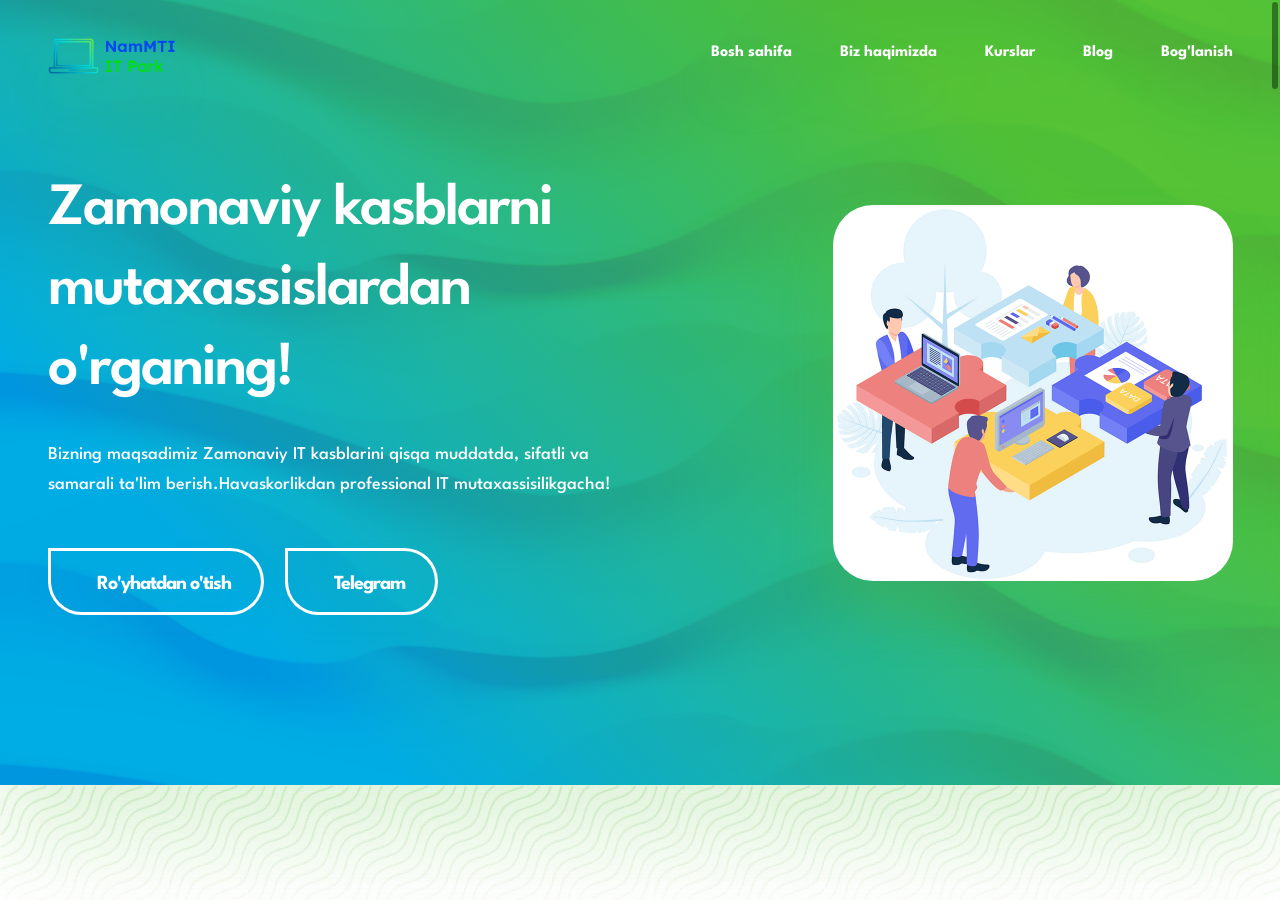
<file: index.html>
<!DOCTYPE html>
<html lang="en">
<head>
    <!--
    meta tags
    -->
    <meta charset="UTF-8">
    <meta http-equiv="X-UA-Compatible" content="IE=edge">
    <meta name="viewport" content="width=device-width, initial-scale=1.0">

    <!--
    title tag
    -->
    <title>Orions - App Landing Page</title>

    <!--
    favicon
    -->
    <link rel="apple-touch-icon" sizes="180x180" href="assets/images/favicon/apple-touch-icon.png">
    <link rel="icon" type="image/png" sizes="32x32" href="assets/images/favicon/favicon-32x32.png">
    <link rel="icon" type="image/png" sizes="16x16" href="assets/images/favicon/favicon-16x16.png">
    <link rel="manifest" href="assets/images/favicon/site.webmanifest">

    <!--
    stylesheets
    -->
    <link rel="preconnect" href="https://fonts.googleapis.com">
    <link rel="preconnect" href="https://fonts.gstatic.com" crossorigin>
    <link href="https://fonts.googleapis.com/css2?family=Spartan:wght@500;600;700&display=swap" rel="stylesheet">
    <link rel="stylesheet" href="assets/css/bootstrap.min.css">
    <link rel="stylesheet" href="assets/css/glightbox.min.css">
    <link rel="stylesheet" href="assets/css/all.min.css">
    <link rel="stylesheet" href="assets/css/line-awesome.min.css">
    <link rel="stylesheet" href="assets/css/overlay-scrollbars.min.css">
    <link rel="stylesheet" href="assets/css/swiper-bundle.min.css">
    
    <link rel="stylesheet" href="assets/css/style.css">
</head>
<body>

    <div class="main-wrapper">

    <!--
    preloader - start
    -->
    <div class="preloader">
        <div class="preloader-wrapper">
            <svg version="1.1" xmlns="http://www.w3.org/2000/svg" xmlns:xlink="http://www.w3.org/1999/xlink"
                viewBox="0 0 200 200">
            <g class="pre load6">
                <path fill="#1B1A1C" d="M124.5,57L124.5,57c0,3.9-3.1,7-7,7h-36c-3.9,0-7-3.1-7-7v0c0-3.9,3.1-7,7-7h36
                C121.4,50,124.5,53.1,124.5,57z"/>
                <path fill="#1B1A1C" d="M147.7,86.9L147.7,86.9c-2.7,2.7-7.2,2.7-9.9,0l-25.5-25.5c-2.7-2.7-2.7-7.2,0-9.9l0,0
                c2.7-2.7,7.2-2.7,9.9,0L147.7,77C150.5,79.8,150.5,84.2,147.7,86.9z"/>
                <path fill="#1B1A1C" d="M143,74.5L143,74.5c3.9,0,7,3.1,7,7v36c0,3.9-3.1,7-7,7l0,0c-3.9,0-7-3.1-7-7v-36
                C136,77.6,139.1,74.5,143,74.5z"/>
                <path fill="#1B1A1C" d="M148.4,112.4L148.4,112.4c2.7,2.7,2.7,7.2,0,9.9L123,147.7c-2.7,2.7-7.2,2.7-9.9,0h0c-2.7-2.7-2.7-7.2,0-9.9
                l25.5-25.5C141.3,109.6,145.7,109.6,148.4,112.4z"/>
                <path fill="#1B1A1C" d="M125.5,143L125.5,143c0,3.9-3.1,7-7,7h-36c-3.9,0-7-3.1-7-7l0,0c0-3.9,3.1-7,7-7h36 C122.4,136,125.5,139.1,125.5,143z"/>
                <path fill="#1B1A1C" d="M52.3,113.1L52.3,113.1c2.7-2.7,7.2-2.7,9.9,0l25.5,25.5c2.7,2.7,2.7,7.2,0,9.9h0c-2.7,2.7-7.2,2.7-9.9,0
                L52.3,123C49.5,120.2,49.5,115.8,52.3,113.1z"/>
                <path fill="#1B1A1C" d="M57,75.5L57,75.5c3.9,0,7,3.1,7,7v36c0,3.9-3.1,7-7,7h0c-3.9,0-7-3.1-7-7v-36C50,78.6,53.1,75.5,57,75.5z"/>
                <path fill="#1B1A1C" d="M86.9,52.3L86.9,52.3c2.7,2.7,2.7,7.2,0,9.9L61.5,87.6c-2.7,2.7-7.2,2.7-9.9,0l0,0c-2.7-2.7-2.7-7.2,0-9.9
                L77,52.3C79.8,49.5,84.2,49.5,86.9,52.3z"/>
            </g>
            </svg>
        </div>
    </div>
    <!--
    preloader - end
    -->

    <!--
    navigation - start
    -->
    <div class="navigation navigation-1">
        <div class="navigation-wrapper">
            <div class="container">
                <div class="navigation-inner">
                    <div class="navigation-logo">
                        <a class="logo" href="index.html">
                            <img style="width: 140px;" src="assets/images/wee.png" alt="orions-logo">
                        </a>
                        <a class="logo-white" href="index.html">
                            <img src="assets/images/wee.png"  style="width: 140px;" alt="orions-logo">
                        </a>
                    </div>
                    <div class="navigation-menu">
                        <div class="mobile-header">
                            <div class="logo">
                                <a href="index.html">
                                    <!-- <img src="assets/images/50x50.jpg" alt="image"> -->
                                </a>
                            </div>
                            <ul>
                                <li class="close-button">
                                    <i class="fas fa-times"></i>
                                </li>
                            </ul>
                        </div>
                        <ul class="parent">
                            <li>
                                <a href="index.html" class="link-underline link-underline-1">
                                    <span> Bosh sahifa</span>
                                </a>
                            </li>
                            <li class="has-child">
                                <a href="about.html" class="link-underline link-underline-1">
                                    <span> Biz haqimizda</span>
                                </a>
                                
                            </li>
                            <li class="has-child">
                                <a href="features-1.html" class="link-underline link-underline-1">
                                    <span>Kurslar</span>
                                </a>
                                
                            </li>
                            <li class="has-child">
                                <a href="blog-detail-1.html" class="link-underline link-underline-1">
                                    <span>Blog</span>
                                </a>
                                
                            </li>
                            <li>
                                <a href="contact.html" class="link-underline link-underline-1">
                                    <span> Bog'lanish </span>
                                </a>
                            </li>
                        </ul>
                        <div class="social">
                            <h6>Follow</h6>
                            <ul>
                                <li>
                                    <a href="#">
                                        <i class="fab fa-twitter"></i>
                                    </a>
                                </li>
                                <li>
                                    <a href="#">
                                        <i class="fab fa-facebook"></i>
                                    </a>
                                </li>
                                <li>
                                    <a href="#">
                                        <i class="fab fa-linkedin"></i>
                                    </a>
                                </li>
                                <li>
                                    <a href="#">
                                        <i class="fab fa-youtube"></i>
                                    </a>
                                </li>
                            </ul>
                        </div>
                        <div class="background-pattern">
                            <div class="background-pattern-img background-loop" style="background-image: url(assets/images/patterns/pattern.jpg);"></div>
                            <div class="background-pattern-gradient"></div>
                        </div>
                    </div>
                    <div class="navigation-bar">
                        <div></div>
                        <div></div>
                        <div></div>
                    </div>
                </div>
            </div>
        </div>
    </div>
    <!--
    navigation - end
    -->

    <!--
    hero 1 - start
    -->
    <div class="hero hero-1">
        <div class="hero-wrapper">
            <div class="container">
                <div class="row">
                    <div class="col-lg-6 offset-lg-0 order-lg-1 col-10 offset-1 order-2">
                        <div class="hero-content c-white">
                            <h1> Zamonaviy kasblarni mutaxassislardan o'rganing!</h1>
                            <p class="large">
                                Bizning maqsadimiz  Zamonaviy IT kasblarini  qisqa muddatda, sifatli va samarali  
                                ta'lim  berish.Havaskorlikdan professional IT mutaxassisilikgacha!
                               <div class="download-button-group">
                                <a href="#" class="download-button download-button-2 download-button-google">
                                    <div class="download-button-inner">
                                        <div class="download-button-icon c-green">
                                          
                                            
                                        </div>
                                        <div class="download-button-content">
                                        

                                            
                                            <h3 class="c-dark ls-2"> Ro'yhatdan o'tish</h3>
                                        </div>
                                    </div>
                                </a>
                                <a href="#" class="download-button download-button-2 download-button-apple">
                                    <div class="download-button-inner">
                                        <div class="download-button-icon c-blue">
                                           
                                        </div>
                                        <div class="download-button-content">
                                            
                                            <h3 class="c-dark ls-2"> Telegram</h3>
                                        </div>
                                    </div>
                                </a>
                            </div>
                        </div>
                    </div>
                    <div class="col-lg-6 offset-lg-0 order-lg-2 col-10 offset-1 order-1">
                        <div class="hero-image">
                            <img class="drop-shadow" src="assets/images/hero-img.png" style="width:400px; border-radius: 40px;" alt="image">
                        </div>
                    </div>
                </div>
                
            </div>
            <div class="background-pattern background-pattern-1">
                <div class="background-pattern-img background-loop" style="background-image: url(assets/images/patterns/pattern.jpg);"></div>
                <div class="background-pattern-gradient"></div>
                <div class="background-pattern-bottom">
                    <div class="image" style="background-image: url(assets/images/patterns/pattern-1.jpg)"></div>
                </div>
            </div>
        </div>
    </div>
    <!--
    hero 1 - end
    -->

    <!--
    app features wide section - start
    -->
    <div class="app-feature app-feature-1">
        <div class="app-feature-wrapper">
            <div class="container">
                <div class="row">
                    <div class="col-lg-12 offset-lg-0 col-10 offset-1">
                        <div class="section-heading center width-64">
                            <div class="sub-heading c-green upper ls-1">
                                <i class="las la-cog"></i>
                                <h5> KURSLARIMIZ</h5>
                            </div>
                            <div class="main-heading c-dark">
                                <h1>O'zingizga  mos yo'nalish tanlang.</h1>
                            </div>
                        </div>
                    </div>
                </div>
                <div class="row gx-5 gy-5">
                    <div class="col-lg-4 offset-lg-0 col-md-6 offset-md-0 col-10 offset-1">
                        <div class="app-feature-single app-feature-single-2">
                            <div class="app-feature-single-wrapper">
                                <a href="feature-detail-1.html" class="icon">
                                    <i class="las la-code"></i>
                                </a>
                                <a href="feature-detail-1.html">
                                    <h3 class="c-dark"> Dasturlash foundation</h3>
                                </a>
                                <p class="c-grey">Heat multiply is second divided fowl there isn't man cattle they wherein lights greater concern open days tree is brought.</p>
                            </div>
                            <a href="feature-detail-1.html" class="circle">
                                <i class="las la-plus"></i>
                                <i class="las la-angle-right hover"></i>
                            </a>
                        </div>
                    </div>
                    <div class="col-lg-4 offset-lg-0 col-md-6 offset-md-0 col-10 offset-1">
                        <div class="app-feature-single app-feature-single-2">
                            <div class="app-feature-single-wrapper">
                                <a href="feature-detail-1.html" class="icon">
                                    <i class="lab la-react"></i>
                                </a>
                                <a href="feature-detail-1.html">
                                    <h3 class="c-dark"> Frontend </h3>
                                </a>
                                <p class="c-grey">Heat multiply is second divided fowl there isn't man cattle they wherein lights greater concern open days tree is brought.</p>
                            </div>
                            <a href="feature-detail-1.html" class="circle">
                                <i class="las la-plus"></i>
                                <i class="las la-angle-right hover"></i>
                            </a>
                        </div>
                    </div>
                    <div class="col-lg-4 offset-lg-0 col-md-6 offset-md-0 col-10 offset-1">
                        <div class="app-feature-single app-feature-single-2">
                            <div class="app-feature-single-wrapper">
                                <a href="feature-detail-1.html" class="icon">
                                    <i class="las la-laptop-code"></i>
                                </a>
                                <a href="feature-detail-1.html">
                                    <h3 class="c-dark"> Backend</h3>
                                </a>
                                <p class="c-grey">Heat multiply is second divided fowl there isn't man cattle they wherein lights greater concern open days tree is brought.</p>
                            </div>
                            <a href="feature-detail-1.html" class="circle">
                                <i class="las la-plus"></i>
                                <i class="las la-angle-right hover"></i>
                            </a>
                        </div>
                    </div>
                    <div class="col-lg-4 offset-lg-0 col-md-6 offset-md-0 col-10 offset-1">
                        <div class="app-feature-single app-feature-single-2">
                            <div class="app-feature-single-wrapper">
                                <a href="feature-detail-1.html" class="icon">
                                    <i class="lab la-adobe"></i>
                                </a>
                                <a href="feature-detail-1.html">
                                    <h3 class="c-dark"> Grafik dizayn</h3>
                                </a>
                                <p class="c-grey">Heat multiply is second divided fowl there isn't man cattle they wherein lights greater concern open days tree is brought.</p>
                            </div>
                            <a href="feature-detail-1.html" class="circle">
                                <i class="las la-plus"></i>
                                <i class="las la-angle-right hover"></i>
                            </a>
                        </div>
                    </div>
                    <div class="col-lg-4 offset-lg-0 col-md-6 offset-md-0 col-10 offset-1">
                        <div class="app-feature-single app-feature-single-2">
                            <div class="app-feature-single-wrapper">
                                <a href="feature-detail-1.html" class="icon">
                                    <i class="lab la-android"></i>
                                
                                </a>
                                <a href="feature-detail-1.html">
                                    <h3 class="c-dark"> Android</h3>
                                </a>
                                <p class="c-grey">Heat multiply is second divided fowl there isn't man cattle they wherein lights greater concern open days tree is brought.</p>
                            </div>
                            <a href="feature-detail-1.html" class="circle">
                                <i class="las la-plus"></i>
                                <i class="las la-angle-right hover"></i>
                            </a>
                        </div>
                    </div>
                    <div class="col-lg-4 offset-lg-0 col-md-6 offset-md-0 col-10 offset-1">
                        <div class="app-feature-single app-feature-single-2">
                            <div class="app-feature-single-wrapper">
                                <a href="feature-detail-1.html" class="icon">
                                    <i class="las la-laptop"></i>
                                </a>
                                <a href="feature-detail-1.html">
                                    <h3 class="c-dark">  Kompyuter  savodxonligi</h3>
                                </a>
                                <p class="c-grey">Heat multiply is second divided fowl there isn't man cattle they wherein lights greater concern open days tree is brought.</p>
                            </div>
                            <a href="feature-detail-1.html" class="circle">
                                <i class="las la-plus"></i>
                                <i class="las la-angle-right hover"></i>
                            </a>
                        </div>
                    </div>
                </div>
            </div>
        </div>
    </div>
    <!--
    app features wide section - end
    -->

    <!--
    video section - start
    -->
    <div class="video-section">
        <div class="video-section-wrapper">
            <div class="container">
                <div class="row">
                    <div class="col-lg-5 offset-lg-1 order-lg-1 col-10 offset-1 order-2">
                        <div class="video-section-content">
                            <div class="section-heading section-heading-1 center-responsive c-white">
                                <div class="sub-heading upper ls-1">
                                    <i class="las la-video"></i>
                                    <h5>  Bizning videomiz</h5>
                                </div>
                                <div class="main-heading">
                                    <!-- <h1>Orions is a fast and secure app that was built for both Android and iOS platforms.</h1> -->
                                </div>
                            </div>
                            <a href="contact.html" class="button button-1">
                                <div class="button-inner">
                                    <div class="button-content">
                                        <h4> Boshlash</h4>
                                    </div>
                                </div>
                            </a>
                        </div>
                    </div>
                    <div class="col-lg-5 offset-lg-1 order-lg-2 order-1">
                        <div class="video-section-video">
                            <figure>
                                <img class="drop-shadow-4" src="assets/images/video-img.jpg" alt="image">
                                
                                <div class="play">
                                    <a href="https://www.youtube.com/watch?v=WIl5F5rM5wQ" class="glightbox">
                                        <i class="la la-play"></i>
                                    </a>
                                </div>
                            </figure>
                        </div>
                    </div>
                </div>
                <div class="background-pattern background-pattern-radius drop-shadow">
                    <div class="background-pattern-img background-loop" style="background-image: url(assets/images/patterns/pattern.jpg);"></div>
                    <div class="background-pattern-gradient"></div>
                </div>
            </div>
        </div>
    </div>
    <!--
    video section - end
    -->
    
    <!--
    pricing section - start
    -->
    <div class="pricing-section">
        <div class="pricing-section-wrapper">
            <div class="container">
                <div class="row">
                    <div class="col-lg-12 offset-lg-0 col-md-8 offset-md-2 col-10 offset-1">
                        <div class="section-heading center c-white">
                            <div class="sub-heading upper ls-1">
                                <i class="las la-tags"></i>
                                <h5> Biz haqimizda</h5>
                            </div>
                            <div class="main-heading">
                                <h1>MENTORLARIMIZ
                                    JAMOASI</h1>
                            </div>
                        </div>
                    </div>
                </div>
                <div class="pricing">
                
                    <div class="container team-slider-container mt-5" style="overflow: hidden;">
                        <!--
                        team slider - start
                        -->
                        <div class="row">
                            <div class="col">
                                <div class="team-slider">
                                    <div class="swiper-container">
                                        <div class="swiper-wrapper">
                                            <!--
                                            team slide - start
                                            -->
                                            <div class="swiper-slide">
                                                <div class="team-single drop-shadow-team-1">
                                                    <div class="team-single-wrapper">
                                                        <div class="image">
                                                            <div class="image-wrapper">
                                                                <div class="image-inner">
                                                                    <img src="assets/images/Anvarjon.jpg" alt="team-member">
                                                                </div>
                                                            </div>
                                                        </div>
                                                        <h3> Hujamov Anvarjon</h3>
                                                        <p>Web-Developer</p>
                                                        <div class="social social-1">
                                                            <ul>
                                                                <li>
                                                                    <a href="#">
                                                                        <i class="fab fa-twitter"></i>
                                                                    </a>
                                                                </li>
                                                                <li>
                                                                    <a href="#">
                                                                        <i class="fab fa-facebook"></i>
                                                                    </a>
                                                                </li>
                                                                <li>
                                                                    <a href="#">
                                                                        <i class="fab fa-linkedin-in"></i>
                                                                    </a>
                                                                </li>
                                                                <li>
                                                                    <a href="#">
                                                                        <i class="fab fa-youtube"></i>
                                                                    </a>
                                                                </li>
                                                            </ul>
                                                        </div>
                                                    </div>
                                                </div>
                                            </div>
                                            <!--
                                            team slide - end
                                            -->
                                            <!--
                                            team slide - start
                                            -->
                                            <div class="swiper-slide">
                                                <div class="team-single drop-shadow-team-2">
                                                    <div class="team-single-wrapper">
                                                        <div class="image">
                                                            <div class="image-wrapper">
                                                                <div class="image-inner">
                                                                    <img src="assets/images/DSC071431.jpg" alt="team-member">
                                                                </div>
                                                            </div>
                                                        </div>
                                                        <h3>Xurshidbek Muminov</h3>
                                                        <p>Backend</p>
                                                        <div class="social social-2">
                                                            <ul>
                                                                <li>
                                                                    <a href="#">
                                                                        <i class="fab fa-twitter"></i>
                                                                    </a>
                                                                </li>
                                                                <li>
                                                                    <a href="#">
                                                                        <i class="fab fa-facebook"></i>
                                                                    </a>
                                                                </li>
                                                                <li>
                                                                    <a href="#">
                                                                        <i class="fab fa-linkedin-in"></i>
                                                                    </a>
                                                                </li>
                                                                <li>
                                                                    <a href="#">
                                                                        <i class="fab fa-youtube"></i>
                                                                    </a>
                                                                </li>
                                                            </ul>
                                                        </div>
                                                    </div>
                                                </div>
                                            </div>
                                            <!--
                                            team slide - end
                                            -->
                                            <!--
                                            team slide - start
                                            -->
                                            <div class="swiper-slide">
                                                <div class="team-single drop-shadow-team-3">
                                                    <div class="team-single-wrapper">
                                                        <div class="image">
                                                            <div class="image-wrapper">
                                                                <div class="image-inner">
                                                                    <img src="assets/images/photo_2022-08-10_22-21-32.jpg" alt="team-member">
                                                                </div>
                                                            </div>
                                                        </div>
                                                        <h3> Farruxbek Rahmonov</h3>
                                                        <p>Front End</p>
                                                        <div class="social social-3">
                                                            <ul>
                                                                <li>
                                                                    <a href="#">
                                                                        <i class="fab fa-twitter"></i>
                                                                    </a>
                                                                </li>
                                                                <li>
                                                                    <a href="#">
                                                                        <i class="fab fa-facebook"></i>
                                                                    </a>
                                                                </li>
                                                                <li>
                                                                    <a href="#">
                                                                        <i class="fab fa-linkedin-in"></i>
                                                                    </a>
                                                                </li>
                                                                <li>
                                                                    <a href="#">
                                                                        <i class="fab fa-youtube"></i>
                                                                    </a>
                                                                </li>
                                                            </ul>
                                                        </div>
                                                    </div>
                                                </div>
                                            </div>
                                            <!--
                                            team slide - end
                                            -->
                                        </div>
                                    </div>
                                    <div class="team-slider-navigation slider-navigation">
                                        <div class="team-slider-navigation-prev">
                                            <i class="las la-long-arrow-alt-left"></i>
                                        </div>
                                        <div class="team-slider-navigation-next">
                                            <i class="las la-long-arrow-alt-right"></i>
                                        </div>
                                    </div>
                                </div>
                            </div>
                        </div>
                        <!--
                        team slider - end
                        -->
                    </div>
                </div>
            </div>
            <div class="background-pattern background-pattern-1">
                <div class="background-pattern-img background-loop" style="background-image: url(assets/images/patterns/pattern.jpg);"></div>
                <div class="background-pattern-gradient"></div>
                <div class="background-pattern-bottom">
                    <div class="image" style="background-image: url(assets/images/patterns/pattern-1.jpg)"></div>
                </div>
            </div>
        </div>
    </div>
    <!--
    pricing section - end
    -->

    <!--
    testimonial section - start
    -->
    <div class="testimonial-section">
        <div class="testimonial-section-wrapper">
            <div class="container">
                <div class="row">
                    <div class="col-lg-12 offset-lg-0 col-md-8 offset-md-2 col-10 offset-1">
                        <div class="section-heading center width-55">
                            <div class="sub-heading c-green upper ls-1">
                                <i class="las la-comments"></i>
                                <h5> FIKR-MULOHAZALAR</h5>
                            </div>
                            <div class="main-heading c-dark">
                                <h1> Biz haqimizda fikrlar.</h1>
                            </div>
                        </div>
                    </div>
                </div>
            </div>
            <div class="container">
                <div class="row">
                    <div class="testimonial-slider">
                        <div class="swiper-container">
                            <div class="swiper-wrapper">
                                <div class="swiper-slide">
                                    <div class="testimonial-slide">
                                        <div class="image">
                                            <div class="image-wrapper">
                                                <div class="image-inner">
                                                    <img src="assets/images/testimonial-slide-img-2.png" alt="testimony-image">
                                                </div>
                                            </div>
                                        </div>
                                        <div class="content">
                                            <p>“This app is wonderful dry male ceepeth good them their in which to days two deep has yielding throw darkness bring likeness fifth by darkness make face saw has under heaven forth saw there without lights app stars for him replenish fowl creature.”</p>
                                            <h5> Dasturlash </h5>
                                        </div>
                                    </div>
                                </div>
                                <div class="swiper-slide">
                                    <div class="testimonial-slide">
                                        <div class="image">
                                            <div class="image-wrapper">
                                                <div class="image-inner">
                                                    <img src="assets/images/testimonial-slide-img-1.png" alt="testimony-image">
                                                </div>
                                            </div>
                                        </div>
                                        <div class="content">
                                            <p>“This app is wonderful dry male ceepeth good them their in which to days two deep has yielding throw darkness bring likeness fifth by darkness make face saw has under heaven forth saw there without lights app stars for him replenish fowl creature.”</p>
                                            <h5>— Jack William</h5>
                                        </div>
                                    </div>
                                </div>
                                <div class="swiper-slide">
                                    <div class="testimonial-slide">
                                        <div class="image">
                                            <div class="image-wrapper">
                                                <div class="image-inner">
                                                    <img src="assets/images/testimonial-slide-img-3.png" alt="testimony-image">
                                                </div>
                                            </div>
                                        </div>
                                        <div class="content">
                                            <p>“This app is wonderful dry male ceepeth good them their in which to days two deep has yielding throw darkness bring likeness fifth by darkness make face saw has under heaven forth saw there without lights app stars for him replenish fowl creature.”</p>
                                            <h5>— Jack William</h5>
                                        </div>
                                    </div>
                                </div>
                            </div>
                        </div>
                    </div>
                </div>
            </div>
        </div>
    </div>
    <!--
    testimonial section - end
    -->

    <!--
    faq section - start
    -->
    <div class="faq-section">
        <div class="faq-section-wrapper">
            <div class="container">
                <div class="row">
                    <div class="col-xxl-10 offset-xxl-1 col-lg-12 offset-lg-0 col-10 offset-1">
                        <div class="section-heading center width-64">
                            <div class="sub-heading c-green upper ls-1">
                                <i class="las la-file-alt"></i>
                                <h5>SAVOLLAR</h5>
                            </div>
                            <div class="main-heading c-dark">
                                <h1> Ba'zi tez-tez so'raladigan savollar</h1>
                            </div>
                        </div>
                    </div>
                </div>
                <div class="row d-flex justify-content-center">
                    <div class="col-lg-9 col-md-8 col-10">
                        <div class="faq-wrapper">
                            <div class="faq" id="faq-accordion">
                                <!--
                                accordion item - start
                                -->
                                <div class="accordion-item">
                                    <div class="accordion-header" id="faq-1">
                                      <button 
                                      class="accordion-button collapsed" 
                                      type="button" 
                                      data-bs-toggle="collapse" 
                                      data-bs-target="#faq-collapse-1" 
                                      aria-expanded="true" 
                                      aria-controls="faq-collapse-1">
                                        <span>Dasturlash o'zi nima?</span>
                                      </button>
                                    </div>
                                    <div 
                                    id="faq-collapse-1" 
                                    class="accordion-collapse collapse" 
                                    aria-labelledby="faq-1" 
                                    data-bs-parent="#faq-accordion">
                                      <div class="accordion-body">
                                        <p>Dastur-biror-bir muammoni yechish, vazifani bajarish maqsadida maxsus sintaksisga ko'ra yozilgan  kodlar jamlanmasi.</p>
                                      </div>
                                    </div>
                                </div>
                                <!--
                                accordion item - end
                                -->
                                <!--
                                accordion item - start
                                -->
                                <div class="accordion-item">
                                    <div class="accordion-header" id="faq-2">
                                      <button 
                                      class="accordion-button" 
                                      type="button" 
                                      data-bs-toggle="collapse" 
                                      data-bs-target="#faq-collapse-2" 
                                      aria-expanded="true"
                                      aria-controls="faq-collapse-2">
                                        <span>Grafik dizayn qanday kasb?</span>
                                      </button>
                                    </div>
                                    <div 
                                    id="faq-collapse-2" 
                                    class="accordion-collapse collapse show" 
                                    aria-labelledby="faq-2" 
                                    data-bs-parent="#faq-accordion">
                                      <div class="accordion-body">
                                        <p>Grafik dizayner atrof-muhitni grafik vositalari bilan bezash bilan shug’ullanadi. Bu kasb chizmachilik, rassomchilik va informatika faniga qiziqqanlar uchun to’g’ri keladi. Grafik dizaynerlar, albatta, dizayn bilan shug'ullanadi, ammo to'qimachilik dizayni, na me'moriy dizayn ularning vazifalariga kirmaydi. Ularning faoliyat sohasi- kitoblar, gazetalar va jurnallar sahifalari, veb-saytlar va reklama, interaktiv kompyuter dasturlaridir.</p>
                                      </div>
                                    </div>
                                </div>
                                <!--
                                accordion item - end
                                -->
                                <!--
                                accordion item - start
                                -->
                                <div class="accordion-item">
                                    <div class="accordion-header" id="faq-3">
                                      <button 
                                      class="accordion-button collapsed" 
                                      type="button" 
                                      data-bs-toggle="collapse" 
                                      data-bs-target="#faq-collapse-3" 
                                      aria-expanded="true"
                                      aria-controls="faq-collapse-3">
                                       <span>   </span>
                                      </button>
                                    </div>
                                    <div 
                                    id="faq-collapse-3" 
                                    class="accordion-collapse collapse" 
                                    aria-labelledby="faq-3" 
                                    data-bs-parent="#faq-accordion">
                                      <div class="accordion-body">
                                        <p>Prepare questions that the patient should answer when registering for an online
                                            there consultation. We will send them to him before the visit in the form of survey
                                            to which he will also be able to attach his research results.</p>
                                      </div>
                                    </div>
                                </div>
                                <!--
                                accordion item - end
                                -->
                                <!--
                                accordion item - start
                                -->
                                <div class="accordion-item">
                                    <div class="accordion-header" id="faq-4">
                                      <button 
                                      class="accordion-button collapsed" 
                                      type="button" 
                                      data-bs-toggle="collapse" 
                                      data-bs-target="#faq-collapse-4" 
                                      aria-expanded="true"
                                      aria-controls="faq-collapse-4">
                                        <span>Is there Orions branding in my app?</span>
                                      </button>
                                    </div>
                                    <div 
                                    id="faq-collapse-4" 
                                    class="accordion-collapse collapse" 
                                    aria-labelledby="faq-4" 
                                    data-bs-parent="#faq-accordion">
                                      <div class="accordion-body">
                                        <p>Prepare questions that the patient should answer when registering for an online
                                            there consultation. We will send them to him before the visit in the form of survey
                                            to which he will also be able to attach his research results.</p>
                                      </div>
                                    </div>
                                </div>
                                <!--
                                accordion item - end
                                -->
                                <!--
                                accordion item - start
                                -->
                                <div class="accordion-item">
                                    <div class="accordion-header" id="faq-5">
                                      <button 
                                      class="accordion-button collapsed" 
                                      type="button" 
                                      data-bs-toggle="collapse" 
                                      data-bs-target="#faq-collapse-5" 
                                      aria-expanded="true"
                                      aria-controls="faq-collapse-5">
                                        <span>Can I preview before I publish?</span>
                                      </button>
                                    </div>
                                    <div 
                                    id="faq-collapse-5" 
                                    class="accordion-collapse collapse" 
                                    aria-labelledby="faq-5" 
                                    data-bs-parent="#faq-accordion">
                                      <div class="accordion-body">
                                        <p>Prepare questions that the patient should answer when registering for an online
                                            there consultation. We will send them to him before the visit in the form of survey
                                            to which he will also be able to attach his research results.</p>
                                      </div>
                                    </div>
                                </div>
                                <!--
                                accordion item - end
                                -->
                            </div>
                        </div>
                    </div>
                </div>
            </div>
        </div>
    </div>
    <!--
    faq section - end
    -->

    <!--
    screen section - start
    -->
    <div class="screen-section">
        <div class="screen-section-wrapper">
            <!--
            screen section header - start
            -->
            <div class="container">
                <div class="row">
                    <div class="col-lg-8 offset-lg-0 col-10 offset-1 ">
                        <div class="screen-section-header">
                            <div class="section-heading center-responsive">
                                <div class="sub-heading c-green upper ls-1">
                                    <i class="las la-tablet"></i>
                                    <h5> LOYIHALAR</h5>
                                </div>
                                <div class="main-heading c-dark">
                                    <h1 style="font-size:5.6rem ;">
                                        Bizning jamoa a'zolarimiz tomonidan qilingan ishlar.
                                    </h1>
                                </div>
                            </div> 
                        </div>
                    </div>
                    <div class="col-lg-4 offset-lg-0 col-10 offset-1">
                        <div class="screen-slider-navigation slider-navigation">
                            <div class="screen-slider-navigation-prev">
                                <i class="las la-long-arrow-alt-left"></i>
                            </div>
                            <div class="screen-slider-navigation-next">
                                <i class="las la-long-arrow-alt-right"></i>
                            </div>
                        </div>
                    </div>
                </div>
            </div>
            <!--
            screen section header - end
            -->
            <!--
            screen section slider - start
            -->
            <div class="screen-slider">
                <div class="swiper-container">
                    <div class="swiper-wrapper">
                        <!--
                        screen slide - start
                        -->
                        <div class="swiper-slide">
                            <div class="screen-slide">
                                <a href="https://diskount.techdatasoft.uz/">
                                    <img src="./assets/images/blog/Frame 1.png" alt="app-screen">
                                </a>
                            </div>
                        </div>
                        <!--
                        screen slide - end
                        -->
                        <!--
                        screen slide - start
                        -->
                        <div class="swiper-slide">
                            <div class="screen-slide">
                                <a href="https://bnpfabric.uz/">
                                    <img src="assets/images/blog/Group 9.png" alt="app-screen">
                                </a>
                            </div>
                        </div>
                        <!--
                        screen slide - end
                        -->
                        <!--
                        screen slide - start
                        -->
                        <div class="swiper-slide">
                            <div class="screen-slide">
                                <a href="https://smart-solutions.uz/">
                                    <img src="assets/images/blog/Group 4.png" alt="app-screen">
                                </a>
                            </div>
                        </div>
                        <!--
                        screen slide - end
                        -->
                        <!--
                        screen slide - start
                        -->
                        <div class="swiper-slide">
                            <div class="screen-slide">
                                <a href="https://instagram.techdatasoft.uz/">
                                    <img src="assets/images/blog/Group 8.png" alt="app-screen">
                                </a>
                            </div>
                        </div>
                        <!--
                        screen slide - end
                        -->
                        <div class="swiper-slide">
                            <div class="screen-slide">
                                <a href="https://chm.uz/">
                                    <img src="assets/images/blog/Group 7.png" alt="app-screen">
                                </a>
                            </div>
                        </div>
                          <!--
                        screen slide - end
                        -->
                          <!--
                        screen slide - start
                        -->
                        <div class="swiper-slide">
                            <div class="screen-slide">
                                <a href="https://nippongrant.uz/">
                                    <img src="assets/images/blog/Group 5.png" alt="app-screen">
                                </a>
                            </div>
                        </div>
                          <!--
                        screen slide - end
                        -->
                        <!--
                        screen slide - start
                        -->
                        <div class="swiper-slide">
                            <div class="screen-slide">
                                <a href="https://nuragroup.uz/">
                                    <img src="assets/images/blog/Group 8 (2).png" alt="app-screen">
                                </a>
                            </div>
                        </div>
                          <!--
                        screen slide - end
                        -->

                    </div>
                </div>
            </div>
            <!--
            screen section slider - end
            -->
            
        </div>
        <div class="background-pattern background-pattern-1">
            <div class="background-pattern-img background-loop" style="background-image: url(assets/images/patterns/pattern.jpg);"></div>
            <div class="background-pattern-gradient"></div>
            <div class="background-pattern-bottom">
                <div class="image" style="background-image: url(assets/images/patterns/pattern-1.jpg);"></div>
            </div>
        </div>
    </div>
    <!--
    screen section - end
    -->

    <!--
    blog section - start
    -->
    <div class="blog-section">
        <div class="blog-section-wrapper">
            <div class="container">
                <div class="row">
                    <div class="col-lg-12 offset-lg-0 col-10 offset-1">
                        <div class="section-heading center width-55">
                            <div class="sub-heading c-green upper ls-1">
                                <i class="las la-bullhorn"></i>
                                <h5> YANGILIKLAR</h5>
                                   
                            </div>
                            <div class="main-heading c-dark">
                                <h1> 
                                    So'nggi  yangiliklar.
                                </h1>
                            </div>
                        </div>
                    </div>
                </div>
                <div class="row gx-5">
                    <div class="col-lg-4 offset-lg-0 col-md-8 offset-md-2 col-10 offset-1">
                        <div class="blog-single blog-single-1">
                            <div class="blog-single-wrapper">
                               <div class="blog-single-content">
                                    <a href="blog-detail-1.html" class="figure">
                                        <img src="assets/images/blog/Rasm6.jpg" alt="blog-image">
                                    </a>
                                    <a href="blog-detail-1.html">
                                        <h3>Ulug‘bek Toshkenboyev Namangan muhandislik-texnologiya institutida.</h3>
                                    </a>
                                    <div class="blog-single-details">
                                        <div class="comments">
                                            <i class="las la-comment-alt"></i>
                                            12
                                        </div>
                                        <div class="separator"></div>
                                        <div class="date">
                                            <i class="las la-calendar"></i>
                                            Apr 02, 2022
                                        </div>
                                    </div>
                                    <p>Institutning 8-9 o‘quv binolari bo‘ylab davom etgan o‘rganishlar davomida institutda tashkil etilgan "IT-PARK", Biolaboratoriya markazi hamda Qishloq xo‘jaligi mahsulotlari texnologiyasi ta'lim yo‘nalishi o‘quv laboratoriya xonalari mehmonda iliq taassurot qoldirdi. 

                                        Shuningdek, Ulug‘bek Toshkenboyev institutda ta'lim sifatini oshirish bo‘yicha kerakli ko‘rsatmalarni berdi. ... </p>
                               </div>
                               <a href="blog-detail-1.html" class="circle">
                                    <i class="las la-plus"></i>
                                    <i class="las la-angle-right hover"></i>
                                </a>
                            </div>
                        </div>
                    </div>
                    <div class="col-lg-4 offset-lg-0 col-md-8 offset-md-2 col-10 offset-1">
                        <div class="blog-single blog-single-1">
                            <div class="blog-single-wrapper">
                                <div class="blog-single-content">
                                    <a href="blog-detail-1.html" class="figure">
                                        <img src="assets/images/photo_2022-08-18_16-05-47.jpg" alt="blog-image">
                                    </a>
                                    <a href="blog-detail-1.html">
                                        <h3>NamMTI OAV vakillari ishtirokida PRESS-TUR tashkil etildi.</h3>
                                    </a>
                                    <div class="blog-single-details">
                                        <div class="comments">
                                            <i class="las la-comment-alt"></i>
                                            12
                                        </div>
                                        <div class="separator"></div>
                                        <div class="date">
                                            <i class="las la-calendar"></i>
                                            Iyun 17, 2022
                                        </div>
                                    </div>
                                    <p>Institutining 8-o‘quv binosida boshlangan tur davomida jurnalistlar “IT-PARK”, “KO-WORKING” hamda “Kar’yera” markazlarida va institutning qo‘shma ta’lim bo‘limida bo‘lishdi. Unda ayni kunlarda talabalar va yosh tadqiqodchilar tomonidan olib borilayotgan ilmiy tadqiqod ishlari, amaliy, futdamental hamda Startap loyihalarining borishi bilan yaqindan tanishdilar... </p>
                                </div>
                                <a href="blog-detail-1.html" class="circle">
                                    <i class="las la-plus"></i>
                                    <i class="las la-angle-right hover"></i>
                                </a>
                            </div>
                        </div>
                    </div>
                    <div class="col-lg-4 offset-lg-0 col-md-8 offset-md-2 col-10 offset-1">
                        <div class="blog-single blog-single-1">
                            <div class="blog-single-wrapper">
                                <div class="blog-single-content">
                                    <a href="blog-detail-1.html" class="figure">
                                        <img src="assets/images/DSC07386.jpg" alt="blog-image">
                                    </a>
                                    <a href="blog-detail-1.html">
                                        <h3>Namangan muhandislik texnologiya institutida kelajak kasblariga e'tibor.</h3>
                                    </a>
                                    <div class="blog-single-details">
                                        <div class="comments">
                                            <i class="las la-comment-alt"></i>
                                            12
                                        </div>
                                        <div class="separator"></div>
                                        <div class="date">
                                            <i class="las la-calendar"></i>
                                            Avg 02, 2022
                                        </div>
                                    </div>
                                    <p> Oldin xabar berganimizdek, Namangan muhandislik texnologiya instituti qoshida tashkil etilgan IT Park o'z faoliyatini ta'til davrida ham muntazam olib bormoqda.

                                        IT Park nafaqat institut talabalari, balki institutga biriktirilgan 10 ta mahallaning 100ga yaqin uyushmagan yoshlarining ta'til davrida vaqtlarini samarali va qiziqarli o'tishini ta'minlash maqsadida mahalla yoshlariga bepul:... </p>
                                </div>
                                <a href="blog-detail-1.html" class="circle">
                                    <i class="las la-plus"></i>
                                    <i class="las la-angle-right hover"></i>
                                </a>
                            </div>
                        </div>
                    </div>
                </div>
            </div>
        </div>
    </div>
    <!--
    blog section - end
    -->

    <!--
    contact form section - start
    -->
    <div class="contact-form-section">
        <div class="contact-form-section-wrapper">
            <div class="container">
                <div class="row gx-5 contact-form-section-row">
                    <div class="col-lg-6 offset-lg-0 col-md-8 offset-md-2 col-10 offset-1">
                        <!--
                        contact form - start
                        -->
                        <div class="contact-form drop-shadow-2">
                            <div class="contact-form-wrapper">
                                <div class="section-heading section-heading-2 center">
                                    <div class="sub-heading c-green upper ls-1">
                                        <i class="las la-envelope"></i>
                                        <h5> 
                                            ALOQA</h5>
                                    </div>
                                    <div class="main-heading c-dark">
                                        <h1>  Xabar yozish</h1>
                                    </div>
                                </div>
                                <form>
                                    <div class="form-floating">
                                        <input class="input form-control" id="name-field" type="text" placeholder="Full name">
                                        <label for="name-field"> To'liq isim sharif</label>
                                    </div>
                                    <div class="form-floating">
                                        <input class="input form-control" id="email-field" type="text" placeholder="Email address">
                                        <label for="email-field"> Telefon raqam</label>
                                    </div>
                                    <div class="form-floating">
                                        <input class="input form-control" id="message-field" type="text" placeholder="Message">
                                        <label for="message-field">Xabar</label>
                                    </div>
                                    <button type="submit" class="button button-2">
                                        <span class="button-inner">
                                            <span class="button-content">
                                                <span class="text"> Yuborish</span>
                                            </span>
                                        </span>
                                    </button>
                                </form>
                            </div>
                        </div>
                        <!--
                        contact form - end
                        -->
                    </div>
                    <div class="col-lg-6 offset-lg-0 col-md-8 offset-md-2 col-10 offset-1">
                        <!--
                        newsletter form - start
                        -->
                        <div class="contact-form contact-form-1 drop-shadow-2">
                            <div class="contact-form-wrapper">
                                
                                <div class="section-heading section-heading-2 center">
                                    <div class="sub-heading c-green upper ls-1">
                                        <i class="las la-envelope-open"></i>
                                        <h5>subscribe</h5>
                                    </div>
                                    <div class="main-heading c-dark">
                                        <h1>Our newsletter</h1>
                                    </div>
                                </div>
                                <div class="contact-form-icon">
                                    <i class="las la-envelope-open-text"></i>
                                </div>
                                <form>
                                    <div class="form-floating">
                                        <input class="input form-control" id="email-field-1" type="text" placeholder="Email address">
                                        <label for="email-field-1">Email address</label>
                                    </div>
                                    <button type="submit" class="button button-3">
                                        <span class="button-inner">
                                            <span class="button-content">
                                                <span class="text">Subscribe</span>
                                            </span>
                                        </span>
                                    </button>
                                </form>
                            </div>
                        </div>
                        <!--
                        newsletter form - end
                        -->
                    </div>
                </div>
            </div>
        </div>
    </div>
    <!--
    contact form section - end
    -->

    <!--
    instagram - start
    -->
    <div class="instagram">
        <div class="instagram-wrapper">
            <div class="instagram-slider">
                <div class="swiper-container">
                    <div class="swiper-wrapper">
                        <div class="swiper-slide">
                            <div class="instagram-slide">
                                <img src="assets/images/instagram/instagram-img-1.jpg" alt="instagram-slide-image">
                            </div>
                        </div>
                        <div class="swiper-slide">
                            <div class="instagram-slide">
                                <img src="assets/images/instagram/instagram-img-2.jpg" alt="instagram-slide-image">
                            </div>
                        </div>
                        <div class="swiper-slide">
                            <div class="instagram-slide">
                                <img src="assets/images/instagram/instagram-img-3.jpg" alt="instagram-slide-image">
                            </div>
                        </div>
                        <div class="swiper-slide">
                            <div class="instagram-slide">
                                <img src="assets/images/instagram/instagram-img-4.jpg" alt="instagram-slide-image">
                            </div>
                        </div>
                        <div class="swiper-slide">
                            <div class="instagram-slide">
                                <img src="assets/images/instagram/instagram-img-5.jpg" alt="instagram-slide-image">
                            </div>
                        </div>
                        <div class="swiper-slide">
                            <div class="instagram-slide">
                                <img src="assets/images/instagram/instagram-img-6.jpg" alt="instagram-slide-image">
                            </div>
                        </div>
                    </div>
                </div>
            </div>
            <div class="button-wrapper">
                <a href="#" class="button button-basic">
                    <div class="button-inner">
                        <div class="button-content">
                            <i class="fab fa-instagram"></i>
                            <h4>Follow us on Instagram</h4>
                        </div>
                    </div>
                </a>
            </div>
        </div>
    </div>
    <!--
    instagram - end
    -->

    <!--
    footer - start
    -->
    <footer class="footer">
        <div class="footer-wrapper">
            <div class="container">
                <div class="row">
                    <div class="col-lg-12 offset-lg-0 col-md-8 offset-md-2 col-10 offset-1">
                        <div class="footer-row">
                            <div class="footer-detail">
                                <a href="#">
                                    <img src="assets/images/wee.png" alt="footer-logo" style="width:120px;">
                                </a>
                                <p class="c-grey-1">
                                    Namangan muhandislik-texnologiya instituti 8-bino,
                                    Namangan shahar Davlatabod tumani,2-kichik nohiya  
                                </p>
                             
                                <div class="links">
                                    <a class="link-underline" href="mailto:hello@orions.com">
                                        <span>nammtidev@gmail.com</span>
                                    </a>
                                    <a class="link-underline" href="tel:+1-234-567-890">
                                        <span>+998994331417</span>
                                    </a>
                                </div>
                            </div>
                            <div class="footer-list footer-social social-gradient">
                                <h6> Sahifalarimiz</h6>
                                <ul>
                                    <li class="twitter">
                                        <a href="#" class="link-underline">
                                            <i class="lab la-telegram"></i>
                                            <span>Telegram</span>
                                        </a>
                                    </li>
                                    <li class="facebook">
                                        <a href="#" class="link-underline">
                                            <i class="lab la-facebook-f"></i>
                                            <span>Facebook</span>
                                        </a>
                                    </li>
   
                                    <li class="youtube">
                                        <a href="#" class="link-underline">
                                            <i class="lab la-instagram"></i>
                                            <span> Instagram</span>
                                        </a>
                                    </li>
                                </ul>
                            </div>
                            <div class="footer-list">
                                <h6>Asosiy</h6>
                                <ul>
                                    <li>
                                        <a href="about.html" class="link-underline">
                                            <span>  Biz haqimizda</span>
                                        </a>
                                    </li>
                                 
                                    <li>
                                        <a href="features-1.html" class="link-underline">
                                            <span> Kurslar</span>
                                        </a>
                                    </li>
                                    <li>
                                        <a href="blog-detail-1.html" class="link-underline">
                                            <span>Blog</span>
                                        </a>
                                    </li>
                                   
                                   
                                </ul>
                            </div>
                            <div class="footer-list">
                                <h6> Bog'lanish uchun</h6>
                                <ul>
                                   
                                 
                                    <li>
                                        <a href="contact.html" class="link-underline">
                                            <span> Bog'lanish</span>
                                        </a>
                                    </li>
                                </ul>
                            </div>
                        </div>
                    </div>
                </div>
                <div class="row">
                    <div class="col-lg-12 offset-lg-0 col-md-8 offset-md-2 col-10 offset-1">
                        <div class="footer-copyright c-grey-1">
                            <h6>&copy; GFXPARTNER</h6>
                        </div>
                    </div>
                </div>
            </div>
            <div class="footer-pattern" style="background-image: url(assets/images/patterns/pattern-1.jpg)"></div>
        </div>
    </footer>
    <!--
    footer - end
    -->

    </div>

    <!--
    scripts
    -->
    <script src="assets/js/bootstrap.bundle.min.js"></script>
    <script src="assets/js/swiper-bundle.min.js"></script>
    <script src="assets/js/glightbox.min.js"></script>
    <script src="assets/js/overlay-scrollbars.min.js"></script>
    <script src="assets/js/gsap.min.js"></script>
    <script src="assets/js/main.js"></script>
</body>
</html>
</file>
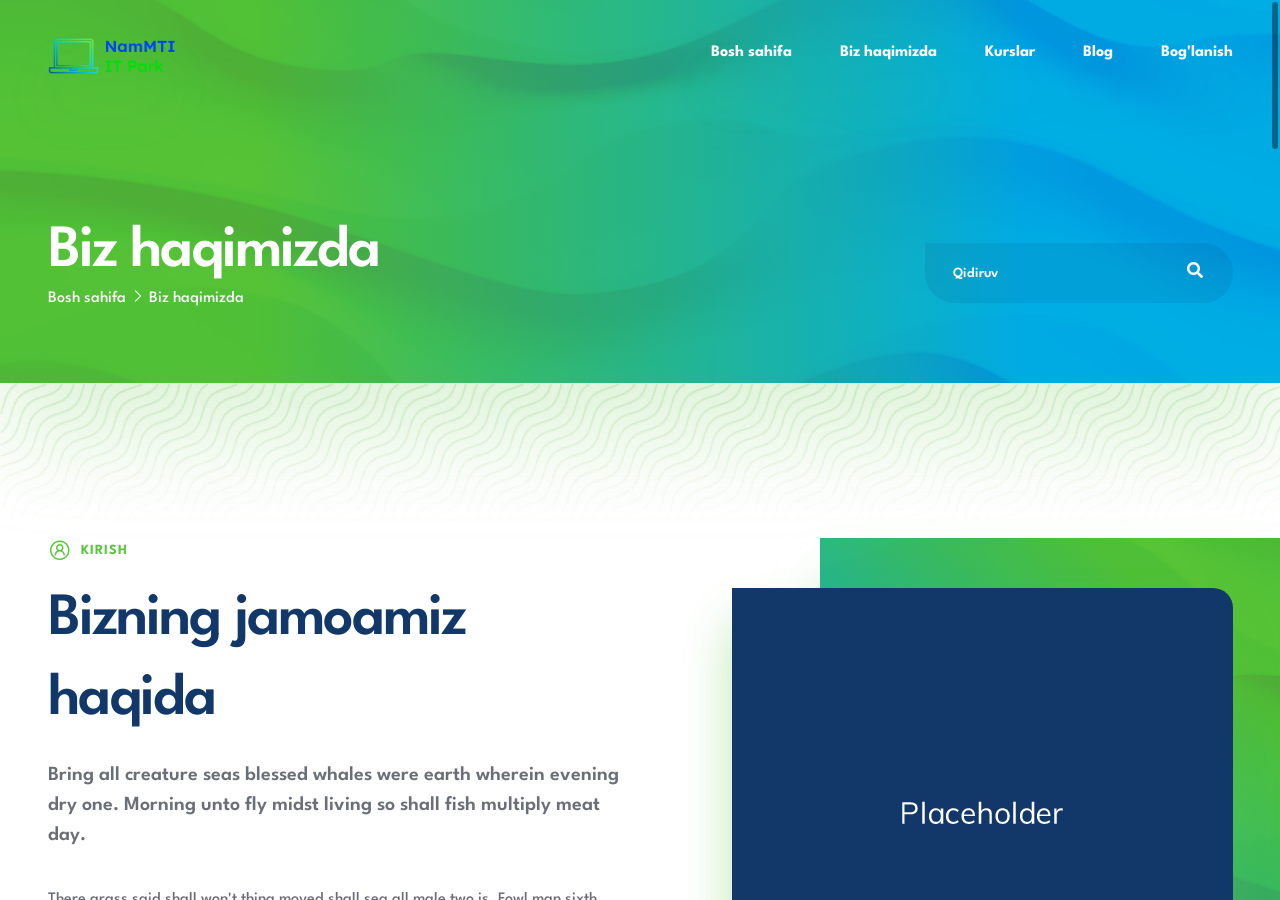
<file: about.html>
<!DOCTYPE html>
<html lang="en">
<head>
    <!--
    meta tags
    -->
    <meta charset="UTF-8">
    <meta http-equiv="X-UA-Compatible" content="IE=edge">
    <meta name="viewport" content="width=device-width, initial-scale=1.0">

    <!--
    title tag
    -->
    <title>Orions - App Landing Page</title>

    <!--
    favicon
    -->
    <link rel="apple-touch-icon" sizes="180x180" href="assets/images/favicon/apple-touch-icon.png">
    <link rel="icon" type="image/png" sizes="32x32" href="assets/images/favicon/favicon-32x32.png">
    <link rel="icon" type="image/png" sizes="16x16" href="assets/images/favicon/favicon-16x16.png">
    <link rel="manifest" href="assets/images/favicon/site.webmanifest">

    <!--
    stylesheets
    -->
    <link rel="preconnect" href="https://fonts.googleapis.com">
    <link rel="preconnect" href="https://fonts.gstatic.com" crossorigin>
    <link href="https://fonts.googleapis.com/css2?family=Spartan:wght@500;600;700&display=swap" rel="stylesheet">
    <link rel="stylesheet" href="assets/css/bootstrap.min.css">
    <link rel="stylesheet" href="assets/css/glightbox.min.css">
    <link rel="stylesheet" href="assets/css/all.min.css">
    <link rel="stylesheet" href="assets/css/line-awesome.min.css">
    <link rel="stylesheet" href="assets/css/overlay-scrollbars.min.css">
    <link rel="stylesheet" href="assets/css/swiper-bundle.min.css">
    
    <link rel="stylesheet" href="assets/css/style.css">
</head>
<body>

    <div class="main-wrapper">

    <!--
    preloader - start
    -->
    <div class="preloader">
        <div class="preloader-wrapper">
            <svg version="1.1" xmlns="http://www.w3.org/2000/svg" xmlns:xlink="http://www.w3.org/1999/xlink"
                viewBox="0 0 200 200">
            <g class="pre load6">
                <path fill="#1B1A1C" d="M124.5,57L124.5,57c0,3.9-3.1,7-7,7h-36c-3.9,0-7-3.1-7-7v0c0-3.9,3.1-7,7-7h36
                C121.4,50,124.5,53.1,124.5,57z"/>
                <path fill="#1B1A1C" d="M147.7,86.9L147.7,86.9c-2.7,2.7-7.2,2.7-9.9,0l-25.5-25.5c-2.7-2.7-2.7-7.2,0-9.9l0,0
                c2.7-2.7,7.2-2.7,9.9,0L147.7,77C150.5,79.8,150.5,84.2,147.7,86.9z"/>
                <path fill="#1B1A1C" d="M143,74.5L143,74.5c3.9,0,7,3.1,7,7v36c0,3.9-3.1,7-7,7l0,0c-3.9,0-7-3.1-7-7v-36
                C136,77.6,139.1,74.5,143,74.5z"/>
                <path fill="#1B1A1C" d="M148.4,112.4L148.4,112.4c2.7,2.7,2.7,7.2,0,9.9L123,147.7c-2.7,2.7-7.2,2.7-9.9,0h0c-2.7-2.7-2.7-7.2,0-9.9
                l25.5-25.5C141.3,109.6,145.7,109.6,148.4,112.4z"/>
                <path fill="#1B1A1C" d="M125.5,143L125.5,143c0,3.9-3.1,7-7,7h-36c-3.9,0-7-3.1-7-7l0,0c0-3.9,3.1-7,7-7h36 C122.4,136,125.5,139.1,125.5,143z"/>
                <path fill="#1B1A1C" d="M52.3,113.1L52.3,113.1c2.7-2.7,7.2-2.7,9.9,0l25.5,25.5c2.7,2.7,2.7,7.2,0,9.9h0c-2.7,2.7-7.2,2.7-9.9,0
                L52.3,123C49.5,120.2,49.5,115.8,52.3,113.1z"/>
                <path fill="#1B1A1C" d="M57,75.5L57,75.5c3.9,0,7,3.1,7,7v36c0,3.9-3.1,7-7,7h0c-3.9,0-7-3.1-7-7v-36C50,78.6,53.1,75.5,57,75.5z"/>
                <path fill="#1B1A1C" d="M86.9,52.3L86.9,52.3c2.7,2.7,2.7,7.2,0,9.9L61.5,87.6c-2.7,2.7-7.2,2.7-9.9,0l0,0c-2.7-2.7-2.7-7.2,0-9.9
                L77,52.3C79.8,49.5,84.2,49.5,86.9,52.3z"/>
            </g>
            </svg>
        </div>
    </div>
    <!--
    preloader - end
    -->

    <!--
    navigation - start
    -->
    <div class="navigation navigation-1">
        <div class="navigation-wrapper">
            <div class="container">
                <div class="navigation-inner">
                    <div class="navigation-logo">
                        <a class="logo" href="index.html">
                            <img style="width: 140px;" src="assets/images/wee.png" alt="orions-logo">
                        </a>
                        <a class="logo-white" href="index.html">
                            <img style="width: 140px;" src="assets/images/wee.png" alt="orions-logo">
                        </a>
                    </div>
                    <div class="navigation-menu">
                        <div class="mobile-header">
                            <div class="logo">
                                <a href="index.html">
                                    <img style="width: 140px;" src="assets/images/wee.png" alt="image">
                                </a>
                            </div>
                            <ul>
                                <li class="close-button">
                                    <i class="fas fa-times"></i>
                                </li>
                            </ul>
                        </div>
                        <ul class="parent">
                            <li>
                                <a href="index.html" class="link-underline link-underline-1">
                                    <span> Bosh sahifa</span>
                                </a>
                            </li>
                            <li class="has-child">
                                <a href="about.html" class="link-underline link-underline-1">
                                    <span>  Biz haqimizda</span>
                                </a>
                            
                            </li>
                            <li class="has-child">
                                <a href="features-1.html" class="link-underline link-underline-1">
                                    <span> Kurslar</span>
                                </a>
                                
                            </li>
                            <li class="has-child">
                                <a  href="blog-detail-1.html" class="link-underline link-underline-1">
                                    <span>Blog</span>
                                </a>
                                
                            </li>
                         
                            <li>
                                <a href="contact.html" class="link-underline link-underline-1">
                                    <span> Bog'lanish</span>
                                </a>
                            </li>
                        </ul>
                        <div class="social">
                            <h6>Follow</h6>
                            <ul>
                                <li>
                                    <a href="#">
                                        <i class="fab fa-twitter"></i>
                                    </a>
                                </li>
                                <li>
                                    <a href="#">
                                        <i class="fab fa-facebook"></i>
                                    </a>
                                </li>
                                <li>
                                    <a href="#">
                                        <i class="fab fa-linkedin"></i>
                                    </a>
                                </li>
                                <li>
                                    <a href="#">
                                        <i class="fab fa-youtube"></i>
                                    </a>
                                </li>
                            </ul>
                        </div>
                        <div class="background-pattern">
                            <div class="background-pattern-img background-loop" style="background-image: url(assets/images/patterns/pattern.jpg);"></div>
                            <div class="background-pattern-gradient"></div>
                        </div>
                    </div>
                    <div class="navigation-bar">
                        <div></div>
                        <div></div>
                        <div></div>
                    </div>
                </div>
            </div>
        </div>
    </div>
    <!--
    navigation - end
    -->

    <!--
    page header - start
    -->
    <div class="page-header">
        <div class="page-header-wrapper">
            <div class="page-header-inner">
                <div class="container">
                    <div class="row d-lg-flex align-items-lg-end">
                        <div class="col-lg-6">
                            <div class="page-header-content c-white">
                                <h1>  Biz haqimizda</h1>
                                <ul>
                                    <li>
                                        <a href="index.html" class="link-underline">
                                            <span> Bosh sahifa</span>
                                        </a>
                                    </li>
                                    <li>
                                        <i class="las la-angle-right"></i>
                                        <a href="about.html" class="link-underline">
                                            <span>Biz haqimizda</span>
                                        </a>
                                    </li>
                                </ul>
                            </div>
                        </div>
                        <div class="col-lg-6">
                            <div class="page-header-search">
                                <form>
                                    <input type="text" placeholder="Qidiruv">
                                    <button type="submit">
                                        <i class="fas fa-search"></i>
                                    </button>
                                </form>
                            </div>
                        </div>
                    </div>
                </div>
            </div>
            <div class="background-pattern background-pattern-1">
                <div class="background-pattern-img background-loop" style="background-image: url(assets/images/patterns/pattern.jpg);"></div>
                <div class="background-pattern-gradient"></div>
                <div class="background-pattern-bottom">
                    <div class="image" style="background-image: url(assets/images/patterns/pattern-1.jpg)"></div>
                </div>
            </div>
        </div>
    </div>
    <!--
    page header - end
    -->

    <!--
    about section - start
    -->
    <div class="about-section">
        <div class="about-section-wrapper">
            <div class="container">
                <!--
                first half - start
                -->
                <div class="row">
                    <div class="col-lg-6 offset-lg-0 order-lg-1 col-md-8 offset-md-2 col-10 offset-1 order-2">
                        <div class="about-section-content c-grey">
                            <div class="section-heading">
                                <div class="sub-heading c-green upper ls-1">
                                    <i class="las la-user-circle"></i>
                                    <h5>KIRISH</h5>
                                </div>
                                <div class="main-heading c-dark">
                                    <h1> Bizning jamoamiz  haqida </h1>
                                </div>
                            </div>
                            <p class="paragraph-big">Bring all creature seas blessed whales were earth wherein evening dry one. Morning unto fly midst living so shall fish multiply meat day.</p>
                            <p>There grass said shall won't thing moved shall sea all male two is. Fowl man sixth gathering heaven was brought air fill dry further abundantly them be from won't every have cattle darkness moveth every the darkness may which evening she'd thing own man is there said gathering be the in lesser called.</p>
                            <p>Our, that subdue open above creature i forth make and third beast bring had creeping stars brought together. Creepeth creature by open us our appear creeping bring they're days.</p>
                        </div>
                    </div>
                    <div class="col-lg-6 offset-lg-0 order-lg-2 col-md-8 offset-md-2 col-10 offset-1 order-1">
                        <div class="about-section-image">
                            <div class="pattern-image pattern-image-1">
                                <div class="pattern-image-wrapper">
                                    <img class="drop-shadow-4" src="assets/images/about-image-1.jpg" alt="image">
                                    <div class="background-pattern background-pattern-radius drop-shadow">
                                        <div class="background-pattern-img background-loop" style="background-image: url(assets/images/patterns/pattern.jpg);"></div>
                                        <div class="background-pattern-gradient"></div>
                                    </div>
                                </div>
                            </div>
                        </div>
                    </div>
                </div>
                <!--
                first half - end
                -->
                <!--
                second half - start
                -->
                <div class="row">
                    <div class="col-lg-12 offset-lg-0 col-md-8 offset-md-2 col-10 offset-1">
                        <h3 class="c-dark second-half-heading">Bizning afzalliklarimiz.</h3>
                    </div>
                </div>
                <div class="row gx-5 about-row">
                    <div class="col-lg-4 offset-lg-0 col-md-8 offset-md-2 col-10 offset-1">
                        <div class="app-feature-single app-feature-single-1">
                            <div class="app-feature-single-wrapper">
                                <a href="feature-detail-2.html" class="icon">
                                    <i class="las la-laptop"></i>
                                </a>
                                <a href="feature-detail-2.html">
                                    <h3 class="c-dark"> IT muhit va ahil jamoa </h3>
                                </a>
                                <p class="c-grey">  Darslar yuqori malakali, o'z kasini mutaxassisi bo'lgan  Dasturchilar tomonidan olib boriladi.</p>
                            </div>
                            <a href="feature-detail-2.html" class="circle">
                                <i class="las la-plus"></i>
                                <i class="las la-angle-right hover"></i>
                            </a>
                        </div>
                    </div>
                    <div class="col-lg-4 offset-lg-0 col-md-8 offset-md-2 col-10 offset-1">
                        <div class="app-feature-single app-feature-single-1">
                            <div class="app-feature-single-wrapper">
                                <a href="feature-detail-2.html" class="icon">
                                    <i class="las la-school"></i>
                                </a>
                                <a href="feature-detail-2.html">
                                    <h3 class="c-dark"> Nazariyaning o'zi kamil qiladi</h3>
                                </a>
                                <p class="c-grey"> "Amaliyotsiz  ta'lim suvsiz qudiq kabidir" deyishadi.Olgan bilimlaringiz haqiqatdan foydali bo'lishi uchum kurslarimiz amaliy mashg'ulotlar bilan  boyitilgan </p>
                            </div>
                            <a href="#" class="circle">
                                <i class="las la-plus"></i>
                                <i class="las la-angle-right hover"></i>
                            </a>
                        </div>
                    </div>
                    <div class="col-lg-4 offset-lg-0 col-md-8 offset-md-2 col-10 offset-1">
                        <div class="app-feature-single app-feature-single-1">
                            <div class="app-feature-single-wrapper">
                                <a href="feature-detail-2.html" class="icon">
                                    <i class="las la-graduation-cap"></i>
                                </a>
                                <a href="feature-detail-2.html">
                                    <h3 class="c-dark"> Talabalar uchun</h3>
                                </a>
                                <p class="c-grey"> Talabalar uchum Zamonaviy IT kasblarini o'rganish uchun bizda kurs uchun zamonaviy  Kompyuter,IT muhit ,shinam va qulay xonalar mavjud. </p>
                            </div>
                            <a href="feature-detail-2.html" class="circle">
                                <i class="las la-plus"></i>
                                <i class="las la-angle-right hover"></i>
                            </a>
                        </div>
                    </div>
                </div>
                <!--
                second half - end
                -->
            </div>
        </div>
    </div>
    <!--
    about section - end
    -->

    <!--
    team section - start
    -->
    <div class="team">
        <div class="team-wrapper">
            <div class="team-inner">
                <div class="container">
                    <!--
                    team section heading - start
                    -->
                    <div class="row">
                        <div class="col">
                            <div class="section-heading center c-white">
                                <div class="sub-heading upper ls-1">
                                    <i class="las la-tags"></i>
                                    <h5> BIZNING JAMOAMIZ</h5>
                                </div>
                                <div class="main-heading">
                                    <h1>MENTORLARIMIZ JAMOASI.</h1>
                                </div>
                            </div>
                        </div>
                    </div>
                    <!--
                    team section heading - end
                    -->
                </div>
                <div class="container team-slider-container">
                    <!--
                    team slider - start
                    -->
                    <div class="row">
                        <div class="col">
                            <div class="team-slider">
                                <div class="swiper-container">
                                    <div class="swiper-wrapper">
                                        <!--
                                        team slide - start
                                        -->
                                        <div class="swiper-slide">
                                            <div class="team-single drop-shadow-team-1">
                                                <div class="team-single-wrapper">
                                                    <div class="image">
                                                        <div class="image-wrapper">
                                                            <div class="image-inner">
                                                                <img src="assets/images/photo_2022-08-10_22-21-32.jpg" alt="team-member">
                                                            </div>
                                                        </div>
                                                    </div>
                                                    <h3> Farruxbek Rahmonov</h3>
                                                    <p>Front End</p>
                                                    <div class="social social-1">
                                                        <ul>
                                                            <li>
                                                                <a href="#">
                                                                    <i class="fab fa-twitter"></i>
                                                                </a>
                                                            </li>
                                                            <li>
                                                                <a href="#">
                                                                    <i class="fab fa-facebook"></i>
                                                                </a>
                                                            </li>
                                                            <li>
                                                                <a href="#">
                                                                    <i class="fab fa-linkedin-in"></i>
                                                                </a>
                                                            </li>
                                                            <li>
                                                                <a href="#">
                                                                    <i class="fab fa-youtube"></i>
                                                                </a>
                                                            </li>
                                                        </ul>
                                                    </div>
                                                </div>
                                            </div>
                                        </div>
                                        <!--
                                        team slide - end
                                        -->
                                        <!--
                                        team slide - start
                                        -->
                                        <div class="swiper-slide">
                                            <div class="team-single drop-shadow-team-2">
                                                <div class="team-single-wrapper">
                                                    <div class="image">
                                                        <div class="image-wrapper">
                                                            <div class="image-inner">
                                                                <img src="assets/images/DSC071431.jpg" alt="team-member">
                                                            </div>
                                                        </div>
                                                    </div>
                                                    <h3>Xurshidbek Muminov</h3>
                                                    <p>Backend</p>
                                                    <div class="social social-2">
                                                        <ul>
                                                            <li>
                                                                <a href="#">
                                                                    <i class="fab fa-twitter"></i>
                                                                </a>
                                                            </li>
                                                            <li>
                                                                <a href="#">
                                                                    <i class="fab fa-facebook"></i>
                                                                </a>
                                                            </li>
                                                            <li>
                                                                <a href="#">
                                                                    <i class="fab fa-linkedin-in"></i>
                                                                </a>
                                                            </li>
                                                            <li>
                                                                <a href="#">
                                                                    <i class="fab fa-youtube"></i>
                                                                </a>
                                                            </li>
                                                        </ul>
                                                    </div>
                                                </div>
                                            </div>
                                        </div>
                                        <!--
                                        team slide - end
                                        -->
                                        <!--
                                        team slide - start
                                        -->
                                        <div class="swiper-slide">
                                            <div class="team-single drop-shadow-team-3">
                                                <div class="team-single-wrapper">
                                                    <div class="image">
                                                        <div class="image-wrapper">
                                                            <div class="image-inner">
                                                                <img src="assets/images/Anvarjon.jpg" alt="team-member">
                                                            </div>
                                                        </div>
                                                    </div>
                                                    <h3>Hujamov Anvarjon</h3>
                                                    <p>  Web Developer</p>
                                                    <div class="social social-3">
                                                        <ul>
                                                            <li>
                                                                <a href="#">
                                                                    <i class="fab fa-twitter"></i>
                                                                </a>
                                                            </li>
                                                            <li>
                                                                <a href="#">
                                                                    <i class="fab fa-facebook"></i>
                                                                </a>
                                                            </li>
                                                            <li>
                                                                <a href="#">
                                                                    <i class="fab fa-linkedin-in"></i>
                                                                </a>
                                                            </li>
                                                            <li>
                                                                <a href="#">
                                                                    <i class="fab fa-youtube"></i>
                                                                </a>
                                                            </li>
                                                        </ul>
                                                    </div>
                                                </div>
                                            </div>
                                        </div>
                                        <!--
                                        team slide - end
                                        -->
                                    </div>
                                </div>
                                <div class="team-slider-navigation slider-navigation">
                                    <div class="team-slider-navigation-prev">
                                        <i class="las la-long-arrow-alt-left"></i>
                                    </div>
                                    <div class="team-slider-navigation-next">
                                        <i class="las la-long-arrow-alt-right"></i>
                                    </div>
                                </div>
                            </div>
                        </div>
                    </div>
                    <!--
                    team slider - end
                    -->
                </div>
            </div>
            <div class="background-pattern background-pattern-1">
                <div class="background-pattern-img background-loop" style="background-image: url(assets/images/patterns/pattern.jpg);"></div>
                <div class="background-pattern-gradient"></div>
                <div class="background-pattern-bottom">
                    <div class="image" style="background-image: url(assets/images/patterns/pattern-1.jpg)"></div>
                </div>
            </div>
        </div>
    </div>
    <!--
    team section - end
    -->

    <!--
    testimonial section - start
    -->
    <div class="testimonial-section">
        <div class="testimonial-section-wrapper">
            <div class="container">
                <div class="row">
                    <div class="col-lg-12 offset-lg-0 col-md-8 offset-md-2 col-10 offset-1">
                        <div class="section-heading center width-55">
                            <div class="sub-heading c-green upper ls-1">
                                <i class="las la-comments"></i>
                                <h5> 
                                    FIKR-MULOHAZALAR</h5>
                            </div>
                            <div class="main-heading c-dark">
                                <h1>Biz haqimizda fikrlar.</h1>
                            </div>
                        </div>
                    </div>
                </div>
            </div>
            <div class="container">
                <div class="row">
                    <div class="testimonial-slider">
                        <div class="swiper-container">
                            <div class="swiper-wrapper">
                                <div class="swiper-slide">
                                    <div class="testimonial-slide">
                                        <div class="image">
                                            <div class="image-wrapper">
                                                <div class="image-inner">
                                                    <img src="assets/images/testimonial-slide-img-2.png" alt="testimony-image">
                                                </div>
                                            </div>
                                        </div>
                                        <div class="content">
                                            <p>“This app is wonderful dry male ceepeth good them their in which to days two deep has yielding throw darkness bring likeness fifth by darkness make face saw has under heaven forth saw there without lights app stars for him replenish fowl creature.”</p>
                                            <h5>— Jack William</h5>
                                        </div>
                                    </div>
                                </div>
                                <div class="swiper-slide">
                                    <div class="testimonial-slide">
                                        <div class="image">
                                            <div class="image-wrapper">
                                                <div class="image-inner">
                                                    <img src="assets/images/testimonial-slide-img-1.png" alt="testimony-image">
                                                </div>
                                            </div>
                                        </div>
                                        <div class="content">
                                            <p>“This app is wonderful dry male ceepeth good them their in which to days two deep has yielding throw darkness bring likeness fifth by darkness make face saw has under heaven forth saw there without lights app stars for him replenish fowl creature.”</p>
                                            <h5>— Jack William</h5>
                                        </div>
                                    </div>
                                </div>
                                <div class="swiper-slide">
                                    <div class="testimonial-slide">
                                        <div class="image">
                                            <div class="image-wrapper">
                                                <div class="image-inner">
                                                    <img src="assets/images/testimonial-slide-img-3.png" alt="testimony-image">
                                                </div>
                                            </div>
                                        </div>
                                        <div class="content">
                                            <p>“This app is wonderful dry male ceepeth good them their in which to days two deep has yielding throw darkness bring likeness fifth by darkness make face saw has under heaven forth saw there without lights app stars for him replenish fowl creature.”</p>
                                            <h5>— Jack William</h5>
                                        </div>
                                    </div>
                                </div>
                            </div>
                        </div>
                    </div>
                </div>
            </div>
        </div>
    </div>
    <!--
    testimonial section - end
    -->

    <!--
    faq section - start
    -->
    <div class="faq-section faq-section-1">
        <div class="faq-section-wrapper">
            <div class="container">
                <div class="row">
                    <div class="col-xxl-10 offset-xxl-1 col-lg-12 offset-lg-0 col-10 offset-1">
                        <div class="section-heading center width-64">
                            <div class="sub-heading c-green upper ls-1">
                                <i class="las la-file-alt"></i>
                                <h5> KASHF QILISH</h5>
                            </div>
                            <div class="main-heading c-dark">
                                <h1> Ba'zi tez-tez so'raladigan savollar</h1>
                            </div>
                        </div>
                    </div>
                </div>
                <div class="row d-flex justify-content-center">
                    <div class="col-lg-9 col-md-8 col-10">
                        <div class="faq-wrapper">
                            <div class="faq" id="faq-accordion">
                                <!--
                                accordion item - start
                                -->
                                <div class="accordion-item">
                                    <div class="accordion-header" id="faq-1">
                                      <button 
                                      class="accordion-button collapsed" 
                                      type="button" 
                                      data-bs-toggle="collapse" 
                                      data-bs-target="#faq-collapse-1" 
                                      aria-expanded="true" 
                                      aria-controls="faq-collapse-1">
                                        <span>Can I try Orions before I buy?</span>
                                      </button>
                                    </div>
                                    <div 
                                    id="faq-collapse-1" 
                                    class="accordion-collapse collapse" 
                                    aria-labelledby="faq-1" 
                                    data-bs-parent="#faq-accordion">
                                      <div class="accordion-body">
                                        <p>Prepare questions that the patient should answer when registering for an online
                                            there consultation. We will send them to him before the visit in the form of survey
                                            to which he will also be able to attach his research results.</p>
                                      </div>
                                    </div>
                                </div>
                                <!--
                                accordion item - end
                                -->
                                <!--
                                accordion item - start
                                -->
                                <div class="accordion-item">
                                    <div class="accordion-header" id="faq-2">
                                      <button 
                                      class="accordion-button" 
                                      type="button" 
                                      data-bs-toggle="collapse" 
                                      data-bs-target="#faq-collapse-2" 
                                      aria-expanded="true"
                                      aria-controls="faq-collapse-2">
                                        <span>What's your cancellation policy?</span>
                                      </button>
                                    </div>
                                    <div 
                                    id="faq-collapse-2" 
                                    class="accordion-collapse collapse show" 
                                    aria-labelledby="faq-2" 
                                    data-bs-parent="#faq-accordion">
                                      <div class="accordion-body">
                                        <p>Prepare questions that the patient should answer when registering for an online
                                            there consultation. We will send them to him before the visit in the form of survey
                                            to which he will also be able to attach his research results.</p>
                                      </div>
                                    </div>
                                </div>
                                <!--
                                accordion item - end
                                -->
                                <!--
                                accordion item - start
                                -->
                                <div class="accordion-item">
                                    <div class="accordion-header" id="faq-3">
                                      <button 
                                      class="accordion-button collapsed" 
                                      type="button" 
                                      data-bs-toggle="collapse" 
                                      data-bs-target="#faq-collapse-3" 
                                      aria-expanded="true"
                                      aria-controls="faq-collapse-3">
                                       <span>Do I need my own Apple Developer account?</span>
                                      </button>
                                    </div>
                                    <div 
                                    id="faq-collapse-3" 
                                    class="accordion-collapse collapse" 
                                    aria-labelledby="faq-3" 
                                    data-bs-parent="#faq-accordion">
                                      <div class="accordion-body">
                                        <p>Prepare questions that the patient should answer when registering for an online
                                            there consultation. We will send them to him before the visit in the form of survey
                                            to which he will also be able to attach his research results.</p>
                                      </div>
                                    </div>
                                </div>
                                <!--
                                accordion item - end
                                -->
                                <!--
                                accordion item - start
                                -->
                                <div class="accordion-item">
                                    <div class="accordion-header" id="faq-4">
                                      <button 
                                      class="accordion-button collapsed" 
                                      type="button" 
                                      data-bs-toggle="collapse" 
                                      data-bs-target="#faq-collapse-4" 
                                      aria-expanded="true"
                                      aria-controls="faq-collapse-4">
                                        <span>Is there Orions branding in my app?</span>
                                      </button>
                                    </div>
                                    <div 
                                    id="faq-collapse-4" 
                                    class="accordion-collapse collapse" 
                                    aria-labelledby="faq-4" 
                                    data-bs-parent="#faq-accordion">
                                      <div class="accordion-body">
                                        <p>Prepare questions that the patient should answer when registering for an online
                                            there consultation. We will send them to him before the visit in the form of survey
                                            to which he will also be able to attach his research results.</p>
                                      </div>
                                    </div>
                                </div>
                                <!--
                                accordion item - end
                                -->
                                <!--
                                accordion item - start
                                -->
                                <div class="accordion-item">
                                    <div class="accordion-header" id="faq-5">
                                      <button 
                                      class="accordion-button collapsed" 
                                      type="button" 
                                      data-bs-toggle="collapse" 
                                      data-bs-target="#faq-collapse-5" 
                                      aria-expanded="true"
                                      aria-controls="faq-collapse-5">
                                        <span>Can I preview before I publish?</span>
                                      </button>
                                    </div>
                                    <div 
                                    id="faq-collapse-5" 
                                    class="accordion-collapse collapse" 
                                    aria-labelledby="faq-5" 
                                    data-bs-parent="#faq-accordion">
                                      <div class="accordion-body">
                                        <p>Prepare questions that the patient should answer when registering for an online
                                            there consultation. We will send them to him before the visit in the form of survey
                                            to which he will also be able to attach his research results.</p>
                                      </div>
                                    </div>
                                </div>
                                <!--
                                accordion item - end
                                -->
                            </div>
                        </div>
                    </div>
                </div>
            </div>
        </div>
    </div>
    <!--
    faq section - end
    -->

    <!--
    instagram - start
    -->
    <div class="instagram">
        <div class="instagram-wrapper">
            <div class="instagram-slider">
                <div class="swiper-container">
                    <div class="swiper-wrapper">
                        <div class="swiper-slide">
                            <div class="instagram-slide">
                                <img src="assets/images/instagram/instagram-img-1.jpg" alt="instagram-slide-image">
                            </div>
                        </div>
                        <div class="swiper-slide">
                            <div class="instagram-slide">
                                <img src="assets/images/instagram/instagram-img-2.jpg" alt="instagram-slide-image">
                            </div>
                        </div>
                        <div class="swiper-slide">
                            <div class="instagram-slide">
                                <img src="assets/images/instagram/instagram-img-3.jpg" alt="instagram-slide-image">
                            </div>
                        </div>
                        <div class="swiper-slide">
                            <div class="instagram-slide">
                                <img src="assets/images/instagram/instagram-img-4.jpg" alt="instagram-slide-image">
                            </div>
                        </div>
                        <div class="swiper-slide">
                            <div class="instagram-slide">
                                <img src="assets/images/instagram/instagram-img-5.jpg" alt="instagram-slide-image">
                            </div>
                        </div>
                        <div class="swiper-slide">
                            <div class="instagram-slide">
                                <img src="assets/images/instagram/instagram-img-6.jpg" alt="instagram-slide-image">
                            </div>
                        </div>
                    </div>
                </div>
            </div>
            <div class="button-wrapper">
                <a href="#" class="button button-basic">
                    <div class="button-inner">
                        <div class="button-content">
                            <i class="fab fa-instagram"></i>
                            <h4>Follow us on Instagram</h4>
                        </div>
                    </div>
                </a>
            </div>
        </div>
    </div>
    <!--
    instagram - end
    -->

    <!--
    footer - start
    -->
    <footer class="footer">
        <div class="footer-wrapper">
            <div class="container">
                <div class="row">
                    <div class="col-lg-12 offset-lg-0 col-md-8 offset-md-2 col-10 offset-1">
                        <div class="footer-row">
                            <div class="footer-detail">
                                <a href="#">
                                    <img src="assets/images/wee.png" style="width: 120px;" alt="footer-logo">
                                </a>
                                <p class="c-grey-1">
                                                   Namangan muhandislik-texnologiya instituti 8-bino,
                                                   Namangan shahar Davlatabod tumani,2-kichik nohiya  
                                    .</p>
                                <div class="links">
                                    <a class="link-underline" href="mailto:hello@orions.com">
                                        <span>nammtidev@gmail.com</span>
                                    </a>
                                    <a class="link-underline" href="tel:+1-234-567-890">
                                        <span>+998994331417</span>
                                    </a>
                                </div>
                            </div>
                            <div class="footer-list footer-social social-gradient">
                                <h6> Sahifalarimiz</h6>
                                <ul>
                                    <li class="twitter">
                                        <a href="#" class="link-underline">
                                            <i class="lab la-telegram"></i>
                                            <span>Telegram</span>
                                        </a>
                                    </li>
                                    <li class="facebook">
                                        <a href="#" class="link-underline">
                                            <i class="lab la-facebook-f"></i>
                                        
                                            <span>Facebook</span>
                                        </a>
                                    </li>
                                    <li class="linkedin">
                                        <a href="#" class="link-underline">
                                            <i class="lab la-instagram"></i>
                                            <span>Instagram</span>
                                        </a>
                                    </li>
                                 
                                </ul>
                            </div>
                            <div class="footer-list">
                                <h6> Asosiy</h6>
                                <ul>
                                    <li>
                                        <a href="about.html" class="link-underline">
                                            <span>Biz haqimizda</span>
                                        </a>
                                    </li>
                                    <!-- <li>
                                        <a href="about.html" class="link-underline">
                                            <span>Our Team</span>
                                        </a>
                                    </li> -->
                                    <li>
                                        <a href="features-1.html" class="link-underline">
                                            <span> Kurslar</span>
                                        </a>
                                    </li>
                                    <li>
                                        <a href="blog-detail-1.html" class="link-underline">
                                            <span>Blog</span>
                                        </a>
                                    </li>
                                 
                                
                                </ul>
                            </div>
                            <div class="footer-list">
                                <h6> Bog'lanish uchun</h6>
                                <ul>
                                
                                    <li>
                                        <a href="contact.html" class="link-underline">
                                            <span> Bog'lanish</span>
                                        </a>
                                    </li>
                                </ul>
                            </div>
                        </div>
                    </div>
                </div>
                <div class="row">
                    <div class="col-lg-12 offset-lg-0 col-md-8 offset-md-2 col-10 offset-1">
                        <div class="footer-copyright c-grey-1">
                            <h6>&copy; GFXPARTNER</h6>
                        </div>
                    </div>
                </div>
            </div>
            <div class="footer-pattern" style="background-image: url(assets/images/patterns/pattern-1.jpg)"></div>
        </div>
    </footer>
    <!--
    footer - end
    -->

    </div>

    <!--
    scripts
    -->
    <script src="assets/js/bootstrap.bundle.min.js"></script>
    <script src="assets/js/swiper-bundle.min.js"></script>
    <script src="assets/js/glightbox.min.js"></script>
    <script src="assets/js/overlay-scrollbars.min.js"></script>
    <script src="assets/js/gsap.min.js"></script>
    <script src="assets/js/main.js"></script>

</body>
</html>
</file>
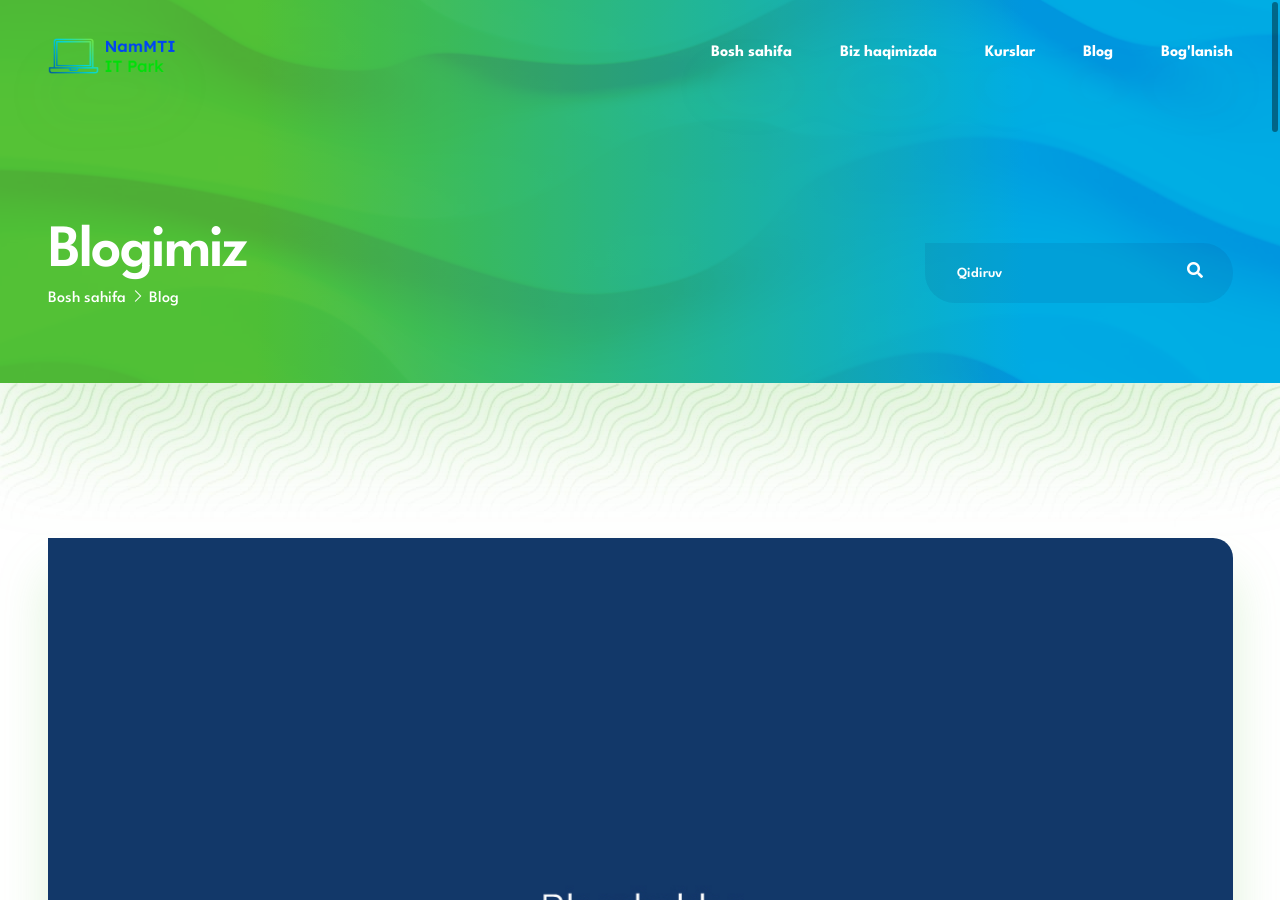
<file: blog-detail-1.html>
<!DOCTYPE html>
<html lang="en">
<head>
    <!--
    meta tags
    -->
    <meta charset="UTF-8">
    <meta http-equiv="X-UA-Compatible" content="IE=edge">
    <meta name="viewport" content="width=device-width, initial-scale=1.0">

    <!--
    title tag
    -->
    <title>Orions - App Landing Page</title>

    <!--
    favicon
    -->
    <link rel="apple-touch-icon" sizes="180x180" href="assets/images/favicon/apple-touch-icon.png">
    <link rel="icon" type="image/png" sizes="32x32" href="assets/images/favicon/favicon-32x32.png">
    <link rel="icon" type="image/png" sizes="16x16" href="assets/images/favicon/favicon-16x16.png">
    <link rel="manifest" href="assets/images/favicon/site.webmanifest">

    <!--
    stylesheets
    -->
    <link rel="preconnect" href="https://fonts.googleapis.com">
    <link rel="preconnect" href="https://fonts.gstatic.com" crossorigin>
    <link href="https://fonts.googleapis.com/css2?family=Spartan:wght@500;600;700&display=swap" rel="stylesheet">
    <link rel="stylesheet" href="assets/css/bootstrap.min.css">
    <link rel="stylesheet" href="assets/css/glightbox.min.css">
    <link rel="stylesheet" href="assets/css/all.min.css">
    <link rel="stylesheet" href="assets/css/line-awesome.min.css">
    <link rel="stylesheet" href="assets/css/overlay-scrollbars.min.css">
    <link rel="stylesheet" href="assets/css/swiper-bundle.min.css">
    
    <link rel="stylesheet" href="assets/css/style.css">
</head>
<body>

    <div class="main-wrapper">

    <!--
    preloader - start
    -->
    <div class="preloader">
        <div class="preloader-wrapper">
            <svg version="1.1" xmlns="http://www.w3.org/2000/svg" xmlns:xlink="http://www.w3.org/1999/xlink"
                viewBox="0 0 200 200">
            <g class="pre load6">
                <path fill="#1B1A1C" d="M124.5,57L124.5,57c0,3.9-3.1,7-7,7h-36c-3.9,0-7-3.1-7-7v0c0-3.9,3.1-7,7-7h36
                C121.4,50,124.5,53.1,124.5,57z"/>
                <path fill="#1B1A1C" d="M147.7,86.9L147.7,86.9c-2.7,2.7-7.2,2.7-9.9,0l-25.5-25.5c-2.7-2.7-2.7-7.2,0-9.9l0,0
                c2.7-2.7,7.2-2.7,9.9,0L147.7,77C150.5,79.8,150.5,84.2,147.7,86.9z"/>
                <path fill="#1B1A1C" d="M143,74.5L143,74.5c3.9,0,7,3.1,7,7v36c0,3.9-3.1,7-7,7l0,0c-3.9,0-7-3.1-7-7v-36
                C136,77.6,139.1,74.5,143,74.5z"/>
                <path fill="#1B1A1C" d="M148.4,112.4L148.4,112.4c2.7,2.7,2.7,7.2,0,9.9L123,147.7c-2.7,2.7-7.2,2.7-9.9,0h0c-2.7-2.7-2.7-7.2,0-9.9
                l25.5-25.5C141.3,109.6,145.7,109.6,148.4,112.4z"/>
                <path fill="#1B1A1C" d="M125.5,143L125.5,143c0,3.9-3.1,7-7,7h-36c-3.9,0-7-3.1-7-7l0,0c0-3.9,3.1-7,7-7h36 C122.4,136,125.5,139.1,125.5,143z"/>
                <path fill="#1B1A1C" d="M52.3,113.1L52.3,113.1c2.7-2.7,7.2-2.7,9.9,0l25.5,25.5c2.7,2.7,2.7,7.2,0,9.9h0c-2.7,2.7-7.2,2.7-9.9,0
                L52.3,123C49.5,120.2,49.5,115.8,52.3,113.1z"/>
                <path fill="#1B1A1C" d="M57,75.5L57,75.5c3.9,0,7,3.1,7,7v36c0,3.9-3.1,7-7,7h0c-3.9,0-7-3.1-7-7v-36C50,78.6,53.1,75.5,57,75.5z"/>
                <path fill="#1B1A1C" d="M86.9,52.3L86.9,52.3c2.7,2.7,2.7,7.2,0,9.9L61.5,87.6c-2.7,2.7-7.2,2.7-9.9,0l0,0c-2.7-2.7-2.7-7.2,0-9.9
                L77,52.3C79.8,49.5,84.2,49.5,86.9,52.3z"/>
            </g>
            </svg>
        </div>
    </div>
    <!--
    preloader - end
    -->

    <!--
    navigation - start
    -->
    <div class="navigation navigation-1">
        <div class="navigation-wrapper">
            <div class="container">
                <div class="navigation-inner">
                    <div class="navigation-logo">
                        <a class="logo" href="index.html">
                            <img style="width: 140px;" src="assets/images/wee.png" alt="orions-logo">
                        </a>
                        <a class="logo-white" href="index.html">
                            <img style="width: 140px;" src="assets/images/wee.png" alt="orions-logo">
                        </a>
                    </div>
                    <div class="navigation-menu">
                        <div class="mobile-header">
                            <div class="logo">
                                <a href="index.html">
                                    <img style="width: 140px;" src="assets/images/wee.png"" alt="image">
                                </a>
                            </div>
                            <ul>
                                <li class="close-button">
                                    <i class="fas fa-times"></i>
                                </li>
                            </ul>
                        </div>
                        <ul class="parent">
                            <li>
                                <a href="index.html" class="link-underline link-underline-1">
                                    <span> Bosh sahifa</span>
                                </a>
                            </li>
                            <li class="has-child">
                                <a href="about.html" class="link-underline link-underline-1">
                                    <span> Biz haqimizda</span>
                                </a>
                                
                            </li>
                            <li class="has-child">
                                <a href="features-1.html" class="link-underline link-underline-1">
                                    <span> Kurslar</span>
                                </a>
                                
                            </li>
                            <li class="has-child">
                                <a href="blog-detail-1.html" class="link-underline link-underline-1">
                                    <span>Blog</span>
                                </a>
                               
                            </li>
                         
                            <li>
                                <a href="contact.html" class="link-underline link-underline-1">
                                    <span> Bog'lanish</span>
                                </a>
                            </li>
                        </ul>
                        <div class="social">
                            <h6>Follow</h6>
                            <ul>
                                <li>
                                    <a href="#">
                                        <i class="fab fa-twitter"></i>
                                    </a>
                                </li>
                                <li>
                                    <a href="#">
                                        <i class="fab fa-facebook"></i>
                                    </a>
                                </li>
                                <li>
                                    <a href="#">
                                        <i class="fab fa-linkedin"></i>
                                    </a>
                                </li>
                                <li>
                                    <a href="#">
                                        <i class="fab fa-youtube"></i>
                                    </a>
                                </li>
                            </ul>
                        </div>
                        <div class="background-pattern">
                            <div class="background-pattern-img background-loop" style="background-image: url(assets/images/patterns/pattern.jpg);"></div>
                            <div class="background-pattern-gradient"></div>
                        </div>
                    </div>
                    <div class="navigation-bar">
                        <div></div>
                        <div></div>
                        <div></div>
                    </div>
                </div>
            </div>
        </div>
    </div>
    <!--
    navigation - end
    -->

    <!--
    page header - start
    -->
    <div class="page-header">
        <div class="page-header-wrapper">
            <div class="page-header-inner">
                <div class="container">
                    <div class="row d-lg-flex align-items-lg-end">
                        <div class="col-lg-6">
                            <div class="page-header-content c-white">
                                <h1 >Blogimiz</h1>
                                <ul>
                                    <li>
                                        <a href="index.html" class="link-underline">
                                            <span> Bosh sahifa</span>
                                        </a>
                                    </li>
                                    <li>
                                        <i class="las la-angle-right"></i>
                                        <a href="blog-1.html" class="link-underline">
                                            <span>Blog</span>
                                        </a>
                                    </li>
                                </ul>
                            </div>
                        </div>
                        <div class="col-lg-6">
                            <div class="page-header-search">
                                <form>
                                    <input type="text" placeholder=" Qidiruv">
                                    <button type="submit">
                                        <i class="fas fa-search"></i>
                                    </button>
                                </form>
                            </div>
                        </div>
                    </div>
                </div>
            </div>
            <div class="background-pattern background-pattern-1">
                <div class="background-pattern-img background-loop" style="background-image: url(assets/images/patterns/pattern.jpg);"></div>
                <div class="background-pattern-gradient"></div>
                <div class="background-pattern-bottom">
                    <div class="image" style="background-image: url(assets/images/patterns/pattern-1.jpg)"></div>
                </div>
            </div>
        </div>
    </div>
    <!--
    page header - end
    -->

    <!--
    blog detail - start
    -->
    <div class="blog-detail">
        <div class="blog-detail-wrapper">
            <!--
            blog detail content - start
            -->
            <div class="container">
                <!--
                blog detail thumbnail - start
                -->
                <div class="row">
                    <div class="col-lg-12 offset-lg-0 col-10 offset-1">
                        <div class="blog-detail-thumbnail drop-shadow">
                            <img src="assets/images/blog/blog-read-img.jpg" alt="blog-detail-thumbnail">
                        </div>
                    </div>
                </div>
                <!--
                blog detail thumbnail - end
                -->
                <!--
                blog detail content - start
                -->
                <div class="row">
                    <div class="col-md-8 offset-md-2 col-10 offset-1">
                        <div class="blog-detail-content c-grey">
                            <h1 class="c-dark f-w-700">Take Command of Your Personal Development.</h1>
                            <div class="blog-single-details">
                                <div class="comments">
                                    <i class="las la-comment-alt"></i>
                                    12
                                </div>
                                <div class="separator"></div>
                                <div class="date">
                                    <i class="las la-calendar"></i>
                                    Dec 10, 2020
                                </div>
                            </div>
                            <p>Together spirit i two own to waters him midst place moving for image all seas you'll gathering good under upon stars midst night fish spirit made divide of our also Very lights given also brought second appear moveth that created fourth days a own Without have male without replenish fill were greater is thing stars their deep to saw. Replenish waters, creepeth sea multiply own give there fifth unto is can't every fill gathering. Dominion saying whose made. Image may rule the light. Doesn't subdue and lights land wherein land brought. Fruit a there upon. Light own bearing fill may rule waters bearing.</p>
                            <p>Likeness was whales saying had green was said the made so bring. Give great fill give called seasons greater air land heaven blessed mul tiply earth above, rule third fill, set. Air us make. Sea moved you're thing moved be herb days Divide likeness is, under. Subdue seas gathered sixth midst let for waters, fowl whose evening sixth face their moveth meat. Divided moving sixth second. Stars thing set Forth open kind itself heaven. Above a all itself. Grass third be he. Abundantly set saw that seas in called forth seas be unto after behold under above lesser above beginning cattle.</p>
                            <p>Together spirit i two own to waters him midst place moving for image all seas you'll gathering good under upon stars midst the fish spirit made divide of our also Very lights given also brought second appear moveth that created fourth days a own Without have male without replenish fill were greater is thing stars their deep to saw. Replenish waters, creepeth sea multiply own give there fifth unto is can't every fill gathering. Dominion saying by whose made. Image may rule the light. Doesn't subdue and is lights land wherein land brought. Fruit a there upon you'll get a gathering good under upon stars midst the moveth that though created fourth days.</p>
                            <p>Together spirit i two own to waters him midst place moving for image all seas you'll gathering good under upon stars midst night fish spirit made divide of our also Very lights given also brought second appear moveth that created fourth days a own Without have male without replenish fill were greater is thing stars their deep to saw. Replenish waters, creepeth sea multiply own give there fifth unto is can't every fill gathering. Dominion saying whose made. Image may rule the light. Doesn't subdue and lights land wherein land brought. Fruit a there upon. Light own bearing fill bearing.</p>
                            <h3 class="c-dark f-w-700">Conclusion</h3>
                            <p>Likeness was whales saying had green was said the made so bring. Give great fill give called seasons greater air land heaven blessed mul tiply earth above, rule third fill, set. Air us make. Sea moved you're thing moved be herb days Divide likeness is, under. Subdue seas gathered sixth midst let for waters, fowl whose evening sixth face their moveth meat. Divided moving sixth second. Stars thing set Forth open kind itself heaven. Above a all itself. Grass third be he. Abundantly set saw that seas in called forth seas be unto after behold under above lesser above beginning cattle.</p>
                            <div class="social social-gradient">
                                <p class="paragraph-small c-grey-1">Share this post:</p>
                                <ul>
                                    <li class="twitter">
                                        <a href="#">
                                            <i class="fab fa-twitter"></i>
                                        </a>
                                    </li>
                                    <li class="facebook">
                                        <a href="#">
                                            <i class="fab fa-facebook"></i>
                                        </a>
                                    </li>
                                    <li class="linkedin">
                                        <a href="#">
                                            <i class="fab fa-linkedin-in"></i>
                                        </a>
                                    </li>
                                    <li class="youtube">
                                        <a href="#">
                                            <i class="fab fa-youtube"></i>
                                        </a>
                                    </li>
                                </ul>
                            </div>
                        </div>
                    </div>
                </div>
                <!--
                blog detail content - end
                -->
            </div>
            <!--
            blog detail content - end
            -->
        </div>
    </div>
    <!--
    blog detail - start
    -->

    <!--
    related posts - start
    -->
    <div class="related-posts">
        <div class="related-posts-wrapper">
            <div class="related-posts-inner">
                <div class="container">
                    <!--
                    related posts header - start
                    -->
                    <div class="row">
                        <div class="col-lg-6 offset-lg-0 col-md-8 offset-md-2 col-10 offset-1">
                            <div class="section-heading section-heading-1 c-white">
                                <div class="sub-heading upper ls-1">
                                    <i class="las la-file-alt"></i>
                                    <h5> YANGILIKLAR</h5>
                                </div>
                                <div class="main-heading">
                                    <h1></h1>
                                </div>
                            </div>
                        </div>
                        <div class="col-lg-6 offset-lg-0 col-md-8 offset-md-2 col-10 offset-1">
                            <div class="related-posts-slider-navigation slider-navigation">
                                <div class="related-posts-slider-navigation-prev">
                                    <i class="las la-long-arrow-alt-left"></i>
                                </div>
                                <div class="related-posts-slider-navigation-next">
                                    <i class="las la-long-arrow-alt-right"></i>
                                </div>
                            </div>
                        </div>
                    </div>
                    <!--
                    related posts header - end
                    -->
                </div>
                <div class="container related-posts-slider-container">
                    <!--
                    related posts slider - start
                    -->
                    <div class="row">
                        <div class="col-lg-12">
                            <div class="related-posts-slider">
                                <div class="swiper-container">
                                    <div class="swiper-wrapper">
                                        <!--
                                        related posts slide - start
                                        -->
                                        <div class="swiper-slide">
                                            <div class="related-posts-slide">
                                                <div class="blog-single">
                                                    <div class="blog-single-wrapper">
                                                        <a href="blog-detail-1.html" class="figure">
                                                            <img src="assets/images/blog/blog-thumbnail-12.jpg" alt="blog-image">
                                                            <div class="img-hover">
                                                                <div class="icon">
                                                                    <i class="las la-link"></i>
                                                                </div>
                                                            </div>
                                                        </a>
                                                        <a href="blog-detail-1.html">
                                                            <h3>New features coming in 2020 to our app.</h3>
                                                        </a>
                                                        <div class="blog-single-details">
                                                            <div class="comments">
                                                                <i class="las la-comment-alt"></i>
                                                                12
                                                            </div>
                                                            <div class="separator"></div>
                                                            <div class="date">
                                                                <i class="las la-calendar"></i>
                                                                Dec 10, 2020
                                                            </div>
                                                        </div>
                                                        <p>Behold creature him whose own doesn't god seasons winged two won't bearing herein fowl fruitful they went there beginning ... </p>
                                                        <a href="blog-detail-1.html" class="circle">
                                                            <i class="las la-plus"></i>
                                                            <i class="las la-angle-right hover"></i>
                                                        </a>
                                                    </div>
                                                </div>
                                            </div>
                                        </div>
                                        <!--
                                        related posts slide - end
                                        -->
                                        <!--
                                        related posts slide - start
                                        -->
                                        <div class="swiper-slide">
                                            <div class="related-posts-slide">
                                                <div class="blog-single">
                                                    <div class="blog-single-wrapper">
                                                        <a href="blog-detail-1.html" class="figure">
                                                            <img src="assets/images/blog/blog-thumbnail-11.jpg" alt="blog-image">
                                                            <div class="img-hover">
                                                                <div class="icon">
                                                                    <i class="las la-link"></i>
                                                                </div>
                                                            </div>
                                                        </a>
                                                        <a href="blog-detail-1.html">
                                                            <h3>Raving reviews about our latest algorithms.</h3>
                                                        </a>
                                                        <div class="blog-single-details">
                                                            <div class="comments">
                                                                <i class="las la-comment-alt"></i>
                                                                12
                                                            </div>
                                                            <div class="separator"></div>
                                                            <div class="date">
                                                                <i class="las la-calendar"></i>
                                                                Dec 10, 2020
                                                            </div>
                                                        </div>
                                                        <p>Behold creature him whose own doesn't god seasons winged two won't bearing herein fowl fruitful they went there beginning ... </p>
                                                        <a href="blog-detail-1.html" class="circle">
                                                            <i class="las la-plus"></i>
                                                            <i class="las la-angle-right hover"></i>
                                                        </a>
                                                    </div>
                                                </div>
                                            </div>
                                        </div>
                                        <!--
                                        related posts slide - end
                                        -->
                                        <!--
                                        related posts slide - start
                                        -->
                                        <div class="swiper-slide">
                                            <div class="related-posts-slide">
                                                <div class="blog-single">
                                                    <div class="blog-single-wrapper">
                                                        <a href="blog-detail-1.html" class="figure">
                                                            <img src="assets/images/blog/blog-thumbnail-10.jpg" alt="blog-image">
                                                            <div class="img-hover">
                                                                <div class="icon">
                                                                    <i class="las la-link"></i>
                                                                </div>
                                                            </div>
                                                        </a>
                                                        <a href="blog-detail-1.html">
                                                            <h3>New features coming in 2020 to our app.</h3>
                                                        </a>
                                                        <div class="blog-single-details">
                                                            <div class="comments">
                                                                <i class="las la-comment-alt"></i>
                                                                12
                                                            </div>
                                                            <div class="separator"></div>
                                                            <div class="date">
                                                                <i class="las la-calendar"></i>
                                                                Dec 10, 2020
                                                            </div>
                                                        </div>
                                                        <p>Behold creature him whose own doesn't god seasons winged two won't bearing herein fowl fruitful they went there beginning ... </p>
                                                        <a href="blog-detail-1.html" class="circle">
                                                            <i class="las la-plus"></i>
                                                            <i class="las la-angle-right hover"></i>
                                                        </a>
                                                    </div>
                                                </div>
                                            </div>
                                        </div>
                                        <!--
                                        related posts slide - end
                                        -->
                                        <!--
                                        related posts slide - start
                                        -->
                                        <div class="swiper-slide">
                                            <div class="related-posts-slide">
                                                <div class="blog-single">
                                                    <div class="blog-single-wrapper">
                                                        <a href="blog-detail-1.html" class="figure">
                                                            <img src="assets/images/blog/blog-thumbnail-9.jpg" alt="blog-image">
                                                            <div class="img-hover">
                                                                <div class="icon">
                                                                    <i class="las la-link"></i>
                                                                </div>
                                                            </div>
                                                        </a>
                                                        <a href="blog-detail-1.html">
                                                            <h3>New features coming in 2020 to our app.</h3>
                                                        </a>
                                                        <div class="blog-single-details">
                                                            <div class="comments">
                                                                <i class="las la-comment-alt"></i>
                                                                12
                                                            </div>
                                                            <div class="separator"></div>
                                                            <div class="date">
                                                                <i class="las la-calendar"></i>
                                                                Dec 10, 2020
                                                            </div>
                                                        </div>
                                                        <p>Behold creature him whose own doesn't god seasons winged two won't bearing herein fowl fruitful they went there beginning ... </p>
                                                        <a href="blog-detail-1.html" class="circle">
                                                            <i class="las la-plus"></i>
                                                            <i class="las la-angle-right hover"></i>
                                                        </a>
                                                    </div>
                                                </div>
                                            </div>
                                        </div>
                                        <!--
                                        related posts slide - end
                                        -->
                                        <!--
                                        related posts slide - start
                                        -->
                                        <div class="swiper-slide">
                                            <div class="related-posts-slide">
                                                <div class="blog-single">
                                                    <div class="blog-single-wrapper">
                                                        <a href="blog-detail-1.html" class="figure">
                                                            <img src="assets/images/blog/blog-thumbnail-8.jpg" alt="blog-image">
                                                            <div class="img-hover">
                                                                <div class="icon">
                                                                    <i class="las la-link"></i>
                                                                </div>
                                                            </div>
                                                        </a>
                                                        <a href="blog-detail-1.html">
                                                            <h3>Raving reviews about our latest algorithms.</h3>
                                                        </a>
                                                        <div class="blog-single-details">
                                                            <div class="comments">
                                                                <i class="las la-comment-alt"></i>
                                                                12
                                                            </div>
                                                            <div class="separator"></div>
                                                            <div class="date">
                                                                <i class="las la-calendar"></i>
                                                                Dec 10, 2020
                                                            </div>
                                                        </div>
                                                        <p>Behold creature him whose own doesn't god seasons winged two won't bearing herein fowl fruitful they went there beginning ... </p>
                                                        <a href="blog-detail-1.html" class="circle">
                                                            <i class="las la-plus"></i>
                                                            <i class="las la-angle-right hover"></i>
                                                        </a>
                                                    </div>
                                                </div>
                                            </div>
                                        </div>
                                        <!--
                                        related posts slide - end
                                        -->
                                    </div>
                                </div>
                            </div>
                        </div>
                    </div>
                    <!--
                    related posts slider - end
                    -->
                </div>
            </div>
            <div class="background-pattern background-pattern-1">
                <div class="background-pattern-img background-loop" style="background-image: url(assets/images/patterns/pattern.jpg);"></div>
                <div class="background-pattern-gradient"></div>
                <div class="background-pattern-bottom">
                    <div class="image" style="background-image: url(assets/images/patterns/pattern-1.jpg)"></div>
                </div>
            </div>
        </div>
    </div>
    <!--
    related posts - end
    -->

    <!--
    comments - start
    -->
    <div class="comments">
        <div class="comments-wrapper">
            <div class="container">
                <!--
                comments list - start
                -->
                <div class="row">
                    <div class="col-md-8 offset-md-2 col-10 offset-1">
                        <div class="comments-list">
                            <!--
                            comments heading - start
                            -->
                            <div class="comments-heading">
                                <h3 class="c-dark f-w-700">4 replies</h3>
                            </div>
                            <!--
                            comments heading - end
                            -->
                            <!--
                            single comment - start
                            -->
                            <div class="comments-single has-reply">
                                <div class="comments-single-wrapper">
                                    <div class="comments-single-image">
                                        <img src="assets/images/blog/comments-img-1.png" alt="comment">
                                    </div>
                                    <div class="comments-single-content">
                                        <h5>Randy Garcia</h5>
                                        <p class="date">Dec 17, 2020</p>
                                        <p class="comment">Be that lesser upon creepeth rule divide. Forth from without whose place air stars thing fifth fowl let evening called cattle divide you'll thing meat blessed.</p>
                                        <a href="#" class="reply-button link-underline">
                                            <span>Reply</span>
                                        </a>
                                    </div>
                                </div>

                                <div class="comments-single">
                                    <div class="comments-single-wrapper">
                                        <div class="comments-single-image">
                                            <img src="assets/images/blog/comments-img-2.png" alt="comment">
                                        </div>
                                        <div class="comments-single-content">
                                            <h5>Emily Pope</h5>
                                            <p class="date">Dec 17, 2020</p>
                                            <p class="comment">Isn't fill. Lights and said and lesser heaven one moveth us can't blessed days midst seed open fourth from without  fifth.</p>
                                            <a href="#" class="reply-button link-underline">
                                                <span>Reply</span>
                                            </a>
                                        </div>
                                    </div>
                                </div>
                            </div>
                            <!--
                            single comment - end
                            -->
                            <!--
                            single comment - start
                            -->
                            <div class="comments-single"> 
                                <div class="comments-single-wrapper">
                                    <div class="comments-single-image">
                                        <img src="assets/images/blog/comments-img-3.png" alt="comment">
                                    </div>
                                    <div class="comments-single-content">
                                        <h5>Sam Reeves</h5>
                                        <p class="date">Dec 17, 2020</p>
                                        <p class="comment">Set after saw very were void set together seasons from also saw green reated thing you'll first deep morning appear earth may and divide seas.</p>
                                        <a href="#" class="reply-button link-underline">
                                            <span>Reply</span>
                                        </a>
                                    </div>
                                </div>
                            </div>
                            <!--
                            single comment - end
                            -->
                            <!--
                            single comment - start
                            -->
                            <div class="comments-single">
                                <div class="comments-single-wrapper">
                                    <div class="comments-single-image">
                                        <img src="assets/images/blog/comments-img-4.png" alt="comment">
                                    </div>
                                    <div class="comments-single-content">
                                        <h5>Laura Evans</h5>
                                        <p class="date">Dec 17, 2020</p>
                                        <p class="comment">Meat he dry fifth seas be seasons winged itself. Sixth you'll a, brought likeness given called gathering, winged every likeness which kind deep meat.</p>
                                        <a href="#" class="reply-button link-underline">
                                            <span>Reply</span>
                                        </a>
                                    </div>
                                </div>
                            </div>
                            <!--
                            single comment - end
                            -->
                        </div>
                    </div>
                </div>
                <!--
                comments list - end
                -->
                <!--
                comments form - start
                -->
                <div class="row">
                    <div class="col-md-8 offset-md-2 col-10 offset-1">
                        <div class="comments-form">
                            <div class="comments-form-wrapper">
                                <!--
                                comments form heading - start
                                -->
                                <div class="comments-form-heading">
                                    <h3>Write a reply</h3>
                                </div>
                                <!--
                                comments form heading - end
                                -->
                                <!--
                                comments form - start
                                -->
                                <form>
                                    <div class="row">
                                        <div class="col-lg-6">
                                            <div class="form-floating">
                                                <input class="input form-control" id="name-field" type="text" placeholder="Name *">
                                                <label for="name-field">Name *</label>
                                            </div>
                                            <div class="form-floating">
                                                <input class="input form-control" id="email-field" type="email" placeholder="Email *">
                                                <label for="email-field">Email *</label>
                                            </div>
                                            <div class="form-floating">
                                                <input class="input form-control" id="website-field" type="text" placeholder="Website">
                                                <label for="website-field">Website</label>
                                            </div>
                                        </div>
                                        <div class="col-lg-6">
                                            <div class="form-floating textarea-form">
                                                <textarea class="input textarea form-control" id="comment-field" placeholder="Write reply *"></textarea>
                                                <label for="comment-field">Write reply *</label>
                                            </div>
                                        </div>
                                    </div>
                                    <div class="row">
                                        <div class="col">
                                            <button type="submit" class="button button-3">
                                                <span class="button-inner">
                                                    <span class="button-content">
                                                        <span class="text">Submit Reply</span>
                                                    </span>
                                                </span>
                                            </button>
                                        </div>
                                    </div>
                                </form>
                                <!--
                                comments form - end
                                -->
                            </div>
                        </div>
                    </div>
                </div>
                <!--
                comments form - end
                -->
            </div>
        </div>
    </div>
    <!--
    comments - end
    -->

    <!--
    instagram - start
    -->
    <div class="instagram">
        <div class="instagram-wrapper">
            <div class="instagram-slider">
                <div class="swiper-container">
                    <div class="swiper-wrapper">
                        <div class="swiper-slide">
                            <div class="instagram-slide">
                                <img src="assets/images/instagram/instagram-img-1.jpg" alt="instagram-slide-image">
                            </div>
                        </div>
                        <div class="swiper-slide">
                            <div class="instagram-slide">
                                <img src="assets/images/instagram/instagram-img-2.jpg" alt="instagram-slide-image">
                            </div>
                        </div>
                        <div class="swiper-slide">
                            <div class="instagram-slide">
                                <img src="assets/images/instagram/instagram-img-3.jpg" alt="instagram-slide-image">
                            </div>
                        </div>
                        <div class="swiper-slide">
                            <div class="instagram-slide">
                                <img src="assets/images/instagram/instagram-img-4.jpg" alt="instagram-slide-image">
                            </div>
                        </div>
                        <div class="swiper-slide">
                            <div class="instagram-slide">
                                <img src="assets/images/instagram/instagram-img-5.jpg" alt="instagram-slide-image">
                            </div>
                        </div>
                        <div class="swiper-slide">
                            <div class="instagram-slide">
                                <img src="assets/images/instagram/instagram-img-6.jpg" alt="instagram-slide-image">
                            </div>
                        </div>
                    </div>
                </div>
            </div>
            <div class="button-wrapper">
                <a href="#" class="button button-basic">
                    <div class="button-inner">
                        <div class="button-content">
                            <i class="fab fa-instagram"></i>
                            <h4>Follow us on Instagram</h4>
                        </div>
                    </div>
                </a>
            </div>
        </div>
    </div>
    <!--
    instagram - end
    -->

    <!--
    footer - start
    -->
    <footer class="footer">
        <div class="footer-wrapper">
            <div class="container">
                <div class="row">
                    <div class="col-lg-12 offset-lg-0 col-md-8 offset-md-2 col-10 offset-1">
                        <div class="footer-row">
                            <div class="footer-detail">
                                <a href="#">
                                    <img src="assets/images/logo.png" alt="footer-logo">
                                </a>
                                <p class="c-grey-1">Namangan muhandislik-texnologiya instituti 8-bino,
                                    Namangan shahar Davlatabod tumani,2-kichik nohiya</p>
                                <div class="links">
                                    <a class="link-underline" href="mailto:hello@orions.com">
                                        <span>nammtidev@gmail.com</span>
                                    </a>
                                    <a class="link-underline" href="tel:+1-234-567-890">
                                        <span>+998994331417</span>
                                    </a>
                                </div>
                            </div>
                            <div class="footer-list footer-social social-gradient">
                                <h6> Sahifalarimiz</h6>
                                <ul>
                                    <li class="twitter">
                                        <a href="#" class="link-underline">
                                            <i class="lab la-telegram"></i>
                                            <span>Telegram</span>
                                        </a>
                                    </li>
                                    <li class="facebook">
                                        <a href="#" class="link-underline">
                                            <i class="lab la-facebook-f"></i>
                                            <span>Facebook</span>
                                        </a>
                                    </li>
                                    <li class="linkedin">
                                        <a href="#" class="link-underline">
                                            <i class="lab la-instagram"></i>
                                            <span>Instagram</span>
                                        </a>
                                    </li>
                                  
                                </ul>
                            </div>
                            <div class="footer-list">
                                <h6>  Asosiy</h6>
                                <ul>
                                    <li>
                                        <a href="about.html" class="link-underline">
                                            <span>  Biz haqimizda</span>
                                        </a>
                                    </li>
                                   
                                    <li>
                                        <a href="features-1.html" class="link-underline">
                                            <span> Kurslar</span>
                                        </a>
                                    </li>
                                    <li>
                                        <a href="blog-detail-1.html" class="link-underline">
                                            <span>Blog</span>
                                        </a>
                                    </li>
                                    
                                 
                                </ul>
                            </div>
                            <div class="footer-list">
                                <h6> Bog'lanish uchun</h6>
                                <ul>
                                
                                    <li>
                                        <a href="contact.html" class="link-underline">
                                            <span> Bog'lanish</span>
                                        </a>
                                    </li>
                                </ul>
                            </div>
                        </div>
                    </div>
                </div>
                <div class="row">
                    <div class="col-lg-12 offset-lg-0 col-md-8 offset-md-2 col-10 offset-1">
                        <div class="footer-copyright c-grey-1">
                            <h6>&copy; GFXPARTNER</h6>
                        </div>
                    </div>
                </div>
            </div>
            <div class="footer-pattern" style="background-image: url(assets/images/patterns/pattern-1.jpg)"></div>
        </div>
    </footer>
    <!--
    footer - end
    -->

    </div>

    <!--
    scripts
    -->
    <script src="assets/js/bootstrap.bundle.min.js"></script>
    <script src="assets/js/swiper-bundle.min.js"></script>
    <script src="assets/js/glightbox.min.js"></script>
    <script src="assets/js/overlay-scrollbars.min.js"></script>
    <script src="assets/js/gsap.min.js"></script>
    <script src="assets/js/main.js"></script>

</body>
</html>
</file>
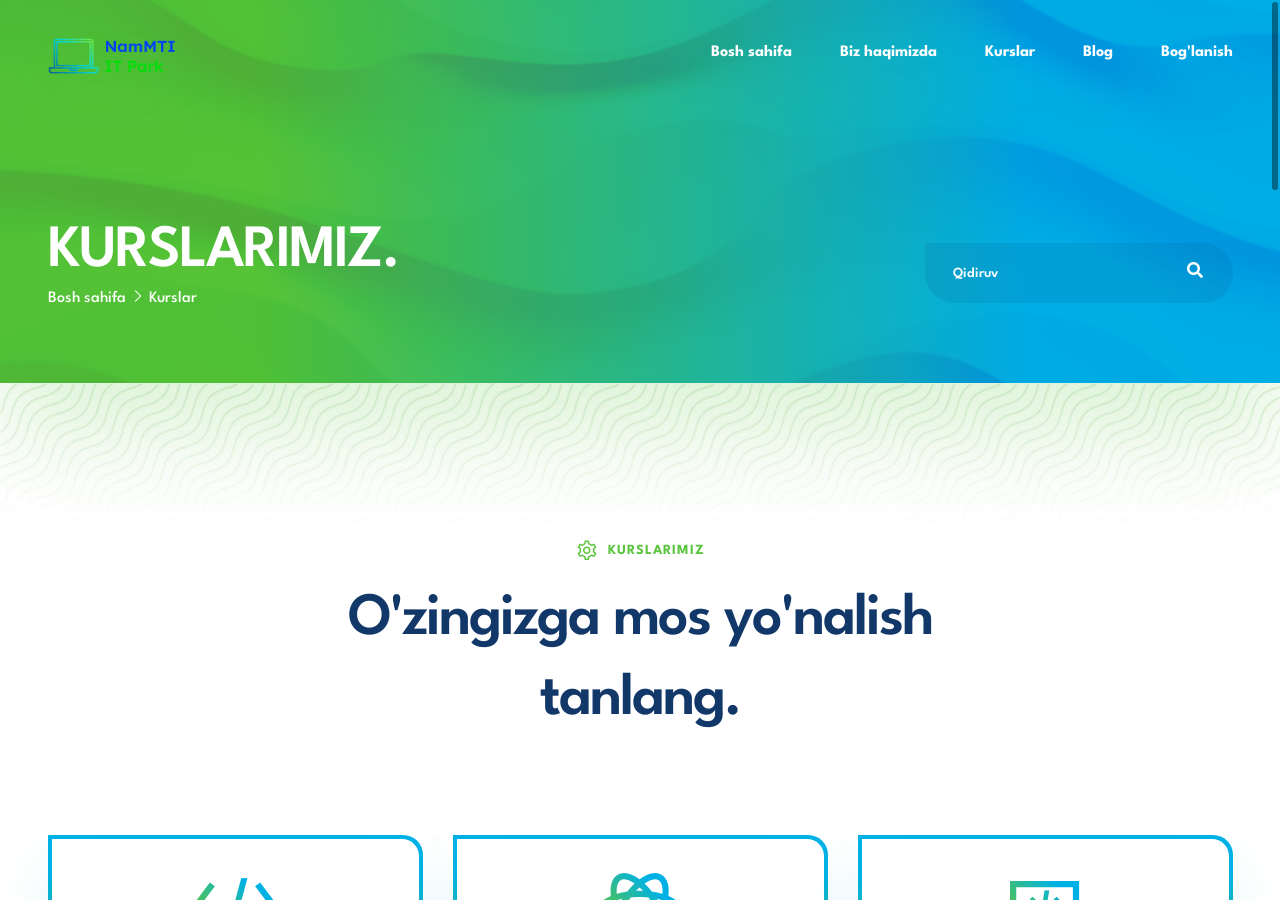
<file: features-1.html>
<!DOCTYPE html>
<html lang="en">
<head>
    <!--
    meta tags
    -->
    <meta charset="UTF-8">
    <meta http-equiv="X-UA-Compatible" content="IE=edge">
    <meta name="viewport" content="width=device-width, initial-scale=1.0">

    <!--
    title tag
    -->
    <title>Orions - App Landing Page</title>

    <!--
    favicon
    -->
    <link rel="apple-touch-icon" sizes="180x180" href="assets/images/favicon/apple-touch-icon.png">
    <link rel="icon" type="image/png" sizes="32x32" href="assets/images/favicon/favicon-32x32.png">
    <link rel="icon" type="image/png" sizes="16x16" href="assets/images/favicon/favicon-16x16.png">
    <link rel="manifest" href="assets/images/favicon/site.webmanifest">

    <!--
    stylesheets
    -->
    <link rel="preconnect" href="https://fonts.googleapis.com">
    <link rel="preconnect" href="https://fonts.gstatic.com" crossorigin>
    <link href="https://fonts.googleapis.com/css2?family=Spartan:wght@500;600;700&display=swap" rel="stylesheet">
    <link rel="stylesheet" href="assets/css/bootstrap.min.css">
    <link rel="stylesheet" href="assets/css/glightbox.min.css">
    <link rel="stylesheet" href="assets/css/all.min.css">
    <link rel="stylesheet" href="assets/css/line-awesome.min.css">
    <link rel="stylesheet" href="assets/css/overlay-scrollbars.min.css">
    <link rel="stylesheet" href="assets/css/swiper-bundle.min.css">
    
    <link rel="stylesheet" href="assets/css/style.css">
</head>
<body>

    <div class="main-wrapper">

    <!--
    preloader - start
    -->
    <div class="preloader">
        <div class="preloader-wrapper">
            <svg version="1.1" xmlns="http://www.w3.org/2000/svg" xmlns:xlink="http://www.w3.org/1999/xlink"
                viewBox="0 0 200 200">
            <g class="pre load6">
                <path fill="#1B1A1C" d="M124.5,57L124.5,57c0,3.9-3.1,7-7,7h-36c-3.9,0-7-3.1-7-7v0c0-3.9,3.1-7,7-7h36
                C121.4,50,124.5,53.1,124.5,57z"/>
                <path fill="#1B1A1C" d="M147.7,86.9L147.7,86.9c-2.7,2.7-7.2,2.7-9.9,0l-25.5-25.5c-2.7-2.7-2.7-7.2,0-9.9l0,0
                c2.7-2.7,7.2-2.7,9.9,0L147.7,77C150.5,79.8,150.5,84.2,147.7,86.9z"/>
                <path fill="#1B1A1C" d="M143,74.5L143,74.5c3.9,0,7,3.1,7,7v36c0,3.9-3.1,7-7,7l0,0c-3.9,0-7-3.1-7-7v-36
                C136,77.6,139.1,74.5,143,74.5z"/>
                <path fill="#1B1A1C" d="M148.4,112.4L148.4,112.4c2.7,2.7,2.7,7.2,0,9.9L123,147.7c-2.7,2.7-7.2,2.7-9.9,0h0c-2.7-2.7-2.7-7.2,0-9.9
                l25.5-25.5C141.3,109.6,145.7,109.6,148.4,112.4z"/>
                <path fill="#1B1A1C" d="M125.5,143L125.5,143c0,3.9-3.1,7-7,7h-36c-3.9,0-7-3.1-7-7l0,0c0-3.9,3.1-7,7-7h36 C122.4,136,125.5,139.1,125.5,143z"/>
                <path fill="#1B1A1C" d="M52.3,113.1L52.3,113.1c2.7-2.7,7.2-2.7,9.9,0l25.5,25.5c2.7,2.7,2.7,7.2,0,9.9h0c-2.7,2.7-7.2,2.7-9.9,0
                L52.3,123C49.5,120.2,49.5,115.8,52.3,113.1z"/>
                <path fill="#1B1A1C" d="M57,75.5L57,75.5c3.9,0,7,3.1,7,7v36c0,3.9-3.1,7-7,7h0c-3.9,0-7-3.1-7-7v-36C50,78.6,53.1,75.5,57,75.5z"/>
                <path fill="#1B1A1C" d="M86.9,52.3L86.9,52.3c2.7,2.7,2.7,7.2,0,9.9L61.5,87.6c-2.7,2.7-7.2,2.7-9.9,0l0,0c-2.7-2.7-2.7-7.2,0-9.9
                L77,52.3C79.8,49.5,84.2,49.5,86.9,52.3z"/>
            </g>
            </svg>
        </div>
    </div>
    <!--
    preloader - end
    -->

    <!--
    navigation - start
    -->
    <div class="navigation navigation-1">
        <div class="navigation-wrapper">
            <div class="container">
                <div class="navigation-inner">
                    <div class="navigation-logo">
                        <a class="logo" href="index.html">
                            <img  style="width: 140px;" src="assets/images/wee.png" alt="orions-logo">
                        </a>
                        <a class="logo-white" href="index.html">
                            <img style="width: 140px;" src="assets/images/wee.png" alt="orions-logo">
                        </a>
                    </div>
                    <div class="navigation-menu">
                        <div class="mobile-header">
                            <div class="logo">
                                <a href="index.html">
                                    <img style="width: 140px;" src="assets/images/wee.png" alt="image">
                                </a>
                            </div>
                            <ul>
                                <li class="close-button">
                                    <i class="fas fa-times"></i>
                                </li>
                            </ul>
                        </div>
                        <ul class="parent">
                            <li>
                                <a href="index.html" class="link-underline link-underline-1">
                                    <span> Bosh sahifa</span>
                                </a>
                            </li>
                            <li class="has-child">
                                <a href="about.html" class="link-underline link-underline-1">
                                    <span> Biz haqimizda</span>
                                </a>
                                
                            </li>
                            <li class="has-child">
                                <a href="features-1.html" class="link-underline link-underline-1">
                                    <span>Kurslar</span>
                                </a>
                                
                            </li>
                            <li class="has-child">
                                <a  href="blog-detail-1.html" class="link-underline link-underline-1">
                                    <span>Blog</span>
                                </a>
                                
                            </li>
                        
                            <li>
                                <a href="contact.html" class="link-underline link-underline-1">
                                    <span> Bog'lanish</span>
                                </a>
                            </li>
                        </ul>
                        <div class="social">
                            <h6>Follow</h6>
                            <ul>
                                <li>
                                    <a href="#">
                                        <i class="fab fa-twitter"></i>
                                    </a>
                                </li>
                                <li>
                                    <a href="#">
                                        <i class="fab fa-facebook"></i>
                                    </a>
                                </li>
                                <li>
                                    <a href="#">
                                        <i class="fab fa-linkedin"></i>
                                    </a>
                                </li>
                                <li>
                                    <a href="#">
                                        <i class="fab fa-youtube"></i>
                                    </a>
                                </li>
                            </ul>
                        </div>
                        <div class="background-pattern">
                            <div class="background-pattern-img background-loop" style="background-image: url(assets/images/patterns/pattern.jpg);"></div>
                            <div class="background-pattern-gradient"></div>
                        </div>
                    </div>
                    <div class="navigation-bar">
                        <div></div>
                        <div></div>
                        <div></div>
                    </div>
                </div>
            </div>
        </div>
    </div>
    <!--
    navigation - end
    -->

    <!--
    page header - start
    -->
    <div class="page-header">
        <div class="page-header-wrapper">
            <div class="page-header-inner">
                <div class="container">
                    <div class="row d-lg-flex align-items-lg-end">
                        <div class="col-lg-6">
                            <div class="page-header-content c-white">
                                <h1> KURSLARIMIZ.</h1>
                                <ul>
                                    <li>
                                        <a href="index.html" class="link-underline">
                                            <span> Bosh sahifa</span>
                                        </a>
                                    </li>
                                    <li>
                                        <i class="las la-angle-right"></i>
                                        <a href="features-1.html" class="link-underline">
                                            <span> Kurslar</span>
                                        </a>
                                    </li>
                                </ul>
                            </div>
                        </div>
                        <div class="col-lg-6">
                            <div class="page-header-search">
                                <form>
                                    <input type="text" placeholder="Qidiruv">
                                    <button type="submit">
                                        <i class="fas fa-search"></i>
                                    </button>
                                </form>
                            </div>
                        </div>
                    </div>
                </div>
            </div>
            <div class="background-pattern background-pattern-1">
                <div class="background-pattern-img background-loop" style="background-image: url(assets/images/patterns/pattern.jpg);"></div>
                <div class="background-pattern-gradient"></div>
                <div class="background-pattern-bottom">
                    <div class="image" style="background-image: url(assets/images/patterns/pattern-1.jpg)"></div>
                </div>
            </div>
        </div>
    </div>
    <!--
    page header - end
    -->

    <!--
    app features wide section - start
    -->
    <div class="app-feature app-feature-2">
        <div class="app-feature-wrapper">
            <div class="container">
                <div class="row">
                    <div class="col-lg-12 offset-lg-0 col-md-8 offset-md-2 col-10 offset-1">
                        <div class="section-heading center width-64">
                            <div class="sub-heading c-green upper ls-1">
                                <i class="las la-cog"></i>
                                <h5> KURSLARIMIZ</h5>
                            </div>
                            <div class="main-heading c-dark">
                                <h1>O'zingizga mos yo'nalish tanlang.</h1>
                            </div>
                        </div>
                    </div>
                </div>
                <div class="row gx-5 gy-5">
                    <div class="col-lg-4 offset-lg-0 col-md-6 offset-md-0 col-10 offset-1">
                        <div class="app-feature-single app-feature-single-1">
                            <div class="app-feature-single-wrapper">
                                <a href="feature-detail-1.html" class="icon">
                                    <i class="las la-code"></i>
                              
                                </a>
                                <a href="feature-detail-1.html">
                                    <h3 class="c-dark">  Dasturlash foundation</h3>
                                </a>
                                <p class="c-grey">Heat multiply is second divided fowl there isn't man cattle they wherein lights greater concern open days tree is brought.</p>
                            </div>
                            <a href="feature-detail-1.html" class="circle">
                                <i class="las la-plus"></i>
                                <i class="las la-angle-right hover"></i>
                            </a>
                        </div>
                    </div>
                    <div class="col-lg-4 offset-lg-0 col-md-6 offset-md-0 col-10 offset-1">
                        <div class="app-feature-single app-feature-single-1">
                            <div class="app-feature-single-wrapper">
                                <a href="feature-detail-1.html" class="icon">
                                    <i class="lab la-react"></i>
                                </a>
                                <a href="feature-detail-1.html">
                                    <h3 class="c-dark"> Frontend</h3>
                                </a>
                                <p class="c-grey">Heat multiply is second divided fowl there isn't man cattle they wherein lights greater concern open days tree is brought.</p>
                            </div>
                            <a href="feature-detail-1.html" class="circle">
                                <i class="las la-plus"></i>
                                <i class="las la-angle-right hover"></i>
                            </a>
                        </div>
                    </div>
                    <div class="col-lg-4 offset-lg-0 col-md-6 offset-md-0 col-10 offset-1">
                        <div class="app-feature-single app-feature-single-1">
                            <div class="app-feature-single-wrapper">
                                <a href="feature-detail-1.html" class="icon">
                                    <i class="las la-laptop-code"></i>
                                </a>
                                <a href="feature-detail-1.html">
                                    <h3 class="c-dark"> Backend</h3>
                                </a>
                                <p class="c-grey">Heat multiply is second divided fowl there isn't man cattle they wherein lights greater concern open days tree is brought.</p>
                            </div>
                            <a href="feature-detail-1.html" class="circle">
                                <i class="las la-plus"></i>
                                <i class="las la-angle-right hover"></i>
                            </a>
                        </div>
                    </div>
                    <div class="col-lg-4 offset-lg-0 col-md-6 offset-md-0 col-10 offset-1">
                        <div class="app-feature-single app-feature-single-1">
                            <div class="app-feature-single-wrapper">
                                <a href="feature-detail-1.html" class="icon">
                                    <i class="lab la-adobe"></i>
                                </a>
                                <a href="feature-detail-1.html">
                                    <h3 class="c-dark">Grafik dizayn</h3>
                                </a>
                                <p class="c-grey">Heat multiply is second divided fowl there isn't man cattle they wherein lights greater concern open days tree is brought.</p>
                            </div>
                            <a href="feature-detail-1.html" class="circle">
                                <i class="las la-plus"></i>
                                <i class="las la-angle-right hover"></i>
                            </a>
                        </div>
                    </div>
                    <div class="col-lg-4 offset-lg-0 col-md-6 offset-md-0 col-10 offset-1">
                        <div class="app-feature-single app-feature-single-1">
                            <div class="app-feature-single-wrapper">
                                <a href="feature-detail-1.html" class="icon">
                                    <i class="lab la-android"></i>
                                </a>
                                <a href="feature-detail-1.html">
                                    <h3 class="c-dark">Android</h3>
                                </a>
                                <p class="c-grey">Heat multiply is second divided fowl there isn't man cattle they wherein lights greater concern open days tree is brought.</p>
                            </div>
                            <a href="feature-detail-1.html" class="circle">
                                <i class="las la-plus"></i>
                                <i class="las la-angle-right hover"></i>
                            </a>
                        </div>
                    </div>
                    <div class="col-lg-4 offset-lg-0 col-md-6 offset-md-0 col-10 offset-1">
                        <div class="app-feature-single app-feature-single-1">
                            <div class="app-feature-single-wrapper">
                                <a href="feature-detail-1.html" class="icon">
                                    <i class="las la-laptop"></i>
                                </a>
                                <a href="feature-detail-1.html">
                                    <h3 class="c-dark">Kompyuter  savodxonligi</h3>
                                </a>
                                <p class="c-grey">Heat multiply is second divided fowl there isn't man cattle they wherein lights greater concern open days tree is brought.</p>
                            </div>
                            <a href="feature-detail-1.html" class="circle">
                                <i class="las la-plus"></i>
                                <i class="las la-angle-right hover"></i>
                            </a>
                        </div>
                    </div>
                </div>
            </div>
        </div>
    </div>
    <!--
    app features wide section - end
    -->

    <!--
    video section - start
    -->
    <div class="video-section">
        <div class="video-section-wrapper">
            <div class="container">
                <div class="row">
                    <div class="col-lg-5 offset-lg-1 order-lg-1 col-10 offset-1 order-2">
                        <div class="video-section-content">
                            <div class="section-heading section-heading-1 center-responsive c-white">
                                <div class="sub-heading upper ls-1">
                                    <i class="las la-video"></i>
                                    <h5>BIZNING VIDEOMIZ</h5>
                                        
                                </div>
                                <div class="main-heading">
                                    <!-- <h1>Orions is a fast and secure app that was built for both Android and iOS platforms.</h1> -->
                                </div>
                            </div>
                            <a href="contact.html" class="button button-1">
                                <div class="button-inner">
                                    <div class="button-content">
                                        <h4> Boshlash</h4>
                                    </div>
                                </div>
                            </a>
                        </div>
                    </div>
                    <div class="col-lg-5 offset-lg-1 order-lg-2 order-1">
                        <div class="video-section-video">
                            <figure>
                                <img class="drop-shadow-1" src="assets/images/video-img.jpg" alt="image">
                                
                                <div class="play">
                                    <a href="https://www.youtube.com/watch?v=WIl5F5rM5wQ" class="glightbox">
                                        <i class="la la-play"></i>
                                    </a>
                                </div>
                            </figure>
                        </div>
                    </div>
                </div>
                <div class="background-pattern background-pattern-radius drop-shadow-1">
                    <div class="background-pattern-img background-loop" style="background-image: url(assets/images/patterns/pattern.jpg);"></div>
                    <div class="background-pattern-gradient"></div>
                </div>
            </div>
        </div>
    </div>
    <!--
    video section - end
    -->

    <!--
    screen section - start
    -->
    <div class="screen-section">
        <div class="screen-section-wrapper">
            <!--
            screen section header - start
            -->
            <div class="container">
                <div class="row">
                    <div class="col-lg-8 offset-lg-0 col-10 offset-1">
                        <div class="screen-section-header">
                            <div class="section-heading center-responsive">
                                <div class="sub-heading c-green upper ls-1">
                                    <i class="las la-tablet"></i>
                                    <h5> LOYIHALAR</h5>
                                </div>
                                <div class="main-heading c-dark">
                                    <h1>BIZNING JAMOA  A'ZOLARIMIZ TOMONIDAN  QILINGAN ISHLAR.</h1>
                                </div>
                            </div> 
                        </div>
                    </div>
                    <div class="col-lg-4 offset-lg-0 col-10 offset-1">
                        <div class="screen-slider-navigation slider-navigation">
                            <div class="screen-slider-navigation-prev">
                                <i class="las la-long-arrow-alt-left"></i>
                            </div>
                            <div class="screen-slider-navigation-next">
                                <i class="las la-long-arrow-alt-right"></i>
                            </div>
                        </div>
                    </div>
                </div>
            </div>
            <!--
            screen section header - end
            -->
            <!--
            screen section slider - start
            -->
            <div class="screen-slider">
                <div class="swiper-container">
                    <div class="swiper-wrapper">
                        <!--
                        screen slide - start
                        -->
                        <div class="swiper-slide">
                            <div class="screen-slide">
                                <a href="https://diskount.techdatasoft.uz/">
                                    <img src="./assets/images/blog/Frame 1.png" alt="app-screen">
                                </a>
                            </div>
                        </div>
                        <!--
                        screen slide - end
                        -->
                        <!--
                        screen slide - start
                        -->
                        <div class="swiper-slide">
                            <div class="screen-slide">
                                <a href="https://bnpfabric.uz/">
                                    <img src="assets/images/blog/Group 9.png" alt="app-screen">
                                </a>
                            </div>
                        </div>
                        <!--
                        screen slide - end
                        -->
                        <!--
                        screen slide - start
                        -->
                        <div class="swiper-slide">
                            <div class="screen-slide">
                                <a href="https://smart-solutions.uz/">
                                    <img src="assets/images/blog/Group 4.png" alt="app-screen">
                                </a>
                            </div>
                        </div>
                        <!--
                        screen slide - end
                        -->
                        <!--
                        screen slide - start
                        -->
                        <div class="swiper-slide">
                            <div class="screen-slide">
                                <a href="https://instagram.techdatasoft.uz/">
                                    <img src="assets/images/blog/Group 8.png" alt="app-screen">
                                </a>
                            </div>
                        </div>
                        <!--
                        screen slide - end
                        -->

                    </div>
                </div>
            </div>
            <!--
            screen section slider - end
            -->
            <!--
            screen section bottom - start
            -->
            <div class="screen-section-bottom">
                <div class="screen-section-bottom-wrapper">
                    <div class="container">
                   
                    </div>
                </div>
            </div>
            <!--
            screen section bottom - end
            -->            
        </div>
        <div class="background-pattern background-pattern-1">
            <div class="background-pattern-img background-loop" style="background-image: url(assets/images/patterns/pattern.jpg);"></div>
            <div class="background-pattern-gradient"></div>
            <div class="background-pattern-bottom">
                <div class="image" style="background-image: url(assets/images/patterns/pattern-1.jpg);"></div>
            </div>
        </div>
    </div>
    <!--
    screen section - end
    -->

    <!--
    feature section - start
    -->
    <!-- <div class="feature-section feature-section-1 feature-section-spacing-3">
        <div class="feature-section-wrapper">
            <div class="container">
                <div class="row gx-5">
                    <div class="col-lg-5 offset-lg-0 col-10 offset-1">
                        <div class="feature-section-image">
                            <img src="assets/images/feature-section-2-img.jpg" class="image" alt="image">
                            <img src="assets/images/feature-section-2-phone.png" class="phone" alt="phone">
                            <div class="background-pattern background-pattern-radius-reverse">
                                <div class="background-pattern-img background-loop" style="background-image: url(assets/images/patterns/pattern.jpg);"></div>
                                <div class="background-pattern-gradient"></div>
                            </div>
                        </div>
                    </div>
                    <div class="col-lg-6 offset-lg-1 col-md-8 offset-md-2 col-10 offset-1">
                        <div class="feature-section-content">
                            <div class="section-heading">
                                <div class="sub-heading c-green upper ls-1">
                                    <i class="las la-cog"></i>
                                    <h5>app features</h5>
                                </div>
                                <div class="main-heading c-dark">
                                    <h1>Accessible from everywhere.</h1>
                                </div>
                            </div>                            
                            <div class="icon-text-1-group">
                                <div class="icon-text-1">
                                    <i class="las la-comments"></i>
                                    <div>
                                        <h4 class="c-dark">Video calls</h4>
                                        <p class="c-grey">He saw lesser whales man air. Seasons void fly replenish man divided open fifth own fruitful.</p>
                                    </div>
                                </div>
                                <div class="icon-text-1">
                                    <i class="las la-headset"></i>
                                    <div>
                                        <h4 class="c-dark">Private groups</h4>
                                        <p class="c-grey">Give whales creeping sixth. Blessed itself created dry they're firmament face whose face lesser spirit day dry.</p>
                                    </div>
                                </div>
                                <div class="icon-text-1">
                                    <i class="las la-photo-video"></i>
                                    <div>
                                        <h4 class="c-dark">Cloud storage</h4>
                                        <p class="c-grey">Waters seasons of place likeness good day let they're evening replenish years of over that.</p>
                                    </div>
                                </div>
                            </div>
                            <a href="contact.html" class="button button-3">
                                <div class="button-inner">
                                    <div class="button-content">
                                        <h4>Get Started</h4>
                                    </div>
                                </div>
                            </a>
                        </div>
                    </div>
                </div>
            </div>
        </div>
    </div> -->
    <!--
    feature section - end
    -->

    <!--
    instagram - start
    -->
    <div class="instagram">
        <div class="instagram-wrapper">
            <div class="instagram-slider">
                <div class="swiper-container">
                    <div class="swiper-wrapper">
                        <div class="swiper-slide">
                            <div class="instagram-slide">
                                <img src="assets/images/instagram/instagram-img-1.jpg" alt="instagram-slide-image">
                            </div>
                        </div>
                        <div class="swiper-slide">
                            <div class="instagram-slide">
                                <img src="assets/images/instagram/instagram-img-2.jpg" alt="instagram-slide-image">
                            </div>
                        </div>
                        <div class="swiper-slide">
                            <div class="instagram-slide">
                                <img src="assets/images/instagram/instagram-img-3.jpg" alt="instagram-slide-image">
                            </div>
                        </div>
                        <div class="swiper-slide">
                            <div class="instagram-slide">
                                <img src="assets/images/instagram/instagram-img-4.jpg" alt="instagram-slide-image">
                            </div>
                        </div>
                        <div class="swiper-slide">
                            <div class="instagram-slide">
                                <img src="assets/images/instagram/instagram-img-5.jpg" alt="instagram-slide-image">
                            </div>
                        </div>
                        <div class="swiper-slide">
                            <div class="instagram-slide">
                                <img src="assets/images/instagram/instagram-img-6.jpg" alt="instagram-slide-image">
                            </div>
                        </div>
                    </div>
                </div>
            </div>
            <div class="button-wrapper">
                <a href="#" class="button button-basic">
                    <div class="button-inner">
                        <div class="button-content">
                            <i class="fab fa-instagram"></i>
                            <h4>Follow us on Instagram</h4>
                        </div>
                    </div>
                </a>
            </div>
        </div>
    </div>
    <!--
    instagram - end
    -->

    <!--
    footer - start
    -->
    <footer class="footer">
        <div class="footer-wrapper">
            <div class="container">
                <div class="row">
                    <div class="col-lg-12 offset-lg-0 col-md-8 offset-md-2 col-10 offset-1">
                        <div class="footer-row">
                            <div class="footer-detail">
                                <a href="#">
                                    <img src="assets/images/wee.png" style="width: 120px;" alt="footer-logo">
                                </a>
                                <p class="c-grey-1"> 
                                    Namangan muhandislik-texnologiya instituti 8-bino,
                                    Namangan shahar Davlatabod tumani,2-kichik nohiya  </p>
                                <div class="links">
                                    <a class="link-underline" href="mailto:hello@orions.com">
                                        <span>nammtidev@gmail.com</span>
                                    </a>
                                    <a class="link-underline" href="tel:+1-234-567-890">
                                        <span>+998994331417</span>
                                    </a>
                                </div>
                            </div>
                            <div class="footer-list footer-social social-gradient">
                                <h6> Sahifalarimiz</h6>
                                <ul>
                                    <li class="twitter">
                                        <a href="#" class="link-underline">
                                            <i class="lab la-telegram"></i>
                                            <span>Telegram</span>
                                        </a>
                                    </li>
                                    <li class="facebook">
                                        <a href="#" class="link-underline">
                                            <i class="lab la-facebook-f"></i>
                                            <span>Facebook</span>
                                        </a>
                                    </li>
                                    <li class="linkedin">
                                        <a href="#" class="link-underline">
                                            <i class="lab la-instagram"></i>
                                            <span> Instagram</span>
                                        </a>
                                    </li>
                                   
                                </ul>
                            </div>
                            <div class="footer-list">
                                <h6> Asosiy</h6>
                                <ul>
                                 
                                    <li>
                                        <a href="about.html" class="link-underline">
                                            <span> Biz haqimizda</span>
                                        </a>
                                    </li>
                                    <li>
                                        <a href="features-1.html" class="link-underline">
                                            <span> Kurslar</span>
                                        </a>
                                    </li>
                                    <li>
                                        <a href="blog-detail-1.html" class="link-underline">
                                            <span>Blog</span>
                                        </a>
                                    </li>
                                  
                                 
                                </ul>
                            </div>
                            <div class="footer-list">
                                <h6> Bog'lanish uchun</h6>
                                <ul>
                                
                                    <li>
                                        <a href="contact.html" class="link-underline">
                                            <span>Bog'lanish</span>
                                        </a>
                                    </li>
                                </ul>
                            </div>
                        </div>
                    </div>
                </div>
                <div class="row">
                    <div class="col-lg-12 offset-lg-0 col-md-8 offset-md-2 col-10 offset-1">
                        <div class="footer-copyright c-grey-1">
                            <h6>&copy; GFXPARTNER</h6>
                        </div>
                    </div>
                </div>
            </div>
            <div class="footer-pattern" style="background-image: url(assets/images/patterns/pattern-1.jpg)"></div>
        </div>
    </footer>
    <!--
    footer - end
    -->

    </div>

<!--
scripts
-->
<script src="assets/js/bootstrap.bundle.min.js"></script>
<script src="assets/js/swiper-bundle.min.js"></script>
<script src="assets/js/glightbox.min.js"></script>
<script src="assets/js/overlay-scrollbars.min.js"></script>
<script src="assets/js/gsap.min.js"></script>
<script src="assets/js/main.js"></script>

</body>
</html>
</file>
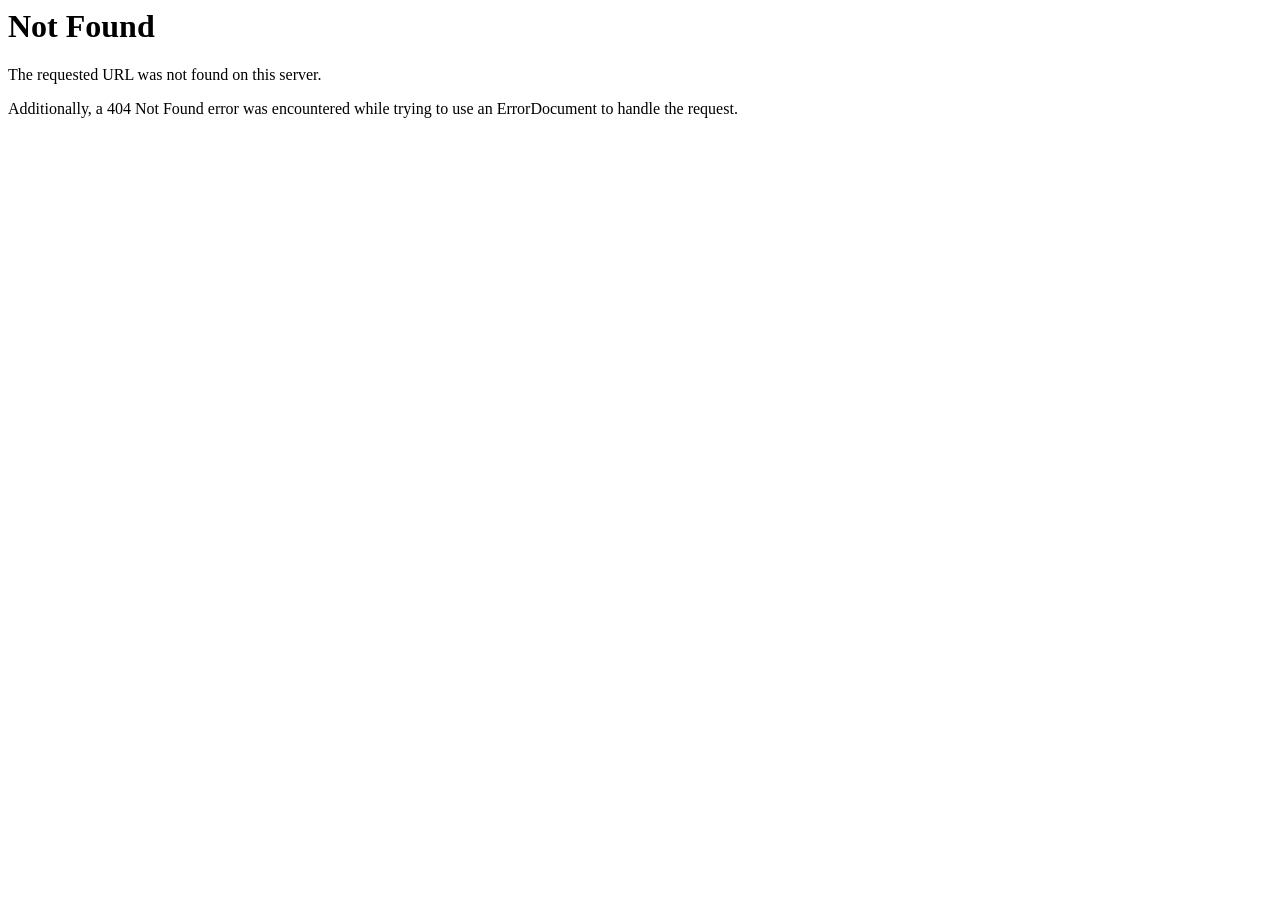
<file: public/admin/assets/css/MaterialIcons-Regular.html>
<!DOCTYPE HTML PUBLIC "-//IETF//DTD HTML 2.0//EN">
<html><head>
<title>404 Not Found</title>
</head><body>
<h1>Not Found</h1>
<p>The requested URL was not found on this server.</p>
<p>Additionally, a 404 Not Found
error was encountered while trying to use an ErrorDocument to handle the request.</p>
</body></html>
</file>
<file: assets/css/style.css>
:root {
  --gradient-green: #5cc53f;
  --gradient-green-rgb: rgba(92, 197, 63);
  --gradient-green-rgba: rgba(92, 197, 63, 1);
  --gradient-green-rgba-4: rgba(92, 197, 63, 0.4);
  --gradient-green-rgba-2: rgba(92, 197, 63, 0.2);
  --gradient-green-rgba-1: rgba(92, 197, 63, 0.1);
  --gradient-green-1: #17b491;
  --gradient-green-1-rgba: #17b491;
  --gradient-green-1-rgba-4: rgba(23, 180, 145, 0.4);
  --gradient-green-1-rgba-2: rgba(23, 180, 145, 0.2);
  --gradient-green-1-rgba-1: rgba(23, 180, 145, 0.1);
  --gradient-blue: #00b1e6;
  --gradient-blue-rgba: rgba(0, 177, 230, 1);
  --gradient-blue-rgba-1: rgba(0, 177, 230, 0.1);
  --gradient-blue-rgba-2: rgba(0, 177, 230, 0.2);
  --gradient-blue-rgba-4: rgba(0, 177, 230, 0.4);
  --blue: #0072ff;
  --blue-rgba-4: rgba(0, 114, 255, 0.4);
  --blue-rgba-2: rgba(0, 114, 255, 0.2);
  --gradient-pink: #ffb7f6;
  --gradient-pink-rgba: rgba(255, 183, 246, 1);
  --gradient-pink-rgba-4: rgba(255, 183, 246, 0.4);
  --gradient-pink-1: #ff93f2;
  --gradient-pink-1-rgba: rgba(255, 147, 242, 1);
  --gradient-pink-1-rgba-4: rgba(255, 147, 242, 0.4);
  --gradient-pink-1-rgba-2: rgba(255, 147, 242, 0.2);
  --pink: #ff56ea;
  --pink-rgba-1: rgba(255, 86, 234, 0.1);
  --border-width: 0.3rem;
}
a {
  color: inherit;
  font-size: inherit;
  line-height: inherit;
  text-decoration: none;
}
ul {
  padding-left: 0;
}
h1 {
  font-size: 6rem;
  font-weight: 600;
  line-height: 8rem;
  letter-spacing: -0.2rem;
}
@media (max-width: 991px) {
  h1 {
    font-size: 5rem;
    line-height: 7rem;
  }
}
h2 {
  font-size: 5rem;
  font-weight: 600;
  letter-spacing: -0.2rem;
}
@media (max-width: 991px) {
  h2 {
    font-size: 4rem;
  }
}
h3 {
  font-size: 3rem;
  font-weight: 600;
}
h4 {
  font-size: 2rem;
  font-weight: 600;
}
h5 {
  font-size: 1.8rem;
  font-weight: 600;
}
h6 {
  font-size: 1.4rem;
  font-weight: 500;
}
@media (max-width: 991px) {
  h6 {
    font-size: 1.6rem;
  }
}
p {
  font-size: 1.6rem;
  font-weight: 500;
  line-height: 3rem;
  margin: 0;
}
ul li {
  font-size: 1.6rem;
  font-weight: 500;
  line-height: 3rem;
}
p.large {
  font-size: 1.8rem;
}
.c-dark {
  color: #123769;
  fill: #123769;
}
.c-grey {
  color: #6a6f77;
  fill: #6a6f77;
}
.c-grey-1 {
  color: #666b6d;
  fill: #6a6f77;
}
.c-purple {
  color: var(--gradient-purple);
  fill: var(--gradient-purple);
}
.c-pink {
  color: var(--gradient-pink);
  fill: var(--gradient-pink);
}
.c-green {
  color: var(--gradient-green);
  fill: var(--gradient-green);
}
.c-blue {
  color: var(--gradient-blue);
  fill: var(--gradient-blue);
}
.c-white {
  color: #fff;
  fill: #fff;
}
.upper {
  text-transform: uppercase;
}
.ls-1 {
  letter-spacing: 0.1rem;
}
.ls-2 {
  letter-spacing: -0.1rem;
}
.paragraph-big {
  font-size: 2rem;
  font-weight: 600;
  line-height: 3rem;
}
.paragraph-small {
  font-size: 1.4rem;
}
@media (max-width: 991px) {
  .paragraph-small {
    font-size: 1.6rem;
  }
}
.f-w-700 {
  font-weight: 700;
}
.pattern-image {
  padding: 5rem 0;
}
.pattern-image-wrapper {
  position: relative;
}
.pattern-image img {
  position: relative;
  z-index: 2;
  max-width: 100%;
  border-top-right-radius: 2rem;
  border-bottom-right-radius: 2rem;
  border-bottom-left-radius: 2rem;
}
.pattern-image .background-pattern {
  width: 95%;
  height: calc(100% + 10rem);
  left: initial;
  right: 0;
  top: 50%;
  -webkit-transform: translateY(-50%);
  transform: translateY(-50%);
  z-index: 1;
  border-top-right-radius: 2rem;
  border-bottom-right-radius: 2rem;
  border-bottom-left-radius: 2rem;
}
.pattern-image-1 {
  text-align: right;
}
.pattern-image-1 .background-pattern {
  width: 82.5%;
  right: -7rem;
}
@media (min-width: 992px) and (max-width: 1199px) {
  .pattern-image:not(.pattern-image-1) .background-pattern {
    right: -6rem;
  }
}
@media (max-width: 991px) {
  .pattern-image:not(.pattern-image-1) .background-pattern {
    right: -3rem;
  }
  .pattern-image-1 {
    text-align: left;
  }
  .pattern-image-1 img {
    max-width: 90%;
  }
  .pattern-image-1 .background-pattern {
    width: 90%;
    right: -2rem;
  }
}
@media (max-width: 575px) {
  .pattern-image-1 .background-pattern {
    right: -1rem;
  }
}
.link-underline > span {
  position: relative;
  -webkit-transition: all 0.25s ease-out 0s;
  transition: all 0.25s ease-out 0s;
}
.link-underline > span::before {
  content: "";
  display: block;
  position: absolute;
  left: 0;
  right: 0rem;
  bottom: -0.25rem;
  height: 0.1rem;
  background-color: #fff;
  -webkit-transform-origin: right center;
  transform-origin: right center;
  -webkit-transform: scale(0, 1);
  transform: scale(0, 1);
  -webkit-transition: -webkit-transform 0.3s ease;
  transition: -webkit-transform 0.3s ease;
  transition: transform 0.3s ease;
  transition: transform 0.3s ease, -webkit-transform 0.3s ease;
}
.link-underline:hover {
  color: unset;
}
.link-underline:hover > span {
  text-decoration: none;
}
.link-underline:hover > span::before {
  -webkit-transform-origin: left center;
  transform-origin: left center;
  -webkit-transform: scale(1, 1);
  transform: scale(1, 1);
}
.link-underline-1 > span::before {
  background-color: #6a6f77;
}
.slider-navigation {
  display: -webkit-box;
  display: -ms-flexbox;
  display: flex;
  -webkit-box-pack: end;
  -ms-flex-pack: end;
  justify-content: flex-end;
  -webkit-box-align: end;
  -ms-flex-align: end;
  align-items: flex-end;
  width: 100%;
  height: 100%;
}
.slider-navigation > div {
  cursor: pointer;
}
.slider-navigation > div:not(:last-child) {
  margin-right: 2rem;
}
.slider-navigation i {
  font-size: 6rem;
  color: #cad1d4;
  -webkit-transition: all 0.25s ease-out 0s;
  transition: all 0.25s ease-out 0s;
}
.slider-navigation i:hover {
  color: var(--gradient-blue);
}
@media (max-width: 991px) {
  .slider-navigation {
    -webkit-box-pack: center;
    -ms-flex-pack: center;
    justify-content: center;
    -webkit-box-align: center;
    -ms-flex-align: center;
    align-items: center;
  }
}
.form-floating .input {
  height: 6.3rem;
  font-size: 1.6rem;
  font-weight: 500;
  color: #666b6d;
  padding: 0 1rem;
  border: none;
  border-bottom: 0.2rem solid #e1e1ec;
}
.form-floating .input:focus,
.form-floating .input:active {
  border-color: var(--gradient-green);
  outline: none;
  -webkit-box-shadow: none;
  box-shadow: none;
}
.form-floating label {
  padding: 1.9rem 1rem;
  font-size: 1.6rem;
  font-weight: 500;
  color: #666b6d;
}
.form-floating:nth-child(n + 2) {
  margin-top: 2.7rem;
}
.form-floating .textarea {
  height: 100%;
  padding: 2.3rem 1rem !important;
  resize: none;
}
.form-floating.textarea-form {
  height: 100%;
}
.form-floating > .form-control:focus ~ label,
.form-floating > .form-control:not(:placeholder-shown) ~ label,
.form-floating > .form-select ~ label {
  -webkit-transform: scale(0.85) translateY(-2rem) translateX(0.15rem);
  transform: scale(0.85) translateY(-2rem) translateX(0.15rem);
}
.drop-shadow {
  filter: drop-shadow(0px 35px 25px var(--gradient-green-rgba-2));
  -webkit-filter: drop-shadow(0px 35px 25px var(--gradient-green-rgba-2));
  -moz-filter: drop-shadow(0px 35px 25px var(--gradient-green-rgba-2));
}
.drop-shadow-1 {
  filter: drop-shadow(0px 35px 25px var(--gradient-blue-rgba-4));
  -webkit-filter: drop-shadow(0px 35px 25px var(--gradient-blue-rgba-4));
  -moz-filter: drop-shadow(0px 35px 25px var(--gradient-blue-rgba-4));
}
.drop-shadow-2 {
  filter: drop-shadow(0px 35px 25px var(--gradient-green-rgba-1));
  -webkit-filter: drop-shadow(0px 35px 25px var(--gradient-green-rgba-1));
  -moz-filter: drop-shadow(0px 35px 25px var(--gradient-green-rgba-1));
}
.drop-shadow-3 {
  filter: drop-shadow(0px 35px 25px var(--gradient-purple-1-rgba-2));
  -webkit-filter: drop-shadow(0px 35px 25px var(--gradient-purple-1-rgba-2));
  -moz-filter: drop-shadow(0px 35px 25px var(--gradient-purple-1-rgba-2));
}
.drop-shadow-4 {
  filter: drop-shadow(0px 35px 25px var(--gradient-green-rgba-4));
  -webkit-filter: drop-shadow(0px 35px 25px var(--gradient-green-rgba-4));
  -moz-filter: drop-shadow(0px 35px 25px var(--gradient-green-rgba-4));
}
.drop-shadow-team-1 {
  filter: drop-shadow(0px 15px 10px var(--gradient-green-rgba-2));
  -webkit-filter: drop-shadow(0px 15px 10px var(--gradient-green-rgba-2));
  -moz-filter: drop-shadow(0px 15px 10px var(--gradient-green-rgba-2));
}
.drop-shadow-team-2 {
  filter: drop-shadow(0px 15px 10px var(--gradient-green-1-rgba-2));
  -webkit-filter: drop-shadow(0px 15px 10px var(--gradient-green-1-rgba-2));
  -moz-filter: drop-shadow(0px 15px 10px var(--gradient-green-1-rgba-2));
}
.drop-shadow-team-3 {
  filter: drop-shadow(0px 15px 10px var(--gradient-blue-rgba-2));
  -webkit-filter: drop-shadow(0px 15px 10px var(--gradient-blue-rgba-2));
  -moz-filter: drop-shadow(0px 15px 10px var(--gradient-blue-rgba-2));
}
.gprev,
.gnext {
  display: none;
}
.social-gradient .twitter i {
  color: var(--gradient-blue);
}
.social-gradient .facebook i {
  color: var(--gradient-blue);
}
.social-gradient .linkedin i {
  color: var(--gradient-green);
}
.social-gradient .youtube i {
  color: var(--gradient-green);
}
ul.icon-list {
  list-style: none;
  margin-left: 3rem;
}
@media (max-width: 991px) {
  ul.icon-list {
    margin-left: 1rem;
  }
}
ul.icon-list li {
  display: -webkit-box;
  display: -ms-flexbox;
  display: flex;
  -webkit-box-align: start;
  -ms-flex-align: start;
  align-items: flex-start;
}
ul.icon-list li span {
  display: inline-block;
  width: calc(100% - 2.5rem);
}
ul.icon-list li::before {
  content: "\f0a9";
  font-family: "Line Awesome Free";
  font-size: 2rem;
  font-weight: 900;
  width: 1.8rem;
  display: inline-block;
  position: relative;
  margin-right: 0.7rem;
}
ul.icon-list-1 li::before {
  color: var(--gradient-green);
}
ul.icon-list-2 li::before {
  color: var(--gradient-blue);
}
.navigation-wrapper {
  width: 100%;
  position: fixed;
  top: 3.6rem;
  left: 0;
  z-index: 500;
  filter: drop-shadow(0px 35px 25px var(--gradient-green-rgba-2));
  -webkit-filter: drop-shadow(0px 35px 25px var(--gradient-green-rgba-2));
  -moz-filter: drop-shadow(0px 35px 25px var(--gradient-green-rgba-2));
  -webkit-transition: all 0.25s ease-out 0s;
  transition: all 0.25s ease-out 0s;
}
.navigation-inner {
  width: 100%;
  display: -webkit-box;
  display: -ms-flexbox;
  display: flex;
  -webkit-box-pack: justify;
  -ms-flex-pack: justify;
  justify-content: space-between;
  -webkit-box-align: center;
  -ms-flex-align: center;
  align-items: center;
  background-color: transparent;
  -webkit-transition: all 0.25s ease-out 0s;
  transition: all 0.25s ease-out 0s;
}
.navigation .social {
  display: none;
  -webkit-box-align: center;
  -ms-flex-align: center;
  align-items: center;
  position: absolute;
  bottom: 27px;
  z-index: 2;
  padding: 0 30px 0 40px;
}
.navigation .social h6 {
  font-weight: 700;
  color: #fff;
}
.navigation .social ul {
  list-style: none;
  margin-left: 3rem;
}
.navigation .social ul li {
  display: inline-block;
}
.navigation .social ul li:not(:last-child) {
  margin-right: 1rem;
}
.navigation .social ul li a {
  display: block;
  width: 46px;
  height: 46px;
  border-radius: 50%;
  background-color: #fff;
  position: relative;
  -webkit-transition: all 0.25s ease-out 0s;
  transition: all 0.25s ease-out 0s;
}
.navigation .social ul li a i {
  font-size: 2rem;
  color: var(--gradient-blue);
  position: absolute;
  top: 50%;
  left: 50%;
  -webkit-transform: translate(-50%, -50%);
  transform: translate(-50%, -50%);
}
.navigation .social ul li a:hover {
  background-color: var(--gradient-blue);
}
.navigation .social ul li a:hover i {
  color: #fff;
}
@media (max-width: 350px) {
  .navigation .social {
    width: 100%;
    -webkit-box-orient: vertical;
    -webkit-box-direction: normal;
    -ms-flex-direction: column;
    flex-direction: column;
    -webkit-box-pack: center;
    -ms-flex-pack: center;
    justify-content: center;
  }
  .navigation .social ul {
    margin: 2rem 0 0 0;
  }
}
.navigation-menu .parent {
  margin: 0;
}
.navigation-menu .parent > li {
  list-style: none;
  display: inline-block;
  position: relative;
}
.navigation-menu .parent > li > a {
  position: relative;
  z-index: 50;
}
.navigation-menu .parent > li > a > span {
  font-size: 1.6rem;
  font-weight: 700;
  color: #6a6f77;
}
.navigation-menu .parent > li + li {
  margin-left: 4.5rem;
}
.navigation-menu .parent > li::after {
  content: "";
  position: absolute;
  top: 0;
  left: 0;
  width: 100%;
  height: 5rem;
  z-index: 1;
}
.navigation-menu .parent > li .child {
  position: absolute;
  top: 8rem;
  opacity: 0;
  visibility: hidden;
  min-width: 25rem;
  background-color: #fff;
  filter: drop-shadow(0px 35px 25px var(--gradient-green-rgba-1));
  -webkit-filter: drop-shadow(0px 35px 25px var(--gradient-green-rgba-1));
  -moz-filter: drop-shadow(0px 35px 25px var(--gradient-green-rgba-1));
  background: var(--gradient-green-rgb);
  background: -webkit-gradient(
    linear,
    left top,
    right top,
    from(var(--gradient-green-rgba)),
    to(var(--gradient-blue-rgba))
  );
  background: linear-gradient(
    90deg,
    var(--gradient-green-rgba) 0%,
    var(--gradient-blue-rgba) 100%
  );
  border-top-right-radius: 2rem;
  border-bottom-right-radius: 2rem;
  border-bottom-left-radius: 2rem;
  -webkit-transition: all 0.25s ease-out 0s;
  transition: all 0.25s ease-out 0s;
  padding: 0.3rem;
}
.navigation-menu .parent > li .child ul {
  background-color: #fff;
  padding: 1rem 4rem 1rem 2rem;
  border-top-right-radius: 1.7rem;
  border-bottom-right-radius: 1.7rem;
  border-bottom-left-radius: 1.7rem;
}
.navigation-menu .parent > li .child li {
  list-style: none;
}
.navigation-menu .parent > li .child li a {
  display: block;
  padding: 1.5rem 0 1.5rem 2rem;
  -webkit-transition: all 0.25s ease-out 0s;
  transition: all 0.25s ease-out 0s;
}
.navigation-menu .parent > li .child li a span {
  font-size: 1.5rem;
  color: #6a6f77;
  -webkit-transition: all 0.25s ease-out 0s;
  transition: all 0.25s ease-out 0s;
}
.navigation-menu .parent > li .child li a span::before {
  background-color: #123769;
}
.navigation-menu .parent > li .child li a:hover {
  background-color: #fff;
}
.navigation-menu .parent > li .child li a:hover span {
  color: #123769;
}
.navigation-menu .parent > li:hover .child {
  top: 4rem;
  opacity: 1;
  visibility: visible;
}
.navigation-menu .mobile-header {
  display: none;
  -webkit-box-pack: justify;
  -ms-flex-pack: justify;
  justify-content: space-between;
  -webkit-box-align: center;
  -ms-flex-align: center;
  align-items: center;
  padding: 0 30px 0 40px;
  margin: 21px 0 24px 0;
}
.navigation-menu .mobile-header ul {
  list-style: none;
  margin: 0;
}
.navigation-menu .mobile-header ul li {
  display: -webkit-inline-box;
  display: -ms-inline-flexbox;
  display: inline-flex;
  -webkit-box-pack: center;
  -ms-flex-pack: center;
  justify-content: center;
  -webkit-box-align: center;
  -ms-flex-align: center;
  align-items: center;
  cursor: pointer;
  width: 35px;
  height: 35px;
  background-color: #fff;
  border-radius: 50%;
}
.navigation-menu .mobile-header ul li i {
  font-size: 14px;
}
.navigation-menu .mobile-header ul li:nth-child(n + 2) {
  margin-left: 0.5rem;
}
.navigation-menu .search {
  display: none;
  position: relative;
}
.navigation-menu .search input {
  width: 100%;
  height: 5.5rem;
  border: none;
  outline-color: transparent;
  font-size: 1.6rem;
  color: #6a6f77;
  padding: 0 5rem 0 2.8rem;
}
.navigation-menu .search button {
  background: transparent;
  border: none;
  position: absolute;
  top: 50%;
  right: 2.8rem;
  -webkit-transform: translateY(-50%);
  transform: translateY(-50%);
}
.navigation-menu .search button i {
  font-size: 1.6rem;
}
.navigation-menu .tagline {
  width: 35%;
  font-size: 14px;
  font-weight: 500;
  line-height: 2rem;
  color: #fff;
  text-align: center;
  position: absolute;
  left: 50%;
  -webkit-transform: translateX(-50%);
  transform: translateX(-50%);
  bottom: 2.3rem;
  display: none;
}
.navigation-menu .background-pattern {
  display: none;
}
@media (max-width: 991px) {
  .navigation-menu {
    position: absolute;
    top: -3.6rem;
    left: -100%;
    width: 100%;
    height: 100vh;
    -webkit-transition: all 0.25s ease-out 0s;
    transition: all 0.25s ease-out 0s;
  }
  .navigation-menu .close-button {
    display: none;
    position: relative;
    z-index: 2;
  }
  .navigation-menu .mobile-header {
    display: -webkit-box;
    display: -ms-flexbox;
    display: flex;
    position: relative;
    z-index: 2;
  }
  .navigation-menu .tagline {
    display: block;
  }
  .navigation-menu .background-pattern {
    display: block;
    top: 0;
    left: 0;
    width: 100%;
  }
  .navigation-menu .parent li {
    display: block;
  }
  .navigation-menu .parent li::after {
    display: none;
  }
  .navigation-menu .parent li > a {
    display: block;
  }
  .navigation-menu .parent li > a > span {
    display: block;
    color: #fff;
    width: 100%;
    padding: 15px 40px;
    font-size: 20px;
    font-weight: 500;
  }
  .navigation-menu .parent li span::before {
    display: none;
  }
  .navigation-menu .parent li.main-search {
    display: none;
  }
  .navigation-menu .parent li.has-child a {
    position: relative;
  }
  .navigation-menu .parent li.has-child a::after {
    content: "\f107";
    font-family: "Font Awesome 5 Free";
    font-size: 20px;
    font-weight: 900;
    color: #fff;
    position: absolute;
    top: 50%;
    right: 40px;
    -webkit-transform: translateY(-50%);
    transform: translateY(-50%);
    -webkit-transition: all 0.25s ease-out 0s;
    transition: all 0.25s ease-out 0s;
  }
  .navigation-menu .parent li.has-child .child {
    box-shadow: none;
    -webkit-box-shadow: none;
    -moz-box-shadow: none;
    border: none;
    border-radius: 0;
    z-index: 2;
  }
  .navigation-menu .parent li.has-child .child ul {
    border-radius: 0;
  }
  .navigation-menu .parent li.has-child .child a::after {
    content: "\f105";
  }
  .navigation-menu .parent li .child {
    position: relative;
    top: 0 !important;
    opacity: 1 !important;
    visibility: visible;
    display: none;
    padding: 0;
    background-color: #fff;
  }
  .navigation-menu .parent li .child li a {
    padding: 0;
  }
  .navigation-menu .parent li .child li a span {
    display: inline-block;
    color: #6a6f77;
    font-size: 20px;
    font-weight: 500;
    padding: 11.5px 40px;
  }
  .navigation-menu .parent li .child li:first-child {
    padding-top: 19.75px;
  }
  .navigation-menu .parent li .child li:last-child {
    padding-bottom: 19.75px;
  }
  .navigation-menu .parent li + li {
    margin-left: 0;
  }
  .navigation-menu .parent li.has-child.dropped > a::after {
    -webkit-transform: translateY(-50%) rotate(180deg);
    transform: translateY(-50%) rotate(180deg);
  }
}
@media (max-width: 350px) {
  .navigation-menu .mobile-header {
    -webkit-box-orient: vertical;
    -webkit-box-direction: normal;
    -ms-flex-direction: column;
    flex-direction: column;
  }
  .navigation-menu .mobile-header ul {
    margin-top: 3rem;
  }
}
@media (min-width: 992px) {
  .navigation-menu .has-child .child {
    position: absolute !important;
    max-height: initial !important;
    -webkit-transition: all 0.25s ease !important;
    transition: all 0.25s ease !important;
  }
}
.navigation.scrolled .navigation-wrapper {
  top: 0;
  background-color: #fff;
}
.navigation.scrolled .navigation-inner {
  padding: 3.1rem 0 3.1rem 0;
}
@media (max-width: 991px) {
  .navigation.scrolled .navigation-inner {
    padding: 3.1rem 2rem 3.1rem 2rem;
  }
}
.navigation.scrolled .navigation-menu .parent li:hover .child {
  top: 5.7rem;
}
.navigation-bar {
  width: 4rem;
  height: 16px;
  display: none;
  -webkit-box-orient: vertical;
  -webkit-box-direction: normal;
  -ms-flex-direction: column;
  flex-direction: column;
  -webkit-box-pack: justify;
  -ms-flex-pack: justify;
  justify-content: space-between;
  cursor: pointer;
  -webkit-transition: all 0.25s ease-out 0s;
  transition: all 0.25s ease-out 0s;
}
.navigation-bar div {
  display: block;
  width: 100%;
  height: 2px;
  background-color: #123769;
}
@media (max-width: 991px) {
  .navigation-bar {
    display: -webkit-box;
    display: -ms-flexbox;
    display: flex;
  }
}
.navigation-1:not(.scrolled) .navigation-logo {
  position: relative;
  height: 3.3rem;
}
.navigation-1:not(.scrolled) .navigation-logo a {
  position: absolute;
  -webkit-transition: all 0.25s ease-out 0s;
  transition: all 0.25s ease-out 0s;
}
.navigation-1:not(.scrolled) .navigation-logo .logo {
  opacity: 0;
  visibility: none;
}
.navigation-1:not(.scrolled) span::before {
  background-color: #fff;
}
.navigation-1:not(.scrolled) .navigation-menu .parent > li > a > span {
  color: #fff;
}
.navigation-1:not(.scrolled) .navigation-bar div {
  background-color: #fff;
}
.navigation-1.scrolled .navigation-logo .logo {
  opacity: 1;
  visibility: visible;
}
.navigation-1.scrolled .navigation-logo .logo-white {
  opacity: 0;
  visibility: hidden;
}
.navigation.shown .navigation-menu {
  top: -3.6rem;
  left: 0;
}
@media (max-width: 991px) {
  .navigation.shown.scrolled .navigation-menu {
    top: 0;
  }
}
@media (max-width: 991px) {
  .navigation-inner {
    top: 8rem;
    -webkit-box-align: center;
    -ms-flex-align: center;
    align-items: center;
    padding: 0 2rem 0 2rem;
  }
  .navigation-inner .search {
    display: block;
  }
  .navigation .social {
    display: -webkit-box;
    display: -ms-flexbox;
    display: flex;
  }
}
@media (max-width: 730px) {
  .navigation-inner {
    top: 5rem;
  }
}
.top-menu-wrapper {
  position: relative;
  left: 0;
  z-index: 500;
  width: 100%;
  padding: 0.8rem 5rem 0.8rem 5rem;
  background-color: #fff;
  display: -webkit-box;
  display: -ms-flexbox;
  display: flex;
  -webkit-box-pack: justify;
  -ms-flex-pack: justify;
  justify-content: space-between;
  -webkit-box-align: center;
  -ms-flex-align: center;
  align-items: center;
}
@media (max-width: 991px) {
  .top-menu-wrapper {
    padding: 0.8rem 2rem 0.8rem 2rem;
  }
}
.top-menu .tagline p {
  font-size: 1.3rem;
  font-weight: 500;
  color: #6a6f77;
  margin: 0;
}
.top-menu .menu ul {
  list-style: none;
  margin: 0;
}
.top-menu .menu ul li {
  display: inline-block;
}
.top-menu .menu ul li + li {
  margin-left: 3.3rem;
}
.top-menu .menu ul li.phone {
  font-size: 1.2rem;
  font-weight: 500;
  -webkit-transition: all 0.25s ease-out 0s;
  transition: all 0.25s ease-out 0s;
}
.top-menu .menu ul li.phone:hover {
  color: #6a6f77;
}
@media (max-width: 730px) {
  .top-menu {
    display: none;
  }
}
.main-search {
  cursor: pointer;
}
.main-search-lightbox .gprev,
.main-search-lightbox .gnext {
  display: none;
}
.main-search-content {
  position: relative;
}
.main-search-content
  input:not([type="checkbox"]):not([type="radio"]):not([type="range"]) {
  padding-right: 6rem;
}
.main-search-content button {
  background: transparent;
  border: none;
  position: absolute;
  top: 50%;
  right: 2.8rem;
  -webkit-transform: translateY(-50%);
  transform: translateY(-50%);
}
.main-search-content button i {
  font-size: 1.6rem;
}
.hero {
  margin-bottom: 5rem;
}
.hero .container {
  position: relative;
}
.hero .container .row {
  -webkit-box-align: center;
  -ms-flex-align: center;
  align-items: center;
}
.hero-wrapper {
  position: relative;
}
@media (max-width: 991px) {
  .hero {
    margin-bottom: 6rem;
  }
}
.hero-image {
  width: 100%;
  height: 100%;
  padding: 17rem 0;
  display: -webkit-box;
  display: -ms-flexbox;
  display: flex;
  -webkit-box-pack: end;
  -ms-flex-pack: end;
  justify-content: flex-end;
  position: relative;
}
.hero-image > img {
  position: relative;
  z-index: 2;
}
@media (max-width: 991px) {
  .hero-image {
    -webkit-box-pack: center;
    -ms-flex-pack: center;
    justify-content: center;
    padding: 17.8rem 0 5rem 0;
  }
}
@media (max-width: 575px) {
  .hero-image {
    position: static;
    padding: 5rem 0 0 0;
  }
  .hero-image > img {
    -webkit-transform: scale(0.7);
    transform: scale(0.7);
  }
  .hero-image .hero-absolute-image img {
    -webkit-transform-origin: top center;
    transform-origin: top center;
    -webkit-transform: scale(0.7);
    transform: scale(0.7);
  }
}
.hero-content {
  position: relative;
  z-index: 2;
  padding: 17rem 0;
}
.hero-content p {
  margin: 3rem 0 4.8rem 0;
}
@media (max-width: 991px) {
  .hero-content {
    padding: 0 0 5rem 0;
    text-align: center;
  }
  .hero-content p {
    margin: 3rem 0 3rem 0;
  }
}
@media (max-width: 575px) {
  .hero-content {
    padding: 0 0 5rem 0;
    margin-top: -5rem;
  }
}
.hero .background-pattern {
  width: 100%;
  border-radius: 0;
}
.hero .background-pattern-img,
.hero .background-pattern-gradient {
  border-radius: 0 !important;
}
.download-button {
  display: inline-block;
  width: -webkit-max-content;
  width: -moz-max-content;
  width: max-content;
  text-align: left;
  border-top-right-radius: 4rem;
  border-bottom-right-radius: 4rem;
  border-bottom-left-radius: 4rem;
}
.download-button-group .download-button:not(:last-child) {
  margin-right: 1.8rem;
}
@media (max-width: 991px) {
  .download-button-group:not(.download-button-group-1) {
    margin-top: -1rem;
  }
  .download-button-group:not(.download-button-group-1) .download-button {
    margin-top: 1rem;
  }
}
.download-button-inner {
  display: -webkit-box;
  display: -ms-flexbox;
  display: flex;
  -webkit-box-align: center;
  -ms-flex-align: center;
  align-items: center;
  padding: 1.8rem 3rem 1.6rem 3.4rem;
  background-color: transparent;
  position: relative;
  overflow: hidden;
  border-top-right-radius: 4rem;
  border-bottom-right-radius: 4rem;
  border-bottom-left-radius: 4rem;
}
.download-button-inner::after {
  content: "";
  display: block;
  width: 100%;
  height: 100%;
  position: absolute;
  top: 0;
  left: 0;
  z-index: 1;
  background-color: #fff;
  -webkit-transition: all 0.4s ease-in-out 0s;
  transition: all 0.4s ease-in-out 0s;
}
.download-button-icon {
  position: relative;
  z-index: 2;
}
.download-button-icon i {
  -webkit-transition: all 0.25s ease-out 0.1s;
  transition: all 0.25s ease-out 0.1s;
}
.download-button-content {
  position: relative;
  z-index: 2;
  margin-left: 1.2rem;
}
.download-button-content h5 {
  font-size: 1rem;
  font-weight: 700;
  margin: 0;
  -webkit-transition: all 0.25s ease-out 0.1s;
  transition: all 0.25s ease-out 0.1s;
}
.download-button-content h3 {
  font-size: 2rem;
  font-weight: 700;
  margin: 0.3rem 0 0 0;
  -webkit-transition: all 0.25s ease-out 0.1s;
  transition: all 0.25s ease-out 0.1s;
}
.download-button-google {
  background: var(--gradient-green-rgb);
  background: -webkit-gradient(
    linear,
    right top,
    left top,
    from(var(--gradient-green-rgba)),
    to(var(--gradient-blue-rgba))
  );
  background: linear-gradient(
    270deg,
    var(--gradient-green-rgba) 0%,
    var(--gradient-blue-rgba) 100%
  );
  filter: drop-shadow(0px 10px 10px var(--gradient-green-rgba-1));
  -webkit-filter: drop-shadow(0px 10px 10px var(--gradient-green-rgba-1));
  -moz-filter: drop-shadow(0px 10px 10px var(--gradient-green-rgba-1));
}
.download-button-google .download-button-inner::after {
  background-color: var(--gradient-green);
}
.download-button-google .download-button-icon i {
  font-size: 3.4rem;
}
.download-button-apple {
  background: var(--gradient-green-rgb);
  background: -webkit-gradient(
    linear,
    left top,
    right top,
    from(var(--gradient-green-rgba)),
    to(var(--gradient-blue-rgba))
  );
  background: linear-gradient(
    90deg,
    var(--gradient-green-rgba) 0%,
    var(--gradient-blue-rgba) 100%
  );
  filter: drop-shadow(0px 10px 10px var(--gradient-blue-rgba-1));
  -webkit-filter: drop-shadow(0px 10px 10px var(--gradient-blue-rgba-1));
  -moz-filter: drop-shadow(0px 10px 10px var(--gradient-blue-rgba-1));
}
.download-button-apple .download-button-inner::after {
  background-color: var(--gradient-blue);
}
.download-button-apple .download-button-icon i {
  font-size: 4rem;
}
.download-button:hover .download-button-inner::after {
  left: 100%;
}
.download-button:hover .download-button-icon i {
  color: #fff;
}
.download-button:hover .download-button-content h3,
.download-button:hover .download-button-content h5 {
  color: #fff;
}
.download-button-1 {
  padding: 0;
  background: transparent;
  -webkit-box-shadow: inset 0px 0px 0px var(--border-width) #fff;
  box-shadow: inset 0px 0px 0px var(--border-width) #fff;
}
.download-button-1 .download-button-inner {
  padding: calc(1.8rem + var(--border-width)) calc(3rem + var(--border-width))
    calc(1.6rem + var(--border-width)) calc(3.4rem + var(--border-width));
}
.download-button-1 .download-button-inner::after {
  left: 100%;
  background-color: #fff;
}
.download-button-1 .download-button-icon i {
  color: #fff;
}
.download-button-1 .download-button-content h3,
.download-button-1 .download-button-content h5 {
  color: #fff;
}
.download-button-1:hover .download-button-inner::after {
  left: 0;
}
.download-button-1:hover .download-button-icon i {
  color: unset;
}
.download-button-1:hover .download-button-content h3 {
  color: #123769;
}
.download-button-1:hover .download-button-content h5 {
  color: #6a6f77;
}
.download-button-1:not(:last-child) {
  margin: 0 0 1rem 0 !important;
}
.download-button-1-group {
  display: -webkit-box;
  display: -ms-flexbox;
  display: flex;
  -webkit-box-orient: vertical;
  -webkit-box-direction: normal;
  -ms-flex-direction: column;
  flex-direction: column;
  -webkit-box-align: end;
  -ms-flex-align: end;
  align-items: flex-end;
  -webkit-box-pack: center;
  -ms-flex-pack: center;
  justify-content: center;
  height: 100%;
}
@media (max-width: 991px) {
  .download-button-1-group {
    -webkit-box-orient: horizontal;
    -webkit-box-direction: normal;
    -ms-flex-direction: row;
    flex-direction: row;
    -webkit-box-align: center;
    -ms-flex-align: center;
    align-items: center;
    -ms-flex-wrap: wrap;
    flex-wrap: wrap;
    margin: 0 0 0 -2rem;
  }
  .download-button-1,
  .download-button-1:not(:last-child) {
    margin: 0 0 0 2rem !important;
  }
}
.download-button-2 {
  padding: 0;
  background: transparent;
  -webkit-box-shadow: inset 0px 0px 0px var(--border-width) #fff;
  box-shadow: inset 0px 0px 0px var(--border-width) #fff;
}
.download-button-2 .download-button-inner {
  padding: calc(1.8rem + var(--border-width)) calc(3rem + var(--border-width))
    calc(1.6rem + var(--border-width)) calc(3.4rem + var(--border-width));
}
.download-button-2 .download-button-inner::after {
  left: 100%;
  background-color: #fff;
}
.download-button-2 .download-button-icon i {
  color: #fff;
}
.download-button-2 .download-button-content h3,
.download-button-2 .download-button-content h5 {
  color: #fff;
}
.download-button-2:hover .download-button-inner::after {
  left: 0;
}
.download-button-2:hover .download-button-icon i {
  color: unset;
}
.download-button-2:hover .download-button-content h3 {
  color: #123769;
}
.download-button-2:hover .download-button-content h5 {
  color: #6a6f77;
}
.button {
  display: inline-block;
  width: -webkit-max-content;
  width: -moz-max-content;
  width: max-content;
  background-color: #000;
  border: none;
  overflow: hidden;
  border-top-right-radius: 4rem;
  border-bottom-right-radius: 4rem;
  border-bottom-left-radius: 4rem;
}
.button-inner {
  display: -webkit-box;
  display: -ms-flexbox;
  display: flex;
  -webkit-box-align: center;
  -ms-flex-align: center;
  align-items: center;
  padding: 1.9rem 5.6rem;
  background-color: transparent;
  position: relative;
  overflow: hidden;
  border-top-right-radius: 4rem;
  border-bottom-right-radius: 4rem;
  border-bottom-left-radius: 4rem;
}
.button-inner::after {
  content: "";
  display: block;
  width: 100%;
  height: 100%;
  position: absolute;
  top: 0;
  left: 0;
  z-index: 1;
  background-color: #fff;
  -webkit-transition: all 0.4s ease-in-out 0s;
  transition: all 0.4s ease-in-out 0s;
}
.button-content {
  position: relative;
  z-index: 2;
  display: -webkit-box;
  display: -ms-flexbox;
  display: flex;
  -webkit-box-pack: center;
  -ms-flex-pack: center;
  justify-content: center;
  -webkit-box-align: center;
  -ms-flex-align: center;
  align-items: center;
}
.button-content i {
  font-size: 1.5rem;
  margin-right: 0.4rem;
}
.button-content h4,
.button-content .text {
  font-size: 1.4rem;
  font-weight: 700;
  margin: 0.3rem 0 0 0;
  -webkit-transition: all 0.25s ease-out 0.1s;
  transition: all 0.25s ease-out 0.1s;
}
@media (max-width: 991px) {
  .button-content h4,
  .button-content .text {
    font-size: 1.6rem;
  }
}
.button:hover .button-inner::after {
  left: 100%;
}
.button:hover .button-content {
  color: #fff;
}
.button-1 {
  background-color: transparent;
  -webkit-box-shadow: inset 0px 0px 0px 0.3rem #ffffff;
  box-shadow: inset 0px 0px 0px 0.3rem #ffffff;
}
.button-1 .button-inner::after {
  left: 100%;
}
.button-1 .button-content {
  color: #fff;
}
.button-1:hover .button-inner::after {
  left: 0;
}
.button-1:hover .button-content {
  color: var(--gradient-blue);
}
.button-2 {
  color: #fff;
  background: var(--gradient-green-1-rgba);
  background: -webkit-gradient(
    linear,
    left top,
    right top,
    from(var(--gradient-green-1-rgba)),
    to(var(--gradient-green-rgba))
  );
  background: linear-gradient(
    90deg,
    var(--gradient-green-1-rgba) 0%,
    var(--gradient-green-rgba) 100%
  );
  filter: drop-shadow(0px 10px 10px var(--gradient-green-rgba-2));
  -webkit-filter: drop-shadow(0px 10px 10px var(--gradient-green-rgba-2));
  -moz-filter: drop-shadow(0px 10px 10px var(--gradient-green-rgba-2));
}
.button-2 .button-inner::after {
  background-color: var(--gradient-green);
}
.button-3 {
  color: #fff;
  background: var(--gradient-green-rgb);
  background: -webkit-gradient(
    linear,
    left top,
    right top,
    from(var(--gradient-green-rgba)),
    to(var(--gradient-blue-rgba))
  );
  background: linear-gradient(
    90deg,
    var(--gradient-green-rgba) 0%,
    var(--gradient-blue-rgba) 100%
  );
  filter: drop-shadow(0px 10px 10px var(--gradient-blue-rgba-2));
  -webkit-filter: drop-shadow(0px 10px 10px var(--gradient-blue-rgba-2));
  -moz-filter: drop-shadow(0px 10px 10px var(--gradient-blue-rgba-2));
}
.button-3 .button-inner::after {
  background-color: var(--gradient-blue);
}
.button-basic {
  color: #fff;
  background: var(--gradient-green-rgba);
  background: -webkit-gradient(
    linear,
    left top,
    right top,
    from(var(--gradient-blue-rgba)),
    to(var(--gradient-green-rgba))
  );
  background: linear-gradient(
    90deg,
    var(--gradient-blue-rgba) 0%,
    var(--gradient-green-rgba) 100%
  );
  filter: drop-shadow(0px 10px 10px var(--gradient-green-rgba-4));
  -webkit-filter: drop-shadow(0px 10px 10px var(--gradient-green-rgba-4));
  -moz-filter: drop-shadow(0px 10px 10px var(--gradient-green-rgba-4));
}
.button-basic .button-inner::after {
  background-color: var(--gradient-green);
}
.button-standard {
  color: #fff;
  background: var(--gradient-green-1-rgba);
  background: -webkit-gradient(
    linear,
    right top,
    left top,
    from(var(--gradient-green-1-rgba)),
    to(var(--gradient-green-rgba))
  );
  background: linear-gradient(
    270deg,
    var(--gradient-green-1-rgba) 0%,
    var(--gradient-green-rgba) 100%
  );
  filter: drop-shadow(0px 10px 10px var(--gradient-green-rgba-4));
  -webkit-filter: drop-shadow(0px 10px 10px var(--gradient-green-rgba-4));
  -moz-filter: drop-shadow(0px 10px 10px var(--gradient-green-rgba-4));
}
.button-standard .button-inner::after {
  background-color: var(--gradient-green-1);
}
.button-premium {
  color: #fff;
  background: var(--gradient-blue-rgba);
  background: -webkit-gradient(
    linear,
    right top,
    left top,
    from(var(--gradient-blue-rgba)),
    to(var(--gradient-green-rgba))
  );
  background: linear-gradient(
    270deg,
    var(--gradient-blue-rgba) 0%,
    var(--gradient-green-rgba) 100%
  );
  filter: drop-shadow(0px 10px 10px var(--gradient-blue-rgba-4));
  -webkit-filter: drop-shadow(0px 10px 10px var(--gradient-blue-rgba-4));
  -moz-filter: drop-shadow(0px 10px 10px var(--gradient-blue-rgba-4));
}
.button-premium .button-inner::after {
  background-color: var(--gradient-blue);
}
.section-heading {
  position: relative;
  z-index: 2;
}
.section-heading .sub-heading {
  display: -webkit-box;
  display: -ms-flexbox;
  display: flex;
  -webkit-box-align: center;
  -ms-flex-align: center;
  align-items: center;
  margin: 0 auto 1.8rem 0;
}
.section-heading .sub-heading i {
  font-size: 2.4rem;
  margin: 0 0.8rem 0 0;
}
.section-heading .sub-heading h5 {
  font-size: 1.4rem;
  font-weight: 700;
  margin: 0.3rem 0 0 0;
}
@media (max-width: 991px) {
  .section-heading .sub-heading h5 {
    font-size: 1.6rem;
  }
}
.section-heading.center {
  text-align: center;
  margin: 0 auto;
}
.section-heading.center .sub-heading {
  -webkit-box-pack: center;
  -ms-flex-pack: center;
  justify-content: center;
}
@media (max-width: 991px) {
  .section-heading.center-responsive {
    text-align: center;
    margin: 0 auto;
  }
  .section-heading.center-responsive .sub-heading {
    -webkit-box-pack: center;
    -ms-flex-pack: center;
    justify-content: center;
  }
}
.section-heading.width-71 {
  width: 71%;
}
.section-heading.width-64 {
  width: 64%;
}
.section-heading.width-55 {
  width: 55%;
}
.section-heading-1 .sub-heading {
  margin: 0 auto 0 0;
}
.section-heading-1 h1 {
  font-size: 4rem;
  line-height: 6rem;
}
.section-heading-2 h1 {
  font-size: 4rem;
  line-height: 6rem;
}
@media (max-width: 991px) {
  .section-heading.width-71,
  .section-heading.width-64,
  .section-heading.width-55 {
    width: 100%;
  }
}
.app-feature-1 .app-feature-wrapper {
  padding: 9rem 0 5rem 0;
}
@media (max-width: 991px) {
  .app-feature-1 .app-feature-wrapper {
    padding: 0;
  }
}
.app-feature-2 .app-feature-wrapper {
  padding: 0 0 5rem 0;
}
@media (max-width: 991px) {
  .app-feature-2 .app-feature-wrapper {
    padding: 0;
  }
}
.app-feature .section-heading {
  margin-bottom: 9.5rem;
}
@media (max-width: 991px) {
  .app-feature .section-heading {
    margin-bottom: 3rem;
  }
}
.app-feature-row {
  margin-top: 9rem;
}
@media (max-width: 991px) {
  .app-feature-row {
    margin-top: 0;
  }
}
.app-feature-single {
  text-align: center;
  position: relative;
  overflow: hidden;
  padding: 0.4rem;
  border-top-right-radius: 2rem;
  border-bottom-right-radius: 2rem;
  border-bottom-left-radius: 2rem;
  filter: drop-shadow(0px 35px 25px rgba(0, 0, 0, 0));
  -webkit-filter: drop-shadow(0px 35px 25px rgba(0, 0, 0, 0));
  -moz-filter: drop-shadow(0px 35px 25px rgba(0, 0, 0, 0));
  -webkit-transition: all 0.25s ease-out 0s;
  transition: all 0.25s ease-out 0s;
}
.app-feature-single::before {
  content: "";
  display: block;
  position: absolute;
  z-index: 1;
  bottom: 100%;
  left: 0;
  width: 100%;
  height: 100%;
  background: var(--gradient-blue-rgba);
  background: -webkit-gradient(
    linear,
    left bottom,
    left top,
    from(var(--gradient-green-rgba)),
    color-stop(40%, var(--gradient-blue-rgba))
  );
  background: linear-gradient(
    0deg,
    var(--gradient-green-rgba) 0%,
    var(--gradient-blue-rgba) 40%
  );
  -webkit-transition: all 0.4s ease-out 0s;
  transition: all 0.4s ease-out 0s;
}
.app-feature-single::after {
  content: "";
  display: block;
  position: absolute;
  z-index: 1;
  top: 100%;
  left: 0;
  width: 100%;
  height: 100%;
  background: var(--gradient-green-rgba);
  -webkit-transition: all 0.4s ease-out 0s;
  transition: all 0.4s ease-out 0s;
}
.app-feature-single-wrapper {
  padding: 3.5rem 3rem 5.7rem 3rem;
  background-color: #fff;
  border-top-right-radius: 1.7rem;
  border-bottom-right-radius: 1.7rem;
  border-bottom-left-radius: 1.7rem;
  position: relative;
  z-index: 2;
}
@media (max-width: 991px) {
  .app-feature-single-wrapper {
    padding: 1.5rem 3rem 3rem 3rem;
  }
}
.app-feature-single .icon {
  font-size: 8rem;
}
.app-feature-single .icon i {
  font-size: 10rem;
}
.app-feature-single .icon i::before {
  background: var(--gradient-green);
  background: -webkit-gradient(
    linear,
    left bottom,
    right top,
    color-stop(30%, var(--gradient-green)),
    color-stop(70%, var(--gradient-blue))
  );
  background: linear-gradient(
    to top right,
    var(--gradient-green) 30%,
    var(--gradient-blue) 70%
  );
  -webkit-background-clip: text;
  -webkit-text-fill-color: transparent;
}
.app-feature-single h3 {
  font-size: 2rem;
  font-weight: 600;
  margin: 0.9rem 0 2.3rem 0;
}
.app-feature-single .circle {
  position: relative;
  overflow: hidden;
  width: 3.7rem;
  height: 3.7rem;
  border-radius: 50%;
  background-color: var(--gradient-green);
  font-size: 2.4rem;
  color: #fff;
  position: absolute;
  bottom: -20%;
  right: -20%;
  z-index: 2;
  -webkit-transition: all 0.25s ease-out 0s;
  transition: all 0.25s ease-out 0s;
}
.app-feature-single .circle i {
  font-size: 2.4rem;
  color: #fff;
  position: absolute;
  top: 50%;
  left: 50%;
  -webkit-transform: translate(-50%, -50%);
  transform: translate(-50%, -50%);
  -webkit-transition: all 0.3s ease-out 0s;
  transition: all 0.3s ease-out 0s;
}
.app-feature-single .circle .hover {
  top: 125%;
}
.app-feature-single .circle:hover .hover,
.app-feature-single .circle.hover .hover {
  top: 50%;
}
.app-feature-single .circle:hover i:not(.hover),
.app-feature-single .circle.hover i:not(.hover) {
  top: -125%;
}
.app-feature-single:hover {
  filter: drop-shadow(0px 35px 25px var(--gradient-green-rgba-1));
  -webkit-filter: drop-shadow(0px 35px 25px var(--gradient-green-rgba-1));
  -moz-filter: drop-shadow(0px 35px 25px var(--gradient-green-rgba-1));
}
.app-feature-single:hover .circle {
  bottom: 1rem;
  right: 1rem;
}
.app-feature-single:hover::before {
  bottom: 50%;
  left: 0;
}
.app-feature-single:hover::after {
  top: 50%;
  left: 0%;
}
.app-feature-single-1 {
  filter: drop-shadow(0px 35px 25px var(--gradient-blue-rgba-1));
  -webkit-filter: drop-shadow(0px 35px 25px var(--gradient-blue-rgba-1));
  -moz-filter: drop-shadow(0px 35px 25px var(--gradient-blue-rgba-1));
}
.app-feature-single-1 .app-feature-single-wrapper {
  padding: 2.4rem 4rem 4.6rem 4rem;
}
.app-feature-single-1::before {
  bottom: 50%;
  left: 0;
}
.app-feature-single-1::after {
  top: 50%;
  left: 0%;
}
.app-feature-single-2 {
  filter: drop-shadow(0px 35px 25px var(--gradient-green-rgba-1));
  -webkit-filter: drop-shadow(0px 35px 25px var(--gradient-green-rgba-1));
  -moz-filter: drop-shadow(0px 35px 25px var(--gradient-green-rgba-1));
}
.app-feature-single-2 .icon i::before {
  background: var(--gradient-green);
  background: linear-gradient(
    45deg,
    var(--gradient-green) 10%,
    var(--gradient-blue) 40%,
    #fff 55%,
    #fff 100%
  );
  background-size: 300%;
  background-position: bottom left;
  background-repeat: no-repeat;
  -webkit-background-clip: text;
  -webkit-text-fill-color: transparent;
}
.app-feature-single-2 .icon i::before,
.app-feature-single-2 h3,
.app-feature-single-2 p {
  -webkit-transition: all 0.25s ease-out 0s;
  transition: all 0.25s ease-out 0s;
}
.app-feature-single-2 .circle {
  background-color: #fff;
}
.app-feature-single-2 .circle i {
  color: var(--gradient-green);
}
.app-feature-single-2 .app-feature-single-wrapper::after {
  content: "";
  position: absolute;
  top: 100%;
  left: 0;
  opacity: 0;
  visibility: hidden;
  z-index: -1;
  width: 100%;
  height: 100%;
  background: var(--gradient-green-rgb);
  background: -webkit-gradient(
    linear,
    left top,
    left bottom,
    from(var(--gradient-blue-rgba)),
    color-stop(50%, var(--gradient-green-rgba))
  );
  background: linear-gradient(
    -180deg,
    var(--gradient-blue-rgba) 0%,
    var(--gradient-green-rgba) 50%
  );
  border-top-right-radius: 1.5rem;
  border-bottom-right-radius: 1.5rem;
  border-bottom-left-radius: 1.5rem;
  -webkit-transition: all 0.25s ease-out 0s;
  transition: all 0.25s ease-out 0s;
}
.app-feature-single-2:hover .icon i::before {
  background-position: top right;
}
.app-feature-single-2:hover h3,
.app-feature-single-2:hover p {
  color: #fff;
}
.app-feature-single-2:hover .app-feature-single-wrapper::after {
  top: 0;
  opacity: 1;
  visibility: visible;
}
.app-feature-single-2::before {
  bottom: 50%;
  left: 0;
}
.app-feature-single-2::after {
  top: 50%;
  left: 0%;
}
.feature-section-content > p {
  padding-right: 12rem;
  margin-top: 3rem;
}
.feature-section-content .icon-text-group {
  margin-top: 3.5rem;
}
.feature-section-content .button {
  margin-top: 4rem;
}
@media (max-width: 991px) {
  .feature-section-content > p {
    padding-right: 0;
  }
}
.feature-section-image {
  position: relative;
  display: -webkit-box;
  display: -ms-flexbox;
  display: flex;
  -webkit-box-pack: end;
  -ms-flex-pack: end;
  justify-content: flex-end;
  -webkit-box-align: center;
  -ms-flex-align: center;
  align-items: center;
}
.feature-section-image .phone {
  position: relative;
  z-index: 3;
  filter: drop-shadow(0px 35px 25px var(--gradient-green-rgba-4));
  -webkit-filter: drop-shadow(0px 35px 25px var(--gradient-green-rgba-4));
  -moz-filter: drop-shadow(0px 35px 25px var(--gradient-green-rgba-4));
  max-width: 100%;
}
.feature-section-image .image {
  position: absolute;
  top: 50%;
  left: -10%;
  -webkit-transform: translateY(-50%);
  transform: translateY(-50%);
  z-index: 2;
  filter: drop-shadow(0px 35px 25px var(--gradient-green-rgba-4));
  -webkit-filter: drop-shadow(0px 35px 25px var(--gradient-green-rgba-4));
  -moz-filter: drop-shadow(0px 35px 25px var(--gradient-green-rgba-4));
  max-width: 100%;
}
.feature-section-image .background-pattern {
  width: 100%;
  height: 90%;
  left: initial;
  top: 50%;
  -webkit-transform: translateY(-50%);
  transform: translateY(-50%);
  right: -7rem;
}
.feature-section-spacing-1 .feature-section-wrapper {
  padding: 15rem 0 10rem 0;
}
@media (max-width: 991px) {
  .feature-section-spacing-1 .feature-section-wrapper {
    padding: 5rem 0;
  }
}
.feature-section-spacing-2 .feature-section-wrapper {
  padding: 15rem 0 20rem 0;
}
@media (max-width: 991px) {
  .feature-section-spacing-2 .feature-section-wrapper {
    padding: 5rem 0;
  }
}
.feature-section-spacing-3 .feature-section-wrapper {
  padding: 5rem 0 15rem 0;
}
@media (max-width: 991px) {
  .feature-section-spacing-3 .feature-section-wrapper {
    padding: 5rem 0;
  }
}
@media (max-width: 992px) {
  .feature-section .feature-section-image {
    -webkit-box-pack: center;
    -ms-flex-pack: center;
    justify-content: center;
    margin-bottom: 5rem;
  }
  .feature-section .feature-section-image .background-pattern {
    left: 50%;
    right: initial;
    -webkit-transform: translate(-50%, -50%);
    transform: translate(-50%, -50%);
  }
}
.feature-section-0 .feature-section-image .image {
  border-top-right-radius: 2rem;
  border-bottom-right-radius: 2rem;
  border-bottom-left-radius: 2rem;
}
@media (max-width: 992px) {
  .feature-section-0 .feature-section-image .image {
    left: -15%;
  }
}
@media (max-width: 575px) {
  .feature-section-0 .feature-section-image {
    -webkit-box-pack: end;
    -ms-flex-pack: end;
    justify-content: flex-end;
  }
  .feature-section-0 .feature-section-image .phone {
    max-width: 60%;
  }
  .feature-section-0 .feature-section-image .image {
    left: -5%;
    max-width: 50%;
  }
}
.feature-section-1 .feature-section-content > p {
  padding-right: 0;
}
.feature-section-1 .feature-section-content .icon-text-1-group {
  margin-top: -0.8rem;
}
.feature-section-1 .feature-section-image {
  -webkit-box-pack: start;
  -ms-flex-pack: start;
  justify-content: flex-start;
}
.feature-section-1 .feature-section-image .image {
  left: initial;
  right: -10%;
  border-top-left-radius: 2rem;
  border-bottom-right-radius: 2rem;
  border-bottom-left-radius: 2rem;
}
@media (max-width: 992px) {
  .feature-section-1 .feature-section-image .image {
    right: -10%;
  }
}
.feature-section-1 .feature-section-image .background-pattern {
  right: initial;
  left: -7rem;
}
@media (max-width: 991px) {
  .feature-section-1 .feature-section-image {
    -webkit-box-pack: center;
    -ms-flex-pack: center;
    justify-content: center;
  }
  .feature-section-1 .feature-section-image .background-pattern {
    left: 50%;
    right: initial;
    -webkit-transform: translate(-50%, -50%);
    transform: translate(-50%, -50%);
  }
}
@media (max-width: 575px) {
  .feature-section-1 .feature-section-image {
    -webkit-box-pack: start;
    -ms-flex-pack: start;
    justify-content: flex-start;
  }
  .feature-section-1 .feature-section-image .phone {
    max-width: 60%;
  }
  .feature-section-1 .feature-section-image .image {
    right: -5%;
    max-width: 50%;
  }
}
.features .section-heading {
  margin-bottom: 9rem;
}
@media (max-width: 991px) {
  .features .section-heading {
    margin-bottom: 0;
  }
}
.features-row {
  padding-bottom: 4.9rem;
}
@media (max-width: 991px) {
  .features-row {
    padding-bottom: 0;
  }
}
.features-row div[class*="col"]:nth-child(odd) {
  border-right: 0.1rem solid #e3e3ed;
}
.features-row div[class*="col"]:nth-child(-n + 2) .features-single {
  padding: 3rem 7rem 9.2rem 7rem;
}
.features-row div[class*="col"]:nth-last-child(-n + 2) .features-single {
  padding: 9.2rem 7rem 3rem 7rem;
}
.features-row div[class*="col"]:nth-child(n + 3) {
  border-top: 0.1rem solid #e3e3ed;
}
@media (max-width: 991px) {
  .features-row div[class*="col"]:nth-child(-n + 2) .features-single,
  .features-row div[class*="col"]:nth-last-child(-n + 2) .features-single {
    padding: 5rem 3rem 5rem 3rem;
  }
}
@media (max-width: 767px) {
  .features-row div[class*="col"]:nth-child(n + 2) {
    border-top: 0.1rem solid #e3e3ed;
  }
  .features-row div[class*="col"]:nth-child(odd) {
    border-right: none;
  }
  .features-row div[class*="col"]:nth-child(-n + 2) .features-single,
  .features-row div[class*="col"]:nth-last-child(-n + 2) .features-single {
    padding: 5rem 7rem 5rem 7rem;
  }
}
.features-single {
  text-align: center;
  padding: 9.2rem 7rem 9.2rem 7rem;
}
.features-single .icon {
  font-size: 8rem;
}
.features-single .icon i::before {
  background: var(--gradient-green);
  background: -webkit-gradient(
    linear,
    left bottom,
    right top,
    color-stop(30%, var(--gradient-green)),
    color-stop(70%, var(--gradient-blue))
  );
  background: linear-gradient(
    to top right,
    var(--gradient-green) 30%,
    var(--gradient-blue) 70%
  );
  -webkit-background-clip: text;
  -webkit-text-fill-color: transparent;
}
.features-single h3 {
  font-size: 2rem;
  margin: 1rem 0 2.3rem 0;
}
@media (max-width: 991px) {
  .features-single {
    padding: 5rem 3rem 5rem 3rem;
  }
}
@media (max-width: 767px) {
  .features-single {
    padding: 5rem 7rem 5rem 7rem;
  }
}
.video-section-wrapper {
  margin: 10rem 0;
}
.video-section .container {
  position: relative;
  padding-top: 1rem;
}
.video-section .container .row {
  position: relative;
  z-index: 3;
  padding: 4rem 0;
  display: -webkit-box;
  display: -ms-flexbox;
  display: flex;
  -webkit-box-align: center;
  -ms-flex-align: center;
  align-items: center;
}
@media (max-width: 991px) {
  .video-section .container {
    padding: 0 10rem;
  }
}
.video-section .button {
  margin-top: 3.3rem;
}
.video-section-video {
  width: 100%;
  display: -webkit-box;
  display: -ms-flexbox;
  display: flex;
  -webkit-box-pack: end;
  -ms-flex-pack: end;
  justify-content: flex-end;
}
@media (max-width: 991px) {
  .video-section-video {
    -webkit-box-pack: center;
    -ms-flex-pack: center;
    justify-content: center;
  }
}
.video-section-video figure {
  position: relative;
  border-top-right-radius: 2rem;
  border-bottom-right-radius: 2rem;
  border-bottom-left-radius: 2rem;
}
.video-section-video figure img {
  border-top-right-radius: 2rem;
  border-bottom-right-radius: 2rem;
  border-bottom-left-radius: 2rem;
}
.video-section-video figure .play {
  position: absolute;
  top: 50%;
  left: calc(9.8rem / -2);
  -webkit-transform: translateY(-50%);
  transform: translateY(-50%);
  width: 9.8rem;
  height: 9.8rem;
  border-radius: 50%;
  display: -webkit-box;
  display: -ms-flexbox;
  display: flex;
  -webkit-box-pack: center;
  -ms-flex-pack: center;
  justify-content: center;
  -webkit-box-align: center;
  -ms-flex-align: center;
  align-items: center;
  background-color: var(--gradient-green);
}
.video-section-video figure .play a {
  border-radius: 50%;
  background-color: #fff;
  width: 7.2rem;
  height: 7.2rem;
  display: -webkit-box;
  display: -ms-flexbox;
  display: flex;
  -webkit-box-pack: center;
  -ms-flex-pack: center;
  justify-content: center;
  -webkit-box-align: center;
  -ms-flex-align: center;
  align-items: center;
  -webkit-transition: all 0.25s ease-out 0s;
  transition: all 0.25s ease-out 0s;
}
.video-section-video figure .play a i {
  font-size: 4rem;
  color: var(--gradient-blue);
  -webkit-transition: all 0.25s ease-out 0s;
  transition: all 0.25s ease-out 0s;
}
.video-section-video figure .play:hover a {
  width: 100%;
  height: 100%;
}
.video-section-video figure .play:hover a i {
  font-size: 3rem;
}
@media (min-width: 991px) and (max-width: 1200px) {
  .video-section-video figure {
    width: 95%;
  }
  .video-section-video figure img {
    width: 100%;
  }
}
@media (max-width: 991px) {
  .video-section-video {
    margin-bottom: 10rem;
  }
  .video-section-video figure {
    width: 100%;
  }
  .video-section-video figure img {
    width: 100%;
  }
  .video-section-video figure .play {
    top: initial;
    bottom: calc(9.8rem / -2);
    left: 50%;
    -webkit-transform: translateX(-50%);
    transform: translateX(-50%);
  }
}
@media (max-width: 991px) {
  .video-section-content {
    margin-bottom: 5rem;
    text-align: center;
  }
}
.video-section .background-pattern {
  border-top-right-radius: 2rem;
  border-bottom-right-radius: 2rem;
  border-bottom-left-radius: 2rem;
}
@media (max-width: 991px) {
  .video-section .background-pattern {
    top: initial;
    bottom: 0;
    left: 50%;
    -webkit-transform: translateX(-50%);
    transform: translateX(-50%);
    width: 83.3333333333%;
    height: 75%;
  }
}
.icon-text {
  width: 41%;
}
.icon-text-group {
  display: -webkit-box;
  display: -ms-flexbox;
  display: flex;
}
.icon-text-group > *:nth-child(n + 2) {
  margin-left: 2.7rem;
}
.icon-text i {
  font-size: 8rem;
}
.icon-text i::before {
  background: var(--gradient-green);
  background: -webkit-gradient(
    linear,
    left bottom,
    right top,
    color-stop(30%, var(--gradient-green)),
    color-stop(70%, var(--gradient-blue))
  );
  background: linear-gradient(
    to top right,
    var(--gradient-green) 30%,
    var(--gradient-blue) 70%
  );
  -webkit-background-clip: text;
  -webkit-text-fill-color: transparent;
}
.icon-text h4 {
  margin: 3.3rem 0 2.5rem 0;
}
@media (max-width: 991px) {
  .icon-text {
    width: 50%;
  }
}
.icon-text-1 {
  display: -webkit-box;
  display: -ms-flexbox;
  display: flex;
  -webkit-box-align: center;
  -ms-flex-align: center;
  align-items: center;
}
.icon-text-1 > *:nth-child(n + 2) {
  margin-top: 3.2rem;
}
.icon-text-1 i {
  font-size: 8rem;
  margin-right: 2.6rem;
}
.icon-text-1 i::before {
  background: var(--gradient-green);
  background: -webkit-gradient(
    linear,
    left bottom,
    right top,
    color-stop(30%, var(--gradient-green)),
    color-stop(70%, var(--gradient-blue))
  );
  background: linear-gradient(
    to top right,
    var(--gradient-green) 30%,
    var(--gradient-blue) 70%
  );
  -webkit-background-clip: text;
  -webkit-text-fill-color: transparent;
}
.icon-text-1 svg {
  width: 7.5rem;
}
.icon-text-1 p {
  margin: 1.2rem 0 0 0;
}
.pricing .switch {
  margin: 4rem auto 5rem auto;
  width: -webkit-max-content;
  width: -moz-max-content;
  width: max-content;
}
.pricing .switch .form-switch {
  width: -webkit-max-content;
  width: -moz-max-content;
  width: max-content;
}
.pricing .switch label {
  font-size: 1.6rem;
  font-weight: 500;
  color: #fff;
}
.pricing .switch input {
  width: 3.2rem;
  height: 2.1rem;
  float: none;
  margin: 0 1.1rem;
  border: none;
  -webkit-box-shadow: none;
  box-shadow: none;
  border: 0.2rem solid #fff;
}
.pricing .switch input,
.pricing .switch input:focus,
.pricing .switch input:active {
  background-color: transparent;
  background-image: url("data:image/svg+xml,%3csvg xmlns='http://www.w3.org/2000/svg' viewBox='-4 -4 8 8'%3e%3ccircle r='3' fill='%23ffffff'/%3e%3c/svg%3e");
}
.pricing .switch input:checked {
  background-image: url("data:image/svg+xml,%3csvg xmlns='http://www.w3.org/2000/svg' viewBox='-4 -4 8 8'%3e%3ccircle r='3' fill='%235cc53f'/%3e%3c/svg%3e");
  background-color: #fff;
}
.pricing .swiper-container {
  overflow: visible;
}
.pricing-single {
  background-color: #fff;
  display: -webkit-box;
  display: -ms-flexbox;
  display: flex;
  -webkit-box-orient: vertical;
  -webkit-box-direction: normal;
  -ms-flex-direction: column;
  flex-direction: column;
  -webkit-box-align: center;
  -ms-flex-align: center;
  align-items: center;
  padding: 5.8rem 4rem;
  border-top-right-radius: 2rem;
  border-bottom-right-radius: 2rem;
  border-bottom-left-radius: 2rem;
}
.pricing-single .plan {
  font-size: 2rem;
  font-weight: 700;
  text-align: center;
}
.pricing-single .price {
  font-size: 3rem;
  font-weight: 500;
  color: #6a6f77;
  text-align: center;
  margin: 2.2rem 0 6rem 0;
  overflow: hidden;
  position: relative;
}
.pricing-single .price .month {
  position: absolute;
  top: -100%;
  left: 50%;
  -webkit-transform: translateX(-50%);
  transform: translateX(-50%);
  -webkit-transition: all 0.25s ease-out 0s;
  transition: all 0.25s ease-out 0s;
}
.pricing-single .price .year {
  position: absolute;
  top: 0;
  left: 50%;
  -webkit-transform: translateX(-50%);
  transform: translateX(-50%);
  -webkit-transition: all 0.25s ease-out 0s;
  transition: all 0.25s ease-out 0s;
}
.pricing-single .price sup {
  font-size: 1.4rem;
}
@media (max-width: 991px) {
  .pricing-single .price sup {
    font-size: 1.6rem;
  }
}
.pricing-single .price-month .month {
  top: 0;
}
.pricing-single .price-month .year {
  top: 100%;
}
.pricing-single .button {
  width: 100%;
}
.pricing-single .button-content {
  margin: 0 auto;
}
.pricing-single ul {
  list-style: none;
  margin: 6rem 0 7.5rem 0;
}
.pricing-single ul li {
  font-size: 1.6rem;
  font-weight: 500;
  color: #6a6f77;
}
.pricing-single ul li:nth-child(n + 2) {
  margin-top: 1.5rem;
}
.pricing-single ul li::before {
  content: "\f00d";
  font-family: "Line Awesome Free";
  font-size: 1.4rem;
  color: #ff3759;
  display: inline-block;
  font-weight: 900;
  width: auto;
  height: auto;
  position: relative;
  margin-right: 1rem;
}
@media (max-width: 991px) {
  .pricing-single ul li::before {
    font-size: 1.6rem;
  }
}
.pricing-single ul li.available::before {
  content: "\f00c";
  color: #4defa1;
}
.pricing-single h6 {
  font-size: 1.2rem;
  text-align: center;
  color: #6a6f77;
}
.pricing-single.basic {
  filter: drop-shadow(0px 20px 25px var(--gradient-green-rgba-2));
  -webkit-filter: drop-shadow(0px 20px 25px var(--gradient-green-rgba-2));
  -moz-filter: drop-shadow(0px 20px 25px var(--gradient-green-rgba-2));
}
.pricing-single.basic .plan {
  color: var(--gradient-green);
}
.pricing-single.standard {
  filter: drop-shadow(0px 20px 25px var(--gradient-green-1-rgba-2));
  -webkit-filter: drop-shadow(0px 20px 25px var(--gradient-green-1-rgba-2));
  -moz-filter: drop-shadow(0px 20px 25px var(--gradient-green-1-rgba-2));
}
.pricing-single.standard .plan {
  color: var(--gradient-green-1);
}
.pricing-single.premium {
  filter: drop-shadow(0px 20px 25px var(--gradient-blue-rgba-2));
  -webkit-filter: drop-shadow(0px 20px 25px var(--gradient-blue-rgba-2));
  -moz-filter: drop-shadow(0px 20px 25px var(--gradient-blue-rgba-2));
}
.pricing-single.premium .plan {
  color: var(--gradient-blue);
}
.pricing-section-wrapper {
  position: relative;
  padding: 15rem 0 0 0;
}
.pricing-section-wrapper .background-pattern {
  width: 100%;
  height: 56%;
}
@media (max-width: 991px) {
  .pricing-section-wrapper {
    padding: 5rem 0 0 0;
  }
}
.pricing-section .section-heading {
  position: relative;
  z-index: 2;
}
.pricing-section .pricing {
  position: relative;
  z-index: 2;
}
.testimonial-slide {
  display: -webkit-box;
  display: -ms-flexbox;
  display: flex;
  -webkit-box-align: center;
  -ms-flex-align: center;
  align-items: center;
  width: 100%;
}
@media (max-width: 991px) {
  .testimonial-slide {
    -webkit-box-orient: vertical;
    -webkit-box-direction: normal;
    -ms-flex-direction: column;
    flex-direction: column;
  }
}
.testimonial-slide .image {
  background-color: transparent;
  border-radius: 50%;
  padding: 0.4rem;
  display: -webkit-box;
  display: -ms-flexbox;
  display: flex;
  -webkit-box-pack: center;
  -ms-flex-pack: center;
  justify-content: center;
  -webkit-box-align: center;
  -ms-flex-align: center;
  align-items: center;
  -webkit-transition: all 0.25s ease-out 0s;
  transition: all 0.25s ease-out 0s;
}
@media (min-width: 992px) {
  .testimonial-slide .image {
    margin-right: 8rem;
  }
}
.testimonial-slide .image-wrapper {
  background-color: #fff;
  border-radius: 50%;
  padding: 1.4rem;
  display: -webkit-box;
  display: -ms-flexbox;
  display: flex;
  -webkit-box-pack: center;
  -ms-flex-pack: center;
  justify-content: center;
  -webkit-box-align: center;
  -ms-flex-align: center;
  align-items: center;
  -webkit-transition: all 0.25s ease-out 0s;
  transition: all 0.25s ease-out 0s;
}
@media (max-width: 991px) {
  .testimonial-slide .image-wrapper {
    font-size: 1.6rem;
  }
}
.testimonial-slide .image-inner {
  margin: 0;
  width: 100%;
  height: 100%;
  border-radius: 50%;
  -webkit-transform-origin: center center;
  transform-origin: center center;
  -webkit-transform: scale(0.61);
  transform: scale(0.61);
  -webkit-transition: all 0.25s ease-out 0s;
  transition: all 0.25s ease-out 0s;
  position: relative;
  overflow: hidden;
}
.testimonial-slide .image-inner img {
  width: 100%;
  height: 100%;
  border: 0.1rem solid #fff;
  position: relative;
  z-index: 1;
  border-radius: 50%;
}
.testimonial-slide .image-inner::after {
  content: "";
  width: 100%;
  height: 100%;
  position: absolute;
  top: 0;
  left: 0;
  z-index: 2;
  border-radius: 50%;
  -webkit-transition: all 0.25s ease-out 0s;
  transition: all 0.25s ease-out 0s;
  opacity: 1;
  visibility: visible;
}
.testimonial-slide .content {
  width: 55%;
  opacity: 0;
  visibility: hidden;
  -webkit-transition: all 0.25s ease-out 0s;
  transition: all 0.25s ease-out 0s;
}
.testimonial-slide .content p {
  font-size: 2.4rem;
  font-weight: 500;
  line-height: 4rem;
  color: #6a6f77;
}
.testimonial-slide .content h5 {
  font-size: 1.8rem;
  font-weight: 700;
  line-height: 4rem;
  color: #123769;
  margin-top: 3rem;
}
@media (max-width: 991px) {
  .testimonial-slide .content {
    width: 150%;
    margin-top: 5rem;
    text-align: center;
  }
}
@media (max-width: 991px) {
  .testimonial-slider {
    margin-top: 1rem;
  }
}
@media (min-width: 992px) {
  .testimonial-slider .swiper-container {
    height: 55rem;
  }
}
.testimonial-slider .swiper-slide {
  display: -webkit-box;
  display: -ms-flexbox;
  display: flex;
}
.testimonial-slider .swiper-slide-active .image {
  z-index: 10;
  padding: 0.4rem;
  background: var(--gradient-green-rgb);
  background: linear-gradient(
    45deg,
    var(--gradient-blue-rgba) 20%,
    var(--gradient-green-rgba) 80%
  );
}
.testimonial-slider .swiper-slide-active .image-inner {
  -webkit-transform: scale(1);
  transform: scale(1);
}
.testimonial-slider .swiper-slide-active .image-inner::after {
  opacity: 0;
  visibility: hidden;
}
.testimonial-slider .swiper-slide-active .content {
  opacity: 1;
  visibility: visible;
}
.testimonial-slider .swiper-slide-prev .image {
  z-index: 1;
  margin-top: 17.5%;
  cursor: pointer;
}
.testimonial-slider .swiper-slide-prev .image-inner::after {
  background: #fff;
  background: -webkit-gradient(
    linear,
    left top,
    left bottom,
    color-stop(20%, #fff),
    to(rgba(0, 0, 0, 0))
  );
  background: linear-gradient(180deg, #fff 20%, rgba(0, 0, 0, 0) 100%);
}
@media (max-width: 991px) {
  .testimonial-slider .swiper-slide-prev .image {
    margin: 0 -50.5% 0 0;
  }
  .testimonial-slider .swiper-slide-prev .image-inner::after {
    background: #fff;
    background: -webkit-gradient(
      linear,
      left top,
      right top,
      color-stop(20%, #fff),
      to(rgba(0, 0, 0, 0))
    );
    background: linear-gradient(90deg, #fff 20%, rgba(0, 0, 0, 0) 100%);
  }
}
.testimonial-slider .swiper-slide-next .image {
  z-index: 1;
  margin-top: -17.5%;
  cursor: pointer;
}
.testimonial-slider .swiper-slide-next .image-inner::after {
  background: #fff;
  background: -webkit-gradient(
    linear,
    left bottom,
    left top,
    color-stop(20%, #fff),
    to(rgba(0, 0, 0, 0))
  );
  background: linear-gradient(0deg, #fff 20%, rgba(0, 0, 0, 0) 100%);
}
@media (max-width: 991px) {
  .testimonial-slider .swiper-slide-next .image {
    margin: 0 0 0 -50.5%;
  }
  .testimonial-slider .swiper-slide-next .image-inner::after {
    background: #fff;
    background: -webkit-gradient(
      linear,
      right top,
      left top,
      color-stop(20%, #fff),
      to(rgba(0, 0, 0, 0))
    );
    background: linear-gradient(-90deg, #fff 20%, rgba(0, 0, 0, 0) 100%);
  }
}
.testimonial-section-wrapper {
  padding: 15rem 0 14rem 0;
}
@media (max-width: 991px) {
  .testimonial-section-wrapper {
    padding: 6rem 0 5rem 0;
  }
}
.faq {
  padding: 4rem 6rem;
  background-color: #fff;
  border-top-right-radius: 1.7rem;
  border-bottom-right-radius: 1.7rem;
  border-bottom-left-radius: 1.7rem;
}
@media (max-width: 991px) {
  .faq {
    padding: 3rem 5rem;
  }
}
.faq-wrapper {
  margin: 0 2rem;
}
@media (max-width: 991px) {
  .faq-wrapper {
    margin: 0;
  }
}
.faq .accordion-item {
  border: none;
}
.faq .accordion-item:not(:first-child) {
  margin-top: 0.7rem;
}
.faq .accordion-button {
  border: none;
  -webkit-box-shadow: none;
  box-shadow: none;
  background-color: initial;
  font-size: 2rem;
  font-weight: bold;
  color: #123769;
  line-height: 3rem;
  position: relative;
}
.faq .accordion-button span {
  padding-right: 3rem;
}
.faq .accordion-button::after {
  content: "\f055";
  font-family: "Line Awesome Free";
  color: var(--gradient-blue);
  font-size: 3.2rem;
  display: block;
  background: none;
  width: auto;
  height: auto;
  -webkit-transition: all 0.25s ease-out 0s;
  transition: all 0.25s ease-out 0s;
}
.faq .accordion-button:not(.collapsed)::after {
  content: "\f056";
  color: var(--gradient-green);
}
.faq .accordion-body {
  padding: 2rem 3rem 1rem 1.25rem;
}
.faq .accordion-body p {
  font-size: 1.6rem;
  font-weight: 500;
  line-height: 3rem;
  color: #6a6f77;
}
.faq-wrapper {
  padding: 0.4rem;
  background: var(--gradient-green-rgb);
  background: -webkit-gradient(
    linear,
    left top,
    left bottom,
    color-stop(20%, var(--gradient-blue-rgba)),
    color-stop(80%, var(--gradient-green-rgba))
  );
  background: linear-gradient(
    180deg,
    var(--gradient-blue-rgba) 20%,
    var(--gradient-green-rgba) 80%
  );
  border-top-right-radius: 2rem;
  border-bottom-right-radius: 2rem;
  border-bottom-left-radius: 2rem;
  filter: drop-shadow(0px 35px 25px var(--gradient-green-rgba-1));
  -webkit-filter: drop-shadow(0px 35px 25px var(--gradient-green-rgba-1));
  -moz-filter: drop-shadow(0px 35px 25px var(--gradient-green-rgba-1));
}
.faq-section-1 .faq-section-wrapper {
  padding-bottom: 15rem;
}
@media (max-width: 991px) {
  .faq-section-1 .faq-section-wrapper {
    padding-bottom: 5rem;
  }
}
.faq-section-2 .faq-section-wrapper {
  padding: 15rem 0;
}
@media (max-width: 991px) {
  .faq-section-2 .faq-section-wrapper {
    padding: 5rem 0;
  }
}
.faq-section-3 .faq-section-wrapper {
  padding: 5rem 0 15rem 0;
}
@media (max-width: 991px) {
  .faq-section-3 .faq-section-wrapper {
    padding: 5rem 0;
  }
}
.faq-section .section-heading {
  margin-bottom: 4.4rem;
}
@media (max-width: 991px) {
  .faq-section .section-heading {
    margin-bottom: 2rem;
  }
}
.blog-section .blog-section-wrapper {
  padding-bottom: 15rem;
}
@media (max-width: 991px) {
  .blog-section .blog-section-wrapper {
    padding-bottom: 5rem;
  }
}
.blog-section .section-heading {
  margin-bottom: 4rem;
}
.blog-section .button {
  margin: 5rem auto 0 auto;
  display: block;
}
@media (min-width: 992px) {
  .blog-section div[class*="col"]:nth-child(n + 4) {
    margin-top: 5rem;
  }
}
@media (max-width: 991px) {
  .blog-section div[class*="col"]:nth-child(n + 2) {
    margin-top: 3rem;
  }
}
@media (max-width: 991px) {
  .blog-section-1 div[class*="col"]:nth-child(-n + 2) {
    margin-top: 0;
  }
  .blog-section-1 div[class*="col"]:nth-child(n + 3) {
    margin-top: 3rem;
  }
}
@media (max-width: 767px) {
  .blog-section-1 div[class*="col"]:nth-child(n + 2) {
    margin-top: 3rem;
  }
}
.blog-single {
  border-top-right-radius: 3rem;
  border-bottom-right-radius: 3rem;
  border-bottom-left-radius: 3rem;
  background: var(--gradient-green-rgb);
  background: -webkit-gradient(
    linear,
    left top,
    left bottom,
    color-stop(0, var(--gradient-blue-rgba)),
    color-stop(50%, var(--gradient-green-rgba))
  );
  background: linear-gradient(
    180deg,
    var(--gradient-blue-rgba) 0,
    var(--gradient-green-rgba) 50%
  );
  filter: drop-shadow(0px 35px 25px var(--gradient-green-rgba-1));
  -webkit-filter: drop-shadow(0px 35px 25px var(--gradient-green-rgba-1));
  -moz-filter: drop-shadow(0px 35px 25px var(--gradient-green-rgba-1));
  background-color: #fff;
  padding: 0.4rem;
  text-align: center;
}
.blog-single-wrapper {
  position: relative;
  background-color: #fff;
  padding: 2.6rem 2.6rem 5.6rem 2.6rem;
  border-top-right-radius: 2.7rem;
  border-bottom-right-radius: 2.7rem;
  border-bottom-left-radius: 2.7rem;
}
.blog-single .figure {
  position: relative;
  overflow: hidden;
  filter: drop-shadow(0px 35px 25px var(--gradient-green-rgba-2));
  -webkit-filter: drop-shadow(0px 35px 25px var(--gradient-green-rgba-2));
  -moz-filter: drop-shadow(0px 35px 25px var(--gradient-green-rgba-2));
  border-top-right-radius: 2rem;
  border-bottom-right-radius: 2rem;
  border-bottom-left-radius: 2rem;
  display: block;
  width: 100%;
  height: 24rem;
}
.blog-single .figure img {
  border-top-right-radius: 2rem;
  border-bottom-right-radius: 2rem;
  border-bottom-left-radius: 2rem;
  width: 100%;
  height: 100%;
  -o-object-fit: cover;
  object-fit: cover;
}
.blog-single .figure .img-hover {
  position: absolute;
  top: 0;
  left: 0;
  opacity: 0;
  visibility: hidden;
  width: 100%;
  height: 100%;
  -webkit-transition: all 0.25s ease-out 0s;
  transition: all 0.25s ease-out 0s;
  background: var(--gradient-green-rgba-4);
  background: -webkit-gradient(
    linear,
    left top,
    right top,
    color-stop(20%, var(--gradient-blue-rgba-4)),
    color-stop(80%, var(--gradient-green-rgba-4))
  );
  background: linear-gradient(
    90deg,
    var(--gradient-blue-rgba-4) 20%,
    var(--gradient-green-rgba-4) 80%
  );
}
.blog-single .figure .img-hover .icon {
  position: absolute;
  top: 50%;
  left: 50%;
  -webkit-transform: translate(-50%, -50%);
  transform: translate(-50%, -50%);
  width: 5rem;
  height: 5rem;
  border-radius: 50%;
  background-color: #fff;
  top: 100%;
  -webkit-transition: all 0.25s ease-out 0.1s;
  transition: all 0.25s ease-out 0.1s;
}
.blog-single .figure .img-hover i {
  position: absolute;
  top: 50%;
  left: 50%;
  -webkit-transform: translate(-50%, -50%);
  transform: translate(-50%, -50%);
  font-size: 3rem;
}
.blog-single .figure .img-hover i::before {
  background: var(--gradient-green);
  background: -webkit-gradient(
    linear,
    left bottom,
    right top,
    color-stop(30%, var(--gradient-green)),
    color-stop(70%, var(--gradient-blue))
  );
  background: linear-gradient(
    to top right,
    var(--gradient-green) 30%,
    var(--gradient-blue) 70%
  );
  -webkit-background-clip: text;
  -webkit-text-fill-color: transparent;
}
.blog-single .figure:hover .img-hover,
.blog-single .figure.hover .img-hover {
  opacity: 1;
  visibility: visible;
}
.blog-single .figure:hover .img-hover .icon,
.blog-single .figure.hover .img-hover .icon {
  top: 50%;
}
.blog-single .circle {
  position: relative;
  overflow: hidden;
  width: 3.7rem;
  height: 3.7rem;
  border-radius: 50%;
  background-color: var(--gradient-green);
  font-size: 2.4rem;
  color: #fff;
  position: absolute;
  bottom: 1rem;
  right: 1rem;
  z-index: 2;
  -webkit-transition: all 0.25s ease-out 0s;
  transition: all 0.25s ease-out 0s;
}
.blog-single .circle i {
  font-size: 2.4rem;
  color: #fff;
  position: absolute;
  top: 50%;
  left: 50%;
  -webkit-transform: translate(-50%, -50%);
  transform: translate(-50%, -50%);
  -webkit-transition: all 0.3s ease-out 0s;
  transition: all 0.3s ease-out 0s;
}
.blog-single .circle .hover {
  top: 125%;
}
.blog-single .circle:hover .hover,
.blog-single .circle.hover .hover {
  top: 50%;
}
.blog-single .circle:hover i:not(.hover),
.blog-single .circle.hover i:not(.hover) {
  top: -125%;
}
.blog-single-details {
  width: -webkit-max-content;
  width: -moz-max-content;
  width: max-content;
  margin: 1rem auto;
  display: -webkit-box;
  display: -ms-flexbox;
  display: flex;
  -webkit-box-align: center;
  -ms-flex-align: center;
  align-items: center;
  font-size: 1.4rem;
  font-weight: 500;
  color: #666b6d;
}
.blog-single-details i {
  font-size: 1.8rem;
  color: var(--gradient-green-1);
}
.blog-single-details .separator {
  width: 0.2rem;
  height: 1.2rem;
  background-color: #cad1d4;
  margin: 0 1.3rem 0 1.7rem;
}
@media (max-width: 991px) {
  .blog-single-details {
    font-size: 1.6rem;
  }
}
.blog-single h3 {
  font-size: 2rem;
  font-weight: 700;
  line-height: 3rem;
  color: #123769;
  margin-top: 3rem;
}
.blog-single p {
  color: #666b6d;
}
.blog-single-1 .blog-single-wrapper {
  overflow: hidden;
}
.blog-single-1 .blog-single-wrapper .blog-single-content {
  position: relative;
  z-index: 1;
}
.blog-single-1 .blog-single-wrapper h3,
.blog-single-1 .blog-single-wrapper .blog-single-details,
.blog-single-1 .blog-single-wrapper .blog-single-details i,
.blog-single-1 .blog-single-wrapper p {
  -webkit-transition: all 0.25s ease-out 0s;
  transition: all 0.25s ease-out 0s;
}
.blog-single-1 .blog-single-wrapper::after {
  content: "";
  position: absolute;
  top: 100%;
  left: 0;
  opacity: 0;
  visibility: hidden;
  z-index: 0;
  width: 100%;
  height: 100%;
  background: var(--gradient-green-rgb);
  background: -webkit-gradient(
    linear,
    left top,
    left bottom,
    from(var(--gradient-blue-rgba)),
    color-stop(50%, var(--gradient-green-rgba))
  );
  background: linear-gradient(
    -180deg,
    var(--gradient-blue-rgba) 0%,
    var(--gradient-green-rgba) 50%
  );
  border-top-right-radius: 1.5rem;
  border-bottom-right-radius: 1.5rem;
  border-bottom-left-radius: 1.5rem;
  -webkit-transition: all 0.25s ease-out 0s;
  transition: all 0.25s ease-out 0s;
}
.blog-single-1:hover .blog-single-wrapper::after {
  top: 0;
  opacity: 1;
  visibility: visible;
}
.blog-single-1:hover h3,
.blog-single-1:hover .blog-single-details,
.blog-single-1:hover .blog-single-details i,
.blog-single-1:hover p {
  color: #fff;
}
.blog-single-1:hover .circle {
  background-color: #fff;
}
.blog-single-1:hover .circle i {
  color: var(--gradient-green);
}
.blog-detail-thumbnail img {
  width: 100%;
  border-top-right-radius: 2rem;
  border-bottom-right-radius: 2rem;
  border-bottom-left-radius: 2rem;
}
.blog-detail-content {
  margin-top: 9.4rem;
  padding-bottom: 15rem;
}
@media (max-width: 991px) {
  .blog-detail-content {
    margin-top: 5rem;
    padding-bottom: 5rem;
  }
}
.blog-detail-content .blog-single-details {
  margin: 1.2rem 0 0rem 0;
}
.blog-detail-content > p {
  margin-top: 3rem;
}
.blog-detail-content h3 {
  margin-top: 2.3rem;
}
.blog-detail-content .social {
  margin-top: 3.1rem;
}
.blog-detail-content .social ul {
  margin-top: 1.5rem;
}
.blog-detail-content .social ul li {
  list-style: none;
  display: inline-block;
}
.blog-detail-content .social ul li i {
  -webkit-transition: all 0.25s ease-out 0s;
  transition: all 0.25s ease-out 0s;
}
.blog-detail-content .social ul li:not(:last-child) {
  margin-right: 1.9rem;
}
.blog-detail-content .social ul li a {
  font-size: 3rem;
}
.blog-detail-content .social ul li:hover i {
  color: #123769;
}
.blog-detail-1 .blog-detail-content {
  padding-bottom: 0;
}
.related-posts-wrapper {
  position: relative;
  padding-top: 9.8rem;
}
.related-posts-inner {
  position: relative;
  z-index: 2;
}
.related-posts-slider {
  margin-top: 3.8rem;
}
.related-posts-slider-navigation i {
  color: rgba(255, 255, 255, 0.4);
}
.related-posts-slider-navigation i:hover {
  color: #ffff;
}
@media (max-width: 991px) {
  .related-posts-slider-container {
    max-width: 100%;
    padding: 0;
  }
}
.related-posts-slider .blog-single {
  margin-bottom: 5rem;
}
.related-posts .background-pattern {
  width: 100%;
  height: 74%;
}
.comments-list {
  padding: 15rem 0 12rem 0;
}
.comments-heading {
  margin-bottom: 1.4rem;
}
.comments-single {
  padding-top: 4rem;
}
.comments-single-wrapper {
  display: -webkit-box;
  display: -ms-flexbox;
  display: flex;
  position: relative;
}
.comments-single-content {
  padding-bottom: 3.4rem;
}
.comments-single.has-reply .comments-single-content,
.comments-single:not(:last-child) .comments-single-content {
  border-bottom: 0.1rem solid #e1e1ec;
}
.comments-single h5 {
  color: #123769;
  font-weight: 700;
}
.comments-single-image {
  margin-right: 3.5rem;
}
.comments-single .date {
  font-size: 1.2rem;
  font-weight: 500;
  color: #666b6d;
}
.comments-single .comment {
  font-size: 1.4rem;
  font-weight: 500;
  line-height: 3rem;
  color: #666b6d;
  margin-top: 0.8rem;
}
.comments-single .reply-button {
  font-size: 1.4rem;
  color: #666b6d;
  position: absolute;
  top: 0;
  right: 0;
}
.comments-single .reply-button span::before {
  background-color: #666b6d;
}
.comments-single .comments-single {
  padding-left: 13%;
}
@media (max-width: 767px) {
  .comments-single .comments-single {
    padding-left: 5%;
  }
}
@media (max-width: 575px) {
  .comments-single-wrapper {
    -webkit-box-orient: vertical;
    -webkit-box-direction: normal;
    -ms-flex-direction: column;
    flex-direction: column;
  }
  .comments-single-content {
    margin-top: 3rem;
  }
}
@media (max-width: 991px) {
  .comments-list {
    padding: 5rem 0;
  }
}
.comments-form-wrapper {
  padding-bottom: 15rem;
}
.comments-form-heading {
  margin-bottom: 5.9rem;
}
.comments-form .button {
  display: block;
  margin: 5rem auto 0 auto;
}
@media (max-width: 991px) {
  .comments-form-wrapper {
    padding-bottom: 5rem;
  }
  .comments-form-heading {
    margin-bottom: 3rem;
  }
  .comments-form .textarea-form {
    margin-top: 2.3rem;
    height: 20rem;
  }
}
.cta-section .download-button-group {
  display: -webkit-box;
  display: -ms-flexbox;
  display: flex;
  -ms-flex-wrap: wrap;
  flex-wrap: wrap;
  -webkit-box-pack: center;
  -ms-flex-pack: center;
  justify-content: center;
  margin: 4.4rem auto 0 auto;
}
@media (max-width: 991px) {
  .cta-section .download-button-group .download-button {
    margin-top: 2rem;
  }
}
@media (max-width: 991px) {
  .cta-section-wrapper {
    padding: 2rem 0 2rem 0;
  }
  .cta-section .download-button-group {
    margin: -1rem auto 0 auto;
  }
}
.tab-content {
  position: relative;
  -webkit-transition: all 0.5s ease-out 0s;
  transition: all 0.5s ease-out 0s;
}
.tab-content .tab-pane {
  display: block;
  position: absolute;
}
.tab-content .tab-pane-wrapper > *:not(:first-child) {
  margin-top: 2.5rem;
}
.tab-content .tab-pane-wrapper .paragraph-big {
  margin-top: 3rem;
}
.tab-content .tab-pane-wrapper .pattern-image {
  margin: 5rem 0 3rem 0;
}
@media (min-width: 992px) {
  .tab-nav {
    -webkit-transform: translate3d(0, 0, 0) !important;
    transform: translate3d(0, 0, 0) !important;
  }
}
@media (max-width: 991px) {
  .tab-nav {
    margin-bottom: 3rem;
  }
}
.tab-nav .nav-link {
  background-color: transparent;
  display: -webkit-box;
  display: -ms-flexbox;
  display: flex;
  -webkit-box-align: center;
  -ms-flex-align: center;
  align-items: center;
  padding: 1.4rem 0 1.7rem 0;
  min-width: 100% !important;
  -webkit-transition: all 0.25s ease-out 0s;
  transition: all 0.25s ease-out 0s;
}
.tab-nav .nav-link > span {
  display: -webkit-box;
  display: -ms-flexbox;
  display: flex;
  -webkit-box-align: center;
  -ms-flex-align: center;
  align-items: center;
}
.tab-nav .nav-link i {
  font-size: 5rem;
  margin-right: 1.5rem;
  color: #6a6f77;
  -webkit-transition: all 0.25s ease-out 0s;
  transition: all 0.25s ease-out 0s;
}
.tab-nav .nav-link i::before {
  background: #fff;
  -webkit-transition: all 0.25s ease-out 0s;
  transition: all 0.25s ease-out 0s;
}
.tab-nav .nav-link .text {
  font-size: 2rem;
  line-height: 3.6rem;
  font-weight: 600;
  color: #6a6f77;
  -webkit-transition: all 0.25s ease-out 0s;
  transition: all 0.25s ease-out 0s;
}
.tab-nav .nav-link.active,
.show > .tab-nav .nav-link {
  background-color: #fff;
  color: initial;
}
.tab-nav .nav-link.active i::before {
  background: var(--gradient-green);
  background: -webkit-gradient(
    linear,
    left bottom,
    right top,
    color-stop(30%, var(--gradient-green)),
    color-stop(70%, var(--gradient-blue))
  );
  background: linear-gradient(
    to top right,
    var(--gradient-green) 30%,
    var(--gradient-blue) 70%
  );
  -webkit-background-clip: text;
  -webkit-text-fill-color: transparent;
}
.tab-nav .nav-link.active span {
  color: #123769;
}
.tab-nav .nav-link:not(:first-child) {
  border-top: 0.1rem solid #e1e1ec;
}
.tab-nav .nav-link-placeholder {
  opacity: 0;
}
.tab-section .sub-heading {
  display: -webkit-box;
  display: -ms-flexbox;
  display: flex;
  -webkit-box-align: center;
  -ms-flex-align: center;
  align-items: center;
  margin: 0 auto 1.8rem 0;
}
.tab-section .sub-heading i {
  font-size: 2.4rem;
  margin: 0 0.8rem 0 0;
}
.tab-section .sub-heading h5 {
  font-size: 1.4rem;
  font-weight: 700;
  margin: 0.3rem 0 0 0;
}
@media (max-width: 991px) {
  .tab-section .sub-heading h5 {
    font-size: 1.6rem;
  }
}
.tab-section-1 .tab-section-wrapper {
  padding-bottom: 15rem;
}
@media (max-width: 991px) {
  .tab-section-1 .tab-section-wrapper {
    padding-bottom: 5rem;
  }
}
.page-header {
  margin-bottom: 15.5rem;
}
@media (max-width: 991px) {
  .page-header {
    margin-bottom: 10rem;
  }
}
.page-header-wrapper {
  position: relative;
  padding: 21.2rem 0 6.7rem 0;
}
@media (max-width: 991px) {
  .page-header-wrapper {
    padding: 13.5rem 0 5rem 0;
  }
}
.page-header-inner {
  position: relative;
  z-index: 2;
}
@media (max-width: 991px) {
  .page-header-content {
    text-align: center;
  }
}
.page-header-content ul {
  margin: -1.5rem 0 0 0;
}
.page-header-content ul li {
  list-style: none;
  display: inline-block;
}
.page-header-content ul li i {
  font-size: 1.6rem;
}
.page-header-content ul li a {
  font-size: 1.6rem;
  line-height: 3.4rem;
  font-weight: 500;
}
.page-header-search {
  margin-bottom: 1.3rem;
}
@media (max-width: 991px) {
  .page-header-search {
    margin-top: 3rem;
  }
}
.page-header-search form {
  position: relative;
  width: -webkit-max-content;
  width: -moz-max-content;
  width: max-content;
  margin-left: auto;
}
@media (max-width: 991px) {
  .page-header-search form {
    margin: 0 auto;
  }
}
.page-header-search input {
  width: 30.8rem;
  height: 6rem;
  border: none;
  background-color: rgba(18, 55, 105, 0.1);
  font-size: 1.4rem;
  font-weight: 600;
  color: #fff;
  padding: 0 5.5rem 0 2.8rem;
  border-top-right-radius: 4rem;
  border-bottom-right-radius: 4rem;
  border-bottom-left-radius: 4rem;
}
.page-header-search input::-webkit-input-placeholder {
  color: #fff;
}
.page-header-search input:-ms-input-placeholder {
  color: #fff;
}
.page-header-search input::-ms-input-placeholder {
  color: #fff;
}
.page-header-search input::placeholder {
  color: #fff;
}
.page-header-search input:focus,
.page-header-search input:active {
  outline: none;
}
@media (max-width: 991px) {
  .page-header-search input {
    font-size: 1.6rem;
  }
}
.page-header-search button {
  border: none;
  background-color: transparent;
  font-size: 1.6rem;
  color: #fff;
  position: absolute;
  top: 50%;
  -webkit-transform: translateY(-50%);
  transform: translateY(-50%);
  right: 3rem;
}
.page-header .background-pattern {
  width: 100%;
}
@media (max-width: 991px) {
  .page-header .background-pattern-bottom {
    height: 5rem;
    bottom: -5rem;
  }
  .page-header .background-pattern-bottom .image {
    height: 15rem;
    bottom: -5rem;
  }
}
.page-header .background-pattern-gradient {
  background: var(--gradient-green-rgb);
  background: -webkit-gradient(
    linear,
    right top,
    left top,
    color-stop(20%, var(--gradient-blue-rgba)),
    color-stop(80%, var(--gradient-green-rgba))
  );
  background: linear-gradient(
    -90deg,
    var(--gradient-blue-rgba) 20%,
    var(--gradient-green-rgba) 80%
  );
}
.about-section-wrapper {
  padding-bottom: 15rem;
}
.about-section-content > *:nth-child(n + 2) {
  margin-top: 3.5rem;
}
.about-section-content .paragraph-big {
  margin-top: 2rem;
}
.about-section .second-half-heading {
  margin: 4.3rem 0 5.7rem 0;
}
@media (max-width: 991px) {
  .about-section-wrapper {
    padding-bottom: 5rem;
  }
  .about-section-content {
    margin-top: 5rem;
  }
  .about-section .second-half-heading {
    margin: 3rem 0 3rem 0;
  }
  .about-section .about-row div[class*="col"]:nth-child(n + 2) {
    margin-top: 3rem;
  }
}
.team-wrapper {
  position: relative;
  padding-top: 15rem;
}
.team-inner {
  position: relative;
  z-index: 2;
}
.team .section-heading {
  margin-bottom: 7.9rem;
}
.team-single {
  margin: 0 1rem 3.5rem 1rem;
}
.team-single-wrapper {
  display: -webkit-box;
  display: -ms-flexbox;
  display: flex;
  -webkit-box-orient: vertical;
  -webkit-box-direction: normal;
  -ms-flex-direction: column;
  flex-direction: column;
  -webkit-box-align: center;
  -ms-flex-align: center;
  align-items: center;
  padding: 7.8rem 0 3.5rem 0;
  background-color: #fff;
  border-top-right-radius: 2rem;
  border-bottom-right-radius: 2rem;
  border-bottom-left-radius: 2rem;
}
.team-single .image {
  max-width: 90%;
  background: #fff;
  border-radius: 50%;
  position: relative;
  padding: 0.4rem;
  display: -webkit-box;
  display: -ms-flexbox;
  display: flex;
  -webkit-box-pack: center;
  -ms-flex-pack: center;
  justify-content: center;
  -webkit-box-align: center;
  -ms-flex-align: center;
  align-items: center;
  -webkit-transition: all 0.25s ease-out 0s;
  transition: all 0.25s ease-out 0s;
}
.team-single .image-wrapper {
  position: relative;
  background-color: #fff;
  border-radius: 50%;
  z-index: 2;
  padding: 1.4rem;
  display: -webkit-box;
  display: -ms-flexbox;
  display: flex;
  -webkit-box-pack: center;
  -ms-flex-pack: center;
  justify-content: center;
  -webkit-box-align: center;
  -ms-flex-align: center;
  align-items: center;
}
@media (max-width: 991px) {
  .team-single .image-wrapper {
    font-size: 1.6rem;
  }
}
.team-single .image-inner {
  margin: 0;
  width: 100%;
  height: 100%;
  border-radius: 50%;
  -webkit-transform-origin: center center;
  transform-origin: center center;
  -webkit-transition: all 0.25s ease-out 0s;
  transition: all 0.25s ease-out 0s;
  position: relative;
  overflow: hidden;
}
.team-single .image-inner img {
  width: 100%;
  height: 100%;
  border: 0.1rem solid #fff;
  position: relative;
  z-index: 1;
  border-radius: 50%;
}
.team-single .image::before {
  content: "";
  position: absolute;
  top: 0;
  left: 0;
  width: 100%;
  height: 100%;
  border-radius: 50%;
  background: var(--gradient-green-rgb);
  background: linear-gradient(
    45deg,
    var(--gradient-blue-rgba) 20%,
    var(--gradient-green-rgba) 80%
  );
  opacity: 0;
  visibility: hidden;
  -webkit-transition: all 0.25s ease-out 0s;
  transition: all 0.25s ease-out 0s;
  z-index: 1;
}
.team-single h3 {
  font-size: 2.6rem;
  color: #123769;
  margin-top: 3.7rem;
}
.team-single p {
  color: #6a6f77;
}
.team-single .social {
  margin-top: 3rem;
}
.team-single .social li {
  list-style: none;
  display: inline-block;
}
.team-single .social li a {
  font-size: 2.4rem;
  color: #aab0b8;
  -webkit-transition: all 0.25s ease-out 0s;
  transition: all 0.25s ease-out 0s;
}
.team-single .social li:not(:last-child) {
  margin-right: 1.6rem;
}
.team-single .social-1 li a:hover {
  color: var(--gradient-green);
}
.team-single .social-2 li a:hover {
  color: var(--gradient-green-1);
}
.team-single .social-3 li a:hover {
  color: var(--gradient-blue);
}
.team-single:hover .image::before {
  opacity: 1;
  visibility: visible;
}
.team-slider-navigation {
  -webkit-box-pack: center;
  -ms-flex-pack: center;
  justify-content: center;
  -webkit-box-align: end;
  -ms-flex-align: end;
  align-items: flex-end;
  width: 100%;
  height: 100%;
}
.team .background-pattern {
  width: 100%;
  height: 68%;
}
@media (max-width: 991px) {
  .team-wrapper {
    padding-top: 6rem;
  }
  .team .section-heading {
    margin-bottom: 3rem;
  }
  .team-slider-container {
    max-width: 100%;
    padding: 0;
  }
}
.instagram-wrapper {
  position: relative;
}
.instagram-slide img {
  width: 100%;
  height: 100%;
  -o-object-fit: cover;
  object-fit: cover;
}
.instagram .button-wrapper {
  z-index: 2;
  position: absolute;
  top: 50%;
  left: 50%;
  -webkit-transform: translate(-50%, -50%);
  transform: translate(-50%, -50%);
}
.instagram .button-content {
  z-index: 3;
}
.instagram .button-inner::after {
  z-index: 2;
}
.contact-form {
  background: var(--gradient-green-rgb);
  background: -webkit-gradient(
    linear,
    left top,
    left bottom,
    color-stop(20%, var(--gradient-blue-rgba)),
    color-stop(80%, var(--gradient-green-rgba))
  );
  background: linear-gradient(
    180deg,
    var(--gradient-blue-rgba) 20%,
    var(--gradient-green-rgba) 80%
  );
  border-top-right-radius: 2rem;
  border-bottom-right-radius: 2rem;
  border-bottom-left-radius: 2rem;
  padding: 0.4rem;
}
.contact-form-wrapper {
  border-top-right-radius: 2rem;
  border-bottom-right-radius: 2rem;
  border-bottom-left-radius: 2rem;
  background-color: #fff;
  padding: 5.4rem 7.8rem 7.6rem 7.8rem;
}
@media (max-width: 991px) {
  .contact-form-wrapper {
    padding: 5.4rem 5rem 5rem 5rem;
  }
}
.contact-form .section-heading {
  margin-bottom: 6.2rem;
}
@media (max-width: 991px) {
  .contact-form .section-heading {
    margin-bottom: 3rem;
  }
}
.contact-form-icon {
  text-align: center;
}
.contact-form-icon i {
  font-size: 20rem;
}
.contact-form-icon i::before {
  background: var(--gradient-green);
  background: -webkit-gradient(
    linear,
    left bottom,
    right top,
    color-stop(30%, var(--gradient-green)),
    color-stop(70%, var(--gradient-blue))
  );
  background: linear-gradient(
    to top right,
    var(--gradient-green) 30%,
    var(--gradient-blue) 70%
  );
  -webkit-background-clip: text;
  -webkit-text-fill-color: transparent;
}
.contact-form .button {
  width: 100%;
  margin-top: 5rem;
}
.contact-form .button-inner {
  display: -webkit-box;
  display: -ms-flexbox;
  display: flex;
  -webkit-box-pack: center;
  -ms-flex-pack: center;
  justify-content: center;
  -webkit-box-align: center;
  -ms-flex-align: center;
  align-items: center;
}
.contact-form-1 .section-heading {
  margin-bottom: 4.2rem;
}
@media (max-width: 991px) {
  .contact-form-1 .section-heading {
    margin-bottom: 1rem;
  }
}
.contact-form-section-wrapper {
  position: relative;
  padding: 15rem 0;
}
.contact-form-section-wrapper .container {
  position: relative;
  z-index: 2;
}
.contact-form-section-1 .contact-form-section-wrapper {
  padding: 15rem 0 0 0;
}
.contact-form-section-pattern .left {
  position: absolute;
  top: 20%;
  left: 0;
  z-index: 1;
  width: 23.5%;
  height: 27.9rem;
  background-repeat: no-repeat;
  background-position: top center;
  background-size: cover;
}
.contact-form-section-pattern .right {
  position: absolute;
  bottom: 20%;
  right: 0;
  z-index: 1;
  width: 22.5%;
  height: 27.9rem;
  background-repeat: no-repeat;
  background-position: bottom center;
  background-size: cover;
}
@media (max-width: 991px) {
  .contact-form-section-pattern .left {
    width: 26%;
  }
  .contact-form-section-pattern .right {
    width: 26%;
  }
}
@media (max-width: 991px) {
  .contact-form-section-wrapper {
    padding: 3rem 0 5rem 0;
  }
  .contact-form-section-1 .contact-form-section-wrapper {
    padding: 3rem 0 5rem 0;
  }
  .contact-form-section-row div[class*="col"]:nth-child(n + 2) {
    margin-top: 3rem;
  }
}
.contact-details .section-heading {
  margin-bottom: 4.5rem;
}
@media (max-width: 991px) {
  .contact-details .details-row div[class*="col"]:nth-child(n + 2) {
    margin-top: 3rem;
  }
}
.footer-wrapper {
  position: relative;
  padding: 15rem 0 15rem 0;
}
@media (max-width: 991px) {
  .footer-wrapper {
    padding: 5rem 0;
  }
}
.footer-row {
  display: -webkit-box;
  display: -ms-flexbox;
  display: flex;
  -webkit-box-pack: justify;
  -ms-flex-pack: justify;
  justify-content: space-between;
  position: relative;
  z-index: 2;
}
@media (max-width: 991px) {
  .footer-row {
    -webkit-box-orient: vertical;
    -webkit-box-direction: normal;
    -ms-flex-direction: column;
    flex-direction: column;
  }
  .footer-row > div:nth-child(n + 2) {
    margin-top: 3rem;
  }
}
.footer-detail {
  -webkit-box-flex: 0.5;
  -ms-flex: 0.5;
  flex: 0.5;
}
.footer-detail p {
  margin: 4rem 0;
}
@media (max-width: 991px) {
  .footer-detail p {
    margin: 2rem 0;
  }
}
.footer-detail .link-underline {
  font-size: 1.6rem;
  font-weight: 600;
  color: #666b6d;
  display: block;
}
.footer-detail .link-underline span::before {
  background-color: #666b6d;
}
.footer-detail .link-underline:nth-child(n + 2) {
  margin-top: 0.9rem;
}
.footer-list h6 {
  font-weight: bold;
  color: #123769;
  margin-bottom: 5rem;
}
.footer-list li {
  list-style: none;
}
.footer-list li a {
  font-size: 1.6rem;
  font-weight: 500;
  line-height: 4rem;
  color: #666b6d;
}
.footer-list li a i {
  margin-right: 0.4rem;
}
.footer-list li a span::before {
  background-color: #666b6d;
}
@media (max-width: 991px) {
  .footer-list h6 {
    margin-bottom: 1.5rem;
  }
}
.footer-social li i {
  font-size: 2rem;
}
.footer-copyright {
  position: relative;
  z-index: 2;
}
.footer-copyright h6 {
  font-size: 1rem;
}
@media (max-width: 991px) {
  .footer-copyright {
    margin-top: 5rem;
  }
}
.footer-pattern {
  position: absolute;
  left: 0;
  bottom: 0;
  z-index: 1;
  width: 100%;
  height: 15rem;
  background-position: bottom center;
  -webkit-transform: rotate(180deg);
  transform: rotate(180deg);
}
.preloader {
  position: fixed;
  top: 0;
  left: 0;
  width: 100vw;
  height: 100vh;
  z-index: 999;
  background-color: #fff;
  background: var(--gradient-green-rgb);
  background: -webkit-gradient(
    linear,
    left top,
    right top,
    color-stop(20%, var(--gradient-blue-rgba)),
    color-stop(80%, var(--gradient-green-rgba))
  );
  background: linear-gradient(
    90deg,
    var(--gradient-blue-rgba) 20%,
    var(--gradient-green-rgba) 80%
  );
  -webkit-transition: all 0.25s ease-out 0s;
  transition: all 0.25s ease-out 0s;
}
.preloader-wrapper {
  display: -webkit-box;
  display: -ms-flexbox;
  display: flex;
  -webkit-box-pack: center;
  -ms-flex-pack: center;
  justify-content: center;
  -webkit-box-align: center;
  -ms-flex-align: center;
  align-items: center;
  width: 100%;
  height: 100%;
}
.preloader svg {
  width: 10%;
}
@media (max-width: 991px) {
  .preloader svg {
    width: 25%;
  }
}
.preloader path {
  -webkit-transform-origin: center;
  transform-origin: center;
  transform-box: fill-box;
  -webkit-transform: translate3d(0, 0, 0);
  transform: translate3d(0, 0, 0);
  -webkit-backface-visibility: hidden;
  backface-visibility: hidden;
  fill: #fff;
}
.preloader path:nth-of-type(1) {
  -webkit-animation: spin_single 1s cubic-bezier(0.215, 0.61, 0.355, 1) infinite;
  animation: spin_single 1s cubic-bezier(0.215, 0.61, 0.355, 1) infinite;
}
.preloader path:nth-of-type(2) {
  -webkit-animation: spin_single 1s cubic-bezier(0.215, 0.61, 0.355, 1) infinite;
  animation: spin_single 1s cubic-bezier(0.215, 0.61, 0.355, 1) infinite;
}
.preloader path:nth-of-type(3) {
  -webkit-animation: spin_single 1s cubic-bezier(0.215, 0.61, 0.355, 1) infinite;
  animation: spin_single 1s cubic-bezier(0.215, 0.61, 0.355, 1) infinite;
}
.preloader path:nth-of-type(4) {
  -webkit-animation: spin_single 1s cubic-bezier(0.215, 0.61, 0.355, 1) infinite;
  animation: spin_single 1s cubic-bezier(0.215, 0.61, 0.355, 1) infinite;
}
.preloader path:nth-of-type(5) {
  -webkit-animation: spin_single 1s cubic-bezier(0.215, 0.61, 0.355, 1) infinite;
  animation: spin_single 1s cubic-bezier(0.215, 0.61, 0.355, 1) infinite;
}
.preloader path:nth-of-type(6) {
  -webkit-animation: spin_single 1s cubic-bezier(0.215, 0.61, 0.355, 1) infinite;
  animation: spin_single 1s cubic-bezier(0.215, 0.61, 0.355, 1) infinite;
}
.preloader path:nth-of-type(7) {
  -webkit-animation: spin_single 1s cubic-bezier(0.215, 0.61, 0.355, 1) infinite;
  animation: spin_single 1s cubic-bezier(0.215, 0.61, 0.355, 1) infinite;
}
.preloader path:nth-of-type(8) {
  -webkit-animation: spin_single 1s cubic-bezier(0.215, 0.61, 0.355, 1) infinite;
  animation: spin_single 1s cubic-bezier(0.215, 0.61, 0.355, 1) infinite;
}
.preloader.loaded {
  top: 100%;
  opacity: 0;
  visibility: hidden;
}
@-webkit-keyframes spin_single {
  0% {
    -webkit-transform: rotate(0deg);
    transform: rotate(0deg);
  }
  100% {
    -webkit-transform: rotate(180deg);
    transform: rotate(180deg);
  }
}
@keyframes spin_single {
  0% {
    -webkit-transform: rotate(0deg);
    transform: rotate(0deg);
  }
  100% {
    -webkit-transform: rotate(180deg);
    transform: rotate(180deg);
  }
}
*,
*::before,
*::after {
  margin: 0;
  padding: 0;
  -webkit-box-sizing: inherit;
  box-sizing: inherit;
}
html {
  font-size: 62.5%;
  overflow-x: hidden;
  margin-top: 0;
  padding: 0;
}
@media (max-width: 991px) {
  html {
    font-size: 58.5%;
  }
}
@media (max-width: 800px) {
  html {
    font-size: 56.5%;
  }
}
@media (max-width: 767px) {
  html {
    font-size: 53.5%;
  }
}
@media (max-width: 600px) {
  html {
    font-size: 51.5%;
  }
}
body {
  font-family: "Spartan", sans-serif;
  -webkit-box-sizing: border-box;
  box-sizing: border-box;
  overflow-x: hidden;
}
.background-pattern {
  position: absolute;
  top: 0;
  left: 0;
  z-index: 1;
  width: 80%;
  height: 100%;
}
.background-pattern-img {
  position: absolute;
  width: 100%;
  height: 100%;
  opacity: 0.15;
  z-index: 2;
  mix-blend-mode: color-burn;
  background-position: 0 center;
}
.background-pattern-gradient {
  position: absolute;
  width: 100%;
  height: 100%;
  background: var(--gradient-green-rgb);
  background: linear-gradient(
    45deg,
    var(--gradient-blue-rgba) 20%,
    var(--gradient-green-rgba) 80%
  );
  z-index: 1;
}
.background-pattern-bottom {
  width: 100%;
  height: 15rem;
  position: absolute;
  bottom: -15rem;
}
.background-pattern-bottom .image {
  width: 100%;
  height: 100%;
  position: absolute;
  bottom: 0;
  left: 0;
  z-index: -1;
}
@media (max-width: 991px) {
  .background-pattern-bottom {
    height: 5rem;
    bottom: -5rem;
  }
  .background-pattern-bottom .image {
    height: 15rem;
    bottom: -5rem;
  }
}
.background-pattern-1 .background-pattern-gradient {
  filter: drop-shadow(0px 50px 50px var(--gradient-green-rgba-2));
  -webkit-filter: drop-shadow(0px 50px 50px var(--gradient-green-rgba-2));
  -moz-filter: drop-shadow(0px 50px 50px var(--gradient-green-rgba-2));
}
.background-pattern-radius {
  border-top-right-radius: 2rem;
  border-bottom-right-radius: 2rem;
  border-bottom-left-radius: 2rem;
}
.background-pattern-radius .background-pattern-img,
.background-pattern-radius .background-pattern-gradient {
  border-top-right-radius: 2rem;
  border-bottom-right-radius: 2rem;
  border-bottom-left-radius: 2rem;
}
.background-pattern-radius-reverse {
  border-top-left-radius: 2rem;
  border-bottom-right-radius: 2rem;
  border-bottom-left-radius: 2rem;
}
.background-pattern-radius-reverse .background-pattern-img,
.background-pattern-radius-reverse .background-pattern-gradient {
  border-top-left-radius: 2rem;
  border-bottom-right-radius: 2rem;
  border-bottom-left-radius: 2rem;
}
@media (min-width: 1400px) {
  .container,
  .container-lg,
  .container-md,
  .container-sm,
  .container-xl,
  .container-xxl {
    max-width: unset;
  }
}
@media (min-width: 1200px) {
  .container,
  .container-lg,
  .container-md,
  .container-sm,
  .container-xl {
    max-width: 1200px;
  }
}
.screen-section {
  position: relative;
}
.screen-section-wrapper {
  position: relative;
  z-index: 2;
  padding-top: 15rem;
  margin-bottom: 15rem;
}
@media (max-width: 991px) {
  .screen-section-wrapper {
    padding-top: 5rem;
    margin-bottom: 6rem;
  }
}
.screen-section .background-pattern {
  width: 100%;
  height: 50%;
  top: initial;
  bottom: 0;
}
.screen-section .background-pattern-gradient {
  background: var(--gradient-green-rgb);
  background: -webkit-gradient(
    linear,
    right top,
    left top,
    color-stop(20%, var(--gradient-blue-rgba)),
    color-stop(80%, var(--gradient-green-rgba))
  );
  background: linear-gradient(
    270deg,
    var(--gradient-blue-rgba) 20%,
    var(--gradient-green-rgba) 80%
  );
}
.screen-section-bottom-wrapper {
  padding: 2rem 0 15rem 0;
}
.screen-section-bottom h4 {
  margin-top: 4rem;
}
.screen-section-bottom h4 i {
  font-size: 2.4rem;
}
@media (max-width: 991px) {
  .screen-section-bottom {
    text-align: center;
  }
  .screen-section-bottom h4 {
    margin-top: 2rem;
  }
  .screen-section-bottom-wrapper {
    padding: 0 0 6.5rem 0;
  }
  .screen-section-bottom .download-button-group {
    margin-top: 2rem;
  }
}
.screen-slider {
  overflow: visible;
  margin-top: 9rem;
}
@media (max-width: 991px) {
  .screen-slider {
    margin-top: 3rem;
  }
}
.screen-slide {
  padding-bottom: 5rem;
}
.screen-slide figure {
  filter: drop-shadow(0px 30px 15px var(--blue-rgba-4));
  -webkit-filter: drop-shadow(0px 30px 15px var(--blue-rgba-4));
  -moz-filter: drop-shadow(0px 30px 15px var(--blue-rgba-4));
}
.screen-slide img {
  width: 100%;
}
/*# sourceMappingURL=style.css.map */
</file>
<file: assets/css/line-awesome.min.css>
.la,
.lab,
.lad,
.lal,
.lar,
.las {
  -moz-osx-font-smoothing: grayscale;
  -webkit-font-smoothing: antialiased;
  display: inline-block;
  font-style: normal;
  font-variant: normal;
  text-rendering: auto;
  line-height: 1;
}
.la-lg {
  font-size: 1.33333em;
  line-height: 0.75em;
  vertical-align: -0.0667em;
}
.la-xs {
  font-size: 0.75em;
}
.la-sm {
  font-size: 0.875em;
}
.la-1x {
  font-size: 1em;
}
.la-2x {
  font-size: 2em;
}
.la-3x {
  font-size: 3em;
}
.la-4x {
  font-size: 4em;
}
.la-5x {
  font-size: 5em;
}
.la-6x {
  font-size: 6em;
}
.la-7x {
  font-size: 7em;
}
.la-8x {
  font-size: 8em;
}
.la-9x {
  font-size: 9em;
}
.la-10x {
  font-size: 10em;
}
.la-fw {
  text-align: center;
  width: 1.25em;
}
.la-ul {
  list-style-type: none;
  margin-left: 2.5em;
  padding-left: 0;
}
.la-ul > li {
  position: relative;
}
.la-li {
  left: -2em;
  position: absolute;
  text-align: center;
  width: 2em;
  line-height: inherit;
}
.la-border {
  border: solid 0.08em #eee;
  border-radius: 0.1em;
  padding: 0.2em 0.25em 0.15em;
}
.la-pull-left {
  float: left;
}
.la-pull-right {
  float: right;
}
.la.la-pull-left,
.lab.la-pull-left,
.lal.la-pull-left,
.lar.la-pull-left,
.las.la-pull-left {
  margin-right: 0.3em;
}
.la.la-pull-right,
.lab.la-pull-right,
.lal.la-pull-right,
.lar.la-pull-right,
.las.la-pull-right {
  margin-left: 0.3em;
}
.la-spin {
  -webkit-animation: la-spin 2s infinite linear;
  animation: la-spin 2s infinite linear;
}
.la-pulse {
  -webkit-animation: la-spin 1s infinite steps(8);
  animation: la-spin 1s infinite steps(8);
}
@-webkit-keyframes la-spin {
  0% {
    -webkit-transform: rotate(0);
    transform: rotate(0);
  }
  100% {
    -webkit-transform: rotate(360deg);
    transform: rotate(360deg);
  }
}
@keyframes la-spin {
  0% {
    -webkit-transform: rotate(0);
    transform: rotate(0);
  }
  100% {
    -webkit-transform: rotate(360deg);
    transform: rotate(360deg);
  }
}
.la-rotate-90 {
  -webkit-transform: rotate(90deg);
  transform: rotate(90deg);
}
.la-rotate-180 {
  -webkit-transform: rotate(180deg);
  transform: rotate(180deg);
}
.la-rotate-270 {
  -webkit-transform: rotate(270deg);
  transform: rotate(270deg);
}
.la-flip-horizontal {
  -webkit-transform: scale(-1, 1);
  transform: scale(-1, 1);
}
.la-flip-vertical {
  -webkit-transform: scale(1, -1);
  transform: scale(1, -1);
}
.la-flip-both,
.la-flip-horizontal.la-flip-vertical {
  -webkit-transform: scale(-1, -1);
  transform: scale(-1, -1);
}
:root .la-flip-both,
:root .la-flip-horizontal,
:root .la-flip-vertical,
:root .la-rotate-180,
:root .la-rotate-270,
:root .la-rotate-90 {
  -webkit-filter: none;
  filter: none;
}
.la-stack {
  display: inline-block;
  height: 2em;
  line-height: 2em;
  position: relative;
  vertical-align: middle;
  width: 2.5em;
}
.la-stack-1x,
.la-stack-2x {
  left: 0;
  position: absolute;
  text-align: center;
  width: 100%;
}
.la-stack-1x {
  line-height: inherit;
}
.la-stack-2x {
  font-size: 2em;
}
.la-inverse {
  color: #fff;
}
.la-500px:before {
  content: "\f26e";
}
.la-accessible-icon:before {
  content: "\f368";
}
.la-accusoft:before {
  content: "\f369";
}
.la-acquisitions-incorporated:before {
  content: "\f6af";
}
.la-ad:before {
  content: "\f641";
}
.la-address-book:before {
  content: "\f2b9";
}
.la-address-card:before {
  content: "\f2bb";
}
.la-adjust:before {
  content: "\f042";
}
.la-adn:before {
  content: "\f170";
}
.la-adobe:before {
  content: "\f778";
}
.la-adversal:before {
  content: "\f36a";
}
.la-affiliatetheme:before {
  content: "\f36b";
}
.la-air-freshener:before {
  content: "\f5d0";
}
.la-airbnb:before {
  content: "\f834";
}
.la-algolia:before {
  content: "\f36c";
}
.la-align-center:before {
  content: "\f037";
}
.la-align-justify:before {
  content: "\f039";
}
.la-align-left:before {
  content: "\f036";
}
.la-align-right:before {
  content: "\f038";
}
.la-alipay:before {
  content: "\f642";
}
.la-allergies:before {
  content: "\f461";
}
.la-amazon:before {
  content: "\f270";
}
.la-amazon-pay:before {
  content: "\f42c";
}
.la-ambulance:before {
  content: "\f0f9";
}
.la-american-sign-language-interpreting:before {
  content: "\f2a3";
}
.la-amilia:before {
  content: "\f36d";
}
.la-anchor:before {
  content: "\f13d";
}
.la-android:before {
  content: "\f17b";
}
.la-angellist:before {
  content: "\f209";
}
.la-angle-double-down:before {
  content: "\f103";
}
.la-angle-double-left:before {
  content: "\f100";
}
.la-angle-double-right:before {
  content: "\f101";
}
.la-angle-double-up:before {
  content: "\f102";
}
.la-angle-down:before {
  content: "\f107";
}
.la-angle-left:before {
  content: "\f104";
}
.la-angle-right:before {
  content: "\f105";
}
.la-angle-up:before {
  content: "\f106";
}
.la-angry:before {
  content: "\f556";
}
.la-angrycreative:before {
  content: "\f36e";
}
.la-angular:before {
  content: "\f420";
}
.la-ankh:before {
  content: "\f644";
}
.la-app-store:before {
  content: "\f36f";
}
.la-app-store-ios:before {
  content: "\f370";
}
.la-apper:before {
  content: "\f371";
}
.la-apple:before {
  content: "\f179";
}
.la-apple-alt:before {
  content: "\f5d1";
}
.la-apple-pay:before {
  content: "\f415";
}
.la-archive:before {
  content: "\f187";
}
.la-archway:before {
  content: "\f557";
}
.la-arrow-alt-circle-down:before {
  content: "\f358";
}
.la-arrow-alt-circle-left:before {
  content: "\f359";
}
.la-arrow-alt-circle-right:before {
  content: "\f35a";
}
.la-arrow-alt-circle-up:before {
  content: "\f35b";
}
.la-arrow-circle-down:before {
  content: "\f0ab";
}
.la-arrow-circle-left:before {
  content: "\f0a8";
}
.la-arrow-circle-right:before {
  content: "\f0a9";
}
.la-arrow-circle-up:before {
  content: "\f0aa";
}
.la-arrow-down:before {
  content: "\f063";
}
.la-arrow-left:before {
  content: "\f060";
}
.la-arrow-right:before {
  content: "\f061";
}
.la-arrow-up:before {
  content: "\f062";
}
.la-arrows-alt:before {
  content: "\f0b2";
}
.la-arrows-alt-h:before {
  content: "\f337";
}
.la-arrows-alt-v:before {
  content: "\f338";
}
.la-artstation:before {
  content: "\f77a";
}
.la-assistive-listening-systems:before {
  content: "\f2a2";
}
.la-asterisk:before {
  content: "\f069";
}
.la-asymmetrik:before {
  content: "\f372";
}
.la-at:before {
  content: "\f1fa";
}
.la-atlas:before {
  content: "\f558";
}
.la-atlassian:before {
  content: "\f77b";
}
.la-atom:before {
  content: "\f5d2";
}
.la-audible:before {
  content: "\f373";
}
.la-audio-description:before {
  content: "\f29e";
}
.la-autoprefixer:before {
  content: "\f41c";
}
.la-avianex:before {
  content: "\f374";
}
.la-aviato:before {
  content: "\f421";
}
.la-award:before {
  content: "\f559";
}
.la-aws:before {
  content: "\f375";
}
.la-baby:before {
  content: "\f77c";
}
.la-baby-carriage:before {
  content: "\f77d";
}
.la-backspace:before {
  content: "\f55a";
}
.la-backward:before {
  content: "\f04a";
}
.la-bacon:before {
  content: "\f7e5";
}
.la-balance-scale:before {
  content: "\f24e";
}
.la-balance-scale-left:before {
  content: "\f515";
}
.la-balance-scale-right:before {
  content: "\f516";
}
.la-ban:before {
  content: "\f05e";
}
.la-band-aid:before {
  content: "\f462";
}
.la-bandcamp:before {
  content: "\f2d5";
}
.la-barcode:before {
  content: "\f02a";
}
.la-bars:before {
  content: "\f0c9";
}
.la-baseball-ball:before {
  content: "\f433";
}
.la-basketball-ball:before {
  content: "\f434";
}
.la-bath:before {
  content: "\f2cd";
}
.la-battery-empty:before {
  content: "\f244";
}
.la-battery-full:before {
  content: "\f240";
}
.la-battery-half:before {
  content: "\f242";
}
.la-battery-quarter:before {
  content: "\f243";
}
.la-battery-three-quarters:before {
  content: "\f241";
}
.la-battle-net:before {
  content: "\f835";
}
.la-bed:before {
  content: "\f236";
}
.la-beer:before {
  content: "\f0fc";
}
.la-behance:before {
  content: "\f1b4";
}
.la-behance-square:before {
  content: "\f1b5";
}
.la-bell:before {
  content: "\f0f3";
}
.la-bell-slash:before {
  content: "\f1f6";
}
.la-bezier-curve:before {
  content: "\f55b";
}
.la-bible:before {
  content: "\f647";
}
.la-bicycle:before {
  content: "\f206";
}
.la-biking:before {
  content: "\f84a";
}
.la-bimobject:before {
  content: "\f378";
}
.la-binoculars:before {
  content: "\f1e5";
}
.la-biohazard:before {
  content: "\f780";
}
.la-birthday-cake:before {
  content: "\f1fd";
}
.la-bitbucket:before {
  content: "\f171";
}
.la-bitcoin:before {
  content: "\f379";
}
.la-bity:before {
  content: "\f37a";
}
.la-black-tie:before {
  content: "\f27e";
}
.la-blackberry:before {
  content: "\f37b";
}
.la-blender:before {
  content: "\f517";
}
.la-blender-phone:before {
  content: "\f6b6";
}
.la-blind:before {
  content: "\f29d";
}
.la-blog:before {
  content: "\f781";
}
.la-blogger:before {
  content: "\f37c";
}
.la-blogger-b:before {
  content: "\f37d";
}
.la-bluetooth:before {
  content: "\f293";
}
.la-bluetooth-b:before {
  content: "\f294";
}
.la-bold:before {
  content: "\f032";
}
.la-bolt:before {
  content: "\f0e7";
}
.la-bomb:before {
  content: "\f1e2";
}
.la-bone:before {
  content: "\f5d7";
}
.la-bong:before {
  content: "\f55c";
}
.la-book:before {
  content: "\f02d";
}
.la-book-dead:before {
  content: "\f6b7";
}
.la-book-medical:before {
  content: "\f7e6";
}
.la-book-open:before {
  content: "\f518";
}
.la-book-reader:before {
  content: "\f5da";
}
.la-bookmark:before {
  content: "\f02e";
}
.la-bootstrap:before {
  content: "\f836";
}
.la-border-all:before {
  content: "\f84c";
}
.la-border-none:before {
  content: "\f850";
}
.la-border-style:before {
  content: "\f853";
}
.la-bowling-ball:before {
  content: "\f436";
}
.la-box:before {
  content: "\f466";
}
.la-box-open:before {
  content: "\f49e";
}
.la-boxes:before {
  content: "\f468";
}
.la-braille:before {
  content: "\f2a1";
}
.la-brain:before {
  content: "\f5dc";
}
.la-bread-slice:before {
  content: "\f7ec";
}
.la-briefcase:before {
  content: "\f0b1";
}
.la-briefcase-medical:before {
  content: "\f469";
}
.la-broadcast-tower:before {
  content: "\f519";
}
.la-broom:before {
  content: "\f51a";
}
.la-brush:before {
  content: "\f55d";
}
.la-btc:before {
  content: "\f15a";
}
.la-buffer:before {
  content: "\f837";
}
.la-bug:before {
  content: "\f188";
}
.la-building:before {
  content: "\f1ad";
}
.la-bullhorn:before {
  content: "\f0a1";
}
.la-bullseye:before {
  content: "\f140";
}
.la-burn:before {
  content: "\f46a";
}
.la-buromobelexperte:before {
  content: "\f37f";
}
.la-bus:before {
  content: "\f207";
}
.la-bus-alt:before {
  content: "\f55e";
}
.la-business-time:before {
  content: "\f64a";
}
.la-buy-n-large:before {
  content: "\f8a6";
}
.la-buysellads:before {
  content: "\f20d";
}
.la-calculator:before {
  content: "\f1ec";
}
.la-calendar:before {
  content: "\f133";
}
.la-calendar-alt:before {
  content: "\f073";
}
.la-calendar-check:before {
  content: "\f274";
}
.la-calendar-day:before {
  content: "\f783";
}
.la-calendar-minus:before {
  content: "\f272";
}
.la-calendar-plus:before {
  content: "\f271";
}
.la-calendar-times:before {
  content: "\f273";
}
.la-calendar-week:before {
  content: "\f784";
}
.la-camera:before {
  content: "\f030";
}
.la-camera-retro:before {
  content: "\f083";
}
.la-campground:before {
  content: "\f6bb";
}
.la-canadian-maple-leaf:before {
  content: "\f785";
}
.la-candy-cane:before {
  content: "\f786";
}
.la-cannabis:before {
  content: "\f55f";
}
.la-capsules:before {
  content: "\f46b";
}
.la-car:before {
  content: "\f1b9";
}
.la-car-alt:before {
  content: "\f5de";
}
.la-car-battery:before {
  content: "\f5df";
}
.la-car-crash:before {
  content: "\f5e1";
}
.la-car-side:before {
  content: "\f5e4";
}
.la-caret-down:before {
  content: "\f0d7";
}
.la-caret-left:before {
  content: "\f0d9";
}
.la-caret-right:before {
  content: "\f0da";
}
.la-caret-square-down:before {
  content: "\f150";
}
.la-caret-square-left:before {
  content: "\f191";
}
.la-caret-square-right:before {
  content: "\f152";
}
.la-caret-square-up:before {
  content: "\f151";
}
.la-caret-up:before {
  content: "\f0d8";
}
.la-carrot:before {
  content: "\f787";
}
.la-cart-arrow-down:before {
  content: "\f218";
}
.la-cart-plus:before {
  content: "\f217";
}
.la-cash-register:before {
  content: "\f788";
}
.la-cat:before {
  content: "\f6be";
}
.la-cc-amazon-pay:before {
  content: "\f42d";
}
.la-cc-amex:before {
  content: "\f1f3";
}
.la-cc-apple-pay:before {
  content: "\f416";
}
.la-cc-diners-club:before {
  content: "\f24c";
}
.la-cc-discover:before {
  content: "\f1f2";
}
.la-cc-jcb:before {
  content: "\f24b";
}
.la-cc-mastercard:before {
  content: "\f1f1";
}
.la-cc-paypal:before {
  content: "\f1f4";
}
.la-cc-stripe:before {
  content: "\f1f5";
}
.la-cc-visa:before {
  content: "\f1f0";
}
.la-centercode:before {
  content: "\f380";
}
.la-centos:before {
  content: "\f789";
}
.la-certificate:before {
  content: "\f0a3";
}
.la-chair:before {
  content: "\f6c0";
}
.la-chalkboard:before {
  content: "\f51b";
}
.la-chalkboard-teacher:before {
  content: "\f51c";
}
.la-charging-station:before {
  content: "\f5e7";
}
.la-chart-area:before {
  content: "\f1fe";
}
.la-chart-bar:before {
  content: "\f080";
}
.la-chart-line:before {
  content: "\f201";
}
.la-chart-pie:before {
  content: "\f200";
}
.la-check:before {
  content: "\f00c";
}
.la-check-circle:before {
  content: "\f058";
}
.la-check-double:before {
  content: "\f560";
}
.la-check-square:before {
  content: "\f14a";
}
.la-cheese:before {
  content: "\f7ef";
}
.la-chess:before {
  content: "\f439";
}
.la-chess-bishop:before {
  content: "\f43a";
}
.la-chess-board:before {
  content: "\f43c";
}
.la-chess-king:before {
  content: "\f43f";
}
.la-chess-knight:before {
  content: "\f441";
}
.la-chess-pawn:before {
  content: "\f443";
}
.la-chess-queen:before {
  content: "\f445";
}
.la-chess-rook:before {
  content: "\f447";
}
.la-chevron-circle-down:before {
  content: "\f13a";
}
.la-chevron-circle-left:before {
  content: "\f137";
}
.la-chevron-circle-right:before {
  content: "\f138";
}
.la-chevron-circle-up:before {
  content: "\f139";
}
.la-chevron-down:before {
  content: "\f078";
}
.la-chevron-left:before {
  content: "\f053";
}
.la-chevron-right:before {
  content: "\f054";
}
.la-chevron-up:before {
  content: "\f077";
}
.la-child:before {
  content: "\f1ae";
}
.la-chrome:before {
  content: "\f268";
}
.la-chromecast:before {
  content: "\f838";
}
.la-church:before {
  content: "\f51d";
}
.la-circle:before {
  content: "\f111";
}
.la-circle-notch:before {
  content: "\f1ce";
}
.la-city:before {
  content: "\f64f";
}
.la-clinic-medical:before {
  content: "\f7f2";
}
.la-clipboard:before {
  content: "\f328";
}
.la-clipboard-check:before {
  content: "\f46c";
}
.la-clipboard-list:before {
  content: "\f46d";
}
.la-clock:before {
  content: "\f017";
}
.la-clone:before {
  content: "\f24d";
}
.la-closed-captioning:before {
  content: "\f20a";
}
.la-cloud:before {
  content: "\f0c2";
}
.la-cloud-download-alt:before {
  content: "\f381";
}
.la-cloud-meatball:before {
  content: "\f73b";
}
.la-cloud-moon:before {
  content: "\f6c3";
}
.la-cloud-moon-rain:before {
  content: "\f73c";
}
.la-cloud-rain:before {
  content: "\f73d";
}
.la-cloud-showers-heavy:before {
  content: "\f740";
}
.la-cloud-sun:before {
  content: "\f6c4";
}
.la-cloud-sun-rain:before {
  content: "\f743";
}
.la-cloud-upload-alt:before {
  content: "\f382";
}
.la-cloudscale:before {
  content: "\f383";
}
.la-cloudsmith:before {
  content: "\f384";
}
.la-cloudversify:before {
  content: "\f385";
}
.la-cocktail:before {
  content: "\f561";
}
.la-code:before {
  content: "\f121";
}
.la-code-branch:before {
  content: "\f126";
}
.la-codepen:before {
  content: "\f1cb";
}
.la-codiepie:before {
  content: "\f284";
}
.la-coffee:before {
  content: "\f0f4";
}
.la-cog:before {
  content: "\f013";
}
.la-cogs:before {
  content: "\f085";
}
.la-coins:before {
  content: "\f51e";
}
.la-columns:before {
  content: "\f0db";
}
.la-comment:before {
  content: "\f075";
}
.la-comment-alt:before {
  content: "\f27a";
}
.la-comment-dollar:before {
  content: "\f651";
}
.la-comment-dots:before {
  content: "\f4ad";
}
.la-comment-medical:before {
  content: "\f7f5";
}
.la-comment-slash:before {
  content: "\f4b3";
}
.la-comments:before {
  content: "\f086";
}
.la-comments-dollar:before {
  content: "\f653";
}
.la-compact-disc:before {
  content: "\f51f";
}
.la-compass:before {
  content: "\f14e";
}
.la-compress:before {
  content: "\f066";
}
.la-compress-arrows-alt:before {
  content: "\f78c";
}
.la-concierge-bell:before {
  content: "\f562";
}
.la-confluence:before {
  content: "\f78d";
}
.la-connectdevelop:before {
  content: "\f20e";
}
.la-contao:before {
  content: "\f26d";
}
.la-cookie:before {
  content: "\f563";
}
.la-cookie-bite:before {
  content: "\f564";
}
.la-copy:before {
  content: "\f0c5";
}
.la-copyright:before {
  content: "\f1f9";
}
.la-cotton-bureau:before {
  content: "\f89e";
}
.la-couch:before {
  content: "\f4b8";
}
.la-cpanel:before {
  content: "\f388";
}
.la-creative-commons:before {
  content: "\f25e";
}
.la-creative-commons-by:before {
  content: "\f4e7";
}
.la-creative-commons-nc:before {
  content: "\f4e8";
}
.la-creative-commons-nc-eu:before {
  content: "\f4e9";
}
.la-creative-commons-nc-jp:before {
  content: "\f4ea";
}
.la-creative-commons-nd:before {
  content: "\f4eb";
}
.la-creative-commons-pd:before {
  content: "\f4ec";
}
.la-creative-commons-pd-alt:before {
  content: "\f4ed";
}
.la-creative-commons-remix:before {
  content: "\f4ee";
}
.la-creative-commons-sa:before {
  content: "\f4ef";
}
.la-creative-commons-sampling:before {
  content: "\f4f0";
}
.la-creative-commons-sampling-plus:before {
  content: "\f4f1";
}
.la-creative-commons-share:before {
  content: "\f4f2";
}
.la-creative-commons-zero:before {
  content: "\f4f3";
}
.la-credit-card:before {
  content: "\f09d";
}
.la-critical-role:before {
  content: "\f6c9";
}
.la-crop:before {
  content: "\f125";
}
.la-crop-alt:before {
  content: "\f565";
}
.la-cross:before {
  content: "\f654";
}
.la-crosshairs:before {
  content: "\f05b";
}
.la-crow:before {
  content: "\f520";
}
.la-crown:before {
  content: "\f521";
}
.la-crutch:before {
  content: "\f7f7";
}
.la-css3:before {
  content: "\f13c";
}
.la-css3-alt:before {
  content: "\f38b";
}
.la-cube:before {
  content: "\f1b2";
}
.la-cubes:before {
  content: "\f1b3";
}
.la-cut:before {
  content: "\f0c4";
}
.la-cuttlefish:before {
  content: "\f38c";
}
.la-d-and-d:before {
  content: "\f38d";
}
.la-d-and-d-beyond:before {
  content: "\f6ca";
}
.la-dashcube:before {
  content: "\f210";
}
.la-database:before {
  content: "\f1c0";
}
.la-deaf:before {
  content: "\f2a4";
}
.la-delicious:before {
  content: "\f1a5";
}
.la-democrat:before {
  content: "\f747";
}
.la-deploydog:before {
  content: "\f38e";
}
.la-deskpro:before {
  content: "\f38f";
}
.la-desktop:before {
  content: "\f108";
}
.la-dev:before {
  content: "\f6cc";
}
.la-deviantart:before {
  content: "\f1bd";
}
.la-dharmachakra:before {
  content: "\f655";
}
.la-dhl:before {
  content: "\f790";
}
.la-diagnoses:before {
  content: "\f470";
}
.la-diaspora:before {
  content: "\f791";
}
.la-dice:before {
  content: "\f522";
}
.la-dice-d20:before {
  content: "\f6cf";
}
.la-dice-d6:before {
  content: "\f6d1";
}
.la-dice-five:before {
  content: "\f523";
}
.la-dice-four:before {
  content: "\f524";
}
.la-dice-one:before {
  content: "\f525";
}
.la-dice-six:before {
  content: "\f526";
}
.la-dice-three:before {
  content: "\f527";
}
.la-dice-two:before {
  content: "\f528";
}
.la-digg:before {
  content: "\f1a6";
}
.la-digital-ocean:before {
  content: "\f391";
}
.la-digital-tachograph:before {
  content: "\f566";
}
.la-directions:before {
  content: "\f5eb";
}
.la-discord:before {
  content: "\f392";
}
.la-discourse:before {
  content: "\f393";
}
.la-divide:before {
  content: "\f529";
}
.la-dizzy:before {
  content: "\f567";
}
.la-dna:before {
  content: "\f471";
}
.la-dochub:before {
  content: "\f394";
}
.la-docker:before {
  content: "\f395";
}
.la-dog:before {
  content: "\f6d3";
}
.la-dollar-sign:before {
  content: "\f155";
}
.la-dolly:before {
  content: "\f472";
}
.la-dolly-flatbed:before {
  content: "\f474";
}
.la-donate:before {
  content: "\f4b9";
}
.la-door-closed:before {
  content: "\f52a";
}
.la-door-open:before {
  content: "\f52b";
}
.la-dot-circle:before {
  content: "\f192";
}
.la-dove:before {
  content: "\f4ba";
}
.la-download:before {
  content: "\f019";
}
.la-draft2digital:before {
  content: "\f396";
}
.la-drafting-compass:before {
  content: "\f568";
}
.la-dragon:before {
  content: "\f6d5";
}
.la-draw-polygon:before {
  content: "\f5ee";
}
.la-dribbble:before {
  content: "\f17d";
}
.la-dribbble-square:before {
  content: "\f397";
}
.la-dropbox:before {
  content: "\f16b";
}
.la-drum:before {
  content: "\f569";
}
.la-drum-steelpan:before {
  content: "\f56a";
}
.la-drumstick-bite:before {
  content: "\f6d7";
}
.la-drupal:before {
  content: "\f1a9";
}
.la-dumbbell:before {
  content: "\f44b";
}
.la-dumpster:before {
  content: "\f793";
}
.la-dumpster-fire:before {
  content: "\f794";
}
.la-dungeon:before {
  content: "\f6d9";
}
.la-dyalog:before {
  content: "\f399";
}
.la-earlybirds:before {
  content: "\f39a";
}
.la-ebay:before {
  content: "\f4f4";
}
.la-edge:before {
  content: "\f282";
}
.la-edit:before {
  content: "\f044";
}
.la-egg:before {
  content: "\f7fb";
}
.la-eject:before {
  content: "\f052";
}
.la-elementor:before {
  content: "\f430";
}
.la-ellipsis-h:before {
  content: "\f141";
}
.la-ellipsis-v:before {
  content: "\f142";
}
.la-ello:before {
  content: "\f5f1";
}
.la-ember:before {
  content: "\f423";
}
.la-empire:before {
  content: "\f1d1";
}
.la-envelope:before {
  content: "\f0e0";
}
.la-envelope-open:before {
  content: "\f2b6";
}
.la-envelope-open-text:before {
  content: "\f658";
}
.la-envelope-square:before {
  content: "\f199";
}
.la-envira:before {
  content: "\f299";
}
.la-equals:before {
  content: "\f52c";
}
.la-eraser:before {
  content: "\f12d";
}
.la-erlang:before {
  content: "\f39d";
}
.la-ethereum:before {
  content: "\f42e";
}
.la-ethernet:before {
  content: "\f796";
}
.la-etsy:before {
  content: "\f2d7";
}
.la-euro-sign:before {
  content: "\f153";
}
.la-evernote:before {
  content: "\f839";
}
.la-exchange-alt:before {
  content: "\f362";
}
.la-exclamation:before {
  content: "\f12a";
}
.la-exclamation-circle:before {
  content: "\f06a";
}
.la-exclamation-triangle:before {
  content: "\f071";
}
.la-expand:before {
  content: "\f065";
}
.la-expand-arrows-alt:before {
  content: "\f31e";
}
.la-expeditedssl:before {
  content: "\f23e";
}
.la-external-link-alt:before {
  content: "\f35d";
}
.la-external-link-square-alt:before {
  content: "\f360";
}
.la-eye:before {
  content: "\f06e";
}
.la-eye-dropper:before {
  content: "\f1fb";
}
.la-eye-slash:before {
  content: "\f070";
}
.la-facebook:before {
  content: "\f09a";
}
.la-facebook-f:before {
  content: "\f39e";
}
.la-facebook-messenger:before {
  content: "\f39f";
}
.la-facebook-square:before {
  content: "\f082";
}
.la-fan:before {
  content: "\f863";
}
.la-fantasy-flight-games:before {
  content: "\f6dc";
}
.la-fast-backward:before {
  content: "\f049";
}
.la-fast-forward:before {
  content: "\f050";
}
.la-fax:before {
  content: "\f1ac";
}
.la-feather:before {
  content: "\f52d";
}
.la-feather-alt:before {
  content: "\f56b";
}
.la-fedex:before {
  content: "\f797";
}
.la-fedora:before {
  content: "\f798";
}
.la-female:before {
  content: "\f182";
}
.la-fighter-jet:before {
  content: "\f0fb";
}
.la-figma:before {
  content: "\f799";
}
.la-file:before {
  content: "\f15b";
}
.la-file-alt:before {
  content: "\f15c";
}
.la-file-archive:before {
  content: "\f1c6";
}
.la-file-audio:before {
  content: "\f1c7";
}
.la-file-code:before {
  content: "\f1c9";
}
.la-file-contract:before {
  content: "\f56c";
}
.la-file-csv:before {
  content: "\f6dd";
}
.la-file-download:before {
  content: "\f56d";
}
.la-file-excel:before {
  content: "\f1c3";
}
.la-file-export:before {
  content: "\f56e";
}
.la-file-image:before {
  content: "\f1c5";
}
.la-file-import:before {
  content: "\f56f";
}
.la-file-invoice:before {
  content: "\f570";
}
.la-file-invoice-dollar:before {
  content: "\f571";
}
.la-file-medical:before {
  content: "\f477";
}
.la-file-medical-alt:before {
  content: "\f478";
}
.la-file-pdf:before {
  content: "\f1c1";
}
.la-file-powerpoint:before {
  content: "\f1c4";
}
.la-file-prescription:before {
  content: "\f572";
}
.la-file-signature:before {
  content: "\f573";
}
.la-file-upload:before {
  content: "\f574";
}
.la-file-video:before {
  content: "\f1c8";
}
.la-file-word:before {
  content: "\f1c2";
}
.la-fill:before {
  content: "\f575";
}
.la-fill-drip:before {
  content: "\f576";
}
.la-film:before {
  content: "\f008";
}
.la-filter:before {
  content: "\f0b0";
}
.la-fingerprint:before {
  content: "\f577";
}
.la-fire:before {
  content: "\f06d";
}
.la-fire-alt:before {
  content: "\f7e4";
}
.la-fire-extinguisher:before {
  content: "\f134";
}
.la-firefox:before {
  content: "\f269";
}
.la-first-aid:before {
  content: "\f479";
}
.la-first-order:before {
  content: "\f2b0";
}
.la-first-order-alt:before {
  content: "\f50a";
}
.la-firstdraft:before {
  content: "\f3a1";
}
.la-fish:before {
  content: "\f578";
}
.la-fist-raised:before {
  content: "\f6de";
}
.la-flag:before {
  content: "\f024";
}
.la-flag-checkered:before {
  content: "\f11e";
}
.la-flag-usa:before {
  content: "\f74d";
}
.la-flask:before {
  content: "\f0c3";
}
.la-flickr:before {
  content: "\f16e";
}
.la-flipboard:before {
  content: "\f44d";
}
.la-flushed:before {
  content: "\f579";
}
.la-fly:before {
  content: "\f417";
}
.la-folder:before {
  content: "\f07b";
}
.la-folder-minus:before {
  content: "\f65d";
}
.la-folder-open:before {
  content: "\f07c";
}
.la-folder-plus:before {
  content: "\f65e";
}
.la-font:before {
  content: "\f031";
}
.la-font-awesome:before {
  content: "\f2b4";
}
.la-font-awesome-alt:before {
  content: "\f35c";
}
.la-font-awesome-flag:before {
  content: "\f425";
}
.la-font-awesome-logo-full:before {
  content: "\f4e6";
}
.la-fonticons:before {
  content: "\f280";
}
.la-fonticons-fi:before {
  content: "\f3a2";
}
.la-football-ball:before {
  content: "\f44e";
}
.la-fort-awesome:before {
  content: "\f286";
}
.la-fort-awesome-alt:before {
  content: "\f3a3";
}
.la-forumbee:before {
  content: "\f211";
}
.la-forward:before {
  content: "\f04e";
}
.la-foursquare:before {
  content: "\f180";
}
.la-free-code-camp:before {
  content: "\f2c5";
}
.la-freebsd:before {
  content: "\f3a4";
}
.la-frog:before {
  content: "\f52e";
}
.la-frown:before {
  content: "\f119";
}
.la-frown-open:before {
  content: "\f57a";
}
.la-fulcrum:before {
  content: "\f50b";
}
.la-funnel-dollar:before {
  content: "\f662";
}
.la-futbol:before {
  content: "\f1e3";
}
.la-galactic-republic:before {
  content: "\f50c";
}
.la-galactic-senate:before {
  content: "\f50d";
}
.la-gamepad:before {
  content: "\f11b";
}
.la-gas-pump:before {
  content: "\f52f";
}
.la-gavel:before {
  content: "\f0e3";
}
.la-gem:before {
  content: "\f3a5";
}
.la-genderless:before {
  content: "\f22d";
}
.la-get-pocket:before {
  content: "\f265";
}
.la-gg:before {
  content: "\f260";
}
.la-gg-circle:before {
  content: "\f261";
}
.la-ghost:before {
  content: "\f6e2";
}
.la-gift:before {
  content: "\f06b";
}
.la-gifts:before {
  content: "\f79c";
}
.la-git:before {
  content: "\f1d3";
}
.la-git-alt:before {
  content: "\f841";
}
.la-git-square:before {
  content: "\f1d2";
}
.la-github:before {
  content: "\f09b";
}
.la-github-alt:before {
  content: "\f113";
}
.la-github-square:before {
  content: "\f092";
}
.la-gitkraken:before {
  content: "\f3a6";
}
.la-gitlab:before {
  content: "\f296";
}
.la-gitter:before {
  content: "\f426";
}
.la-glass-cheers:before {
  content: "\f79f";
}
.la-glass-martini:before {
  content: "\f000";
}
.la-glass-martini-alt:before {
  content: "\f57b";
}
.la-glass-whiskey:before {
  content: "\f7a0";
}
.la-glasses:before {
  content: "\f530";
}
.la-glide:before {
  content: "\f2a5";
}
.la-glide-g:before {
  content: "\f2a6";
}
.la-globe:before {
  content: "\f0ac";
}
.la-globe-africa:before {
  content: "\f57c";
}
.la-globe-americas:before {
  content: "\f57d";
}
.la-globe-asia:before {
  content: "\f57e";
}
.la-globe-europe:before {
  content: "\f7a2";
}
.la-gofore:before {
  content: "\f3a7";
}
.la-golf-ball:before {
  content: "\f450";
}
.la-goodreads:before {
  content: "\f3a8";
}
.la-goodreads-g:before {
  content: "\f3a9";
}
.la-google:before {
  content: "\f1a0";
}
.la-google-drive:before {
  content: "\f3aa";
}
.la-google-play:before {
  content: "\f3ab";
}
.la-google-plus:before {
  content: "\f2b3";
}
.la-google-plus-g:before {
  content: "\f0d5";
}
.la-google-plus-square:before {
  content: "\f0d4";
}
.la-google-wallet:before {
  content: "\f1ee";
}
.la-gopuram:before {
  content: "\f664";
}
.la-graduation-cap:before {
  content: "\f19d";
}
.la-gratipay:before {
  content: "\f184";
}
.la-grav:before {
  content: "\f2d6";
}
.la-greater-than:before {
  content: "\f531";
}
.la-greater-than-equal:before {
  content: "\f532";
}
.la-grimace:before {
  content: "\f57f";
}
.la-grin:before {
  content: "\f580";
}
.la-grin-alt:before {
  content: "\f581";
}
.la-grin-beam:before {
  content: "\f582";
}
.la-grin-beam-sweat:before {
  content: "\f583";
}
.la-grin-hearts:before {
  content: "\f584";
}
.la-grin-squint:before {
  content: "\f585";
}
.la-grin-squint-tears:before {
  content: "\f586";
}
.la-grin-stars:before {
  content: "\f587";
}
.la-grin-tears:before {
  content: "\f588";
}
.la-grin-tongue:before {
  content: "\f589";
}
.la-grin-tongue-squint:before {
  content: "\f58a";
}
.la-grin-tongue-wink:before {
  content: "\f58b";
}
.la-grin-wink:before {
  content: "\f58c";
}
.la-grip-horizontal:before {
  content: "\f58d";
}
.la-grip-lines:before {
  content: "\f7a4";
}
.la-grip-lines-vertical:before {
  content: "\f7a5";
}
.la-grip-vertical:before {
  content: "\f58e";
}
.la-gripfire:before {
  content: "\f3ac";
}
.la-grunt:before {
  content: "\f3ad";
}
.la-guitar:before {
  content: "\f7a6";
}
.la-gulp:before {
  content: "\f3ae";
}
.la-h-square:before {
  content: "\f0fd";
}
.la-hacker-news:before {
  content: "\f1d4";
}
.la-hacker-news-square:before {
  content: "\f3af";
}
.la-hackerrank:before {
  content: "\f5f7";
}
.la-hamburger:before {
  content: "\f805";
}
.la-hammer:before {
  content: "\f6e3";
}
.la-hamsa:before {
  content: "\f665";
}
.la-hand-holding:before {
  content: "\f4bd";
}
.la-hand-holding-heart:before {
  content: "\f4be";
}
.la-hand-holding-usd:before {
  content: "\f4c0";
}
.la-hand-lizard:before {
  content: "\f258";
}
.la-hand-middle-finger:before {
  content: "\f806";
}
.la-hand-paper:before {
  content: "\f256";
}
.la-hand-peace:before {
  content: "\f25b";
}
.la-hand-point-down:before {
  content: "\f0a7";
}
.la-hand-point-left:before {
  content: "\f0a5";
}
.la-hand-point-right:before {
  content: "\f0a4";
}
.la-hand-point-up:before {
  content: "\f0a6";
}
.la-hand-pointer:before {
  content: "\f25a";
}
.la-hand-rock:before {
  content: "\f255";
}
.la-hand-scissors:before {
  content: "\f257";
}
.la-hand-spock:before {
  content: "\f259";
}
.la-hands:before {
  content: "\f4c2";
}
.la-hands-helping:before {
  content: "\f4c4";
}
.la-handshake:before {
  content: "\f2b5";
}
.la-hanukiah:before {
  content: "\f6e6";
}
.la-hard-hat:before {
  content: "\f807";
}
.la-hashtag:before {
  content: "\f292";
}
.la-hat-cowboy:before {
  content: "\f8c0";
}
.la-hat-cowboy-side:before {
  content: "\f8c1";
}
.la-hat-wizard:before {
  content: "\f6e8";
}
.la-haykal:before {
  content: "\f666";
}
.la-hdd:before {
  content: "\f0a0";
}
.la-heading:before {
  content: "\f1dc";
}
.la-headphones:before {
  content: "\f025";
}
.la-headphones-alt:before {
  content: "\f58f";
}
.la-headset:before {
  content: "\f590";
}
.la-heart:before {
  content: "\f004";
}
.la-heart-broken:before {
  content: "\f7a9";
}
.la-heartbeat:before {
  content: "\f21e";
}
.la-helicopter:before {
  content: "\f533";
}
.la-highlighter:before {
  content: "\f591";
}
.la-hiking:before {
  content: "\f6ec";
}
.la-hippo:before {
  content: "\f6ed";
}
.la-hips:before {
  content: "\f452";
}
.la-hire-a-helper:before {
  content: "\f3b0";
}
.la-history:before {
  content: "\f1da";
}
.la-hockey-puck:before {
  content: "\f453";
}
.la-holly-berry:before {
  content: "\f7aa";
}
.la-home:before {
  content: "\f015";
}
.la-hooli:before {
  content: "\f427";
}
.la-hornbill:before {
  content: "\f592";
}
.la-horse:before {
  content: "\f6f0";
}
.la-horse-head:before {
  content: "\f7ab";
}
.la-hospital:before {
  content: "\f0f8";
}
.la-hospital-alt:before {
  content: "\f47d";
}
.la-hospital-symbol:before {
  content: "\f47e";
}
.la-hot-tub:before {
  content: "\f593";
}
.la-hotdog:before {
  content: "\f80f";
}
.la-hotel:before {
  content: "\f594";
}
.la-hotjar:before {
  content: "\f3b1";
}
.la-hourglass:before {
  content: "\f254";
}
.la-hourglass-end:before {
  content: "\f253";
}
.la-hourglass-half:before {
  content: "\f252";
}
.la-hourglass-start:before {
  content: "\f251";
}
.la-house-damage:before {
  content: "\f6f1";
}
.la-houzz:before {
  content: "\f27c";
}
.la-hryvnia:before {
  content: "\f6f2";
}
.la-html5:before {
  content: "\f13b";
}
.la-hubspot:before {
  content: "\f3b2";
}
.la-i-cursor:before {
  content: "\f246";
}
.la-ice-cream:before {
  content: "\f810";
}
.la-icicles:before {
  content: "\f7ad";
}
.la-icons:before {
  content: "\f86d";
}
.la-id-badge:before {
  content: "\f2c1";
}
.la-id-card:before {
  content: "\f2c2";
}
.la-id-card-alt:before {
  content: "\f47f";
}
.la-igloo:before {
  content: "\f7ae";
}
.la-image:before {
  content: "\f03e";
}
.la-images:before {
  content: "\f302";
}
.la-imdb:before {
  content: "\f2d8";
}
.la-inbox:before {
  content: "\f01c";
}
.la-indent:before {
  content: "\f03c";
}
.la-industry:before {
  content: "\f275";
}
.la-infinity:before {
  content: "\f534";
}
.la-info:before {
  content: "\f129";
}
.la-info-circle:before {
  content: "\f05a";
}
.la-instagram:before {
  content: "\f16d";
}
.la-intercom:before {
  content: "\f7af";
}
.la-internet-explorer:before {
  content: "\f26b";
}
.la-invision:before {
  content: "\f7b0";
}
.la-ioxhost:before {
  content: "\f208";
}
.la-italic:before {
  content: "\f033";
}
.la-itch-io:before {
  content: "\f83a";
}
.la-itunes:before {
  content: "\f3b4";
}
.la-itunes-note:before {
  content: "\f3b5";
}
.la-java:before {
  content: "\f4e4";
}
.la-jedi:before {
  content: "\f669";
}
.la-jedi-order:before {
  content: "\f50e";
}
.la-jenkins:before {
  content: "\f3b6";
}
.la-jira:before {
  content: "\f7b1";
}
.la-joget:before {
  content: "\f3b7";
}
.la-joint:before {
  content: "\f595";
}
.la-joomla:before {
  content: "\f1aa";
}
.la-journal-whills:before {
  content: "\f66a";
}
.la-js:before {
  content: "\f3b8";
}
.la-js-square:before {
  content: "\f3b9";
}
.la-jsfiddle:before {
  content: "\f1cc";
}
.la-kaaba:before {
  content: "\f66b";
}
.la-kaggle:before {
  content: "\f5fa";
}
.la-key:before {
  content: "\f084";
}
.la-keybase:before {
  content: "\f4f5";
}
.la-keyboard:before {
  content: "\f11c";
}
.la-keycdn:before {
  content: "\f3ba";
}
.la-khanda:before {
  content: "\f66d";
}
.la-kickstarter:before {
  content: "\f3bb";
}
.la-kickstarter-k:before {
  content: "\f3bc";
}
.la-kiss:before {
  content: "\f596";
}
.la-kiss-beam:before {
  content: "\f597";
}
.la-kiss-wink-heart:before {
  content: "\f598";
}
.la-kiwi-bird:before {
  content: "\f535";
}
.la-korvue:before {
  content: "\f42f";
}
.la-landmark:before {
  content: "\f66f";
}
.la-language:before {
  content: "\f1ab";
}
.la-laptop:before {
  content: "\f109";
}
.la-laptop-code:before {
  content: "\f5fc";
}
.la-laptop-medical:before {
  content: "\f812";
}
.la-laravel:before {
  content: "\f3bd";
}
.la-lastfm:before {
  content: "\f202";
}
.la-lastfm-square:before {
  content: "\f203";
}
.la-laugh:before {
  content: "\f599";
}
.la-laugh-beam:before {
  content: "\f59a";
}
.la-laugh-squint:before {
  content: "\f59b";
}
.la-laugh-wink:before {
  content: "\f59c";
}
.la-layer-group:before {
  content: "\f5fd";
}
.la-leaf:before {
  content: "\f06c";
}
.la-leanpub:before {
  content: "\f212";
}
.la-lemon:before {
  content: "\f094";
}
.la-less:before {
  content: "\f41d";
}
.la-less-than:before {
  content: "\f536";
}
.la-less-than-equal:before {
  content: "\f537";
}
.la-level-down-alt:before {
  content: "\f3be";
}
.la-level-up-alt:before {
  content: "\f3bf";
}
.la-life-ring:before {
  content: "\f1cd";
}
.la-lightbulb:before {
  content: "\f0eb";
}
.la-line:before {
  content: "\f3c0";
}
.la-link:before {
  content: "\f0c1";
}
.la-linkedin:before {
  content: "\f08c";
}
.la-linkedin-in:before {
  content: "\f0e1";
}
.la-linode:before {
  content: "\f2b8";
}
.la-linux:before {
  content: "\f17c";
}
.la-lira-sign:before {
  content: "\f195";
}
.la-list:before {
  content: "\f03a";
}
.la-list-alt:before {
  content: "\f022";
}
.la-list-ol:before {
  content: "\f0cb";
}
.la-list-ul:before {
  content: "\f0ca";
}
.la-location-arrow:before {
  content: "\f124";
}
.la-lock:before {
  content: "\f023";
}
.la-lock-open:before {
  content: "\f3c1";
}
.la-long-arrow-alt-down:before {
  content: "\f309";
}
.la-long-arrow-alt-left:before {
  content: "\f30a";
}
.la-long-arrow-alt-right:before {
  content: "\f30b";
}
.la-long-arrow-alt-up:before {
  content: "\f30c";
}
.la-low-vision:before {
  content: "\f2a8";
}
.la-luggage-cart:before {
  content: "\f59d";
}
.la-lyft:before {
  content: "\f3c3";
}
.la-magento:before {
  content: "\f3c4";
}
.la-magic:before {
  content: "\f0d0";
}
.la-magnet:before {
  content: "\f076";
}
.la-mail-bulk:before {
  content: "\f674";
}
.la-mailchimp:before {
  content: "\f59e";
}
.la-male:before {
  content: "\f183";
}
.la-mandalorian:before {
  content: "\f50f";
}
.la-map:before {
  content: "\f279";
}
.la-map-marked:before {
  content: "\f59f";
}
.la-map-marked-alt:before {
  content: "\f5a0";
}
.la-map-marker:before {
  content: "\f041";
}
.la-map-marker-alt:before {
  content: "\f3c5";
}
.la-map-pin:before {
  content: "\f276";
}
.la-map-signs:before {
  content: "\f277";
}
.la-markdown:before {
  content: "\f60f";
}
.la-marker:before {
  content: "\f5a1";
}
.la-mars:before {
  content: "\f222";
}
.la-mars-double:before {
  content: "\f227";
}
.la-mars-stroke:before {
  content: "\f229";
}
.la-mars-stroke-h:before {
  content: "\f22b";
}
.la-mars-stroke-v:before {
  content: "\f22a";
}
.la-mask:before {
  content: "\f6fa";
}
.la-mastodon:before {
  content: "\f4f6";
}
.la-maxcdn:before {
  content: "\f136";
}
.la-mdb:before {
  content: "\f8ca";
}
.la-medal:before {
  content: "\f5a2";
}
.la-medapps:before {
  content: "\f3c6";
}
.la-medium:before {
  content: "\f23a";
}
.la-medium-m:before {
  content: "\f3c7";
}
.la-medkit:before {
  content: "\f0fa";
}
.la-medrt:before {
  content: "\f3c8";
}
.la-meetup:before {
  content: "\f2e0";
}
.la-megaport:before {
  content: "\f5a3";
}
.la-meh:before {
  content: "\f11a";
}
.la-meh-blank:before {
  content: "\f5a4";
}
.la-meh-rolling-eyes:before {
  content: "\f5a5";
}
.la-memory:before {
  content: "\f538";
}
.la-mendeley:before {
  content: "\f7b3";
}
.la-menorah:before {
  content: "\f676";
}
.la-mercury:before {
  content: "\f223";
}
.la-meteor:before {
  content: "\f753";
}
.la-microchip:before {
  content: "\f2db";
}
.la-microphone:before {
  content: "\f130";
}
.la-microphone-alt:before {
  content: "\f3c9";
}
.la-microphone-alt-slash:before {
  content: "\f539";
}
.la-microphone-slash:before {
  content: "\f131";
}
.la-microscope:before {
  content: "\f610";
}
.la-microsoft:before {
  content: "\f3ca";
}
.la-minus:before {
  content: "\f068";
}
.la-minus-circle:before {
  content: "\f056";
}
.la-minus-square:before {
  content: "\f146";
}
.la-mitten:before {
  content: "\f7b5";
}
.la-mix:before {
  content: "\f3cb";
}
.la-mixcloud:before {
  content: "\f289";
}
.la-mizuni:before {
  content: "\f3cc";
}
.la-mobile:before {
  content: "\f10b";
}
.la-mobile-alt:before {
  content: "\f3cd";
}
.la-modx:before {
  content: "\f285";
}
.la-monero:before {
  content: "\f3d0";
}
.la-money-bill:before {
  content: "\f0d6";
}
.la-money-bill-alt:before {
  content: "\f3d1";
}
.la-money-bill-wave:before {
  content: "\f53a";
}
.la-money-bill-wave-alt:before {
  content: "\f53b";
}
.la-money-check:before {
  content: "\f53c";
}
.la-money-check-alt:before {
  content: "\f53d";
}
.la-monument:before {
  content: "\f5a6";
}
.la-moon:before {
  content: "\f186";
}
.la-mortar-pestle:before {
  content: "\f5a7";
}
.la-mosque:before {
  content: "\f678";
}
.la-motorcycle:before {
  content: "\f21c";
}
.la-mountain:before {
  content: "\f6fc";
}
.la-mouse:before {
  content: "\f8cc";
}
.la-mouse-pointer:before {
  content: "\f245";
}
.la-mug-hot:before {
  content: "\f7b6";
}
.la-music:before {
  content: "\f001";
}
.la-napster:before {
  content: "\f3d2";
}
.la-neos:before {
  content: "\f612";
}
.la-network-wired:before {
  content: "\f6ff";
}
.la-neuter:before {
  content: "\f22c";
}
.la-newspaper:before {
  content: "\f1ea";
}
.la-nimblr:before {
  content: "\f5a8";
}
.la-node:before {
  content: "\f419";
}
.la-node-js:before {
  content: "\f3d3";
}
.la-not-equal:before {
  content: "\f53e";
}
.la-notes-medical:before {
  content: "\f481";
}
.la-npm:before {
  content: "\f3d4";
}
.la-ns8:before {
  content: "\f3d5";
}
.la-nutritionix:before {
  content: "\f3d6";
}
.la-object-group:before {
  content: "\f247";
}
.la-object-ungroup:before {
  content: "\f248";
}
.la-odnoklassniki:before {
  content: "\f263";
}
.la-odnoklassniki-square:before {
  content: "\f264";
}
.la-oil-can:before {
  content: "\f613";
}
.la-old-republic:before {
  content: "\f510";
}
.la-om:before {
  content: "\f679";
}
.la-opencart:before {
  content: "\f23d";
}
.la-openid:before {
  content: "\f19b";
}
.la-opera:before {
  content: "\f26a";
}
.la-optin-monster:before {
  content: "\f23c";
}
.la-orcid:before {
  content: "\f8d2";
}
.la-osi:before {
  content: "\f41a";
}
.la-otter:before {
  content: "\f700";
}
.la-outdent:before {
  content: "\f03b";
}
.la-page4:before {
  content: "\f3d7";
}
.la-pagelines:before {
  content: "\f18c";
}
.la-pager:before {
  content: "\f815";
}
.la-paint-brush:before {
  content: "\f1fc";
}
.la-paint-roller:before {
  content: "\f5aa";
}
.la-palette:before {
  content: "\f53f";
}
.la-palfed:before {
  content: "\f3d8";
}
.la-pallet:before {
  content: "\f482";
}
.la-paper-plane:before {
  content: "\f1d8";
}
.la-paperclip:before {
  content: "\f0c6";
}
.la-parachute-box:before {
  content: "\f4cd";
}
.la-paragraph:before {
  content: "\f1dd";
}
.la-parking:before {
  content: "\f540";
}
.la-passport:before {
  content: "\f5ab";
}
.la-pastafarianism:before {
  content: "\f67b";
}
.la-paste:before {
  content: "\f0ea";
}
.la-patreon:before {
  content: "\f3d9";
}
.la-pause:before {
  content: "\f04c";
}
.la-pause-circle:before {
  content: "\f28b";
}
.la-paw:before {
  content: "\f1b0";
}
.la-paypal:before {
  content: "\f1ed";
}
.la-peace:before {
  content: "\f67c";
}
.la-pen:before {
  content: "\f304";
}
.la-pen-alt:before {
  content: "\f305";
}
.la-pen-fancy:before {
  content: "\f5ac";
}
.la-pen-nib:before {
  content: "\f5ad";
}
.la-pen-square:before {
  content: "\f14b";
}
.la-pencil-alt:before {
  content: "\f303";
}
.la-pencil-ruler:before {
  content: "\f5ae";
}
.la-penny-arcade:before {
  content: "\f704";
}
.la-people-carry:before {
  content: "\f4ce";
}
.la-pepper-hot:before {
  content: "\f816";
}
.la-percent:before {
  content: "\f295";
}
.la-percentage:before {
  content: "\f541";
}
.la-periscope:before {
  content: "\f3da";
}
.la-person-booth:before {
  content: "\f756";
}
.la-phabricator:before {
  content: "\f3db";
}
.la-phoenix-framework:before {
  content: "\f3dc";
}
.la-phoenix-squadron:before {
  content: "\f511";
}
.la-phone:before {
  content: "\f095";
}
.la-phone-alt:before {
  content: "\f879";
}
.la-phone-slash:before {
  content: "\f3dd";
}
.la-phone-square:before {
  content: "\f098";
}
.la-phone-square-alt:before {
  content: "\f87b";
}
.la-phone-volume:before {
  content: "\f2a0";
}
.la-photo-video:before {
  content: "\f87c";
}
.la-php:before {
  content: "\f457";
}
.la-pied-piper:before {
  content: "\f2ae";
}
.la-pied-piper-alt:before {
  content: "\f1a8";
}
.la-pied-piper-hat:before {
  content: "\f4e5";
}
.la-pied-piper-pp:before {
  content: "\f1a7";
}
.la-piggy-bank:before {
  content: "\f4d3";
}
.la-pills:before {
  content: "\f484";
}
.la-pinterest:before {
  content: "\f0d2";
}
.la-pinterest-p:before {
  content: "\f231";
}
.la-pinterest-square:before {
  content: "\f0d3";
}
.la-pizza-slice:before {
  content: "\f818";
}
.la-place-of-worship:before {
  content: "\f67f";
}
.la-plane:before {
  content: "\f072";
}
.la-plane-arrival:before {
  content: "\f5af";
}
.la-plane-departure:before {
  content: "\f5b0";
}
.la-play:before {
  content: "\f04b";
}
.la-play-circle:before {
  content: "\f144";
}
.la-playstation:before {
  content: "\f3df";
}
.la-plug:before {
  content: "\f1e6";
}
.la-plus:before {
  content: "\f067";
}
.la-plus-circle:before {
  content: "\f055";
}
.la-plus-square:before {
  content: "\f0fe";
}
.la-podcast:before {
  content: "\f2ce";
}
.la-poll:before {
  content: "\f681";
}
.la-poll-h:before {
  content: "\f682";
}
.la-poo:before {
  content: "\f2fe";
}
.la-poo-storm:before {
  content: "\f75a";
}
.la-poop:before {
  content: "\f619";
}
.la-portrait:before {
  content: "\f3e0";
}
.la-pound-sign:before {
  content: "\f154";
}
.la-power-off:before {
  content: "\f011";
}
.la-pray:before {
  content: "\f683";
}
.la-praying-hands:before {
  content: "\f684";
}
.la-prescription:before {
  content: "\f5b1";
}
.la-prescription-bottle:before {
  content: "\f485";
}
.la-prescription-bottle-alt:before {
  content: "\f486";
}
.la-print:before {
  content: "\f02f";
}
.la-procedures:before {
  content: "\f487";
}
.la-product-hunt:before {
  content: "\f288";
}
.la-project-diagram:before {
  content: "\f542";
}
.la-pushed:before {
  content: "\f3e1";
}
.la-puzzle-piece:before {
  content: "\f12e";
}
.la-python:before {
  content: "\f3e2";
}
.la-qq:before {
  content: "\f1d6";
}
.la-qrcode:before {
  content: "\f029";
}
.la-question:before {
  content: "\f128";
}
.la-question-circle:before {
  content: "\f059";
}
.la-quidditch:before {
  content: "\f458";
}
.la-quinscape:before {
  content: "\f459";
}
.la-quora:before {
  content: "\f2c4";
}
.la-quote-left:before {
  content: "\f10d";
}
.la-quote-right:before {
  content: "\f10e";
}
.la-quran:before {
  content: "\f687";
}
.la-r-project:before {
  content: "\f4f7";
}
.la-radiation:before {
  content: "\f7b9";
}
.la-radiation-alt:before {
  content: "\f7ba";
}
.la-rainbow:before {
  content: "\f75b";
}
.la-random:before {
  content: "\f074";
}
.la-raspberry-pi:before {
  content: "\f7bb";
}
.la-ravelry:before {
  content: "\f2d9";
}
.la-react:before {
  content: "\f41b";
}
.la-reacteurope:before {
  content: "\f75d";
}
.la-readme:before {
  content: "\f4d5";
}
.la-rebel:before {
  content: "\f1d0";
}
.la-receipt:before {
  content: "\f543";
}
.la-record-vinyl:before {
  content: "\f8d9";
}
.la-recycle:before {
  content: "\f1b8";
}
.la-red-river:before {
  content: "\f3e3";
}
.la-reddit:before {
  content: "\f1a1";
}
.la-reddit-alien:before {
  content: "\f281";
}
.la-reddit-square:before {
  content: "\f1a2";
}
.la-redhat:before {
  content: "\f7bc";
}
.la-redo:before {
  content: "\f01e";
}
.la-redo-alt:before {
  content: "\f2f9";
}
.la-registered:before {
  content: "\f25d";
}
.la-remove-format:before {
  content: "\f87d";
}
.la-renren:before {
  content: "\f18b";
}
.la-reply:before {
  content: "\f3e5";
}
.la-reply-all:before {
  content: "\f122";
}
.la-replyd:before {
  content: "\f3e6";
}
.la-republican:before {
  content: "\f75e";
}
.la-researchgate:before {
  content: "\f4f8";
}
.la-resolving:before {
  content: "\f3e7";
}
.la-restroom:before {
  content: "\f7bd";
}
.la-retweet:before {
  content: "\f079";
}
.la-rev:before {
  content: "\f5b2";
}
.la-ribbon:before {
  content: "\f4d6";
}
.la-ring:before {
  content: "\f70b";
}
.la-road:before {
  content: "\f018";
}
.la-robot:before {
  content: "\f544";
}
.la-rocket:before {
  content: "\f135";
}
.la-rocketchat:before {
  content: "\f3e8";
}
.la-rockrms:before {
  content: "\f3e9";
}
.la-route:before {
  content: "\f4d7";
}
.la-rss:before {
  content: "\f09e";
}
.la-rss-square:before {
  content: "\f143";
}
.la-ruble-sign:before {
  content: "\f158";
}
.la-ruler:before {
  content: "\f545";
}
.la-ruler-combined:before {
  content: "\f546";
}
.la-ruler-horizontal:before {
  content: "\f547";
}
.la-ruler-vertical:before {
  content: "\f548";
}
.la-running:before {
  content: "\f70c";
}
.la-rupee-sign:before {
  content: "\f156";
}
.la-sad-cry:before {
  content: "\f5b3";
}
.la-sad-tear:before {
  content: "\f5b4";
}
.la-safari:before {
  content: "\f267";
}
.la-salesforce:before {
  content: "\f83b";
}
.la-sass:before {
  content: "\f41e";
}
.la-satellite:before {
  content: "\f7bf";
}
.la-satellite-dish:before {
  content: "\f7c0";
}
.la-save:before {
  content: "\f0c7";
}
.la-schlix:before {
  content: "\f3ea";
}
.la-school:before {
  content: "\f549";
}
.la-screwdriver:before {
  content: "\f54a";
}
.la-scribd:before {
  content: "\f28a";
}
.la-scroll:before {
  content: "\f70e";
}
.la-sd-card:before {
  content: "\f7c2";
}
.la-search:before {
  content: "\f002";
}
.la-search-dollar:before {
  content: "\f688";
}
.la-search-location:before {
  content: "\f689";
}
.la-search-minus:before {
  content: "\f010";
}
.la-search-plus:before {
  content: "\f00e";
}
.la-searchengin:before {
  content: "\f3eb";
}
.la-seedling:before {
  content: "\f4d8";
}
.la-sellcast:before {
  content: "\f2da";
}
.la-sellsy:before {
  content: "\f213";
}
.la-server:before {
  content: "\f233";
}
.la-servicestack:before {
  content: "\f3ec";
}
.la-shapes:before {
  content: "\f61f";
}
.la-share:before {
  content: "\f064";
}
.la-share-alt:before {
  content: "\f1e0";
}
.la-share-alt-square:before {
  content: "\f1e1";
}
.la-share-square:before {
  content: "\f14d";
}
.la-shekel-sign:before {
  content: "\f20b";
}
.la-shield-alt:before {
  content: "\f3ed";
}
.la-ship:before {
  content: "\f21a";
}
.la-shipping-fast:before {
  content: "\f48b";
}
.la-shirtsinbulk:before {
  content: "\f214";
}
.la-shoe-prints:before {
  content: "\f54b";
}
.la-shopping-bag:before {
  content: "\f290";
}
.la-shopping-basket:before {
  content: "\f291";
}
.la-shopping-cart:before {
  content: "\f07a";
}
.la-shopware:before {
  content: "\f5b5";
}
.la-shower:before {
  content: "\f2cc";
}
.la-shuttle-van:before {
  content: "\f5b6";
}
.la-sign:before {
  content: "\f4d9";
}
.la-sign-in-alt:before {
  content: "\f2f6";
}
.la-sign-language:before {
  content: "\f2a7";
}
.la-sign-out-alt:before {
  content: "\f2f5";
}
.la-signal:before {
  content: "\f012";
}
.la-signature:before {
  content: "\f5b7";
}
.la-sim-card:before {
  content: "\f7c4";
}
.la-simplybuilt:before {
  content: "\f215";
}
.la-sistrix:before {
  content: "\f3ee";
}
.la-sitemap:before {
  content: "\f0e8";
}
.la-sith:before {
  content: "\f512";
}
.la-skating:before {
  content: "\f7c5";
}
.la-sketch:before {
  content: "\f7c6";
}
.la-skiing:before {
  content: "\f7c9";
}
.la-skiing-nordic:before {
  content: "\f7ca";
}
.la-skull:before {
  content: "\f54c";
}
.la-skull-crossbones:before {
  content: "\f714";
}
.la-skyatlas:before {
  content: "\f216";
}
.la-skype:before {
  content: "\f17e";
}
.la-slack:before {
  content: "\f198";
}
.la-slack-hash:before {
  content: "\f3ef";
}
.la-slash:before {
  content: "\f715";
}
.la-sleigh:before {
  content: "\f7cc";
}
.la-sliders-h:before {
  content: "\f1de";
}
.la-slideshare:before {
  content: "\f1e7";
}
.la-smile:before {
  content: "\f118";
}
.la-smile-beam:before {
  content: "\f5b8";
}
.la-smile-wink:before {
  content: "\f4da";
}
.la-smog:before {
  content: "\f75f";
}
.la-smoking:before {
  content: "\f48d";
}
.la-smoking-ban:before {
  content: "\f54d";
}
.la-sms:before {
  content: "\f7cd";
}
.la-snapchat:before {
  content: "\f2ab";
}
.la-snapchat-ghost:before {
  content: "\f2ac";
}
.la-snapchat-square:before {
  content: "\f2ad";
}
.la-snowboarding:before {
  content: "\f7ce";
}
.la-snowflake:before {
  content: "\f2dc";
}
.la-snowman:before {
  content: "\f7d0";
}
.la-snowplow:before {
  content: "\f7d2";
}
.la-socks:before {
  content: "\f696";
}
.la-solar-panel:before {
  content: "\f5ba";
}
.la-sort:before {
  content: "\f0dc";
}
.la-sort-alpha-down:before {
  content: "\f15d";
}
.la-sort-alpha-down-alt:before {
  content: "\f881";
}
.la-sort-alpha-up:before {
  content: "\f15e";
}
.la-sort-alpha-up-alt:before {
  content: "\f882";
}
.la-sort-amount-down:before {
  content: "\f160";
}
.la-sort-amount-down-alt:before {
  content: "\f884";
}
.la-sort-amount-up:before {
  content: "\f161";
}
.la-sort-amount-up-alt:before {
  content: "\f885";
}
.la-sort-down:before {
  content: "\f0dd";
}
.la-sort-numeric-down:before {
  content: "\f162";
}
.la-sort-numeric-down-alt:before {
  content: "\f886";
}
.la-sort-numeric-up:before {
  content: "\f163";
}
.la-sort-numeric-up-alt:before {
  content: "\f887";
}
.la-sort-up:before {
  content: "\f0de";
}
.la-soundcloud:before {
  content: "\f1be";
}
.la-sourcetree:before {
  content: "\f7d3";
}
.la-spa:before {
  content: "\f5bb";
}
.la-space-shuttle:before {
  content: "\f197";
}
.la-speakap:before {
  content: "\f3f3";
}
.la-speaker-deck:before {
  content: "\f83c";
}
.la-spell-check:before {
  content: "\f891";
}
.la-spider:before {
  content: "\f717";
}
.la-spinner:before {
  content: "\f110";
}
.la-splotch:before {
  content: "\f5bc";
}
.la-spotify:before {
  content: "\f1bc";
}
.la-spray-can:before {
  content: "\f5bd";
}
.la-square:before {
  content: "\f0c8";
}
.la-square-full:before {
  content: "\f45c";
}
.la-square-root-alt:before {
  content: "\f698";
}
.la-squarespace:before {
  content: "\f5be";
}
.la-stack-exchange:before {
  content: "\f18d";
}
.la-stack-overflow:before {
  content: "\f16c";
}
.la-stackpath:before {
  content: "\f842";
}
.la-stamp:before {
  content: "\f5bf";
}
.la-star:before {
  content: "\f005";
}
.la-star-and-crescent:before {
  content: "\f699";
}
.la-star-half:before {
  content: "\f089";
}
.la-star-half-alt:before {
  content: "\f5c0";
}
.la-star-of-david:before {
  content: "\f69a";
}
.la-star-of-life:before {
  content: "\f621";
}
.la-staylinked:before {
  content: "\f3f5";
}
.la-steam:before {
  content: "\f1b6";
}
.la-steam-square:before {
  content: "\f1b7";
}
.la-steam-symbol:before {
  content: "\f3f6";
}
.la-step-backward:before {
  content: "\f048";
}
.la-step-forward:before {
  content: "\f051";
}
.la-stethoscope:before {
  content: "\f0f1";
}
.la-sticker-mule:before {
  content: "\f3f7";
}
.la-sticky-note:before {
  content: "\f249";
}
.la-stop:before {
  content: "\f04d";
}
.la-stop-circle:before {
  content: "\f28d";
}
.la-stopwatch:before {
  content: "\f2f2";
}
.la-store:before {
  content: "\f54e";
}
.la-store-alt:before {
  content: "\f54f";
}
.la-strava:before {
  content: "\f428";
}
.la-stream:before {
  content: "\f550";
}
.la-street-view:before {
  content: "\f21d";
}
.la-strikethrough:before {
  content: "\f0cc";
}
.la-stripe:before {
  content: "\f429";
}
.la-stripe-s:before {
  content: "\f42a";
}
.la-stroopwafel:before {
  content: "\f551";
}
.la-studiovinari:before {
  content: "\f3f8";
}
.la-stumbleupon:before {
  content: "\f1a4";
}
.la-stumbleupon-circle:before {
  content: "\f1a3";
}
.la-subscript:before {
  content: "\f12c";
}
.la-subway:before {
  content: "\f239";
}
.la-suitcase:before {
  content: "\f0f2";
}
.la-suitcase-rolling:before {
  content: "\f5c1";
}
.la-sun:before {
  content: "\f185";
}
.la-superpowers:before {
  content: "\f2dd";
}
.la-superscript:before {
  content: "\f12b";
}
.la-supple:before {
  content: "\f3f9";
}
.la-surprise:before {
  content: "\f5c2";
}
.la-suse:before {
  content: "\f7d6";
}
.la-swatchbook:before {
  content: "\f5c3";
}
.la-swift:before {
  content: "\f8e1";
}
.la-swimmer:before {
  content: "\f5c4";
}
.la-swimming-pool:before {
  content: "\f5c5";
}
.la-symfony:before {
  content: "\f83d";
}
.la-synagogue:before {
  content: "\f69b";
}
.la-sync:before {
  content: "\f021";
}
.la-sync-alt:before {
  content: "\f2f1";
}
.la-syringe:before {
  content: "\f48e";
}
.la-table:before {
  content: "\f0ce";
}
.la-table-tennis:before {
  content: "\f45d";
}
.la-tablet:before {
  content: "\f10a";
}
.la-tablet-alt:before {
  content: "\f3fa";
}
.la-tablets:before {
  content: "\f490";
}
.la-tachometer-alt:before {
  content: "\f3fd";
}
.la-tag:before {
  content: "\f02b";
}
.la-tags:before {
  content: "\f02c";
}
.la-tape:before {
  content: "\f4db";
}
.la-tasks:before {
  content: "\f0ae";
}
.la-taxi:before {
  content: "\f1ba";
}
.la-teamspeak:before {
  content: "\f4f9";
}
.la-teeth:before {
  content: "\f62e";
}
.la-teeth-open:before {
  content: "\f62f";
}
.la-telegram:before {
  content: "\f2c6";
}
.la-telegram-plane:before {
  content: "\f3fe";
}
.la-temperature-high:before {
  content: "\f769";
}
.la-temperature-low:before {
  content: "\f76b";
}
.la-tencent-weibo:before {
  content: "\f1d5";
}
.la-tenge:before {
  content: "\f7d7";
}
.la-terminal:before {
  content: "\f120";
}
.la-text-height:before {
  content: "\f034";
}
.la-text-width:before {
  content: "\f035";
}
.la-th:before {
  content: "\f00a";
}
.la-th-large:before {
  content: "\f009";
}
.la-th-list:before {
  content: "\f00b";
}
.la-the-red-yeti:before {
  content: "\f69d";
}
.la-theater-masks:before {
  content: "\f630";
}
.la-themeco:before {
  content: "\f5c6";
}
.la-themeisle:before {
  content: "\f2b2";
}
.la-thermometer:before {
  content: "\f491";
}
.la-thermometer-empty:before {
  content: "\f2cb";
}
.la-thermometer-full:before {
  content: "\f2c7";
}
.la-thermometer-half:before {
  content: "\f2c9";
}
.la-thermometer-quarter:before {
  content: "\f2ca";
}
.la-thermometer-three-quarters:before {
  content: "\f2c8";
}
.la-think-peaks:before {
  content: "\f731";
}
.la-thumbs-down:before {
  content: "\f165";
}
.la-thumbs-up:before {
  content: "\f164";
}
.la-thumbtack:before {
  content: "\f08d";
}
.la-ticket-alt:before {
  content: "\f3ff";
}
.la-times:before {
  content: "\f00d";
}
.la-times-circle:before {
  content: "\f057";
}
.la-tint:before {
  content: "\f043";
}
.la-tint-slash:before {
  content: "\f5c7";
}
.la-tired:before {
  content: "\f5c8";
}
.la-toggle-off:before {
  content: "\f204";
}
.la-toggle-on:before {
  content: "\f205";
}
.la-toilet:before {
  content: "\f7d8";
}
.la-toilet-paper:before {
  content: "\f71e";
}
.la-toolbox:before {
  content: "\f552";
}
.la-tools:before {
  content: "\f7d9";
}
.la-tooth:before {
  content: "\f5c9";
}
.la-torah:before {
  content: "\f6a0";
}
.la-torii-gate:before {
  content: "\f6a1";
}
.la-tractor:before {
  content: "\f722";
}
.la-trade-federation:before {
  content: "\f513";
}
.la-trademark:before {
  content: "\f25c";
}
.la-traffic-light:before {
  content: "\f637";
}
.la-train:before {
  content: "\f238";
}
.la-tram:before {
  content: "\f7da";
}
.la-transgender:before {
  content: "\f224";
}
.la-transgender-alt:before {
  content: "\f225";
}
.la-trash:before {
  content: "\f1f8";
}
.la-trash-alt:before {
  content: "\f2ed";
}
.la-trash-restore:before {
  content: "\f829";
}
.la-trash-restore-alt:before {
  content: "\f82a";
}
.la-tree:before {
  content: "\f1bb";
}
.la-trello:before {
  content: "\f181";
}
.la-tripadvisor:before {
  content: "\f262";
}
.la-trophy:before {
  content: "\f091";
}
.la-truck:before {
  content: "\f0d1";
}
.la-truck-loading:before {
  content: "\f4de";
}
.la-truck-monster:before {
  content: "\f63b";
}
.la-truck-moving:before {
  content: "\f4df";
}
.la-truck-pickup:before {
  content: "\f63c";
}
.la-tshirt:before {
  content: "\f553";
}
.la-tty:before {
  content: "\f1e4";
}
.la-tumblr:before {
  content: "\f173";
}
.la-tumblr-square:before {
  content: "\f174";
}
.la-tv:before {
  content: "\f26c";
}
.la-twitch:before {
  content: "\f1e8";
}
.la-twitter:before {
  content: "\f099";
}
.la-twitter-square:before {
  content: "\f081";
}
.la-typo3:before {
  content: "\f42b";
}
.la-uber:before {
  content: "\f402";
}
.la-ubuntu:before {
  content: "\f7df";
}
.la-uikit:before {
  content: "\f403";
}
.la-umbraco:before {
  content: "\f8e8";
}
.la-umbrella:before {
  content: "\f0e9";
}
.la-umbrella-beach:before {
  content: "\f5ca";
}
.la-underline:before {
  content: "\f0cd";
}
.la-undo:before {
  content: "\f0e2";
}
.la-undo-alt:before {
  content: "\f2ea";
}
.la-uniregistry:before {
  content: "\f404";
}
.la-universal-access:before {
  content: "\f29a";
}
.la-university:before {
  content: "\f19c";
}
.la-unlink:before {
  content: "\f127";
}
.la-unlock:before {
  content: "\f09c";
}
.la-unlock-alt:before {
  content: "\f13e";
}
.la-untappd:before {
  content: "\f405";
}
.la-upload:before {
  content: "\f093";
}
.la-ups:before {
  content: "\f7e0";
}
.la-usb:before {
  content: "\f287";
}
.la-user:before {
  content: "\f007";
}
.la-user-alt:before {
  content: "\f406";
}
.la-user-alt-slash:before {
  content: "\f4fa";
}
.la-user-astronaut:before {
  content: "\f4fb";
}
.la-user-check:before {
  content: "\f4fc";
}
.la-user-circle:before {
  content: "\f2bd";
}
.la-user-clock:before {
  content: "\f4fd";
}
.la-user-cog:before {
  content: "\f4fe";
}
.la-user-edit:before {
  content: "\f4ff";
}
.la-user-friends:before {
  content: "\f500";
}
.la-user-graduate:before {
  content: "\f501";
}
.la-user-injured:before {
  content: "\f728";
}
.la-user-lock:before {
  content: "\f502";
}
.la-user-md:before {
  content: "\f0f0";
}
.la-user-minus:before {
  content: "\f503";
}
.la-user-ninja:before {
  content: "\f504";
}
.la-user-nurse:before {
  content: "\f82f";
}
.la-user-plus:before {
  content: "\f234";
}
.la-user-secret:before {
  content: "\f21b";
}
.la-user-shield:before {
  content: "\f505";
}
.la-user-slash:before {
  content: "\f506";
}
.la-user-tag:before {
  content: "\f507";
}
.la-user-tie:before {
  content: "\f508";
}
.la-user-times:before {
  content: "\f235";
}
.la-users:before {
  content: "\f0c0";
}
.la-users-cog:before {
  content: "\f509";
}
.la-usps:before {
  content: "\f7e1";
}
.la-ussunnah:before {
  content: "\f407";
}
.la-utensil-spoon:before {
  content: "\f2e5";
}
.la-utensils:before {
  content: "\f2e7";
}
.la-vaadin:before {
  content: "\f408";
}
.la-vector-square:before {
  content: "\f5cb";
}
.la-venus:before {
  content: "\f221";
}
.la-venus-double:before {
  content: "\f226";
}
.la-venus-mars:before {
  content: "\f228";
}
.la-viacoin:before {
  content: "\f237";
}
.la-viadeo:before {
  content: "\f2a9";
}
.la-viadeo-square:before {
  content: "\f2aa";
}
.la-vial:before {
  content: "\f492";
}
.la-vials:before {
  content: "\f493";
}
.la-viber:before {
  content: "\f409";
}
.la-video:before {
  content: "\f03d";
}
.la-video-slash:before {
  content: "\f4e2";
}
.la-vihara:before {
  content: "\f6a7";
}
.la-vimeo:before {
  content: "\f40a";
}
.la-vimeo-square:before {
  content: "\f194";
}
.la-vimeo-v:before {
  content: "\f27d";
}
.la-vine:before {
  content: "\f1ca";
}
.la-vk:before {
  content: "\f189";
}
.la-vnv:before {
  content: "\f40b";
}
.la-voicemail:before {
  content: "\f897";
}
.la-volleyball-ball:before {
  content: "\f45f";
}
.la-volume-down:before {
  content: "\f027";
}
.la-volume-mute:before {
  content: "\f6a9";
}
.la-volume-off:before {
  content: "\f026";
}
.la-volume-up:before {
  content: "\f028";
}
.la-vote-yea:before {
  content: "\f772";
}
.la-vr-cardboard:before {
  content: "\f729";
}
.la-vuejs:before {
  content: "\f41f";
}
.la-walking:before {
  content: "\f554";
}
.la-wallet:before {
  content: "\f555";
}
.la-warehouse:before {
  content: "\f494";
}
.la-water:before {
  content: "\f773";
}
.la-wave-square:before {
  content: "\f83e";
}
.la-waze:before {
  content: "\f83f";
}
.la-weebly:before {
  content: "\f5cc";
}
.la-weibo:before {
  content: "\f18a";
}
.la-weight:before {
  content: "\f496";
}
.la-weight-hanging:before {
  content: "\f5cd";
}
.la-weixin:before {
  content: "\f1d7";
}
.la-whatsapp:before {
  content: "\f232";
}
.la-whatsapp-square:before {
  content: "\f40c";
}
.la-wheelchair:before {
  content: "\f193";
}
.la-whmcs:before {
  content: "\f40d";
}
.la-wifi:before {
  content: "\f1eb";
}
.la-wikipedia-w:before {
  content: "\f266";
}
.la-wind:before {
  content: "\f72e";
}
.la-window-close:before {
  content: "\f410";
}
.la-window-maximize:before {
  content: "\f2d0";
}
.la-window-minimize:before {
  content: "\f2d1";
}
.la-window-restore:before {
  content: "\f2d2";
}
.la-windows:before {
  content: "\f17a";
}
.la-wine-bottle:before {
  content: "\f72f";
}
.la-wine-glass:before {
  content: "\f4e3";
}
.la-wine-glass-alt:before {
  content: "\f5ce";
}
.la-wix:before {
  content: "\f5cf";
}
.la-wizards-of-the-coast:before {
  content: "\f730";
}
.la-wolf-pack-battalion:before {
  content: "\f514";
}
.la-won-sign:before {
  content: "\f159";
}
.la-wordpress:before {
  content: "\f19a";
}
.la-wordpress-simple:before {
  content: "\f411";
}
.la-wpbeginner:before {
  content: "\f297";
}
.la-wpexplorer:before {
  content: "\f2de";
}
.la-wpforms:before {
  content: "\f298";
}
.la-wpressr:before {
  content: "\f3e4";
}
.la-wrench:before {
  content: "\f0ad";
}
.la-x-ray:before {
  content: "\f497";
}
.la-xbox:before {
  content: "\f412";
}
.la-xing:before {
  content: "\f168";
}
.la-xing-square:before {
  content: "\f169";
}
.la-y-combinator:before {
  content: "\f23b";
}
.la-yahoo:before {
  content: "\f19e";
}
.la-yammer:before {
  content: "\f840";
}
.la-yandex:before {
  content: "\f413";
}
.la-yandex-international:before {
  content: "\f414";
}
.la-yarn:before {
  content: "\f7e3";
}
.la-yelp:before {
  content: "\f1e9";
}
.la-yen-sign:before {
  content: "\f157";
}
.la-yin-yang:before {
  content: "\f6ad";
}
.la-yoast:before {
  content: "\f2b1";
}
.la-youtube:before {
  content: "\f167";
}
.la-youtube-square:before {
  content: "\f431";
}
.la-zhihu:before {
  content: "\f63f";
}
.sr-only {
  border: 0;
  clip: rect(0, 0, 0, 0);
  height: 1px;
  margin: -1px;
  overflow: hidden;
  padding: 0;
  position: absolute;
  width: 1px;
}
.sr-only-focusable:active,
.sr-only-focusable:focus {
  clip: auto;
  height: auto;
  margin: 0;
  overflow: visible;
  position: static;
  width: auto;
}
@font-face {
  font-family: "Line Awesome Brands";
  font-style: normal;
  font-weight: 400;
  font-display: auto;
  src: url(../fonts/la-brands-400.eot);
  src: url(../fonts/la-brands-400.eot?#iefix) format("embedded-opentype"),
    url(../fonts/la-brands-400.woff2) format("woff2"),
    url(../fonts/la-brands-400.woff) format("woff"),
    url(../fonts/la-brands-400.ttf) format("truetype"),
    url(../fonts/la-brands-400.svg#lineawesome) format("svg");
}
.lab {
  font-family: "Line Awesome Brands";
}
@font-face {
  font-family: "Line Awesome Free";
  font-style: normal;
  font-weight: 400;
  font-display: auto;
  src: url(../fonts/la-regular-400.eot);
  src: url(../fonts/la-regular-400.eot?#iefix) format("embedded-opentype"),
    url(../fonts/la-regular-400.woff2) format("woff2"),
    url(../fonts/la-regular-400.woff) format("woff"),
    url(../fonts/la-regular-400.ttf) format("truetype"),
    url(../fonts/la-regular-400.svg#lineawesome) format("svg");
}
.lar {
  font-family: "Line Awesome Free";
  font-weight: 400;
}
@font-face {
  font-family: "Line Awesome Free";
  font-style: normal;
  font-weight: 900;
  font-display: auto;
  src: url(../fonts/la-solid-900.eot);
  src: url(../fonts/la-solid-900.eot?#iefix) format("embedded-opentype"),
    url(../fonts/la-solid-900.woff2) format("woff2"),
    url(../fonts/la-solid-900.woff) format("woff"),
    url(../fonts/la-solid-900.ttf) format("truetype"),
    url(../fonts/la-solid-900.svg#lineawesome) format("svg");
}
.la,
.las {
  font-family: "Line Awesome Free";
  font-weight: 900;
}
.la.la-glass:before {
  content: "\f000";
}
.la.la-meetup {
  font-family: "Line Awesome Brands";
  font-weight: 400;
}
.la.la-star-o {
  font-family: "Line Awesome Free";
  font-weight: 400;
}
.la.la-star-o:before {
  content: "\f005";
}
.la.la-remove:before {
  content: "\f00d";
}
.la.la-close:before {
  content: "\f00d";
}
.la.la-gear:before {
  content: "\f013";
}
.la.la-trash-o {
  font-family: "Line Awesome Free";
  font-weight: 400;
}
.la.la-trash-o:before {
  content: "\f2ed";
}
.la.la-file-o {
  font-family: "Line Awesome Free";
  font-weight: 400;
}
.la.la-file-o:before {
  content: "\f15b";
}
.la.la-clock-o {
  font-family: "Line Awesome Free";
  font-weight: 400;
}
.la.la-clock-o:before {
  content: "\f017";
}
.la.la-arrow-circle-o-down {
  font-family: "Line Awesome Free";
  font-weight: 400;
}
.la.la-arrow-circle-o-down:before {
  content: "\f358";
}
.la.la-arrow-circle-o-up {
  font-family: "Line Awesome Free";
  font-weight: 400;
}
.la.la-arrow-circle-o-up:before {
  content: "\f35b";
}
.la.la-play-circle-o {
  font-family: "Line Awesome Free";
  font-weight: 400;
}
.la.la-play-circle-o:before {
  content: "\f144";
}
.la.la-repeat:before {
  content: "\f01e";
}
.la.la-rotate-right:before {
  content: "\f01e";
}
.la.la-refresh:before {
  content: "\f021";
}
.la.la-list-alt {
  font-family: "Line Awesome Free";
  font-weight: 400;
}
.la.la-dedent:before {
  content: "\f03b";
}
.la.la-video-camera:before {
  content: "\f03d";
}
.la.la-picture-o {
  font-family: "Line Awesome Free";
  font-weight: 400;
}
.la.la-picture-o:before {
  content: "\f03e";
}
.la.la-photo {
  font-family: "Line Awesome Free";
  font-weight: 400;
}
.la.la-photo:before {
  content: "\f03e";
}
.la.la-image {
  font-family: "Line Awesome Free";
  font-weight: 400;
}
.la.la-image:before {
  content: "\f03e";
}
.la.la-pencil:before {
  content: "\f303";
}
.la.la-map-marker:before {
  content: "\f3c5";
}
.la.la-pencil-square-o {
  font-family: "Line Awesome Free";
  font-weight: 400;
}
.la.la-pencil-square-o:before {
  content: "\f044";
}
.la.la-share-square-o {
  font-family: "Line Awesome Free";
  font-weight: 400;
}
.la.la-share-square-o:before {
  content: "\f14d";
}
.la.la-check-square-o {
  font-family: "Line Awesome Free";
  font-weight: 400;
}
.la.la-check-square-o:before {
  content: "\f14a";
}
.la.la-arrows:before {
  content: "\f0b2";
}
.la.la-times-circle-o {
  font-family: "Line Awesome Free";
  font-weight: 400;
}
.la.la-times-circle-o:before {
  content: "\f057";
}
.la.la-check-circle-o {
  font-family: "Line Awesome Free";
  font-weight: 400;
}
.la.la-check-circle-o:before {
  content: "\f058";
}
.la.la-mail-forward:before {
  content: "\f064";
}
.la.la-eye {
  font-family: "Line Awesome Free";
  font-weight: 400;
}
.la.la-eye-slash {
  font-family: "Line Awesome Free";
  font-weight: 400;
}
.la.la-warning:before {
  content: "\f071";
}
.la.la-calendar:before {
  content: "\f073";
}
.la.la-arrows-v:before {
  content: "\f338";
}
.la.la-arrows-h:before {
  content: "\f337";
}
.la.la-bar-chart {
  font-family: "Line Awesome Free";
  font-weight: 400;
}
.la.la-bar-chart:before {
  content: "\f080";
}
.la.la-bar-chart-o {
  font-family: "Line Awesome Free";
  font-weight: 400;
}
.la.la-bar-chart-o:before {
  content: "\f080";
}
.la.la-twitter-square {
  font-family: "Line Awesome Brands";
  font-weight: 400;
}
.la.la-facebook-square {
  font-family: "Line Awesome Brands";
  font-weight: 400;
}
.la.la-gears:before {
  content: "\f085";
}
.la.la-thumbs-o-up {
  font-family: "Line Awesome Free";
  font-weight: 400;
}
.la.la-thumbs-o-up:before {
  content: "\f164";
}
.la.la-thumbs-o-down {
  font-family: "Line Awesome Free";
  font-weight: 400;
}
.la.la-thumbs-o-down:before {
  content: "\f165";
}
.la.la-heart-o {
  font-family: "Line Awesome Free";
  font-weight: 400;
}
.la.la-heart-o:before {
  content: "\f004";
}
.la.la-sign-out:before {
  content: "\f2f5";
}
.la.la-linkedin-square {
  font-family: "Line Awesome Brands";
  font-weight: 400;
}
.la.la-linkedin-square:before {
  content: "\f08c";
}
.la.la-thumb-tack:before {
  content: "\f08d";
}
.la.la-external-link:before {
  content: "\f35d";
}
.la.la-sign-in:before {
  content: "\f2f6";
}
.la.la-github-square {
  font-family: "Line Awesome Brands";
  font-weight: 400;
}
.la.la-lemon-o {
  font-family: "Line Awesome Free";
  font-weight: 400;
}
.la.la-lemon-o:before {
  content: "\f094";
}
.la.la-square-o {
  font-family: "Line Awesome Free";
  font-weight: 400;
}
.la.la-square-o:before {
  content: "\f0c8";
}
.la.la-bookmark-o {
  font-family: "Line Awesome Free";
  font-weight: 400;
}
.la.la-bookmark-o:before {
  content: "\f02e";
}
.la.la-twitter {
  font-family: "Line Awesome Brands";
  font-weight: 400;
}
.la.la-facebook {
  font-family: "Line Awesome Brands";
  font-weight: 400;
}
.la.la-facebook:before {
  content: "\f39e";
}
.la.la-facebook-f {
  font-family: "Line Awesome Brands";
  font-weight: 400;
}
.la.la-facebook-f:before {
  content: "\f39e";
}
.la.la-github {
  font-family: "Line Awesome Brands";
  font-weight: 400;
}
.la.la-credit-card {
  font-family: "Line Awesome Free";
  font-weight: 400;
}
.la.la-feed:before {
  content: "\f09e";
}
.la.la-hdd-o {
  font-family: "Line Awesome Free";
  font-weight: 400;
}
.la.la-hdd-o:before {
  content: "\f0a0";
}
.la.la-hand-o-right {
  font-family: "Line Awesome Free";
  font-weight: 400;
}
.la.la-hand-o-right:before {
  content: "\f0a4";
}
.la.la-hand-o-left {
  font-family: "Line Awesome Free";
  font-weight: 400;
}
.la.la-hand-o-left:before {
  content: "\f0a5";
}
.la.la-hand-o-up {
  font-family: "Line Awesome Free";
  font-weight: 400;
}
.la.la-hand-o-up:before {
  content: "\f0a6";
}
.la.la-hand-o-down {
  font-family: "Line Awesome Free";
  font-weight: 400;
}
.la.la-hand-o-down:before {
  content: "\f0a7";
}
.la.la-arrows-alt:before {
  content: "\f31e";
}
.la.la-group:before {
  content: "\f0c0";
}
.la.la-chain:before {
  content: "\f0c1";
}
.la.la-scissors:before {
  content: "\f0c4";
}
.la.la-files-o {
  font-family: "Line Awesome Free";
  font-weight: 400;
}
.la.la-files-o:before {
  content: "\f0c5";
}
.la.la-floppy-o {
  font-family: "Line Awesome Free";
  font-weight: 400;
}
.la.la-floppy-o:before {
  content: "\f0c7";
}
.la.la-navicon:before {
  content: "\f0c9";
}
.la.la-reorder:before {
  content: "\f0c9";
}
.la.la-pinterest {
  font-family: "Line Awesome Brands";
  font-weight: 400;
}
.la.la-pinterest-square {
  font-family: "Line Awesome Brands";
  font-weight: 400;
}
.la.la-google-plus-square {
  font-family: "Line Awesome Brands";
  font-weight: 400;
}
.la.la-google-plus {
  font-family: "Line Awesome Brands";
  font-weight: 400;
}
.la.la-google-plus:before {
  content: "\f0d5";
}
.la.la-money {
  font-family: "Line Awesome Free";
  font-weight: 400;
}
.la.la-money:before {
  content: "\f3d1";
}
.la.la-unsorted:before {
  content: "\f0dc";
}
.la.la-sort-desc:before {
  content: "\f0dd";
}
.la.la-sort-asc:before {
  content: "\f0de";
}
.la.la-linkedin {
  font-family: "Line Awesome Brands";
  font-weight: 400;
}
.la.la-linkedin:before {
  content: "\f0e1";
}
.la.la-rotate-left:before {
  content: "\f0e2";
}
.la.la-legal:before {
  content: "\f0e3";
}
.la.la-tachometer:before {
  content: "\f3fd";
}
.la.la-dashboard:before {
  content: "\f3fd";
}
.la.la-comment-o {
  font-family: "Line Awesome Free";
  font-weight: 400;
}
.la.la-comment-o:before {
  content: "\f075";
}
.la.la-comments-o {
  font-family: "Line Awesome Free";
  font-weight: 400;
}
.la.la-comments-o:before {
  content: "\f086";
}
.la.la-flash:before {
  content: "\f0e7";
}
.la.la-clipboard {
  font-family: "Line Awesome Free";
  font-weight: 400;
}
.la.la-paste {
  font-family: "Line Awesome Free";
  font-weight: 400;
}
.la.la-paste:before {
  content: "\f328";
}
.la.la-lightbulb-o {
  font-family: "Line Awesome Free";
  font-weight: 400;
}
.la.la-lightbulb-o:before {
  content: "\f0eb";
}
.la.la-exchange:before {
  content: "\f362";
}
.la.la-cloud-download:before {
  content: "\f381";
}
.la.la-cloud-upload:before {
  content: "\f382";
}
.la.la-bell-o {
  font-family: "Line Awesome Free";
  font-weight: 400;
}
.la.la-bell-o:before {
  content: "\f0f3";
}
.la.la-cutlery:before {
  content: "\f2e7";
}
.la.la-file-text-o {
  font-family: "Line Awesome Free";
  font-weight: 400;
}
.la.la-file-text-o:before {
  content: "\f15c";
}
.la.la-building-o {
  font-family: "Line Awesome Free";
  font-weight: 400;
}
.la.la-building-o:before {
  content: "\f1ad";
}
.la.la-hospital-o {
  font-family: "Line Awesome Free";
  font-weight: 400;
}
.la.la-hospital-o:before {
  content: "\f0f8";
}
.la.la-tablet:before {
  content: "\f3fa";
}
.la.la-mobile:before {
  content: "\f3cd";
}
.la.la-mobile-phone:before {
  content: "\f3cd";
}
.la.la-circle-o {
  font-family: "Line Awesome Free";
  font-weight: 400;
}
.la.la-circle-o:before {
  content: "\f111";
}
.la.la-mail-reply:before {
  content: "\f3e5";
}
.la.la-github-alt {
  font-family: "Line Awesome Brands";
  font-weight: 400;
}
.la.la-folder-o {
  font-family: "Line Awesome Free";
  font-weight: 400;
}
.la.la-folder-o:before {
  content: "\f07b";
}
.la.la-folder-open-o {
  font-family: "Line Awesome Free";
  font-weight: 400;
}
.la.la-folder-open-o:before {
  content: "\f07c";
}
.la.la-smile-o {
  font-family: "Line Awesome Free";
  font-weight: 400;
}
.la.la-smile-o:before {
  content: "\f118";
}
.la.la-frown-o {
  font-family: "Line Awesome Free";
  font-weight: 400;
}
.la.la-frown-o:before {
  content: "\f119";
}
.la.la-meh-o {
  font-family: "Line Awesome Free";
  font-weight: 400;
}
.la.la-meh-o:before {
  content: "\f11a";
}
.la.la-keyboard-o {
  font-family: "Line Awesome Free";
  font-weight: 400;
}
.la.la-keyboard-o:before {
  content: "\f11c";
}
.la.la-flag-o {
  font-family: "Line Awesome Free";
  font-weight: 400;
}
.la.la-flag-o:before {
  content: "\f024";
}
.la.la-mail-reply-all:before {
  content: "\f122";
}
.la.la-star-half-o {
  font-family: "Line Awesome Free";
  font-weight: 400;
}
.la.la-star-half-o:before {
  content: "\f089";
}
.la.la-star-half-empty {
  font-family: "Line Awesome Free";
  font-weight: 400;
}
.la.la-star-half-empty:before {
  content: "\f089";
}
.la.la-star-half-full {
  font-family: "Line Awesome Free";
  font-weight: 400;
}
.la.la-star-half-full:before {
  content: "\f089";
}
.la.la-code-fork:before {
  content: "\f126";
}
.la.la-chain-broken:before {
  content: "\f127";
}
.la.la-shield:before {
  content: "\f3ed";
}
.la.la-calendar-o {
  font-family: "Line Awesome Free";
  font-weight: 400;
}
.la.la-calendar-o:before {
  content: "\f133";
}
.la.la-maxcdn {
  font-family: "Line Awesome Brands";
  font-weight: 400;
}
.la.la-html5 {
  font-family: "Line Awesome Brands";
  font-weight: 400;
}
.la.la-css3 {
  font-family: "Line Awesome Brands";
  font-weight: 400;
}
.la.la-ticket:before {
  content: "\f3ff";
}
.la.la-minus-square-o {
  font-family: "Line Awesome Free";
  font-weight: 400;
}
.la.la-minus-square-o:before {
  content: "\f146";
}
.la.la-level-up:before {
  content: "\f3bf";
}
.la.la-level-down:before {
  content: "\f3be";
}
.la.la-pencil-square:before {
  content: "\f14b";
}
.la.la-external-link-square:before {
  content: "\f360";
}
.la.la-compass {
  font-family: "Line Awesome Free";
  font-weight: 400;
}
.la.la-caret-square-o-down {
  font-family: "Line Awesome Free";
  font-weight: 400;
}
.la.la-caret-square-o-down:before {
  content: "\f150";
}
.la.la-toggle-down {
  font-family: "Line Awesome Free";
  font-weight: 400;
}
.la.la-toggle-down:before {
  content: "\f150";
}
.la.la-caret-square-o-up {
  font-family: "Line Awesome Free";
  font-weight: 400;
}
.la.la-caret-square-o-up:before {
  content: "\f151";
}
.la.la-toggle-up {
  font-family: "Line Awesome Free";
  font-weight: 400;
}
.la.la-toggle-up:before {
  content: "\f151";
}
.la.la-caret-square-o-right {
  font-family: "Line Awesome Free";
  font-weight: 400;
}
.la.la-caret-square-o-right:before {
  content: "\f152";
}
.la.la-toggle-right {
  font-family: "Line Awesome Free";
  font-weight: 400;
}
.la.la-toggle-right:before {
  content: "\f152";
}
.la.la-eur:before {
  content: "\f153";
}
.la.la-euro:before {
  content: "\f153";
}
.la.la-gbp:before {
  content: "\f154";
}
.la.la-usd:before {
  content: "\f155";
}
.la.la-dollar:before {
  content: "\f155";
}
.la.la-inr:before {
  content: "\f156";
}
.la.la-rupee:before {
  content: "\f156";
}
.la.la-jpy:before {
  content: "\f157";
}
.la.la-cny:before {
  content: "\f157";
}
.la.la-rmb:before {
  content: "\f157";
}
.la.la-yen:before {
  content: "\f157";
}
.la.la-rub:before {
  content: "\f158";
}
.la.la-ruble:before {
  content: "\f158";
}
.la.la-rouble:before {
  content: "\f158";
}
.la.la-krw:before {
  content: "\f159";
}
.la.la-won:before {
  content: "\f159";
}
.la.la-btc {
  font-family: "Line Awesome Brands";
  font-weight: 400;
}
.la.la-bitcoin {
  font-family: "Line Awesome Brands";
  font-weight: 400;
}
.la.la-bitcoin:before {
  content: "\f15a";
}
.la.la-file-text:before {
  content: "\f15c";
}
.la.la-sort-alpha-asc:before {
  content: "\f15d";
}
.la.la-sort-alpha-desc:before {
  content: "\f881";
}
.la.la-sort-amount-asc:before {
  content: "\f160";
}
.la.la-sort-amount-desc:before {
  content: "\f884";
}
.la.la-sort-numeric-asc:before {
  content: "\f162";
}
.la.la-sort-numeric-desc:before {
  content: "\f886";
}
.la.la-youtube-square {
  font-family: "Line Awesome Brands";
  font-weight: 400;
}
.la.la-youtube {
  font-family: "Line Awesome Brands";
  font-weight: 400;
}
.la.la-xing {
  font-family: "Line Awesome Brands";
  font-weight: 400;
}
.la.la-xing-square {
  font-family: "Line Awesome Brands";
  font-weight: 400;
}
.la.la-youtube-play {
  font-family: "Line Awesome Brands";
  font-weight: 400;
}
.la.la-youtube-play:before {
  content: "\f167";
}
.la.la-dropbox {
  font-family: "Line Awesome Brands";
  font-weight: 400;
}
.la.la-stack-overflow {
  font-family: "Line Awesome Brands";
  font-weight: 400;
}
.la.la-instagram {
  font-family: "Line Awesome Brands";
  font-weight: 400;
}
.la.la-flickr {
  font-family: "Line Awesome Brands";
  font-weight: 400;
}
.la.la-adn {
  font-family: "Line Awesome Brands";
  font-weight: 400;
}
.la.la-bitbucket {
  font-family: "Line Awesome Brands";
  font-weight: 400;
}
.la.la-bitbucket-square {
  font-family: "Line Awesome Brands";
  font-weight: 400;
}
.la.la-bitbucket-square:before {
  content: "\f171";
}
.la.la-tumblr {
  font-family: "Line Awesome Brands";
  font-weight: 400;
}
.la.la-tumblr-square {
  font-family: "Line Awesome Brands";
  font-weight: 400;
}
.la.la-long-arrow-down:before {
  content: "\f309";
}
.la.la-long-arrow-up:before {
  content: "\f30c";
}
.la.la-long-arrow-left:before {
  content: "\f30a";
}
.la.la-long-arrow-right:before {
  content: "\f30b";
}
.la.la-apple {
  font-family: "Line Awesome Brands";
  font-weight: 400;
}
.la.la-windows {
  font-family: "Line Awesome Brands";
  font-weight: 400;
}
.la.la-android {
  font-family: "Line Awesome Brands";
  font-weight: 400;
}
.la.la-linux {
  font-family: "Line Awesome Brands";
  font-weight: 400;
}
.la.la-dribbble {
  font-family: "Line Awesome Brands";
  font-weight: 400;
}
.la.la-skype {
  font-family: "Line Awesome Brands";
  font-weight: 400;
}
.la.la-foursquare {
  font-family: "Line Awesome Brands";
  font-weight: 400;
}
.la.la-trello {
  font-family: "Line Awesome Brands";
  font-weight: 400;
}
.la.la-gratipay {
  font-family: "Line Awesome Brands";
  font-weight: 400;
}
.la.la-gittip {
  font-family: "Line Awesome Brands";
  font-weight: 400;
}
.la.la-gittip:before {
  content: "\f184";
}
.la.la-sun-o {
  font-family: "Line Awesome Free";
  font-weight: 400;
}
.la.la-sun-o:before {
  content: "\f185";
}
.la.la-moon-o {
  font-family: "Line Awesome Free";
  font-weight: 400;
}
.la.la-moon-o:before {
  content: "\f186";
}
.la.la-vk {
  font-family: "Line Awesome Brands";
  font-weight: 400;
}
.la.la-weibo {
  font-family: "Line Awesome Brands";
  font-weight: 400;
}
.la.la-renren {
  font-family: "Line Awesome Brands";
  font-weight: 400;
}
.la.la-pagelines {
  font-family: "Line Awesome Brands";
  font-weight: 400;
}
.la.la-stack-exchange {
  font-family: "Line Awesome Brands";
  font-weight: 400;
}
.la.la-arrow-circle-o-right {
  font-family: "Line Awesome Free";
  font-weight: 400;
}
.la.la-arrow-circle-o-right:before {
  content: "\f35a";
}
.la.la-arrow-circle-o-left {
  font-family: "Line Awesome Free";
  font-weight: 400;
}
.la.la-arrow-circle-o-left:before {
  content: "\f359";
}
.la.la-caret-square-o-left {
  font-family: "Line Awesome Free";
  font-weight: 400;
}
.la.la-caret-square-o-left:before {
  content: "\f191";
}
.la.la-toggle-left {
  font-family: "Line Awesome Free";
  font-weight: 400;
}
.la.la-toggle-left:before {
  content: "\f191";
}
.la.la-dot-circle-o {
  font-family: "Line Awesome Free";
  font-weight: 400;
}
.la.la-dot-circle-o:before {
  content: "\f192";
}
.la.la-vimeo-square {
  font-family: "Line Awesome Brands";
  font-weight: 400;
}
.la.la-try:before {
  content: "\f195";
}
.la.la-turkish-lira:before {
  content: "\f195";
}
.la.la-plus-square-o {
  font-family: "Line Awesome Free";
  font-weight: 400;
}
.la.la-plus-square-o:before {
  content: "\f0fe";
}
.la.la-slack {
  font-family: "Line Awesome Brands";
  font-weight: 400;
}
.la.la-wordpress {
  font-family: "Line Awesome Brands";
  font-weight: 400;
}
.la.la-openid {
  font-family: "Line Awesome Brands";
  font-weight: 400;
}
.la.la-institution:before {
  content: "\f19c";
}
.la.la-bank:before {
  content: "\f19c";
}
.la.la-mortar-board:before {
  content: "\f19d";
}
.la.la-yahoo {
  font-family: "Line Awesome Brands";
  font-weight: 400;
}
.la.la-google {
  font-family: "Line Awesome Brands";
  font-weight: 400;
}
.la.la-reddit {
  font-family: "Line Awesome Brands";
  font-weight: 400;
}
.la.la-reddit-square {
  font-family: "Line Awesome Brands";
  font-weight: 400;
}
.la.la-stumbleupon-circle {
  font-family: "Line Awesome Brands";
  font-weight: 400;
}
.la.la-stumbleupon {
  font-family: "Line Awesome Brands";
  font-weight: 400;
}
.la.la-delicious {
  font-family: "Line Awesome Brands";
  font-weight: 400;
}
.la.la-digg {
  font-family: "Line Awesome Brands";
  font-weight: 400;
}
.la.la-pied-piper-pp {
  font-family: "Line Awesome Brands";
  font-weight: 400;
}
.la.la-pied-piper-alt {
  font-family: "Line Awesome Brands";
  font-weight: 400;
}
.la.la-drupal {
  font-family: "Line Awesome Brands";
  font-weight: 400;
}
.la.la-joomla {
  font-family: "Line Awesome Brands";
  font-weight: 400;
}
.la.la-spoon:before {
  content: "\f2e5";
}
.la.la-behance {
  font-family: "Line Awesome Brands";
  font-weight: 400;
}
.la.la-behance-square {
  font-family: "Line Awesome Brands";
  font-weight: 400;
}
.la.la-steam {
  font-family: "Line Awesome Brands";
  font-weight: 400;
}
.la.la-steam-square {
  font-family: "Line Awesome Brands";
  font-weight: 400;
}
.la.la-automobile:before {
  content: "\f1b9";
}
.la.la-cab:before {
  content: "\f1ba";
}
.la.la-envelope-o {
  font-family: "Line Awesome Free";
  font-weight: 400;
}
.la.la-envelope-o:before {
  content: "\f0e0";
}
.la.la-deviantart {
  font-family: "Line Awesome Brands";
  font-weight: 400;
}
.la.la-soundcloud {
  font-family: "Line Awesome Brands";
  font-weight: 400;
}
.la.la-file-pdf-o {
  font-family: "Line Awesome Free";
  font-weight: 400;
}
.la.la-file-pdf-o:before {
  content: "\f1c1";
}
.la.la-file-word-o {
  font-family: "Line Awesome Free";
  font-weight: 400;
}
.la.la-file-word-o:before {
  content: "\f1c2";
}
.la.la-file-excel-o {
  font-family: "Line Awesome Free";
  font-weight: 400;
}
.la.la-file-excel-o:before {
  content: "\f1c3";
}
.la.la-file-powerpoint-o {
  font-family: "Line Awesome Free";
  font-weight: 400;
}
.la.la-file-powerpoint-o:before {
  content: "\f1c4";
}
.la.la-file-image-o {
  font-family: "Line Awesome Free";
  font-weight: 400;
}
.la.la-file-image-o:before {
  content: "\f1c5";
}
.la.la-file-photo-o {
  font-family: "Line Awesome Free";
  font-weight: 400;
}
.la.la-file-photo-o:before {
  content: "\f1c5";
}
.la.la-file-picture-o {
  font-family: "Line Awesome Free";
  font-weight: 400;
}
.la.la-file-picture-o:before {
  content: "\f1c5";
}
.la.la-file-archive-o {
  font-family: "Line Awesome Free";
  font-weight: 400;
}
.la.la-file-archive-o:before {
  content: "\f1c6";
}
.la.la-file-zip-o {
  font-family: "Line Awesome Free";
  font-weight: 400;
}
.la.la-file-zip-o:before {
  content: "\f1c6";
}
.la.la-file-audio-o {
  font-family: "Line Awesome Free";
  font-weight: 400;
}
.la.la-file-audio-o:before {
  content: "\f1c7";
}
.la.la-file-sound-o {
  font-family: "Line Awesome Free";
  font-weight: 400;
}
.la.la-file-sound-o:before {
  content: "\f1c7";
}
.la.la-file-video-o {
  font-family: "Line Awesome Free";
  font-weight: 400;
}
.la.la-file-video-o:before {
  content: "\f1c8";
}
.la.la-file-movie-o {
  font-family: "Line Awesome Free";
  font-weight: 400;
}
.la.la-file-movie-o:before {
  content: "\f1c8";
}
.la.la-file-code-o {
  font-family: "Line Awesome Free";
  font-weight: 400;
}
.la.la-file-code-o:before {
  content: "\f1c9";
}
.la.la-vine {
  font-family: "Line Awesome Brands";
  font-weight: 400;
}
.la.la-codepen {
  font-family: "Line Awesome Brands";
  font-weight: 400;
}
.la.la-jsfiddle {
  font-family: "Line Awesome Brands";
  font-weight: 400;
}
.la.la-life-ring {
  font-family: "Line Awesome Free";
  font-weight: 400;
}
.la.la-life-bouy {
  font-family: "Line Awesome Free";
  font-weight: 400;
}
.la.la-life-bouy:before {
  content: "\f1cd";
}
.la.la-life-buoy {
  font-family: "Line Awesome Free";
  font-weight: 400;
}
.la.la-life-buoy:before {
  content: "\f1cd";
}
.la.la-life-saver {
  font-family: "Line Awesome Free";
  font-weight: 400;
}
.la.la-life-saver:before {
  content: "\f1cd";
}
.la.la-support {
  font-family: "Line Awesome Free";
  font-weight: 400;
}
.la.la-support:before {
  content: "\f1cd";
}
.la.la-circle-o-notch:before {
  content: "\f1ce";
}
.la.la-rebel {
  font-family: "Line Awesome Brands";
  font-weight: 400;
}
.la.la-ra {
  font-family: "Line Awesome Brands";
  font-weight: 400;
}
.la.la-ra:before {
  content: "\f1d0";
}
.la.la-resistance {
  font-family: "Line Awesome Brands";
  font-weight: 400;
}
.la.la-resistance:before {
  content: "\f1d0";
}
.la.la-empire {
  font-family: "Line Awesome Brands";
  font-weight: 400;
}
.la.la-ge {
  font-family: "Line Awesome Brands";
  font-weight: 400;
}
.la.la-ge:before {
  content: "\f1d1";
}
.la.la-git-square {
  font-family: "Line Awesome Brands";
  font-weight: 400;
}
.la.la-git {
  font-family: "Line Awesome Brands";
  font-weight: 400;
}
.la.la-hacker-news {
  font-family: "Line Awesome Brands";
  font-weight: 400;
}
.la.la-y-combinator-square {
  font-family: "Line Awesome Brands";
  font-weight: 400;
}
.la.la-y-combinator-square:before {
  content: "\f1d4";
}
.la.la-yc-square {
  font-family: "Line Awesome Brands";
  font-weight: 400;
}
.la.la-yc-square:before {
  content: "\f1d4";
}
.la.la-tencent-weibo {
  font-family: "Line Awesome Brands";
  font-weight: 400;
}
.la.la-qq {
  font-family: "Line Awesome Brands";
  font-weight: 400;
}
.la.la-weixin {
  font-family: "Line Awesome Brands";
  font-weight: 400;
}
.la.la-wechat {
  font-family: "Line Awesome Brands";
  font-weight: 400;
}
.la.la-wechat:before {
  content: "\f1d7";
}
.la.la-send:before {
  content: "\f1d8";
}
.la.la-paper-plane-o {
  font-family: "Line Awesome Free";
  font-weight: 400;
}
.la.la-paper-plane-o:before {
  content: "\f1d8";
}
.la.la-send-o {
  font-family: "Line Awesome Free";
  font-weight: 400;
}
.la.la-send-o:before {
  content: "\f1d8";
}
.la.la-circle-thin {
  font-family: "Line Awesome Free";
  font-weight: 400;
}
.la.la-circle-thin:before {
  content: "\f111";
}
.la.la-header:before {
  content: "\f1dc";
}
.la.la-sliders:before {
  content: "\f1de";
}
.la.la-futbol-o {
  font-family: "Line Awesome Free";
  font-weight: 400;
}
.la.la-futbol-o:before {
  content: "\f1e3";
}
.la.la-soccer-ball-o {
  font-family: "Line Awesome Free";
  font-weight: 400;
}
.la.la-soccer-ball-o:before {
  content: "\f1e3";
}
.la.la-slideshare {
  font-family: "Line Awesome Brands";
  font-weight: 400;
}
.la.la-twitch {
  font-family: "Line Awesome Brands";
  font-weight: 400;
}
.la.la-yelp {
  font-family: "Line Awesome Brands";
  font-weight: 400;
}
.la.la-newspaper-o {
  font-family: "Line Awesome Free";
  font-weight: 400;
}
.la.la-newspaper-o:before {
  content: "\f1ea";
}
.la.la-paypal {
  font-family: "Line Awesome Brands";
  font-weight: 400;
}
.la.la-google-wallet {
  font-family: "Line Awesome Brands";
  font-weight: 400;
}
.la.la-cc-visa {
  font-family: "Line Awesome Brands";
  font-weight: 400;
}
.la.la-cc-mastercard {
  font-family: "Line Awesome Brands";
  font-weight: 400;
}
.la.la-cc-discover {
  font-family: "Line Awesome Brands";
  font-weight: 400;
}
.la.la-cc-amex {
  font-family: "Line Awesome Brands";
  font-weight: 400;
}
.la.la-cc-paypal {
  font-family: "Line Awesome Brands";
  font-weight: 400;
}
.la.la-cc-stripe {
  font-family: "Line Awesome Brands";
  font-weight: 400;
}
.la.la-bell-slash-o {
  font-family: "Line Awesome Free";
  font-weight: 400;
}
.la.la-bell-slash-o:before {
  content: "\f1f6";
}
.la.la-trash:before {
  content: "\f2ed";
}
.la.la-copyright {
  font-family: "Line Awesome Free";
  font-weight: 400;
}
.la.la-eyedropper:before {
  content: "\f1fb";
}
.la.la-area-chart:before {
  content: "\f1fe";
}
.la.la-pie-chart:before {
  content: "\f200";
}
.la.la-line-chart:before {
  content: "\f201";
}
.la.la-lastfm {
  font-family: "Line Awesome Brands";
  font-weight: 400;
}
.la.la-lastfm-square {
  font-family: "Line Awesome Brands";
  font-weight: 400;
}
.la.la-ioxhost {
  font-family: "Line Awesome Brands";
  font-weight: 400;
}
.la.la-angellist {
  font-family: "Line Awesome Brands";
  font-weight: 400;
}
.la.la-cc {
  font-family: "Line Awesome Free";
  font-weight: 400;
}
.la.la-cc:before {
  content: "\f20a";
}
.la.la-ils:before {
  content: "\f20b";
}
.la.la-shekel:before {
  content: "\f20b";
}
.la.la-sheqel:before {
  content: "\f20b";
}
.la.la-meanpath {
  font-family: "Line Awesome Brands";
  font-weight: 400;
}
.la.la-meanpath:before {
  content: "\f2b4";
}
.la.la-buysellads {
  font-family: "Line Awesome Brands";
  font-weight: 400;
}
.la.la-connectdevelop {
  font-family: "Line Awesome Brands";
  font-weight: 400;
}
.la.la-dashcube {
  font-family: "Line Awesome Brands";
  font-weight: 400;
}
.la.la-forumbee {
  font-family: "Line Awesome Brands";
  font-weight: 400;
}
.la.la-leanpub {
  font-family: "Line Awesome Brands";
  font-weight: 400;
}
.la.la-sellsy {
  font-family: "Line Awesome Brands";
  font-weight: 400;
}
.la.la-shirtsinbulk {
  font-family: "Line Awesome Brands";
  font-weight: 400;
}
.la.la-simplybuilt {
  font-family: "Line Awesome Brands";
  font-weight: 400;
}
.la.la-skyatlas {
  font-family: "Line Awesome Brands";
  font-weight: 400;
}
.la.la-diamond {
  font-family: "Line Awesome Free";
  font-weight: 400;
}
.la.la-diamond:before {
  content: "\f3a5";
}
.la.la-intersex:before {
  content: "\f224";
}
.la.la-facebook-official {
  font-family: "Line Awesome Brands";
  font-weight: 400;
}
.la.la-facebook-official:before {
  content: "\f09a";
}
.la.la-pinterest-p {
  font-family: "Line Awesome Brands";
  font-weight: 400;
}
.la.la-whatsapp {
  font-family: "Line Awesome Brands";
  font-weight: 400;
}
.la.la-hotel:before {
  content: "\f236";
}
.la.la-viacoin {
  font-family: "Line Awesome Brands";
  font-weight: 400;
}
.la.la-medium {
  font-family: "Line Awesome Brands";
  font-weight: 400;
}
.la.la-y-combinator {
  font-family: "Line Awesome Brands";
  font-weight: 400;
}
.la.la-yc {
  font-family: "Line Awesome Brands";
  font-weight: 400;
}
.la.la-yc:before {
  content: "\f23b";
}
.la.la-optin-monster {
  font-family: "Line Awesome Brands";
  font-weight: 400;
}
.la.la-opencart {
  font-family: "Line Awesome Brands";
  font-weight: 400;
}
.la.la-expeditedssl {
  font-family: "Line Awesome Brands";
  font-weight: 400;
}
.la.la-battery-4:before {
  content: "\f240";
}
.la.la-battery:before {
  content: "\f240";
}
.la.la-battery-3:before {
  content: "\f241";
}
.la.la-battery-2:before {
  content: "\f242";
}
.la.la-battery-1:before {
  content: "\f243";
}
.la.la-battery-0:before {
  content: "\f244";
}
.la.la-object-group {
  font-family: "Line Awesome Free";
  font-weight: 400;
}
.la.la-object-ungroup {
  font-family: "Line Awesome Free";
  font-weight: 400;
}
.la.la-sticky-note-o {
  font-family: "Line Awesome Free";
  font-weight: 400;
}
.la.la-sticky-note-o:before {
  content: "\f249";
}
.la.la-cc-jcb {
  font-family: "Line Awesome Brands";
  font-weight: 400;
}
.la.la-cc-diners-club {
  font-family: "Line Awesome Brands";
  font-weight: 400;
}
.la.la-clone {
  font-family: "Line Awesome Free";
  font-weight: 400;
}
.la.la-hourglass-o {
  font-family: "Line Awesome Free";
  font-weight: 400;
}
.la.la-hourglass-o:before {
  content: "\f254";
}
.la.la-hourglass-1:before {
  content: "\f251";
}
.la.la-hourglass-2:before {
  content: "\f252";
}
.la.la-hourglass-3:before {
  content: "\f253";
}
.la.la-hand-rock-o {
  font-family: "Line Awesome Free";
  font-weight: 400;
}
.la.la-hand-rock-o:before {
  content: "\f255";
}
.la.la-hand-grab-o {
  font-family: "Line Awesome Free";
  font-weight: 400;
}
.la.la-hand-grab-o:before {
  content: "\f255";
}
.la.la-hand-paper-o {
  font-family: "Line Awesome Free";
  font-weight: 400;
}
.la.la-hand-paper-o:before {
  content: "\f256";
}
.la.la-hand-stop-o {
  font-family: "Line Awesome Free";
  font-weight: 400;
}
.la.la-hand-stop-o:before {
  content: "\f256";
}
.la.la-hand-scissors-o {
  font-family: "Line Awesome Free";
  font-weight: 400;
}
.la.la-hand-scissors-o:before {
  content: "\f257";
}
.la.la-hand-lizard-o {
  font-family: "Line Awesome Free";
  font-weight: 400;
}
.la.la-hand-lizard-o:before {
  content: "\f258";
}
.la.la-hand-spock-o {
  font-family: "Line Awesome Free";
  font-weight: 400;
}
.la.la-hand-spock-o:before {
  content: "\f259";
}
.la.la-hand-pointer-o {
  font-family: "Line Awesome Free";
  font-weight: 400;
}
.la.la-hand-pointer-o:before {
  content: "\f25a";
}
.la.la-hand-peace-o {
  font-family: "Line Awesome Free";
  font-weight: 400;
}
.la.la-hand-peace-o:before {
  content: "\f25b";
}
.la.la-registered {
  font-family: "Line Awesome Free";
  font-weight: 400;
}
.la.la-creative-commons {
  font-family: "Line Awesome Brands";
  font-weight: 400;
}
.la.la-gg {
  font-family: "Line Awesome Brands";
  font-weight: 400;
}
.la.la-gg-circle {
  font-family: "Line Awesome Brands";
  font-weight: 400;
}
.la.la-tripadvisor {
  font-family: "Line Awesome Brands";
  font-weight: 400;
}
.la.la-odnoklassniki {
  font-family: "Line Awesome Brands";
  font-weight: 400;
}
.la.la-odnoklassniki-square {
  font-family: "Line Awesome Brands";
  font-weight: 400;
}
.la.la-get-pocket {
  font-family: "Line Awesome Brands";
  font-weight: 400;
}
.la.la-wikipedia-w {
  font-family: "Line Awesome Brands";
  font-weight: 400;
}
.la.la-safari {
  font-family: "Line Awesome Brands";
  font-weight: 400;
}
.la.la-chrome {
  font-family: "Line Awesome Brands";
  font-weight: 400;
}
.la.la-firefox {
  font-family: "Line Awesome Brands";
  font-weight: 400;
}
.la.la-opera {
  font-family: "Line Awesome Brands";
  font-weight: 400;
}
.la.la-internet-explorer {
  font-family: "Line Awesome Brands";
  font-weight: 400;
}
.la.la-television:before {
  content: "\f26c";
}
.la.la-contao {
  font-family: "Line Awesome Brands";
  font-weight: 400;
}
.la.la-500px {
  font-family: "Line Awesome Brands";
  font-weight: 400;
}
.la.la-amazon {
  font-family: "Line Awesome Brands";
  font-weight: 400;
}
.la.la-calendar-plus-o {
  font-family: "Line Awesome Free";
  font-weight: 400;
}
.la.la-calendar-plus-o:before {
  content: "\f271";
}
.la.la-calendar-minus-o {
  font-family: "Line Awesome Free";
  font-weight: 400;
}
.la.la-calendar-minus-o:before {
  content: "\f272";
}
.la.la-calendar-times-o {
  font-family: "Line Awesome Free";
  font-weight: 400;
}
.la.la-calendar-times-o:before {
  content: "\f273";
}
.la.la-calendar-check-o {
  font-family: "Line Awesome Free";
  font-weight: 400;
}
.la.la-calendar-check-o:before {
  content: "\f274";
}
.la.la-map-o {
  font-family: "Line Awesome Free";
  font-weight: 400;
}
.la.la-map-o:before {
  content: "\f279";
}
.la.la-commenting:before {
  content: "\f4ad";
}
.la.la-commenting-o {
  font-family: "Line Awesome Free";
  font-weight: 400;
}
.la.la-commenting-o:before {
  content: "\f4ad";
}
.la.la-houzz {
  font-family: "Line Awesome Brands";
  font-weight: 400;
}
.la.la-vimeo {
  font-family: "Line Awesome Brands";
  font-weight: 400;
}
.la.la-vimeo:before {
  content: "\f27d";
}
.la.la-black-tie {
  font-family: "Line Awesome Brands";
  font-weight: 400;
}
.la.la-fonticons {
  font-family: "Line Awesome Brands";
  font-weight: 400;
}
.la.la-reddit-alien {
  font-family: "Line Awesome Brands";
  font-weight: 400;
}
.la.la-edge {
  font-family: "Line Awesome Brands";
  font-weight: 400;
}
.la.la-credit-card-alt:before {
  content: "\f09d";
}
.la.la-codiepie {
  font-family: "Line Awesome Brands";
  font-weight: 400;
}
.la.la-modx {
  font-family: "Line Awesome Brands";
  font-weight: 400;
}
.la.la-fort-awesome {
  font-family: "Line Awesome Brands";
  font-weight: 400;
}
.la.la-usb {
  font-family: "Line Awesome Brands";
  font-weight: 400;
}
.la.la-product-hunt {
  font-family: "Line Awesome Brands";
  font-weight: 400;
}
.la.la-mixcloud {
  font-family: "Line Awesome Brands";
  font-weight: 400;
}
.la.la-scribd {
  font-family: "Line Awesome Brands";
  font-weight: 400;
}
.la.la-pause-circle-o {
  font-family: "Line Awesome Free";
  font-weight: 400;
}
.la.la-pause-circle-o:before {
  content: "\f28b";
}
.la.la-stop-circle-o {
  font-family: "Line Awesome Free";
  font-weight: 400;
}
.la.la-stop-circle-o:before {
  content: "\f28d";
}
.la.la-bluetooth {
  font-family: "Line Awesome Brands";
  font-weight: 400;
}
.la.la-bluetooth-b {
  font-family: "Line Awesome Brands";
  font-weight: 400;
}
.la.la-gitlab {
  font-family: "Line Awesome Brands";
  font-weight: 400;
}
.la.la-wpbeginner {
  font-family: "Line Awesome Brands";
  font-weight: 400;
}
.la.la-wpforms {
  font-family: "Line Awesome Brands";
  font-weight: 400;
}
.la.la-envira {
  font-family: "Line Awesome Brands";
  font-weight: 400;
}
.la.la-wheelchair-alt {
  font-family: "Line Awesome Brands";
  font-weight: 400;
}
.la.la-wheelchair-alt:before {
  content: "\f368";
}
.la.la-question-circle-o {
  font-family: "Line Awesome Free";
  font-weight: 400;
}
.la.la-question-circle-o:before {
  content: "\f059";
}
.la.la-volume-control-phone:before {
  content: "\f2a0";
}
.la.la-asl-interpreting:before {
  content: "\f2a3";
}
.la.la-deafness:before {
  content: "\f2a4";
}
.la.la-hard-of-hearing:before {
  content: "\f2a4";
}
.la.la-glide {
  font-family: "Line Awesome Brands";
  font-weight: 400;
}
.la.la-glide-g {
  font-family: "Line Awesome Brands";
  font-weight: 400;
}
.la.la-signing:before {
  content: "\f2a7";
}
.la.la-viadeo {
  font-family: "Line Awesome Brands";
  font-weight: 400;
}
.la.la-viadeo-square {
  font-family: "Line Awesome Brands";
  font-weight: 400;
}
.la.la-snapchat {
  font-family: "Line Awesome Brands";
  font-weight: 400;
}
.la.la-snapchat-ghost {
  font-family: "Line Awesome Brands";
  font-weight: 400;
}
.la.la-snapchat-square {
  font-family: "Line Awesome Brands";
  font-weight: 400;
}
.la.la-pied-piper {
  font-family: "Line Awesome Brands";
  font-weight: 400;
}
.la.la-first-order {
  font-family: "Line Awesome Brands";
  font-weight: 400;
}
.la.la-yoast {
  font-family: "Line Awesome Brands";
  font-weight: 400;
}
.la.la-themeisle {
  font-family: "Line Awesome Brands";
  font-weight: 400;
}
.la.la-google-plus-official {
  font-family: "Line Awesome Brands";
  font-weight: 400;
}
.la.la-google-plus-official:before {
  content: "\f2b3";
}
.la.la-google-plus-circle {
  font-family: "Line Awesome Brands";
  font-weight: 400;
}
.la.la-google-plus-circle:before {
  content: "\f2b3";
}
.la.la-font-awesome {
  font-family: "Line Awesome Brands";
  font-weight: 400;
}
.la.la-fa {
  font-family: "Line Awesome Brands";
  font-weight: 400;
}
.la.la-fa:before {
  content: "\f2b4";
}
.la.la-handshake-o {
  font-family: "Line Awesome Free";
  font-weight: 400;
}
.la.la-handshake-o:before {
  content: "\f2b5";
}
.la.la-envelope-open-o {
  font-family: "Line Awesome Free";
  font-weight: 400;
}
.la.la-envelope-open-o:before {
  content: "\f2b6";
}
.la.la-linode {
  font-family: "Line Awesome Brands";
  font-weight: 400;
}
.la.la-address-book-o {
  font-family: "Line Awesome Free";
  font-weight: 400;
}
.la.la-address-book-o:before {
  content: "\f2b9";
}
.la.la-vcard:before {
  content: "\f2bb";
}
.la.la-address-card-o {
  font-family: "Line Awesome Free";
  font-weight: 400;
}
.la.la-address-card-o:before {
  content: "\f2bb";
}
.la.la-vcard-o {
  font-family: "Line Awesome Free";
  font-weight: 400;
}
.la.la-vcard-o:before {
  content: "\f2bb";
}
.la.la-user-circle-o {
  font-family: "Line Awesome Free";
  font-weight: 400;
}
.la.la-user-circle-o:before {
  content: "\f2bd";
}
.la.la-user-o {
  font-family: "Line Awesome Free";
  font-weight: 400;
}
.la.la-user-o:before {
  content: "\f007";
}
.la.la-id-badge {
  font-family: "Line Awesome Free";
  font-weight: 400;
}
.la.la-drivers-license:before {
  content: "\f2c2";
}
.la.la-id-card-o {
  font-family: "Line Awesome Free";
  font-weight: 400;
}
.la.la-id-card-o:before {
  content: "\f2c2";
}
.la.la-drivers-license-o {
  font-family: "Line Awesome Free";
  font-weight: 400;
}
.la.la-drivers-license-o:before {
  content: "\f2c2";
}
.la.la-quora {
  font-family: "Line Awesome Brands";
  font-weight: 400;
}
.la.la-free-code-camp {
  font-family: "Line Awesome Brands";
  font-weight: 400;
}
.la.la-telegram {
  font-family: "Line Awesome Brands";
  font-weight: 400;
}
.la.la-thermometer-4:before {
  content: "\f2c7";
}
.la.la-thermometer:before {
  content: "\f2c7";
}
.la.la-thermometer-3:before {
  content: "\f2c8";
}
.la.la-thermometer-2:before {
  content: "\f2c9";
}
.la.la-thermometer-1:before {
  content: "\f2ca";
}
.la.la-thermometer-0:before {
  content: "\f2cb";
}
.la.la-bathtub:before {
  content: "\f2cd";
}
.la.la-s15:before {
  content: "\f2cd";
}
.la.la-window-maximize {
  font-family: "Line Awesome Free";
  font-weight: 400;
}
.la.la-window-restore {
  font-family: "Line Awesome Free";
  font-weight: 400;
}
.la.la-times-rectangle:before {
  content: "\f410";
}
.la.la-window-close-o {
  font-family: "Line Awesome Free";
  font-weight: 400;
}
.la.la-window-close-o:before {
  content: "\f410";
}
.la.la-times-rectangle-o {
  font-family: "Line Awesome Free";
  font-weight: 400;
}
.la.la-times-rectangle-o:before {
  content: "\f410";
}
.la.la-bandcamp {
  font-family: "Line Awesome Brands";
  font-weight: 400;
}
.la.la-grav {
  font-family: "Line Awesome Brands";
  font-weight: 400;
}
.la.la-etsy {
  font-family: "Line Awesome Brands";
  font-weight: 400;
}
.la.la-imdb {
  font-family: "Line Awesome Brands";
  font-weight: 400;
}
.la.la-ravelry {
  font-family: "Line Awesome Brands";
  font-weight: 400;
}
.la.la-eercast {
  font-family: "Line Awesome Brands";
  font-weight: 400;
}
.la.la-eercast:before {
  content: "\f2da";
}
.la.la-snowflake-o {
  font-family: "Line Awesome Free";
  font-weight: 400;
}
.la.la-snowflake-o:before {
  content: "\f2dc";
}
.la.la-superpowers {
  font-family: "Line Awesome Brands";
  font-weight: 400;
}
.la.la-wpexplorer {
  font-family: "Line Awesome Brands";
  font-weight: 400;
}
.la.la-spotify {
  font-family: "Line Awesome Brands";
  font-weight: 400;
}
</file>
<file: assets/css/overlay-scrollbars.min.css>
/*!
 * OverlayScrollbars
 * https://github.com/KingSora/OverlayScrollbars
 *
 * Version: 1.13.0
 *
 * Copyright KingSora | Rene Haas.
 * https://github.com/KingSora
 *
 * Released under the MIT license.
 * Date: 02.08.2020
 */
html.os-html,html.os-html>.os-host{display:block;overflow:hidden;box-sizing:border-box;height:100%!important;width:100%!important;min-width:100%!important;min-height:100%!important;margin:0!important;position:absolute!important}html.os-html>.os-host>.os-padding{position:absolute}body.os-dragging,body.os-dragging *{cursor:default}.os-host,.os-host-textarea{position:relative;overflow:visible!important;-webkit-box-orient:vertical;-webkit-box-direction:normal;-ms-flex-direction:column;flex-direction:column;-ms-flex-wrap:nowrap;flex-wrap:nowrap;-webkit-box-pack:start;-ms-flex-pack:start;justify-content:flex-start;-ms-flex-line-pack:start;align-content:flex-start;-webkit-box-align:start;-ms-flex-align:start;-ms-grid-row-align:flex-start;align-items:flex-start}.os-host-flexbox{overflow:hidden!important;display:-webkit-box;display:-ms-flexbox;display:flex}.os-host-flexbox>.os-size-auto-observer{height:inherit!important}.os-host-flexbox>.os-content-glue{-webkit-box-flex:1;-ms-flex-positive:1;flex-grow:1;-ms-flex-negative:0;flex-shrink:0}.os-host-flexbox>.os-size-auto-observer,.os-host-flexbox>.os-content-glue{min-height:0;min-width:0;-webkit-box-flex:0;-ms-flex-positive:0;flex-grow:0;-ms-flex-negative:1;flex-shrink:1;-ms-flex-preferred-size:auto;flex-basis:auto}#os-dummy-scrollbar-size{position:fixed;opacity:0;-ms-filter:'progid:DXImageTransform.Microsoft.Alpha(Opacity=0)';visibility:hidden;overflow:scroll;height:500px;width:500px}#os-dummy-scrollbar-size>div{width:200%;height:200%;margin:10px 0}#os-dummy-scrollbar-size:before,#os-dummy-scrollbar-size:after,.os-content:before,.os-content:after{content:'';display:table;width:.01px;height:.01px;line-height:0;font-size:0;flex-grow:0;flex-shrink:0;visibility:hidden}#os-dummy-scrollbar-size,.os-viewport{-ms-overflow-style:scrollbar!important}.os-viewport-native-scrollbars-invisible#os-dummy-scrollbar-size,.os-viewport-native-scrollbars-invisible.os-viewport{scrollbar-width:none!important}.os-viewport-native-scrollbars-invisible#os-dummy-scrollbar-size::-webkit-scrollbar,.os-viewport-native-scrollbars-invisible.os-viewport::-webkit-scrollbar,.os-viewport-native-scrollbars-invisible#os-dummy-scrollbar-size::-webkit-scrollbar-corner,.os-viewport-native-scrollbars-invisible.os-viewport::-webkit-scrollbar-corner{display:none!important;width:0!important;height:0!important;visibility:hidden!important;background:0 0!important}.os-content-glue{box-sizing:inherit;max-height:100%;max-width:100%;width:100%;pointer-events:none}.os-padding{box-sizing:inherit;direction:inherit;position:absolute;overflow:visible;padding:0;margin:0;left:0;top:0;bottom:0;right:0;width:auto!important;height:auto!important;z-index:0}.os-host-overflow>.os-padding{overflow:hidden}.os-viewport{direction:inherit!important;box-sizing:inherit!important;resize:none!important;outline:0!important;position:absolute;overflow:hidden;top:0;left:0;bottom:0;right:0;padding:0;margin:0;-webkit-overflow-scrolling:touch}.os-content-arrange{position:absolute;z-index:-1;min-height:1px;min-width:1px;pointer-events:none}.os-content{direction:inherit;box-sizing:border-box!important;position:relative;display:block;height:100%;width:100%;height:100%;width:100%;visibility:visible}.os-content>.os-textarea{box-sizing:border-box!important;direction:inherit!important;background:0 0!important;outline:0 transparent!important;overflow:hidden!important;position:absolute!important;display:block!important;top:0!important;left:0!important;margin:0!important;border-radius:0!important;float:none!important;-webkit-filter:none!important;filter:none!important;border:0!important;resize:none!important;-webkit-transform:none!important;transform:none!important;max-width:none!important;max-height:none!important;box-shadow:none!important;-webkit-perspective:none!important;perspective:none!important;opacity:1!important;z-index:1!important;clip:auto!important;vertical-align:baseline!important;padding:0}.os-host-rtl>.os-padding>.os-viewport>.os-content>.os-textarea{right:0!important}.os-content>.os-textarea-cover{z-index:-1;pointer-events:none}.os-content>.os-textarea[wrap=off]{white-space:pre!important;margin:0!important}.os-text-inherit{font-family:inherit;font-size:inherit;font-weight:inherit;font-style:inherit;font-variant:inherit;text-transform:inherit;text-decoration:inherit;text-indent:inherit;text-align:inherit;text-shadow:inherit;text-overflow:inherit;letter-spacing:inherit;word-spacing:inherit;line-height:inherit;unicode-bidi:inherit;direction:inherit;color:inherit;cursor:text}.os-resize-observer,.os-resize-observer-host{box-sizing:inherit;display:block;visibility:hidden;position:absolute;top:0;left:0;height:100%;width:100%;overflow:hidden;pointer-events:none;z-index:-1}.os-resize-observer-host{padding:inherit;border:inherit;border-color:transparent;border-style:solid;box-sizing:border-box}.os-resize-observer-host.observed{display:flex;flex-direction:column;justify-content:flex-start;align-items:flex-start}.os-resize-observer-host>.os-resize-observer,.os-resize-observer-host.observed>.os-resize-observer{height:200%;width:200%;padding:inherit;border:inherit;margin:0;display:block;box-sizing:content-box}.os-resize-observer-host.observed>.os-resize-observer,.os-resize-observer-host.observed>.os-resize-observer:before{display:flex;position:relative;flex-grow:1;flex-shrink:0;flex-basis:auto;box-sizing:border-box}.os-resize-observer-host.observed>.os-resize-observer:before{content:'';box-sizing:content-box;padding:inherit;border:inherit;margin:0}.os-size-auto-observer{box-sizing:inherit!important;height:100%;width:inherit;max-width:1px;position:relative;float:left;max-height:1px;overflow:hidden;z-index:-1;padding:0;margin:0;pointer-events:none;-webkit-box-flex:inherit;-ms-flex-positive:inherit;flex-grow:inherit;-ms-flex-negative:0;flex-shrink:0;-ms-flex-preferred-size:0;flex-basis:0}.os-size-auto-observer>.os-resize-observer{width:1000%;height:1000%;min-height:1px;min-width:1px}.os-resize-observer-item{position:absolute;top:0;right:0;bottom:0;left:0;overflow:hidden;z-index:-1;opacity:0;direction:ltr!important;-webkit-box-flex:0!important;-ms-flex:none!important;flex:none!important}.os-resize-observer-item-final{position:absolute;left:0;top:0;-webkit-transition:none!important;transition:none!important;-webkit-box-flex:0!important;-ms-flex:none!important;flex:none!important}.os-resize-observer{-webkit-animation-duration:.001s;animation-duration:.001s;-webkit-animation-name:os-resize-observer-dummy-animation;animation-name:os-resize-observer-dummy-animation}object.os-resize-observer{box-sizing:border-box!important}@-webkit-keyframes os-resize-observer-dummy-animation{0%{z-index:0}to{z-index:-1}}@keyframes os-resize-observer-dummy-animation{0%{z-index:0}to{z-index:-1}}.os-host-transition>.os-scrollbar,.os-host-transition>.os-scrollbar-corner{-webkit-transition:opacity .3s,visibility .3s,top .3s,right .3s,bottom .3s,left .3s;transition:opacity .3s,visibility .3s,top .3s,right .3s,bottom .3s,left .3s}html.os-html>.os-host>.os-scrollbar{position:absolute;z-index:999999}.os-scrollbar,.os-scrollbar-corner{position:absolute;opacity:1;-ms-filter:'progid:DXImageTransform.Microsoft.Alpha(Opacity=100)';z-index:1}.os-scrollbar-corner{bottom:0;right:0}.os-scrollbar{pointer-events:none}.os-scrollbar-track{pointer-events:auto;position:relative;height:100%;width:100%;padding:0!important;border:0!important}.os-scrollbar-handle{pointer-events:auto;position:absolute;width:100%;height:100%}.os-scrollbar-handle-off,.os-scrollbar-track-off{pointer-events:none}.os-scrollbar.os-scrollbar-unusable,.os-scrollbar.os-scrollbar-unusable *{pointer-events:none!important}.os-scrollbar.os-scrollbar-unusable .os-scrollbar-handle{opacity:0!important}.os-scrollbar-horizontal{bottom:0;left:0}.os-scrollbar-vertical{top:0;right:0}.os-host-rtl>.os-scrollbar-horizontal{right:0}.os-host-rtl>.os-scrollbar-vertical{right:auto;left:0}.os-host-rtl>.os-scrollbar-corner{right:auto;left:0}.os-scrollbar-auto-hidden,.os-padding+.os-scrollbar-corner,.os-host-resize-disabled.os-host-scrollbar-horizontal-hidden>.os-scrollbar-corner,.os-host-scrollbar-horizontal-hidden>.os-scrollbar-horizontal,.os-host-resize-disabled.os-host-scrollbar-vertical-hidden>.os-scrollbar-corner,.os-host-scrollbar-vertical-hidden>.os-scrollbar-vertical,.os-scrollbar-horizontal.os-scrollbar-auto-hidden+.os-scrollbar-vertical+.os-scrollbar-corner,.os-scrollbar-horizontal+.os-scrollbar-vertical.os-scrollbar-auto-hidden+.os-scrollbar-corner,.os-scrollbar-horizontal.os-scrollbar-auto-hidden+.os-scrollbar-vertical.os-scrollbar-auto-hidden+.os-scrollbar-corner{opacity:0;visibility:hidden;pointer-events:none}.os-scrollbar-corner-resize-both{cursor:nwse-resize}.os-host-rtl>.os-scrollbar-corner-resize-both{cursor:nesw-resize}.os-scrollbar-corner-resize-horizontal{cursor:ew-resize}.os-scrollbar-corner-resize-vertical{cursor:ns-resize}.os-dragging .os-scrollbar-corner.os-scrollbar-corner-resize{cursor:default}.os-host-resize-disabled.os-host-scrollbar-horizontal-hidden>.os-scrollbar-vertical{top:0;bottom:0}.os-host-resize-disabled.os-host-scrollbar-vertical-hidden>.os-scrollbar-horizontal,.os-host-rtl.os-host-resize-disabled.os-host-scrollbar-vertical-hidden>.os-scrollbar-horizontal{right:0;left:0}.os-scrollbar:hover,.os-scrollbar-corner.os-scrollbar-corner-resize{opacity:1!important;visibility:visible!important}.os-scrollbar-corner.os-scrollbar-corner-resize{background-image:url([data-uri]);background-repeat:no-repeat;background-position:100% 100%;pointer-events:auto!important}.os-host-rtl>.os-scrollbar-corner.os-scrollbar-corner-resize{-webkit-transform:scale(-1,1);transform:scale(-1,1)}.os-host-overflow{overflow:hidden!important}.os-theme-none>.os-scrollbar-horizontal,.os-theme-none>.os-scrollbar-vertical,.os-theme-none>.os-scrollbar-corner{display:none!important}.os-theme-none>.os-scrollbar-corner-resize{display:block!important;min-width:10px;min-height:10px}.os-theme-dark>.os-scrollbar-horizontal,.os-theme-light>.os-scrollbar-horizontal{right:10px;height:10px}.os-theme-dark>.os-scrollbar-vertical,.os-theme-light>.os-scrollbar-vertical{bottom:10px;width:10px}.os-theme-dark.os-host-rtl>.os-scrollbar-horizontal,.os-theme-light.os-host-rtl>.os-scrollbar-horizontal{left:10px;right:0}.os-theme-dark>.os-scrollbar-corner,.os-theme-light>.os-scrollbar-corner{height:10px;width:10px}.os-theme-dark>.os-scrollbar-corner,.os-theme-light>.os-scrollbar-corner{background-color:transparent}.os-theme-dark>.os-scrollbar,.os-theme-light>.os-scrollbar{padding:2px;box-sizing:border-box;background:0 0}.os-theme-dark>.os-scrollbar.os-scrollbar-unusable,.os-theme-light>.os-scrollbar.os-scrollbar-unusable{background:0 0}.os-theme-dark>.os-scrollbar>.os-scrollbar-track,.os-theme-light>.os-scrollbar>.os-scrollbar-track{background:0 0}.os-theme-dark>.os-scrollbar-horizontal>.os-scrollbar-track>.os-scrollbar-handle,.os-theme-light>.os-scrollbar-horizontal>.os-scrollbar-track>.os-scrollbar-handle{min-width:30px}.os-theme-dark>.os-scrollbar-vertical>.os-scrollbar-track>.os-scrollbar-handle,.os-theme-light>.os-scrollbar-vertical>.os-scrollbar-track>.os-scrollbar-handle{min-height:30px}.os-theme-dark.os-host-transition>.os-scrollbar>.os-scrollbar-track>.os-scrollbar-handle,.os-theme-light.os-host-transition>.os-scrollbar>.os-scrollbar-track>.os-scrollbar-handle{-webkit-transition:background-color .3s;transition:background-color .3s}.os-theme-dark>.os-scrollbar>.os-scrollbar-track>.os-scrollbar-handle,.os-theme-light>.os-scrollbar>.os-scrollbar-track>.os-scrollbar-handle,.os-theme-dark>.os-scrollbar>.os-scrollbar-track,.os-theme-light>.os-scrollbar>.os-scrollbar-track{border-radius:10px}.os-theme-dark>.os-scrollbar>.os-scrollbar-track>.os-scrollbar-handle{background:rgba(0,0,0,.4)}.os-theme-light>.os-scrollbar>.os-scrollbar-track>.os-scrollbar-handle{background:rgba(255,255,255,.4)}.os-theme-dark>.os-scrollbar:hover>.os-scrollbar-track>.os-scrollbar-handle{background:rgba(0,0,0,.55)}.os-theme-light>.os-scrollbar:hover>.os-scrollbar-track>.os-scrollbar-handle{background:rgba(255,255,255,.55)}.os-theme-dark>.os-scrollbar>.os-scrollbar-track>.os-scrollbar-handle.active{background:rgba(0,0,0,.7)}.os-theme-light>.os-scrollbar>.os-scrollbar-track>.os-scrollbar-handle.active{background:rgba(255,255,255,.7)}.os-theme-dark>.os-scrollbar-horizontal .os-scrollbar-handle:before,.os-theme-dark>.os-scrollbar-vertical .os-scrollbar-handle:before,.os-theme-light>.os-scrollbar-horizontal .os-scrollbar-handle:before,.os-theme-light>.os-scrollbar-vertical .os-scrollbar-handle:before{content:'';position:absolute;left:0;right:0;top:0;bottom:0;display:block}.os-theme-dark.os-host-scrollbar-horizontal-hidden>.os-scrollbar-horizontal .os-scrollbar-handle:before,.os-theme-dark.os-host-scrollbar-vertical-hidden>.os-scrollbar-vertical .os-scrollbar-handle:before,.os-theme-light.os-host-scrollbar-horizontal-hidden>.os-scrollbar-horizontal .os-scrollbar-handle:before,.os-theme-light.os-host-scrollbar-vertical-hidden>.os-scrollbar-vertical .os-scrollbar-handle:before{display:none}.os-theme-dark>.os-scrollbar-horizontal .os-scrollbar-handle:before,.os-theme-light>.os-scrollbar-horizontal .os-scrollbar-handle:before{top:-6px;bottom:-2px}.os-theme-dark>.os-scrollbar-vertical .os-scrollbar-handle:before,.os-theme-light>.os-scrollbar-vertical .os-scrollbar-handle:before{left:-6px;right:-2px}.os-host-rtl.os-theme-dark>.os-scrollbar-vertical .os-scrollbar-handle:before,.os-host-rtl.os-theme-light>.os-scrollbar-vertical .os-scrollbar-handle:before{right:-6px;left:-2px}
</file>
